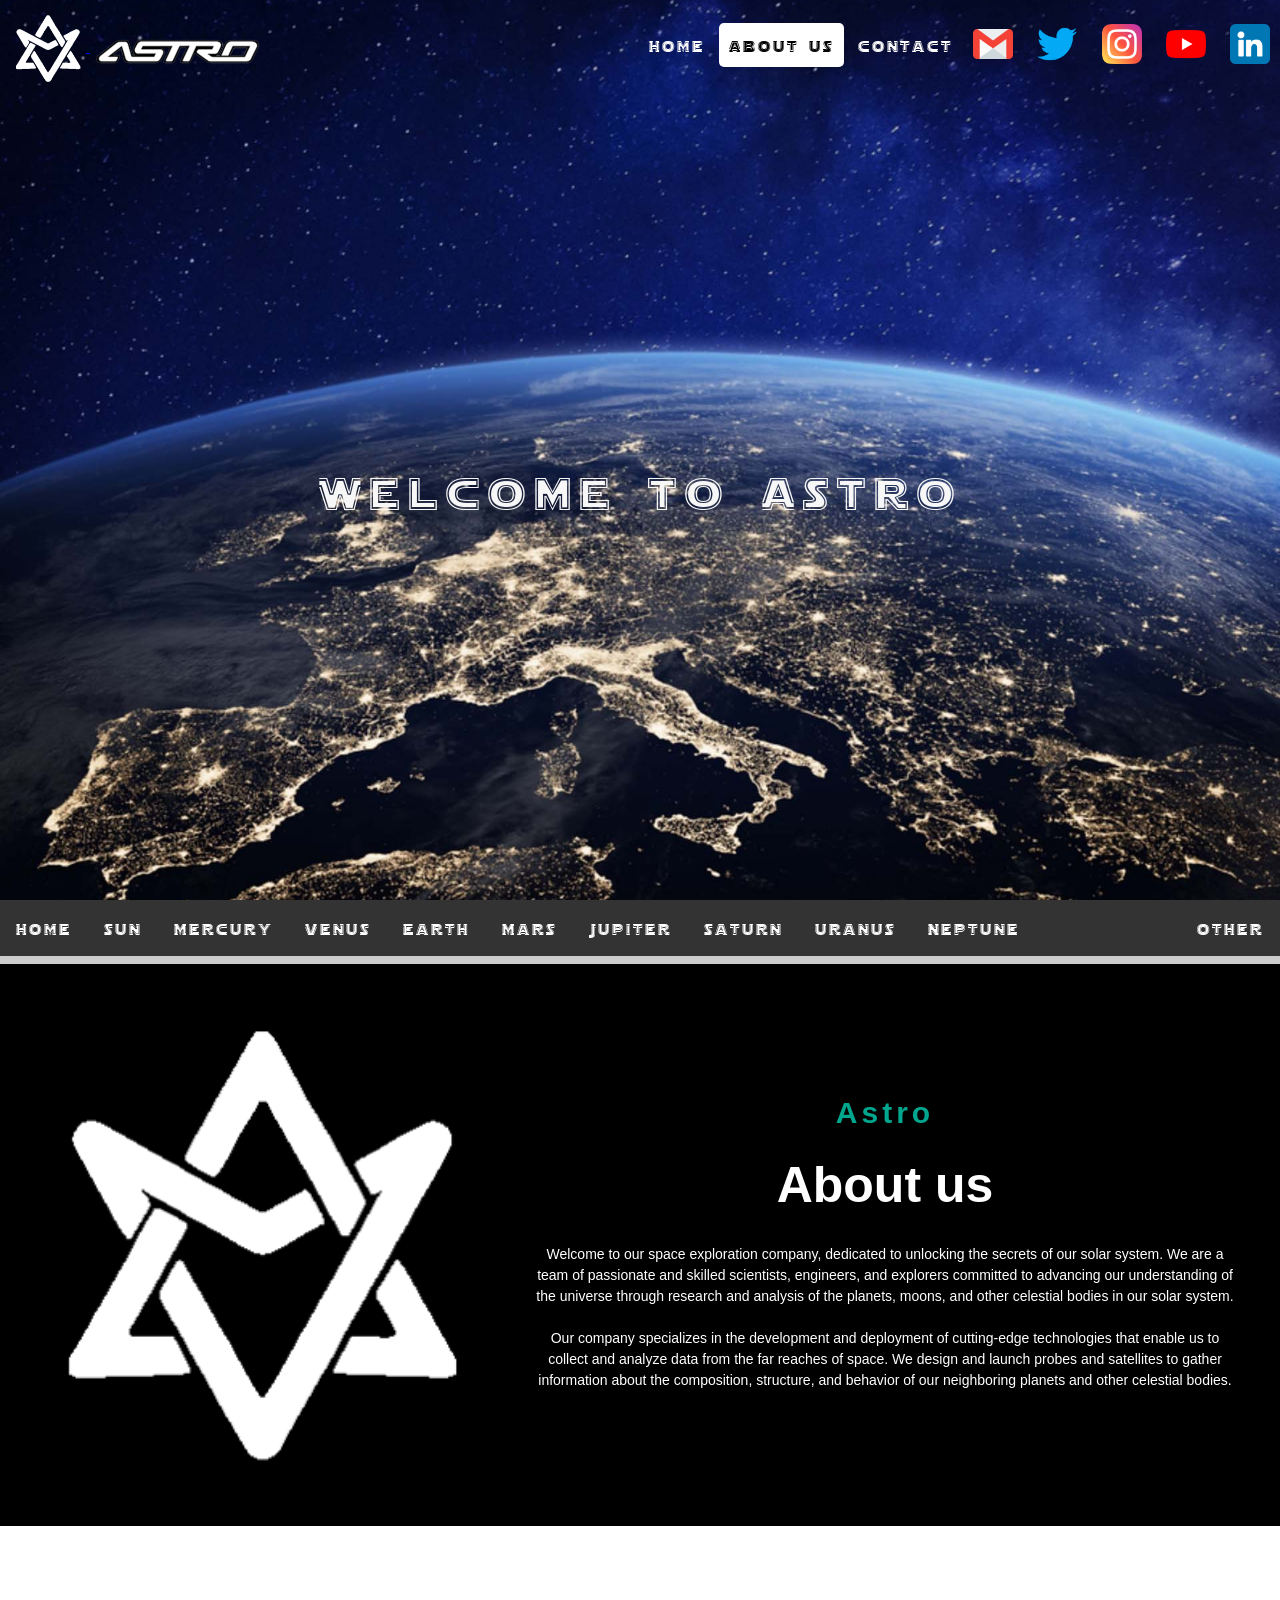
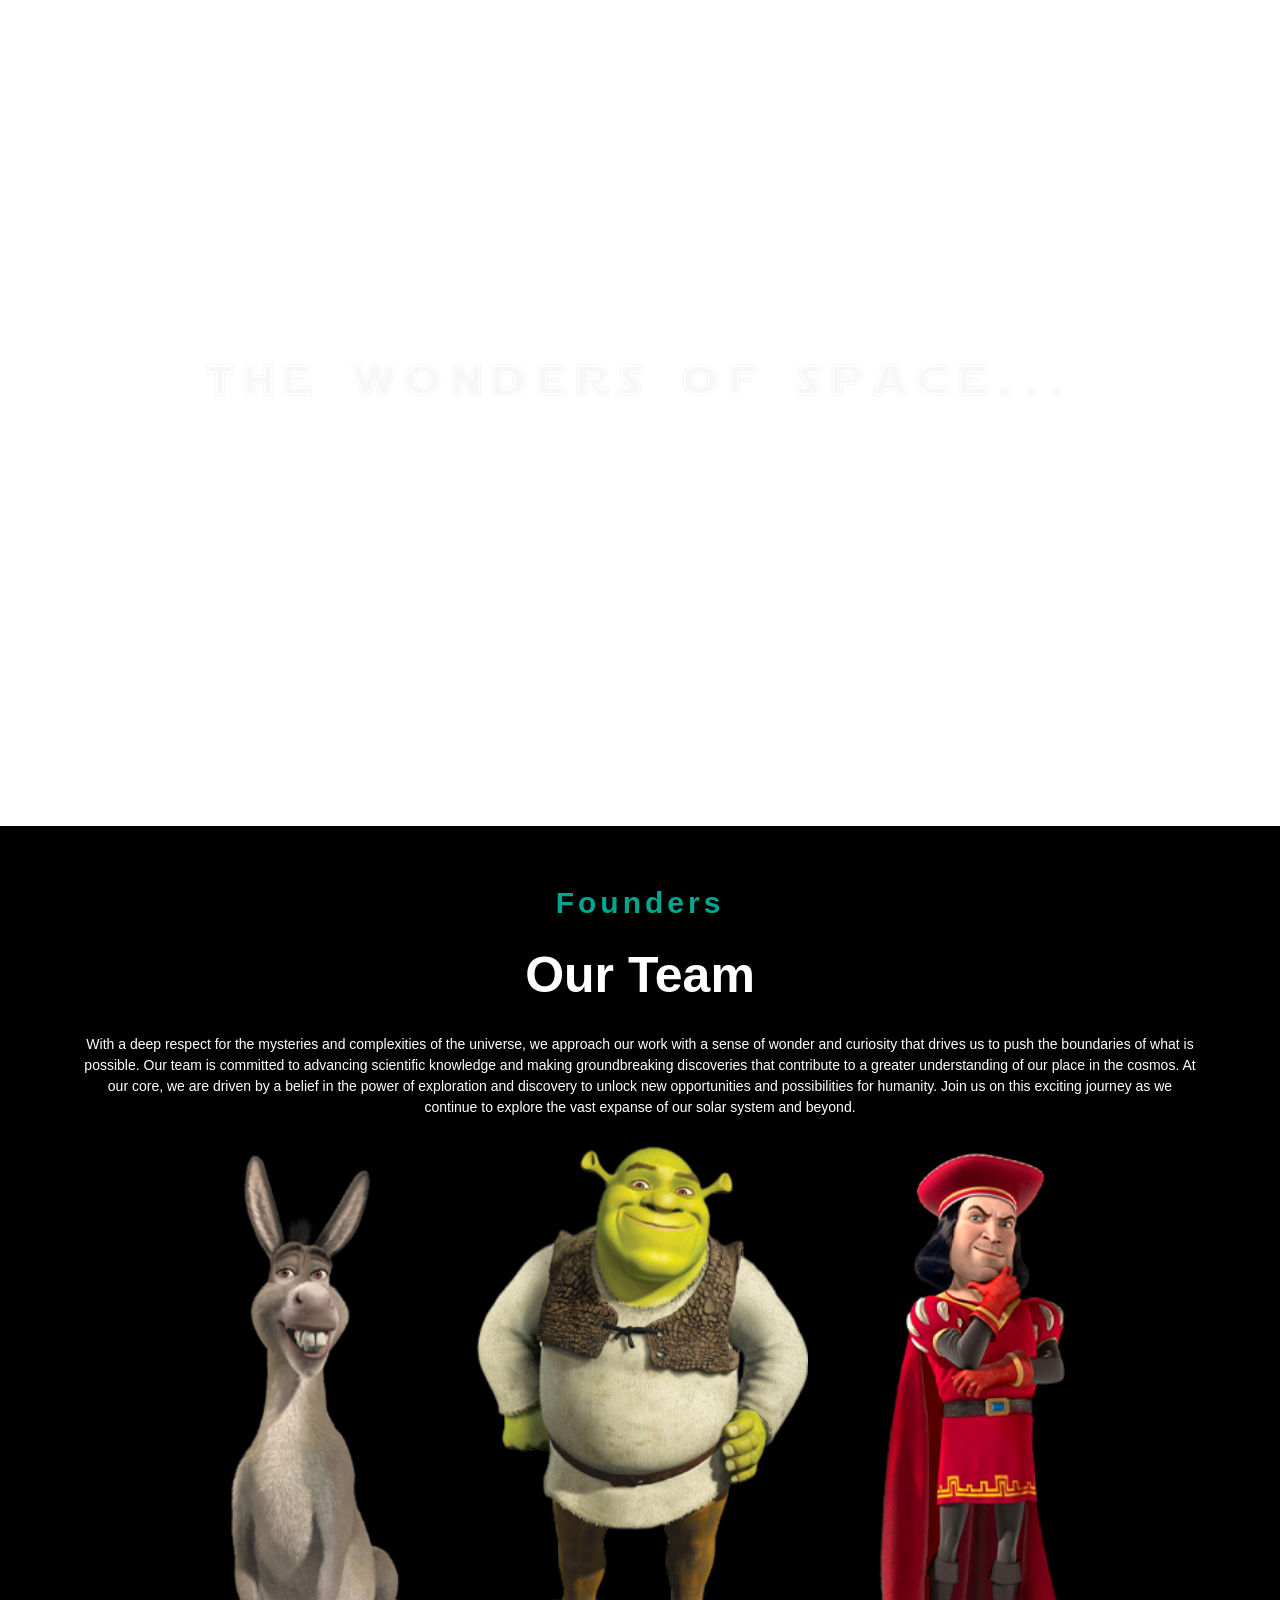
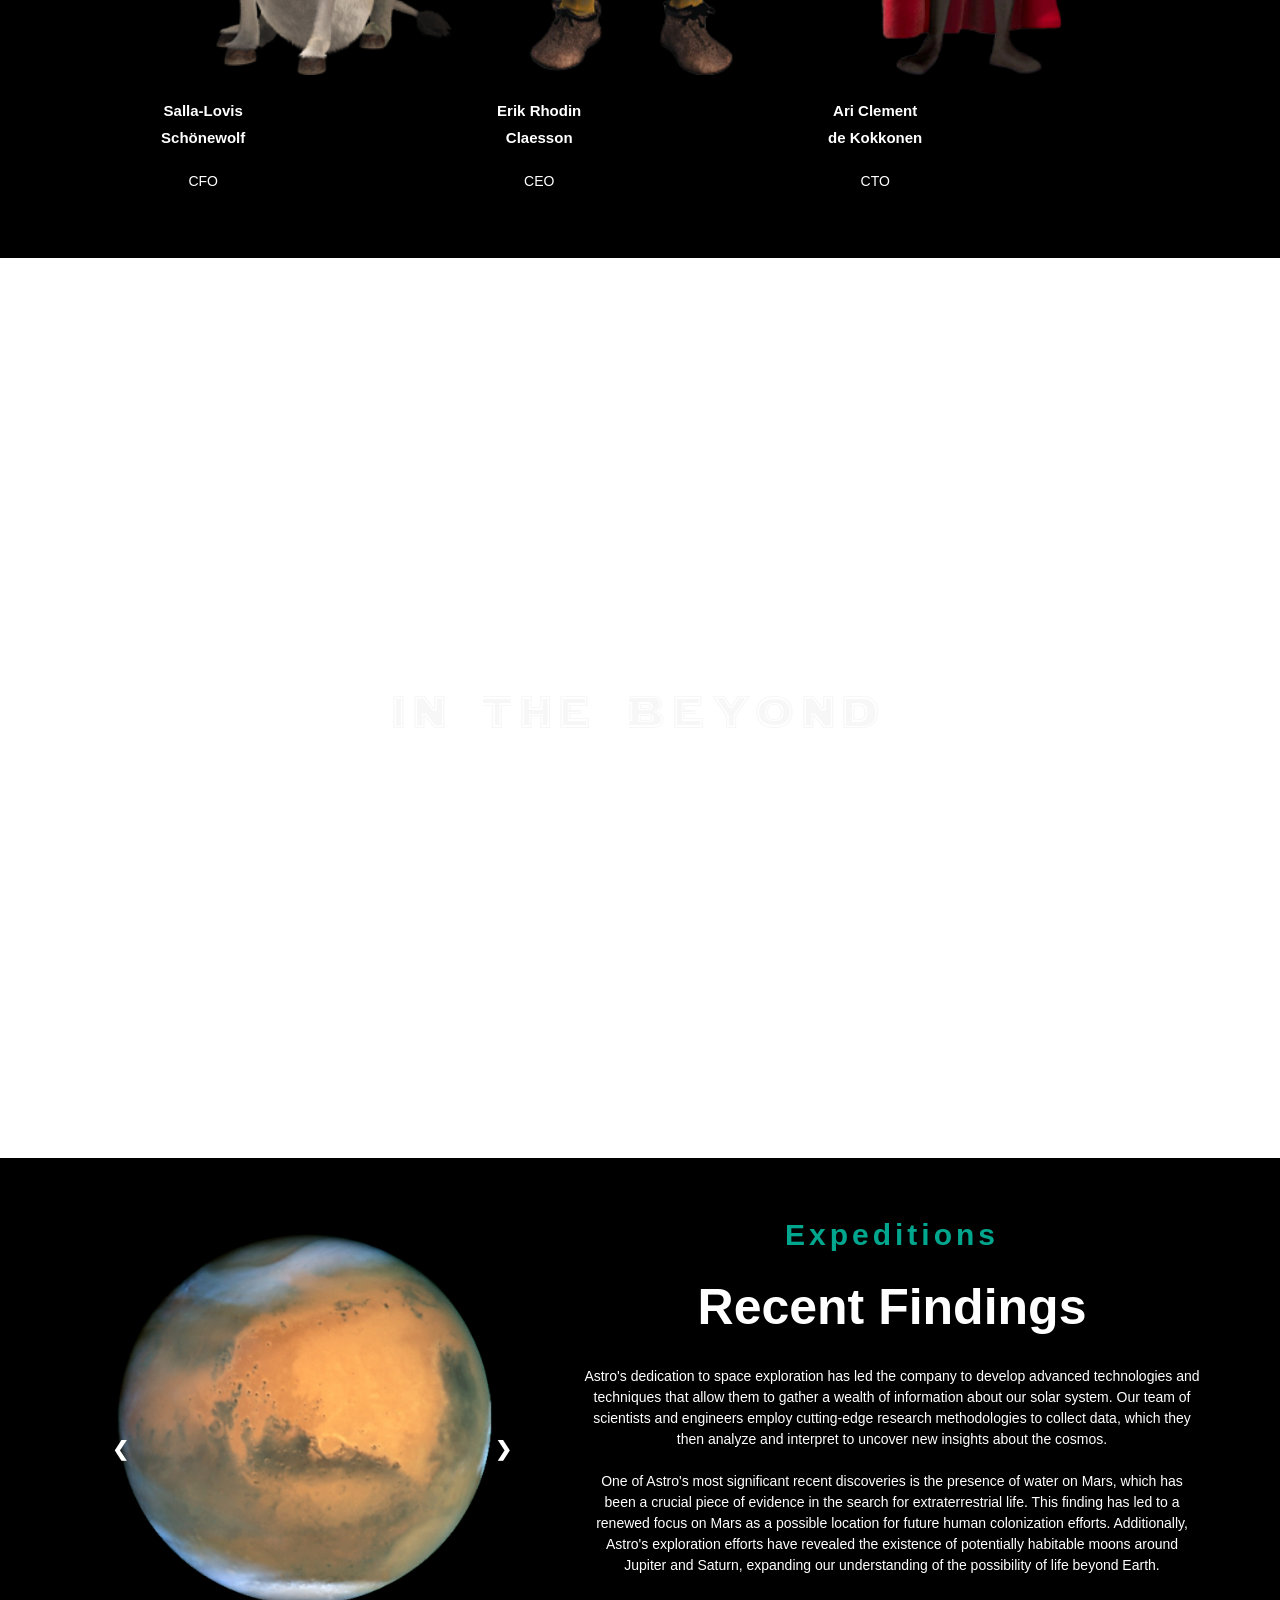
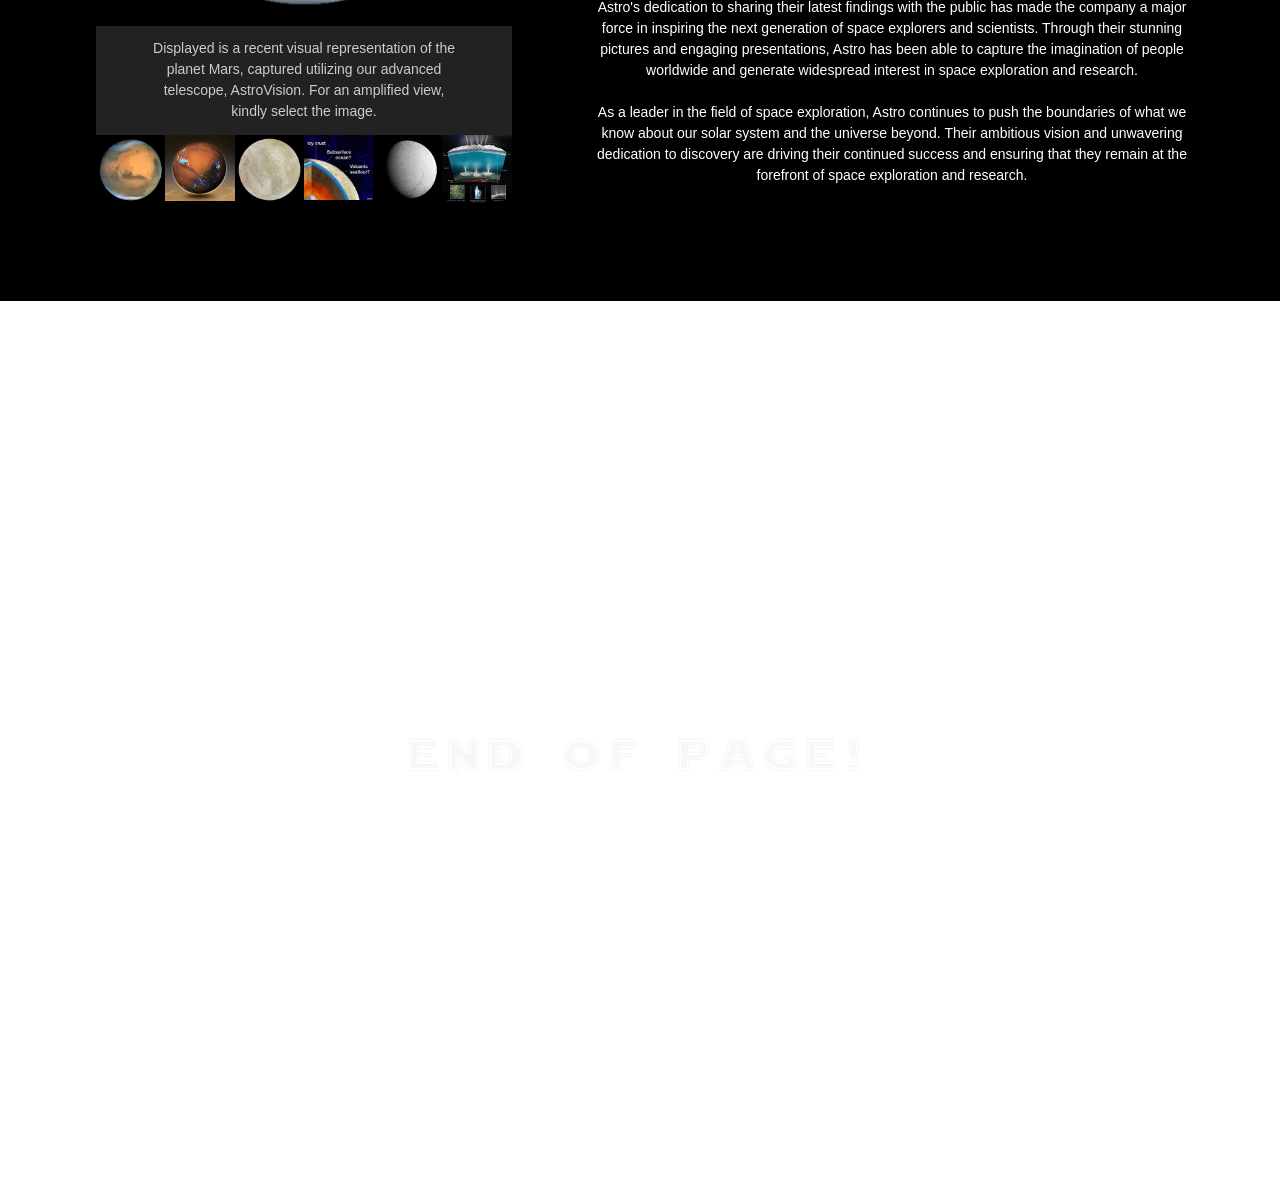
<file: Htmls/AboutUs.html>
<!DOCTYPE html>
<html lang="en">
    <head>
        <!-- Title-->
        <title>Our Solar System</title>
        <!-- This meta tag specifies the character encoding for the HTML document -->
        <meta charset="UTF-8">
        <!-- This meta tag specifies the author of the webpage -->
        <meta name="author" content="Erik Rhodin Claesson">
        <!-- This meta tag provides a brief description of the webpage for search engines -->
        <meta name="description" content="Astro is a pioneering company that specializes in the exploration of the solar system. Their website is a one-stop destination for all things related to space exploration and the wonders of the cosmos. From the latest discoveries about our neighboring planets to cutting-edge research on the origins of the universe, Astro's website offers a wealth of information and resources for space enthusiasts of all levels.">
        <!-- This meta tag provides a list of keywords that describe the content of the webpage -->
        <meta name="keywords" content="Astro, solar system, space exploration, cosmos, neighboring planets, discoveries, cutting-edge research, origins of the universe, space enthusiasts, information, resources, planet data, light pollution, astronomy, science, space technology, space missions, space science, planet exploration, telescopes, space telescopes, space discoveries, extraterrestrial life, space news, space education, space events, rocket science, space missions, NASA, ESA, JAXA, space probes, space travel, space programs, space history, space research, space discoveries, celestial objects, solar system objects, planetary science, space imaging, space simulations, space visualization, space facts, space phenomena, space exploration missions, space colonization, space engineering, space technology advancements, space conferences, space outreach, space apps, space industry">
        <!-- This meta tag sets the viewport to ensure that the webpage is displayed properly on mobile devices -->
        <meta name="viewport" content="width=device-width, initial-scale=1.0">
        <!-- These meta tags are used by social media platforms when the webpage is shared to specify the title, description, image and URL for the shared content -->
        <meta property="og:title" content="Our Solar System">
        <meta property="og:description" content="Astro is a pioneering company that specializes in the exploration of the solar system. Their website is a one-stop destination for all things related to space exploration and the wonders of the cosmos. From the latest discoveries about our neighboring planets to cutting-edge research on the origins of the universe, Astro's website offers a wealth of information and resources for space enthusiasts of all levels.">
        <meta property="og:image" content="https://img.freepik.com/free-vector/solar-system-science-education_1308-89626.jpg?w=2000">
        <meta property="og:url" content="http://astro.com/">
        <!-- Css Links -->
        <link rel="stylesheet" href="../Css/AboutUs.css">
        <link rel="stylesheet" href="../Css/StickyNavigation.css">
        <link rel="stylesheet" href="../Css/ModalAndGallery.css">
        <link rel="stylesheet" href="../Css/CustomScrollBar.css">
        <link rel="stylesheet" href="../Css/TopNavigation.css">
        <link rel="stylesheet" href="../Css/NavbarSmaller.css">
        <link rel="stylesheet" href="../Css/GeneralStyle.css">
        <link rel="stylesheet" href="../Css/ProgressBar.css"> 
        <link rel="stylesheet" href="../Css/ModalCards.css">
        <link rel="stylesheet" href="../Css/BackToTop.css">
        <link rel="stylesheet" href="../Css/FadeInUp.css"> 
        <link rel="stylesheet" href="../Css/Socials.css">
        <!-- Script Links -->
        <script src="https://code.jquery.com/jquery-3.6.0.min.js"></script>
        <!-- Other Links -->
        <link rel="icon" href="../Pictures/solar-system.png">
    </head>
    <body>
        <!-- Back to top button -->
        <button onclick="topFunction()" id="myBtn" title="Go to top">Top</button>
        <!-- First Paralax Scrolling Picture -->
        <div class="bgimg-1">
            <div>
                <!-- Top Header -->
                <div class="header">
                    <div class="social-icons">
                        <a href="mailto:example@gmail.com" target="_blank" class="icon gmail"></a>
                        <a href="https://twitter.com/example" target="_blank" class="icon twitter"></a>
                        <a href="https://instagram.com/example" target="_blank" class="icon instagram"></a>
                        <a href="https://youtube.com/channel/UCdXh9gKzDo6H_2q3oPW6Gzw" target="_blank" class="icon youtube"></a>
                        <a href="https://linkedin.com/in/example" target="_blank" class="icon linkedin"></a>
                    </div>
                    <div class="topnavigation">
                        <a href="Main.html">Home</a>
                        <a href="AboutUs.html" class="active">About us</a>
                        <a href="ContactUs.html">Contact</a>
                    </div>
                    <div class="TopLinks">
                        <!-- Logo Picture --> 
                        <a href="Main.html">
                            <img src="../Pictures/AstroLogo.png" width="75" height="75" alt="Company logo that looks like davids star from the jewish belief" class="Showinstant">
                        </a>
                        <!-- Logo Text -->
                        <a href="AboutUs.html">
                            <img src="../Pictures/TextLogo.png" width="175" height="75" alt="Text beside logo saying Astro" class="Showinstant">
                        </a>
                    </div>
                </div>
                <div class="caption3">
                    <span class="border" style="background-color:transparent;color: #f7f7f7;">Welcome to Astro</span>
                </div>
            </div>
        </div>
        <!-- Sticky Navigation Bar -->
        <nav>
            <div style="list-style: none; margin: 0; padding: 0; display: flex;">
                <!-- Opens Dropdown When Clicked -->
                <div class="dropdown">
                    <button onclick="toggleDropdown(this.id)" id="home" class="dropbtn">Home</button>
                    <div id="home-dropdown" class="dropdown-content">
                        <input type="text" placeholder="Search.." id="home-input" onkeyup="filterDropdown('home')">
                        <a href="#about">About</a>
                    </div>
                </div>
                <!-- Opens Dropdown When Clicked -->
                <div class="dropdown">
                    <button onclick="toggleDropdown(this.id)" id="sun" class="dropbtn">Sun</button>
                    <div id="sun-dropdown" class="dropdown-content">
                        <input type="text" placeholder="Search.." id="sun-input" onkeyup="filterDropdown('sun')">
                        <a href="Sun.html#Home">About</a>
                        <a href="Sun.html#Introduction">Introduction</a>
                        <a href="Sun.html#Size">Size</a>
                        <a href="Sun.html#Location">Location</a>
                        <a href="Sun.html#Atmosphere">Atmosphere</a>
                        <a href="Sun.html#Orbit">Orbit</a>
                        <a href="Sun.html#GravitationalPull">Gravitational Pull</a>
                        <a href="Sun.html#Rotation">Rotation</a>
                        <a href="Sun.html#Composition">Composition</a>
                        <a href="Sun.html#History">History</a>
                        <a href="Sun.html#Newsletter">Newsletter</a>
                    </div>
                </div> 
                <!-- Opens Dropdown When Clicked -->
                <div class="dropdown">
                    <button onclick="toggleDropdown(this.id)" id="mercury" class="dropbtn">Mercury</button>
                    <div id="mercury-dropdown" class="dropdown-content">
                        <input type="text" placeholder="Search.." id="mercury-input" onkeyup="filterDropdown('mercury')">
                        <a href="Mercury.html#Home">About</a>
                        <a href="Mercury.html#Introduction">Introduction</a>
                        <a href="Mercury.html#Size">Size</a>
                        <a href="Mercury.html#Location">Location</a>
                        <a href="Mercury.html#Atmosphere">Atmosphere</a>
                        <a href="Mercury.html#Orbit">Orbit</a>
                        <a href="Mercury.html#GravitationalPull">Gravitational Pull</a>
                        <a href="Mercury.html#Rotation">Rotation</a>
                        <a href="Mercury.html#Composition">Composition</a>
                        <a href="Mercury.html#History">History</a>
                        <a href="Mercury.html#Newsletter">Newsletter</a>
                    </div>
                </div>
                <!-- Opens Dropdown When Clicked -->
                <div class="dropdown">
                    <button onclick="toggleDropdown(this.id)" id="venus" class="dropbtn">Venus</button>
                    <div id="venus-dropdown" class="dropdown-content">
                        <input type="text" placeholder="Search.." id="venus-input" onkeyup="filterDropdown('venus')">
                        <a href="Venus.html#Home">About</a>
                        <a href="Venus.html#Introduction">Introduction</a>
                        <a href="Venus.html#Size">Size</a>
                        <a href="Venus.html#Location">Location</a>
                        <a href="Venus.html#Atmosphere">Atmosphere</a>
                        <a href="Venus.html#Orbit">Orbit</a>
                        <a href="Venus.html#GravitationalPull">Gravitational Pull</a>
                        <a href="Venus.html#Rotation">Rotation</a>
                        <a href="Venus.html#Composition">Composition</a>
                        <a href="Venus.html#History">History</a>
                        <a href="Venus.html#Newsletter">Newsletter</a>
                    </div>
                </div>
                <!-- Opens Dropdown When Clicked -->
                <div class="dropdown">
                    <button onclick="toggleDropdown(this.id)" id="earth" class="dropbtn">Earth</button>
                    <div id="earth-dropdown" class="dropdown-content">
                        <input type="text" placeholder="Search.." id="earth-input" onkeyup="filterDropdown('earth')">
                        <a href="Earth.html#Home">About</a>
                        <a href="Earth.html#Introduction">Introduction</a>
                        <a href="Earth.html#Size">Size</a>
                        <a href="Earth.html#Location">Location</a>
                        <a href="Earth.html#Atmosphere">Atmosphere</a>
                        <a href="Earth.html#Orbit">Orbit</a>
                        <a href="Earth.html#GravitationalPull">Gravitational Pull</a>
                        <a href="Earth.html#Rotation">Rotation</a>
                        <a href="Earth.html#Composition">Composition</a>
                        <a href="Earth.html#History">History</a>
                        <a href="Earth.html#Newsletter">Newsletter</a>
                    </div>
                </div>
                <!-- Opens Dropdown When Clicked -->
                <div class="dropdown">
                    <button onclick="toggleDropdown(this.id)" id="mars" class="dropbtn">Mars</button>
                    <div id="mars-dropdown" class="dropdown-content">
                        <input type="text" placeholder="Search.." id="mars-input" onkeyup="filterDropdown('mars')">
                        <a href="Mars.html#Home">About</a>
                        <a href="Mars.html#Introduction">Introduction</a>
                        <a href="Mars.html#Size">Size</a>
                        <a href="Mars.html#Location">Location</a>
                        <a href="Mars.html#Atmosphere">Atmosphere</a>
                        <a href="Mars.html#Orbit">Orbit</a>
                        <a href="Mars.html#GravitationalPull">Gravitational Pull</a>
                        <a href="Mars.html#Rotation">Rotation</a>
                        <a href="Mars.html#Composition">Composition</a>
                        <a href="Mars.html#History">History</a>
                        <a href="Mars.html#Newsletter">Newsletter</a>
                    </div>
                </div>
                <!-- Opens Dropdown When Clicked -->
                <div class="dropdown">
                    <button onclick="toggleDropdown(this.id)" id="jupiter" class="dropbtn">Jupiter</button>
                    <div id="jupiter-dropdown" class="dropdown-content">
                        <input type="text" placeholder="Search.." id="jupiter-input" onkeyup="filterDropdown('jupiter')">
                        <a href="Jupiter.html#Home">About</a>
                        <a href="Jupiter.html#Introduction">Introduction</a>
                        <a href="Jupiter.html#Size">Size</a>
                        <a href="Jupiter.html#Location">Location</a>
                        <a href="Jupiter.html#Atmosphere">Atmosphere</a>
                        <a href="Jupiter.html#Orbit">Orbit</a>
                        <a href="Jupiter.html#GravitationalPull">Gravitational Pull</a>
                        <a href="Jupiter.html#Rotation">Rotation</a>
                        <a href="Jupiter.html#Composition">Composition</a>
                        <a href="Jupiter.html#History">History</a>
                        <a href="Jupiter.html#Newsletter">Newsletter</a>
                    </div>
                </div>
                <!-- Opens Dropdown When Clicked -->
                <div class="dropdown">
                    <button onclick="toggleDropdown(this.id)" id="saturn" class="dropbtn">Saturn</button>
                    <div id="saturn-dropdown" class="dropdown-content">
                        <input type="text" placeholder="Search.." id="saturn-input" onkeyup="filterDropdown('saturn')">
                        <a href="Saturn.html#Home">About</a>
                        <a href="Saturn.html#Introduction">Introduction</a>
                        <a href="Saturn.html#Size">Size</a>
                        <a href="Saturn.html#Location">Location</a>
                        <a href="Saturn.html#Atmosphere">Atmosphere</a>
                        <a href="Saturn.html#Orbit">Orbit</a>
                        <a href="Saturn.html#GravitationalPull">Gravitational Pull</a>
                        <a href="Saturn.html#Rotation">Rotation</a>
                        <a href="Saturn.html#Composition">Composition</a>
                        <a href="Saturn.html#History">History</a>
                        <a href="Saturn.html#Newsletter">Newsletter</a>
                    </div>
                </div>
                <!-- Opens Dropdown When Clicked -->
                <div class="dropdown">
                    <button onclick="toggleDropdown(this.id)" id="uranus" class="dropbtn">Uranus</button>
                    <div id="uranus-dropdown" class="dropdown-content">
                        <input type="text" placeholder="Search.." id="uranus-input" onkeyup="filterDropdown('uranus')">
                        <a href="Uranus.html#Home">About</a>
                        <a href="Uranus.html#Introduction">Introduction</a>
                        <a href="Uranus.html#Size">Size</a>
                        <a href="Uranus.html#Location">Location</a>
                        <a href="Uranus.html#Atmosphere">Atmosphere</a>
                        <a href="Uranus.html#Orbit">Orbit</a>
                        <a href="Uranus.html#GravitationalPull">Gravitational Pull</a>
                        <a href="Uranus.html#Rotation">Rotation</a>
                        <a href="Uranus.html#Composition">Composition</a>
                        <a href="Uranus.html#History">History</a>
                        <a href="Uranus.html#Newsletter">Newsletter</a>
                    </div>
                </div>
                <!-- Opens Dropdown When Clicked -->
                <div class="dropdown">
                    <button onclick="toggleDropdown(this.id)" id="neptune" class="dropbtn">Neptune</button>
                    <div id="neptune-dropdown" class="dropdown-content">
                        <input type="text" placeholder="Search.." id="neptune-input" onkeyup="filterDropdown('neptune')">
                        <a href="Neptune.html#Home">About</a>
                        <a href="Neptune.html#Introduction">Introduction</a>
                        <a href="Neptune.html#Size">Size</a>
                        <a href="Neptune.html#Location">Location</a>
                        <a href="Neptune.html#Atmosphere">Atmosphere</a>
                        <a href="Neptune.html#Orbit">Orbit</a>
                        <a href="Neptune.html#GravitationalPull">Gravitational Pull</a>
                        <a href="Neptune.html#Rotation">Rotation</a>
                        <a href="Neptune.html#Composition">Composition</a>
                        <a href="Neptune.html#History">History</a>
                        <a href="Neptune.html#Newsletter">Newsletter</a>
                    </div>
                </div>
                <!-- Opens Dropdown When Clicked (Placed On The Right Side) -->
                <div class="dropdown split">
                    <button onclick="toggleDropdown(this.id)" id="other" class="dropbtn">other</button>
                    <div id="other-dropdown" class="dropdown-content">
                        <input type="text" placeholder="Search.." id="other-input" onkeyup="filterDropdown('other')">
                        <a href="AboutUs.html">About</a>
                        <a href="ContactUs.html">Contact</a>
                    </div>
                </div>
            </div>
            <!-- Progressbar Stuck To Navigation Bar -->
            <div class="progress-container">
                <div class="progress-bar" id="myBar"></div>
            </div>  
        </nav>
        <!-- Seperate Navigation For Devices Bellow 1200px -->
        <div id="myNav-for-mobile" class="overlay-for-mobile">
            <a href="javascript:void(0)" class="closebtn-for-mobile" onclick="closeNav()">&times;</a>
            <div class="overlay-content-for-mobile">
              <a href="Main.html">Home</a>
              <a href="Sun.html">Sun</a>
              <a href="Mercury.html">Mercury</a>
              <a href="Venus.html">Venus</a>
              <a href="Earth.html">Earth</a>
              <a href="Mars.html">Mars</a>
              <a href="Jupiter.html">Jupiter</a>
              <a href="Saturn.html">Saturn</a>
              <a href="Uranus.html">Uranus</a>
              <a href="Neptune.html">Neptune</a>
              <a href="AboutUs.html">About us</a>
              <a href="ContactUs.html">Contact</a>
            </div>
        </div>
        <!-- Seperate Navigation For Devices Bellow 1200px Button -->
        <div id="navbut">
            <span onclick="openNav()">open Navigation</span>
        </div>
        <!-- Splitter Block -->
        <div style="color: white; background-color:black;text-align:center;text-align: justify;">
            <div class="containerur">
                <div class="left">
                    <img src="../Pictures/AstroLogo.png" alt="Astros Company Logo that looks like the star of david from the jewish belief" style="width:100%;width:450px;">
                </div>
                <div class="right">
                    <h5 style="text-align: center;">Astro</h5>
                    <h2 style="text-align: center;">About us</h2>
                    <p style="text-align: center; color: white;">
                        Welcome to our space exploration company, dedicated to unlocking the secrets of our solar system. We are a team of passionate and skilled scientists, engineers, and explorers committed to advancing our understanding of the universe through research and analysis of the planets, moons, and other celestial bodies in our solar system. 
                        <br><br> 
                        Our company specializes in the development and deployment of cutting-edge technologies that enable us to collect and analyze data from the far reaches of space. We design and launch probes and satellites to gather information about the composition, structure, and behavior of our neighboring planets and other celestial bodies.
                    </p>
                </div>
            </div>
        </div>
        <!-- Second Paralax Scrolling Picture -->
        <div class="bgimg-2">
            <div class="caption1">
                <span class="border" style="background-color:transparent;color: #f7f7f7;">the wonders of space...</span>
            </div>
        </div>
        <!-- Splitter Block -->
        <div style="position:relative;">
            <div class="middleall">
                <section class="profilemodal hidden" id="modal1">
                    <div style="display: flex;">
                        <button class="btn-close">⨉</button>
                        <div class="card-container">
                            <span class="pro">CFO</span>
                            <img class="round" src="../Pictures/TeamMembers/Donkey_Face_(Salla).png" alt="Small profile picture of Salla, picture showing a donkey face from the movie shrek" width="128" height="128">
                            <h3 style="color: white;">Salla-Lovis Schönewolf</h3>
                            <h6>Salami</h6>
                            <p>Je baise ta mère</p>
                            <div class="skills">
                                <h6>Skills</h6>
                                <ul>
                                    <li>Talking</li>
                                    <li>Problemsolving</li>
                                    <li>Cuddling</li>
                                    <li>Sleeping</li>
                                    <li>Space Game</li>
                                    <li>Vegetarian</li>
                                    <li>Your Mom</li>
                                </ul>
                            </div>
                        </div>
                        <div class="card-container1">
                            <div class="additional">
                                <div class="more-info">
                                    <h1>Salla-Lovis Schönewolf</h1>
                                    <div class="coords">
                                        <span>Joined: 22 February 2019</span>
                                    </div>
                                    <div class="coords">
                                        <span>Fontvieille, France</span>
                                    </div>
                                    <div class="coords">
                                        <h3 style="margin-bottom: 0; color: white; letter-spacing: 4px;">Interests & Hobbies</h3>
                                        <p style="margin-top: 0;">
                                            I have a range of interests and hobbies that keep me engaged and curious about the world. As a dog mom, Dogs are one of my greatest passions, and I find it fascinating to study their behavior.
                                            <br><br>
                                            Math and art are two other interests of mine. I enjoy working with complex numbers and graph theory, and I find the creative process of art to be both therapeutic and stimulating. Whether it's painting, drawing, or sculpting,
                                        </p>
                                    </div>
                                    <div class="stats">
                                        <div>
                                            <div class="title">Milfs</div>
                                            <div class="value">4</div>
                                        </div>
                                        <div>
                                            <div class="title">Age</div>
                                            <div class="value">26</div>
                                        </div>
                                        <div>
                                            <div class="title">Years In Business</div>
                                            <div class="value">4</div>
                                        </div>
                                        <div>
                                            <div class="title">Club Mate</div>
                                            <div class="value">420</div>
                                        </div>
                                    </div>
                                </div>
                            </div>
                            <div class="general">
                                <h1 style="margin-bottom:0;">Salla-Lovis Schönewolf</h1>
                                <h3 style="color: white; letter-spacing: 4px;">Education & Training</h3>
                                <p style="margin-top: 0;">
                                    Graduated Middle school, achieved my International Baccaleureat diploma and studied maths and science. 
                                </p>
                                <h3 style="color: white; letter-spacing: 4px;">Skills & Expertise</h3>
                                <p style="margin-top: 0;">
                                    I understand the importance of effective communication. I have honed my skills in expressing ideas, building relationships, and negotiating effectively, whether it's through emails, phone calls, or in-person meetings. I also love a good challenge and am always up for finding creative solutions to complex problems. 
                                </p>
                                <span class="more">Move the mouse over the card for more info</span>
                            </div>
                        </div>
                    </div>
                </section>
                <section class="profilemodal hidden" id="modal2">
                    <div style="display: flex;">
                        <button class="btn-close">⨉</button>
                        <div class="card-container">
                            <span class="pro">CEO</span>
                            <img class="round" src="../Pictures/TeamMembers/Shrek_Face_(Erik).png" alt="Small profile picture of Erik, picture of shrek from the movie shrek" width="128" height="128">
                            <h3 style="color: white;">Erik Rhodin<br>Claesson</h3>
                            <h6>Swedish Fish</h6>
                            <p>Ton chat ç'est Macron</p>
                            <div class="skills">
                                <h6>Skills</h6>
                                <ul>
                                    <li>HTML</li>
                                    <li>CSS</li>
                                    <li>Javascript</li>
                                    <li>Python</li>
                                    <li>C++</li>
                                    <li>C#</li>
                                    <li>Math</li>
                                    <li>Physics</li>
                                    <li>Multitasking</li>
                                    <li>Music</li>
                                </ul>
                            </div>
                        </div>
                        <div class="card-container1">
                            <div class="additional">
                                <div class="more-info">
                                    <h1>Erik Rhodin Claesson</h1>
                                    <div class="coords">
                                        <span>Joined: 6th July 2016</span>
                                    </div>
                                    <div class="coords">
                                        <span>Fontvieille, France</span>
                                    </div>
                                    <div class="coords">
                                        <h3 style="margin-bottom: 0; color: white; letter-spacing: 4px;">Interests & Hobbies</h3>
                                        <p style="margin-top: 0;">
                                            I am passionate about creating websites and applications using HTML, CSS, JavaScript, Python, C++, and C#. Solving complex mathematical and physical problems drives my curiosity.
                                            <br><br>
                                            I love multitasking, juggling between my interests, and discovering new things. When I need to unwind, I turn to music, which relaxes and inspires me to create my own.
                                        </p>
                                    </div>
                                    <div class="stats">
                                        <div>
                                            <div class="title">Awards</div>
                                            <div class="value">3</div>
                                        </div>
                                        <div>
                                            <div class="title">Age</div>
                                            <div class="value">27</div>
                                        </div>
                                        <div>
                                            <div class="title">Years In Business</div>
                                            <div class="value">6</div>
                                        </div>
                                        <div>
                                            <div class="title">Emergy Drinks</div>
                                            <div class="value infinity">∞</div>
                                        </div>
                                    </div>
                                </div>
                            </div>
                            <div class="general">
                                <h1 style="margin-bottom:0;">Erik Rhodin Claesson</h1>
                                <h3 style="color: white; letter-spacing: 4px;">Education & Training</h3>
                                <p style="margin-top: 0;">
                                    As CEO of Astro, education was vital in shaping his leadership. Earned a degree in Aerospace Engineering from MIT, followed by an MBA from Stanford. But it was his passion for space that drove him to gain further expertise, attending Space Studies Program at ISU. But it was his love for space that made him a true visionary.
                                </p>
                                <h3 style="color: white; letter-spacing: 4px;">Skills & Expertise</h3>
                                <p style="margin-top: 0;">
                                    Astro's CEO, is well-versed in the technical aspects of space exploration. Erik's unique blend of technical and business expertise makes her the ideal leader for Astro as they continue to push the boundaries of space exploration.
                                </p>
                                <span class="more">Move the mouse over the card for more info</span>
                            </div>
                        </div>
                    </div>
                </section>
                <section class="profilemodal hidden" id="modal3">
                    <div style="display: flex;">
                        <button class="btn-close">⨉</button>
                        <div class="card-container">
                            <span class="pro">CTO</span>
                            <img class="round" src="../Pictures/TeamMembers/Farquaad_Face_(Ari).png" alt="Small profile picture of Ari, picture showing farquaad from shrek" width="128" height="128">
                            <h3 style="color: white;">Ari Clement de Kokkonen</h3>
                            <h6>French Baguette</h6>
                            <p>I understand eigenvectors<br>better than relationships.</p>
                            <div class="skills">
                                <h6>Skills</h6>
                                <ul>
                                    <li>Depression</li>
                                    <li>Sea of Thieves bilge/flex</li>
                                    <li>French</li>
                                    <li>Speaks with a French accent</li>
                                    <li>Hates Cheshire Grin</li>
                                    <li>Baguette</li>
                                    <li>Good at German</li>
                                    <li>Overthinking</li>
                                    <li>Nerd</li>
                                </ul>
                            </div>
                        </div>
                        <div class="card-container1">
                            <div class="additional">
                                <div class="more-info">
                                    <h1>Ari Clément de Kokkonen</h1>
                                    <div class="coords">
                                        <span>Joined: 31/02/1895</span>
                                    </div>
                                    <div class="coords">
                                        <span>France, Paris</span>
                                    </div>
                                    <div class="coords">
                                        <h3 style="margin-bottom: 0; color: white; letter-spacing: 4px;">Interests & Hobbies</h3>
                                        <p style="margin-top: 0;">
                                            I have a passion for gaming, and one of my favorite games is Sea of Thieves. I find the game to be incredibly immersive, with its rich storyline, detailed graphics, and engaging gameplay. One thing I adore is SOT's hit reg... Furthermore, I enjoy playing with friends and exploring the vast world of Sea of Thieves, where there is always something new to discover.
                                            <br><br>
                                            In addition to gaming, I have a strong interest in IT. As a self-proclaimed nerd, I find the world of technology to be endlessly fascinating. I enjoy learning about the latest advancements in software and hardware, and I am always up for a challenge when it comes to troubleshooting tech issues.
                                        </p>
                                    </div>
                                    <div class="stats">
                                        <div>
                                            <div class="title">LBH won</div>
                                            <div class="value">0</div>
                                        </div>
                                        <div>
                                            <div class="title">Age</div>
                                            <div class="value">17</div>
                                        </div>
                                        <div>
                                            <div class="title">Years In Business</div>
                                            <div class="value">128</div>
                                        </div>
                                        <div>
                                            <div class="title">Baguette</div>
                                            <div class="value">69</div>
                                        </div>
                                    </div>
                                </div>
                            </div>
                            <div class="general">
                                <h1 style="margin-bottom:0;">Ari Clément de Kokkonen</h1>
                                <h3 style="color: white; letter-spacing: 4px;">Education & Training</h3>
                                <p style="margin-top: 0;">
                                    Graduated middle school like a champ, achieved my International Baccaleureat diploma and studied IT and mathematics. Bachelor's degree in dumbfoolness as well as a PHD in Boarded Medical Doctor
                                </p>
                                <h3 style="color: white; letter-spacing: 4px;">Skills & Expertise</h3>
                                <p style="margin-top: 0;">
                                    I enjoy playing Sea of Thieves. I find the game to be a great way to unwind and escape from the stresses of everyday life. Through my experience with depression, I have learned coping mechanisms and strategies that allow me to effectively manage my symptoms and maintain my overall well-being.

                                    I am also a bit of a nerd, and I tend to overthink things, which has helped me excel academically. I am proud to say that I have achieved many 6s in Etienne's classes and am currently pursuing the IB™ program. Despite my successes, I do have a particular dislike for the Cheshire Grin, which tends to creep me out.
                                    <br>  
                                </p>
                                <span class="more">Move the mouse over the card for more info</span>
                            </div>
                        </div>
                    </div>
                </section>
            </div>
            <div class="overlay hidden"></div>
            <div style="color:white;background-color:black;text-align:center;padding:50px 80px;text-align: justify; text-align: center;">
                <h5 style="text-align: center;">Founders</h5>
                <h2 style="text-align: center;">Our Team</h2>
                <p>
                    With a deep respect for the mysteries and complexities of the universe, we approach our work with a sense of wonder and curiosity that drives us to push the boundaries of what is possible. Our team is committed to advancing scientific knowledge and making groundbreaking discoveries that contribute to a greater understanding of our place in the cosmos. At our core, we are driven by a belief in the power of exploration and discovery to unlock new opportunities and possibilities for humanity. Join us on this exciting journey as we continue to explore the vast expanse of our solar system and beyond. 
                </p>
                <div class="TopMemCard" style="display: flex;">
                    <div class="card">
                        <img src="../Pictures/TeamMembers/Donkey_(Salla).png" alt="Picture showing the donkey from the movie Shrek as Salla" style="width:100%"  class="btn btn-open" data-modal="modal1">
                        <div class="container">
                            <h4>
                                <b>Salla-Lovis Schönewolf</b>
                            </h4>
                            <p>CFO</p>
                        </div>
                    </div>
                    <div class="card">
                        <img src="../Pictures/TeamMembers/Shrek_(Erik).png" alt="Picture showing Shrek from the movie Shrek as Erik" style="width: 100%;" class="btn btn-open" data-modal="modal2">
                        <div class="container">
                            <h4>
                                <b>Erik Rhodin Claesson</b>
                            </h4>
                            <p>CEO</p>
                        </div>
                    </div>
                    <div class="card">
                        <img src="../Pictures/TeamMembers/Farquaad_(Ari).png" alt="Picture showing Farquaad from the movie Shrek as Ari" style="width:100%"  class="btn btn-open" data-modal="modal3">
                        <div class="container">
                            <h4>
                                <b>Ari Clement de Kokkonen</b>
                            </h4>
                            <p>CTO</p>
                        </div>
                    </div>
                </div>
            </div>
        </div>
        <!-- Third Paralax Scrolling Picture -->
        <div class="bgimg-3">
            <div class="caption1">
                <span class="border" style="background-color:transparent;color: #f7f7f7;">in The Beyond</span>
            </div>
        </div>
        <!-- Splitter Block -->
        <div style="position:relative;">
            <div style="color: white;background-color:black;text-align:center;padding:50px 80px;text-align: justify;">
                <div class="flexingforgallery">
                    <div class="container">
                        <div class="mySlides">
                            <div class="numbertext">1 / 6</div>
                            <img class="myImages" src="../Pictures/AboutUs/Gallery/MarsPlanet.jpg" alt="Picture of the planet mars">
                        </div>
                        <div class="mySlides">
                            <div class="numbertext">2 / 6</div>
                            <img class="myImages" src="../Pictures/AboutUs/Gallery/WaterOnMars.jpg" alt="Picture of a water map on mars">
                        </div>
                        <div class="mySlides">
                            <div class="numbertext">3 / 6</div>
                            <img class="myImages" src="../Pictures/AboutUs/Gallery/EuropaMoon.jpg" alt="Picture of the moon Europa">
                        </div>
                        <div class="mySlides">
                            <div class="numbertext">4 / 6</div>
                            <img class="myImages" src="../Pictures/AboutUs/Gallery/EuropaUnderground.jpg" alt="Picture of how the inner part of Europa moon looks">
                        </div>
                        <div class="mySlides">
                            <div class="numbertext">5 / 6</div>
                            <img class="myImages" src="../Pictures/AboutUs/Gallery/EnceladusMoon.jpg" alt="Picture showing the moon Enceladus">
                        </div>
                        <div class="mySlides">
                            <div class="numbertext">6 / 6</div>
                            <img class="myImages" src="../Pictures/AboutUs/Gallery/EnceladusUnderground.jpg" alt="Picture showing how Enceladus looks underground">
                        </div>
                        <div id="myModal" class="modal">
                            <span class="close">&times;</span>
                            <img class="modal-content" id="img01" src="../Pictures/AstroLogo.png" alt="Holds Modal">
                            <div id="caption1"></div>
                        </div>
                        <a class="prev" onclick="plusSlides(-1)">❮</a>
                        <a class="next" onclick="plusSlides(1)">❯</a>
                        <div class="caption-container">
                            <p id="caption"></p>
                        </div>
                        <div class="row">
                            <div class="column">
                                <img class="demo cursor" src="../Pictures/AboutUs/Gallery/MarsPlanet.jpg" style="width:100%" onclick="currentSlide(1)" alt="Displayed is a recent visual representation of the planet Mars, captured utilizing our advanced telescope, AstroVision. For an amplified view, kindly select the image.">
                            </div>
                            <div class="column">
                                <img class="demo cursor" src="../Pictures/AboutUs/Gallery/WaterOnMars.jpg" style="width:100%" onclick="currentSlide(2)" alt="Mars is rich in minerals that formed in water, and in some cases still hold water. Here is a water map of Mars">
                            </div>
                            <div class="column">
                                <img class="demo cursor" src="../Pictures/AboutUs/Gallery/EuropaMoon.jpg" style="width:100%" onclick="currentSlide(3)" alt="Jupiter's moon, Europa is slightly smaller than Earth's moon. It has a subsurface ocean of liquid water and a rocky mantle. Its icy surface has cracks and ridges.">
                            </div>
                            <div class="column">
                                <img class="demo cursor" src="../Pictures/AboutUs/Gallery/EuropaUnderground.jpg" style="width:100%" onclick="currentSlide(4)" alt="On Jupiter's moon Europa, a saltwater ocean exists deep beneath a thick ice shell. The moon is potentially habitable">
                            </div>
                            <div class="column">
                                <img class="demo cursor" src="../Pictures/AboutUs/Gallery/EnceladusMoon.jpg" style="width:100%" onclick="currentSlide(5)" alt="Enceladus is a moon of Saturn with a subsurface ocean and active geysers that spew water into space. Its icy surface has fractures and craters, making it a target for astrobiology studies.">
                            </div>
                            <div class="column">
                                <img class="demo cursor" src="../Pictures/AboutUs/Gallery/EnceladusUnderground.jpg" style="width:100%" onclick="currentSlide(6)" alt="Enceladus harbors an ocean beneath its ice crust that erupts spectacular plumes from fissures at the south pole.">
                            </div>
                        </div>
                    </div>
                    <div class="sidetext">
                        <h5 style="text-align: center;">Expeditions</h5>
                        <h2 style="text-align: center;">Recent Findings</h2>
                        <p style="text-align: center; color: white;">
                            Astro's dedication to space exploration has led the company to develop advanced technologies and techniques that allow them to gather a wealth of information about our solar system. Our team of scientists and engineers employ cutting-edge research methodologies to collect data, which they then analyze and interpret to uncover new insights about the cosmos.
                            <br><br>    
                            One of Astro's most significant recent discoveries is the presence of water on Mars, which has been a crucial piece of evidence in the search for extraterrestrial life. This finding has led to a renewed focus on Mars as a possible location for future human colonization efforts. Additionally, Astro's exploration efforts have revealed the existence of potentially habitable moons around Jupiter and Saturn, expanding our understanding of the possibility of life beyond Earth.
                            <br><br>  
                            Astro's dedication to sharing their latest findings with the public has made the company a major force in inspiring the next generation of space explorers and scientists. Through their stunning pictures and engaging presentations, Astro has been able to capture the imagination of people worldwide and generate widespread interest in space exploration and research.
                            <br><br>
                            As a leader in the field of space exploration, Astro continues to push the boundaries of what we know about our solar system and the universe beyond. Their ambitious vision and unwavering dedication to discovery are driving their continued success and ensuring that they remain at the forefront of space exploration and research.
                        </p>
                    </div>
                </div>
            </div>
        </div>
        <!-- Fourth Paralax Scrolling Picture -->
        <div class="bgimg-4">
            <div class="caption1">
                <span class="border" style="background-color:transparent;color: #f7f7f7;">End of page!</span>
            </div>
        </div>
        <!-- Scripts -->
        <script src="../Javascript/Gallery.js"></script>
        <script src="../Javascript/Modal.js"></script>
        <script src="../Javascript/BackToTop&ProgressBar.Js"></script>
        <script src="../Javascript/ModalCards.js"></script>
        <script src="../Javascript/StickyNavigation.js"></script>
        <script src="../Javascript/SmallNav.js"></script>
        <script src="../Javascript/FadeInUp.js"></script>
    </body>
</html>
</file>
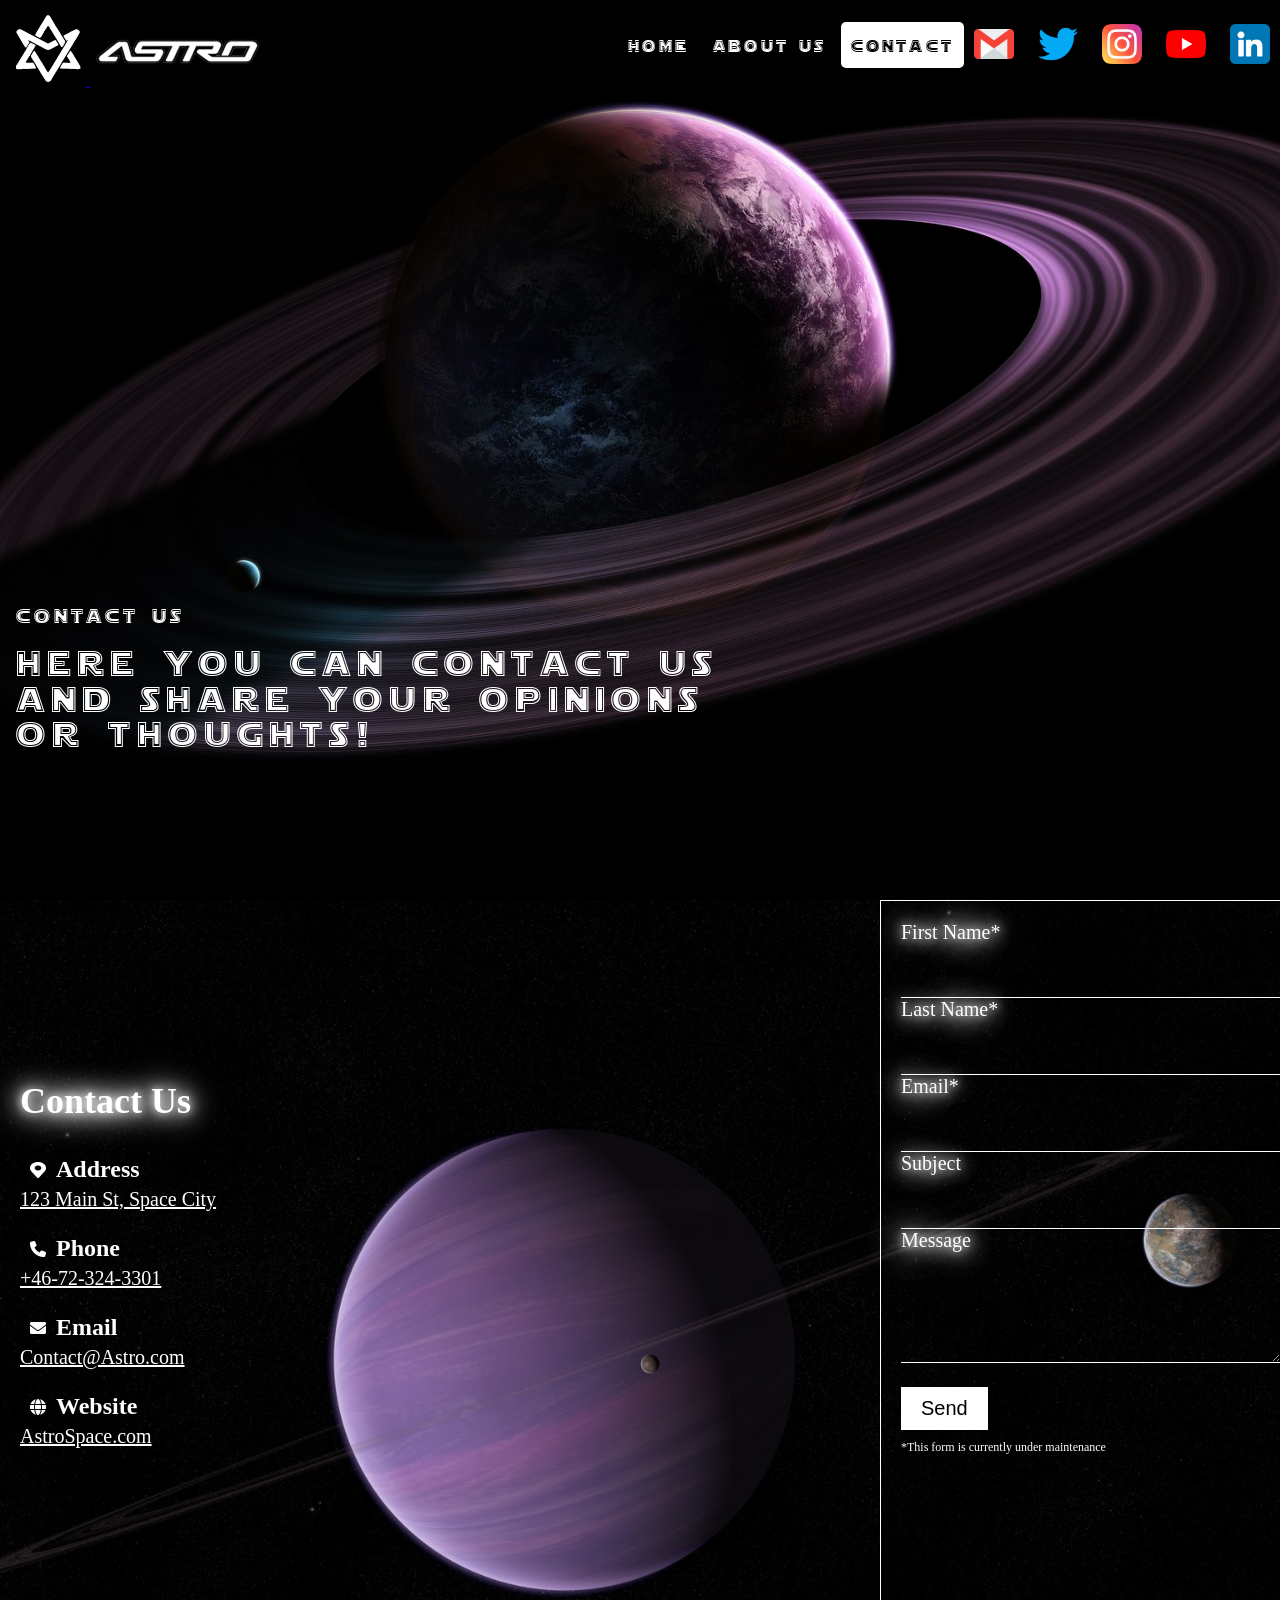
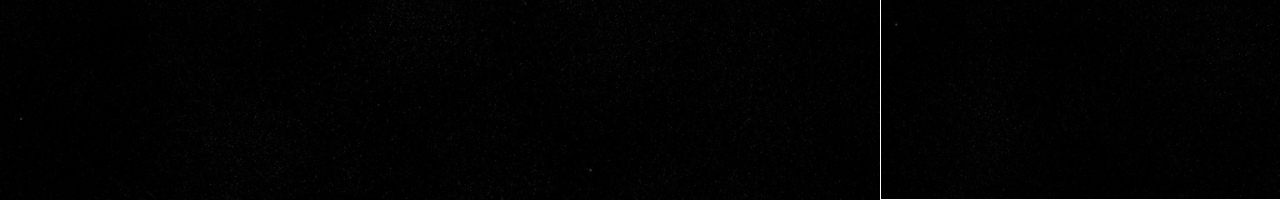
<file: Htmls/ContactUs.html>
<!DOCTYPE html>
<html lang="en">
    <head>
        <!-- Title-->
        <title>Our Solar System</title>
        <!-- This meta tag specifies the character encoding for the HTML document -->
        <meta charset="UTF-8">
        <!-- This meta tag specifies the author of the webpage -->
        <meta name="author" content="Erik Rhodin Claesson">
        <!-- This meta tag provides a brief description of the webpage for search engines -->
        <meta name="description" content="Astro is a pioneering company that specializes in the exploration of the solar system. Their website is a one-stop destination for all things related to space exploration and the wonders of the cosmos. From the latest discoveries about our neighboring planets to cutting-edge research on the origins of the universe, Astro's website offers a wealth of information and resources for space enthusiasts of all levels.">
        <!-- This meta tag provides a list of keywords that describe the content of the webpage -->
        <meta name="keywords" content="Astro, solar system, space exploration, cosmos, neighboring planets, discoveries, cutting-edge research, origins of the universe, space enthusiasts, information, resources, planet data, light pollution, astronomy, science, space technology, space missions, space science, planet exploration, telescopes, space telescopes, space discoveries, extraterrestrial life, space news, space education, space events, rocket science, space missions, NASA, ESA, JAXA, space probes, space travel, space programs, space history, space research, space discoveries, celestial objects, solar system objects, planetary science, space imaging, space simulations, space visualization, space facts, space phenomena, space exploration missions, space colonization, space engineering, space technology advancements, space conferences, space outreach, space apps, space industry">
        <!-- This meta tag sets the viewport to ensure that the webpage is displayed properly on mobile devices -->
        <meta name="viewport" content="width=device-width, initial-scale=1.0">
        <!-- These meta tags are used by social media platforms when the webpage is shared to specify the title, description, image and URL for the shared content -->
        <meta property="og:title" content="Our Solar System">
        <meta property="og:description" content="Astro is a pioneering company that specializes in the exploration of the solar system. Their website is a one-stop destination for all things related to space exploration and the wonders of the cosmos. From the latest discoveries about our neighboring planets to cutting-edge research on the origins of the universe, Astro's website offers a wealth of information and resources for space enthusiasts of all levels.">
        <meta property="og:image" content="https://img.freepik.com/free-vector/solar-system-science-education_1308-89626.jpg?w=2000">
        <meta property="og:url" content="http://astro.com/">
        <!-- Css Links -->
        <link rel="stylesheet" href="../Css/StickyNavigation.css">
        <link rel="stylesheet" href="../Css/CustomScrollBar.css">
        <link rel="stylesheet" href="../Css/NavbarSmaller.css">
        <link rel="stylesheet" href="../Css/TopNavigation.css">
        <link rel="stylesheet" href="../Css/GeneralStyle.css"> 
        <link rel="stylesheet" href="../Css/ProgressBar.css"> 
        <link rel="stylesheet" href="../Css/BackToTop.css"> 
        <link rel="stylesheet" href="../Css/ContactUs.Css">
        <link rel="stylesheet" href="../Css/SwitchGif.css"> 
        <link rel="stylesheet" href="../Css/TimeLine.css">
        <link rel="stylesheet" href="../Css/FadeInUp.css"> 
        <link rel="stylesheet" href="../Css/Socials.css"> 
        <!-- Script Links -->
        <script src="https://code.jquery.com/jquery-3.6.0.min.js"></script>
        <!-- Other Links -->
        <link rel="icon" href="../Pictures/solar-system.png">
    </head>
    <body>
        <button onclick="topFunction()" id="myBtn" title="Go to top">Top</button>
        <!-- Top Header -->
        <div class="header1" style="position: relative;
        height: 100%;
        background-image: url(../Pictures/purple3.jpg);
        background-size: cover;
        background-position: bottom;">
            <div class="textbox">
                <div class="overtext">
                    <p class="Showinstant">contact us</p>
                </div>
                <h1 class="Showinstant" style="width: 60%;">here you can contact us and share your opinions or thoughts!</h1>
            </div>
            <div class="social-icons">
                <a href="mailto:example@gmail.com" target="_blank" class="icon gmail"></a>
                <a href="https://twitter.com/example" target="_blank" class="icon twitter"></a>
                <a href="https://instagram.com/example" target="_blank" class="icon instagram"></a>
                <a href="https://youtube.com/channel/UCdXh9gKzDo6H_2q3oPW6Gzw" target="_blank" class="icon youtube"></a>
                <a href="https://linkedin.com/in/example" target="_blank" class="icon linkedin"></a>
            </div>
            <div class="topnavigation">
                <a href="Main.html">Home</a>
                <a href="AboutUs.html">About us</a>
                <a href="ContactUs.html" class="active">Contact</a>
            </div>
            <div class="TopLinks">
                <!-- Logo Picture --> 
                <a href="Main.html">
                    <img src="../Pictures/AstroLogo.png" width="75" height="75" alt="Company logo that looks like davids star from the jewish belief" class="Showinstant">
                </a>
                <!-- Logo Text -->
                <a href="AboutUs.html">
                    <img src="../Pictures/TextLogo.png" width="175" height="75" alt="Text beside logo saying Astro" class="Showinstant">
                </a>
            </div>
        </div>
        <div class="ContactPage">
            <!-- Contact info -->
            <div class="contact-info">
                <h2>Contact Us</h2>
                <div class="info-item">
                    <div class="IconAndHeader">
                        <img src="../Pictures/map-marker-alt-solid.png" alt="Small picture of a map marker">
                        <h3>Address</h3>
                    </div>
                    <a href="https://www.google.com/maps/place/Mauna+Kea+Observatory/@19.821309,-155.4710738,17z/data=!4m6!3m5!1s0x7953bd52f3802b4b:0x5ad240604178fb33!8m2!3d19.8206176!4d-155.4680912!16s%2Fg%2F11kfbzg_54" target="_blank">123 Main St, Space City</a>
                </div>
                <div class="info-item">
                    <div class="IconAndHeader">
                        <img src="../Pictures/phone-solid.png" alt="Small picture of a phone">
                        <h3>Phone</h3>
                    </div>
                    <a href="tel:+1-555-555-5555">+46-72-324-3301</a>
                </div>
                <div class="info-item">
                    <div class="IconAndHeader">
                        <img src="../Pictures/envelope-solid.png" alt="Small picture of an enveleope">
                        <h3>Email</h3>
                    </div>
                    <a href="mailto:Contact@Astro.com">Contact@Astro.com</a>
                </div>
                <div class="info-item">
                    <div class="IconAndHeader">
                        <img src="../Pictures/globe-solid.png" alt="Small picture of a globe">
                        <h3>Website</h3>
                    </div>
                    <a href="http://spacex.com" target="_blank">AstroSpace.com</a>
                </div>
            </div>
            <!-- Contact form -->
            <div class="contact-form">
                <form id="contact-form" method="post">
                    <div class="form-group">
                        <label for="first-name">First Name*</label>
                        <input type="text" id="first-name" name="first-name" required>
                    </div>
                    <div class="form-group">
                        <label for="last-name">Last Name*</label>
                        <input type="text" id="last-name" name="last-name" required>
                    </div>
                    <div class="form-group">
                        <label for="email">Email*</label>
                        <input type="email" id="email" name="email" required>
                    </div>
                    <div class="form-group">
                        <label for="subject">Subject</label>
                        <input type="text" id="subject" name="subject">
                    </div>
                    <div class="form-group">
                        <label for="message">Message</label>
                        <textarea id="message" name="message"></textarea>
                    </div>
                    <div class="form-group">
                        <button type="submit" id="submit-btn">Send</button>
                        <p class="maintenance-text">*This form is currently under maintenance</p>
                    </div>
                </form>
            </div>
        </div>
        <!-- Scripts -->
        <script src="../Javascript/FormScript.js"></script>
        <script src="../Javascript/FadeInUp.js"></script>
    </body>
</html>
</file>
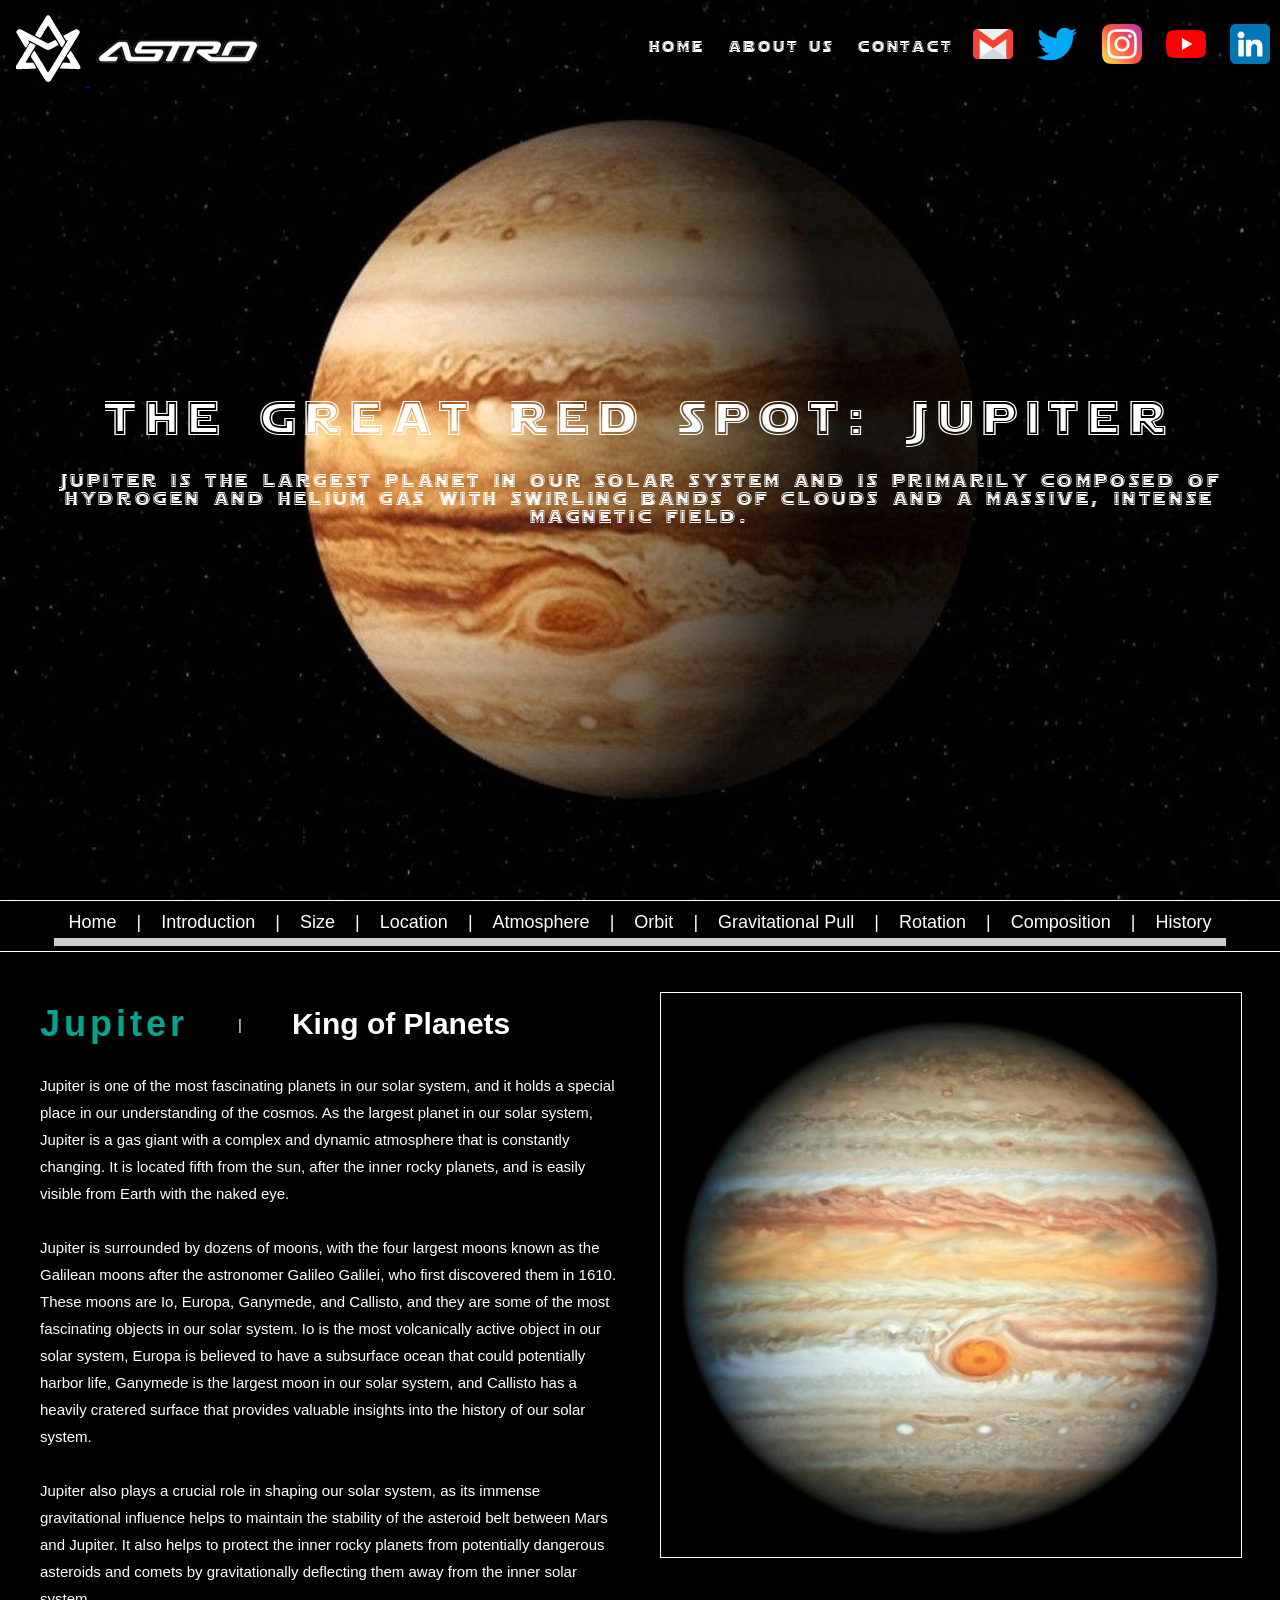
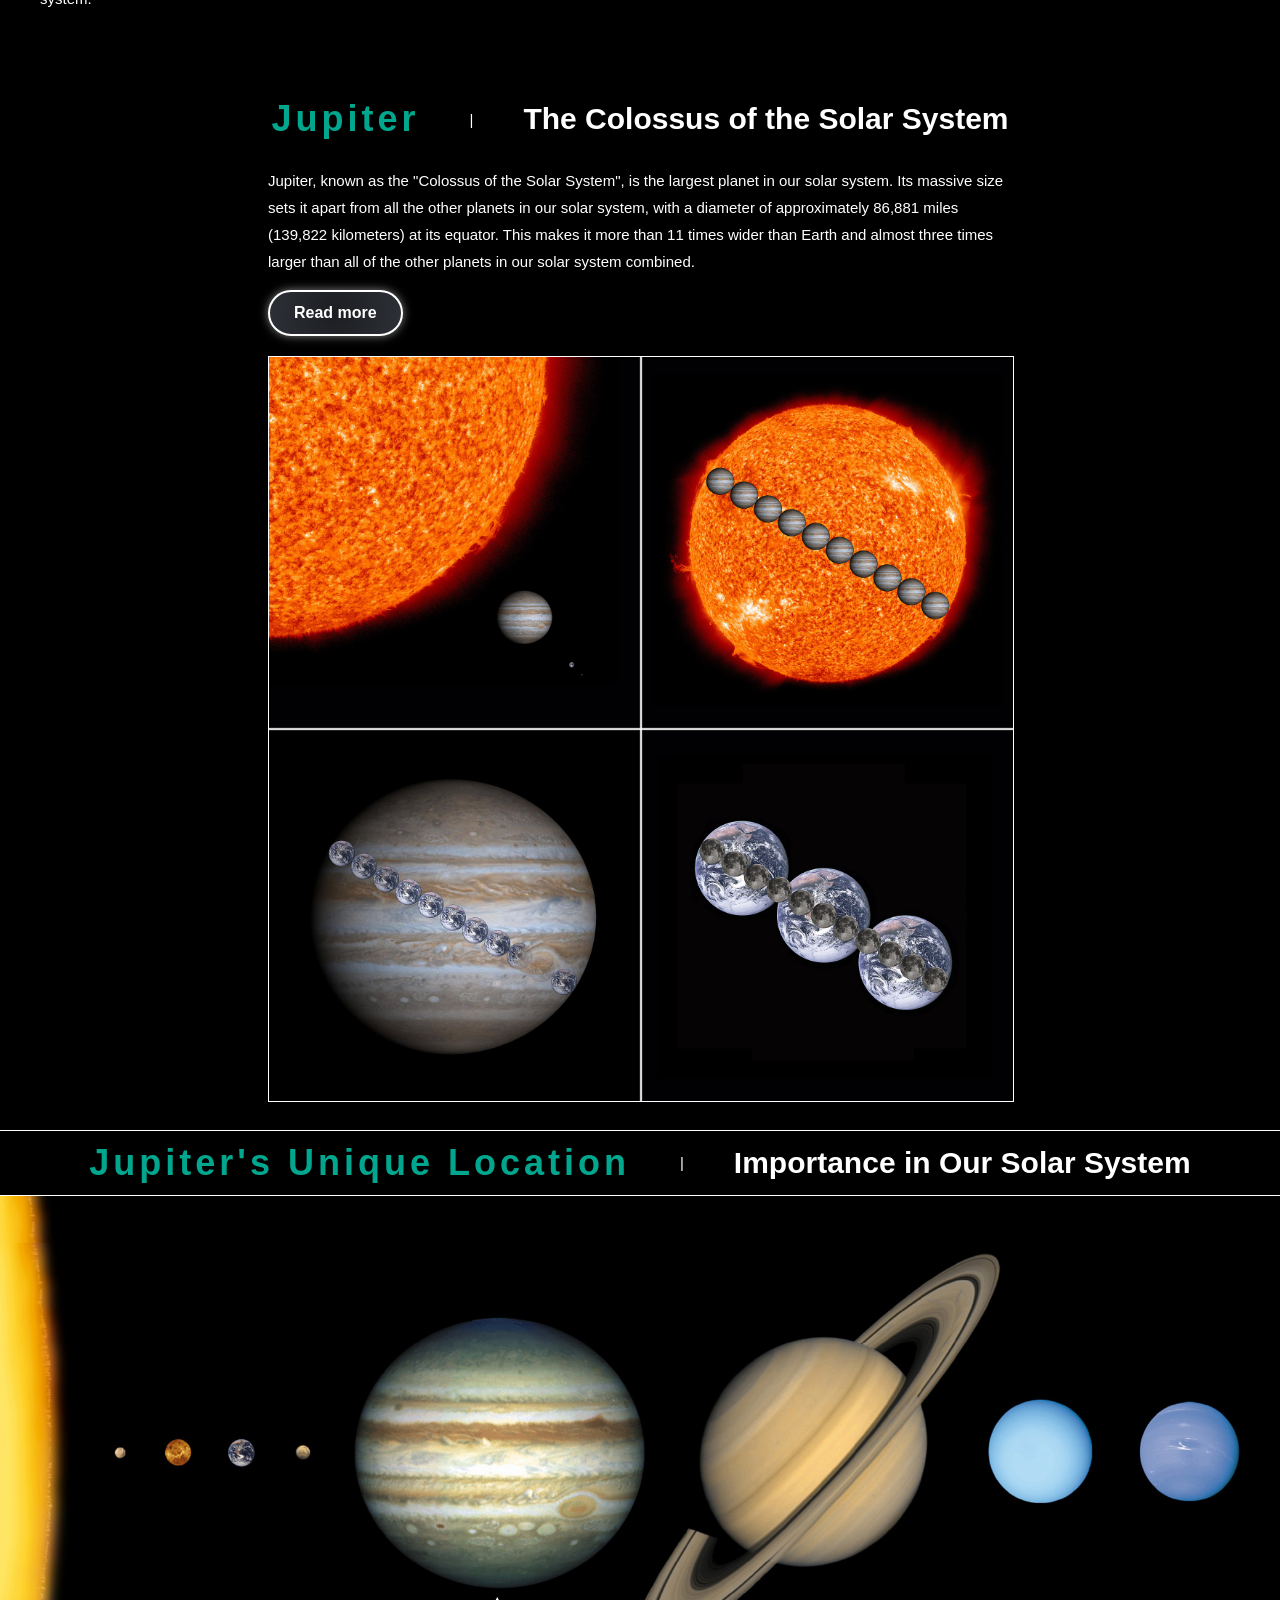
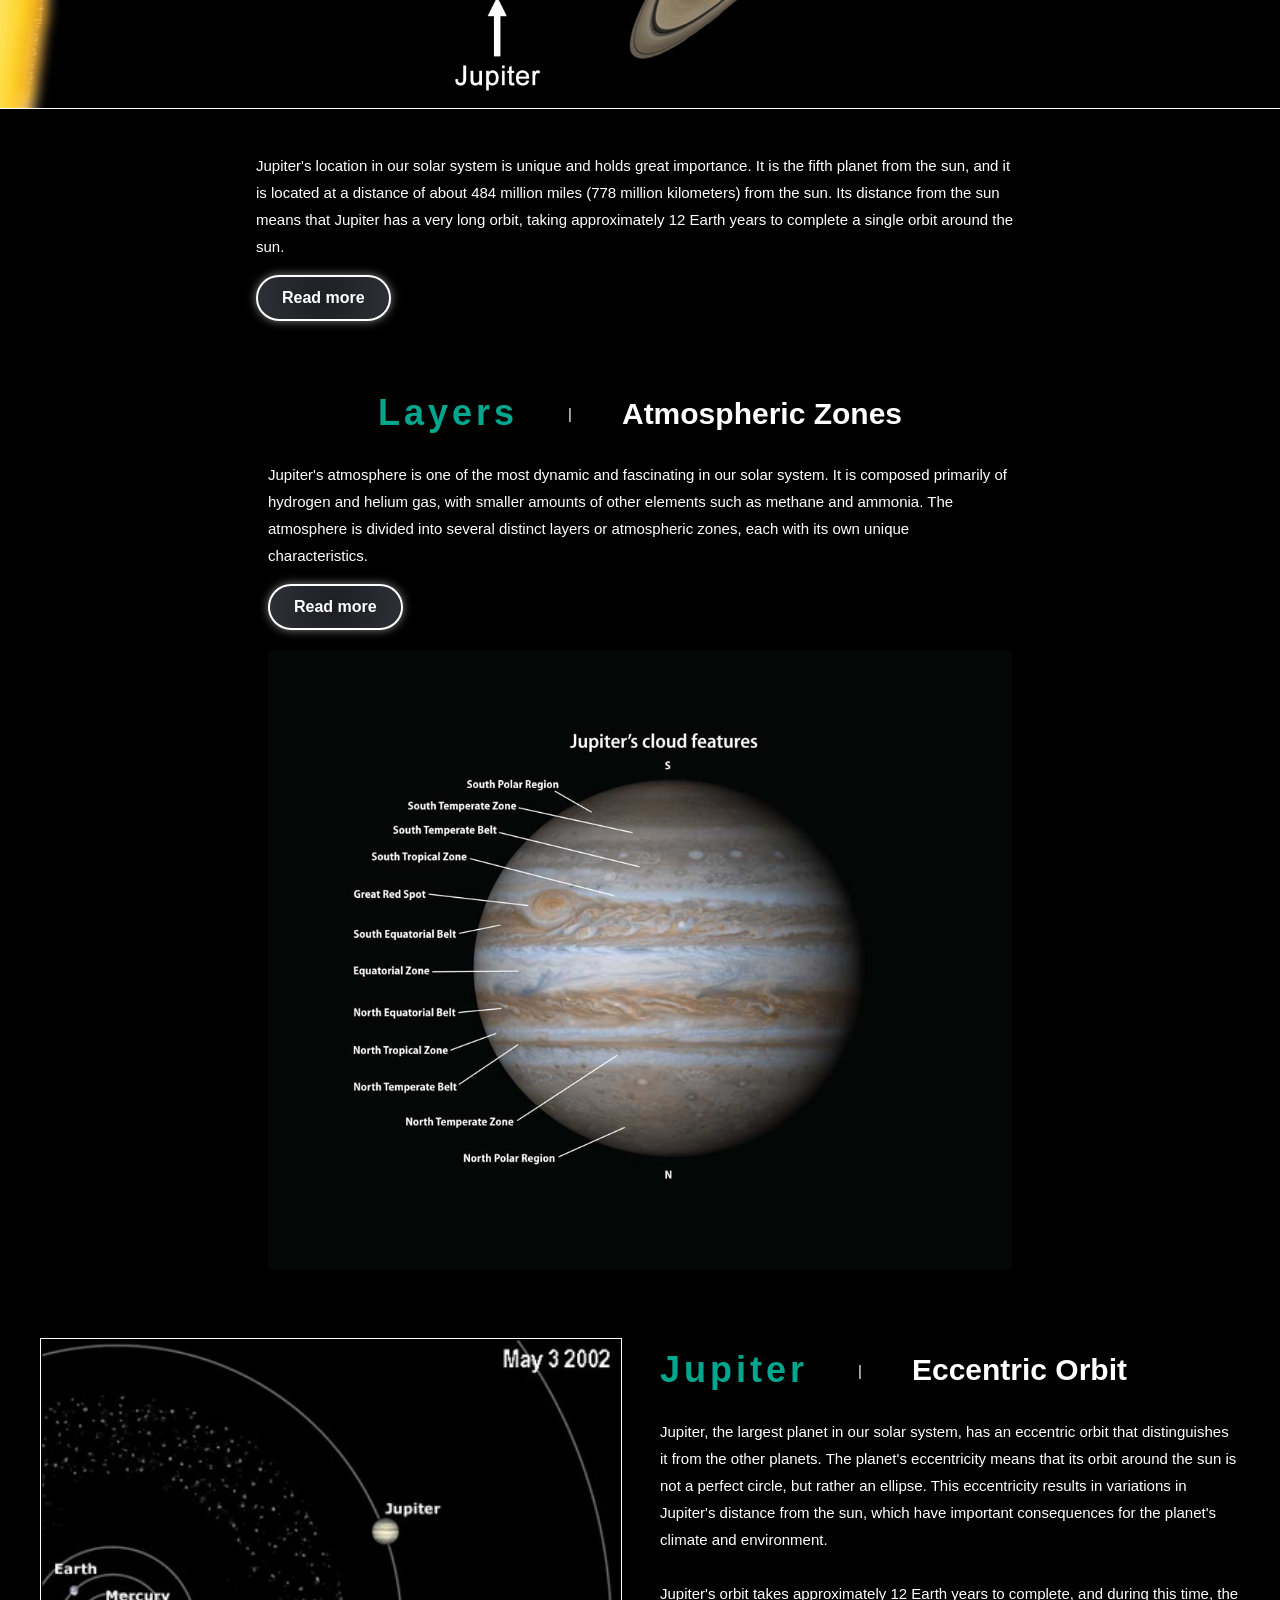
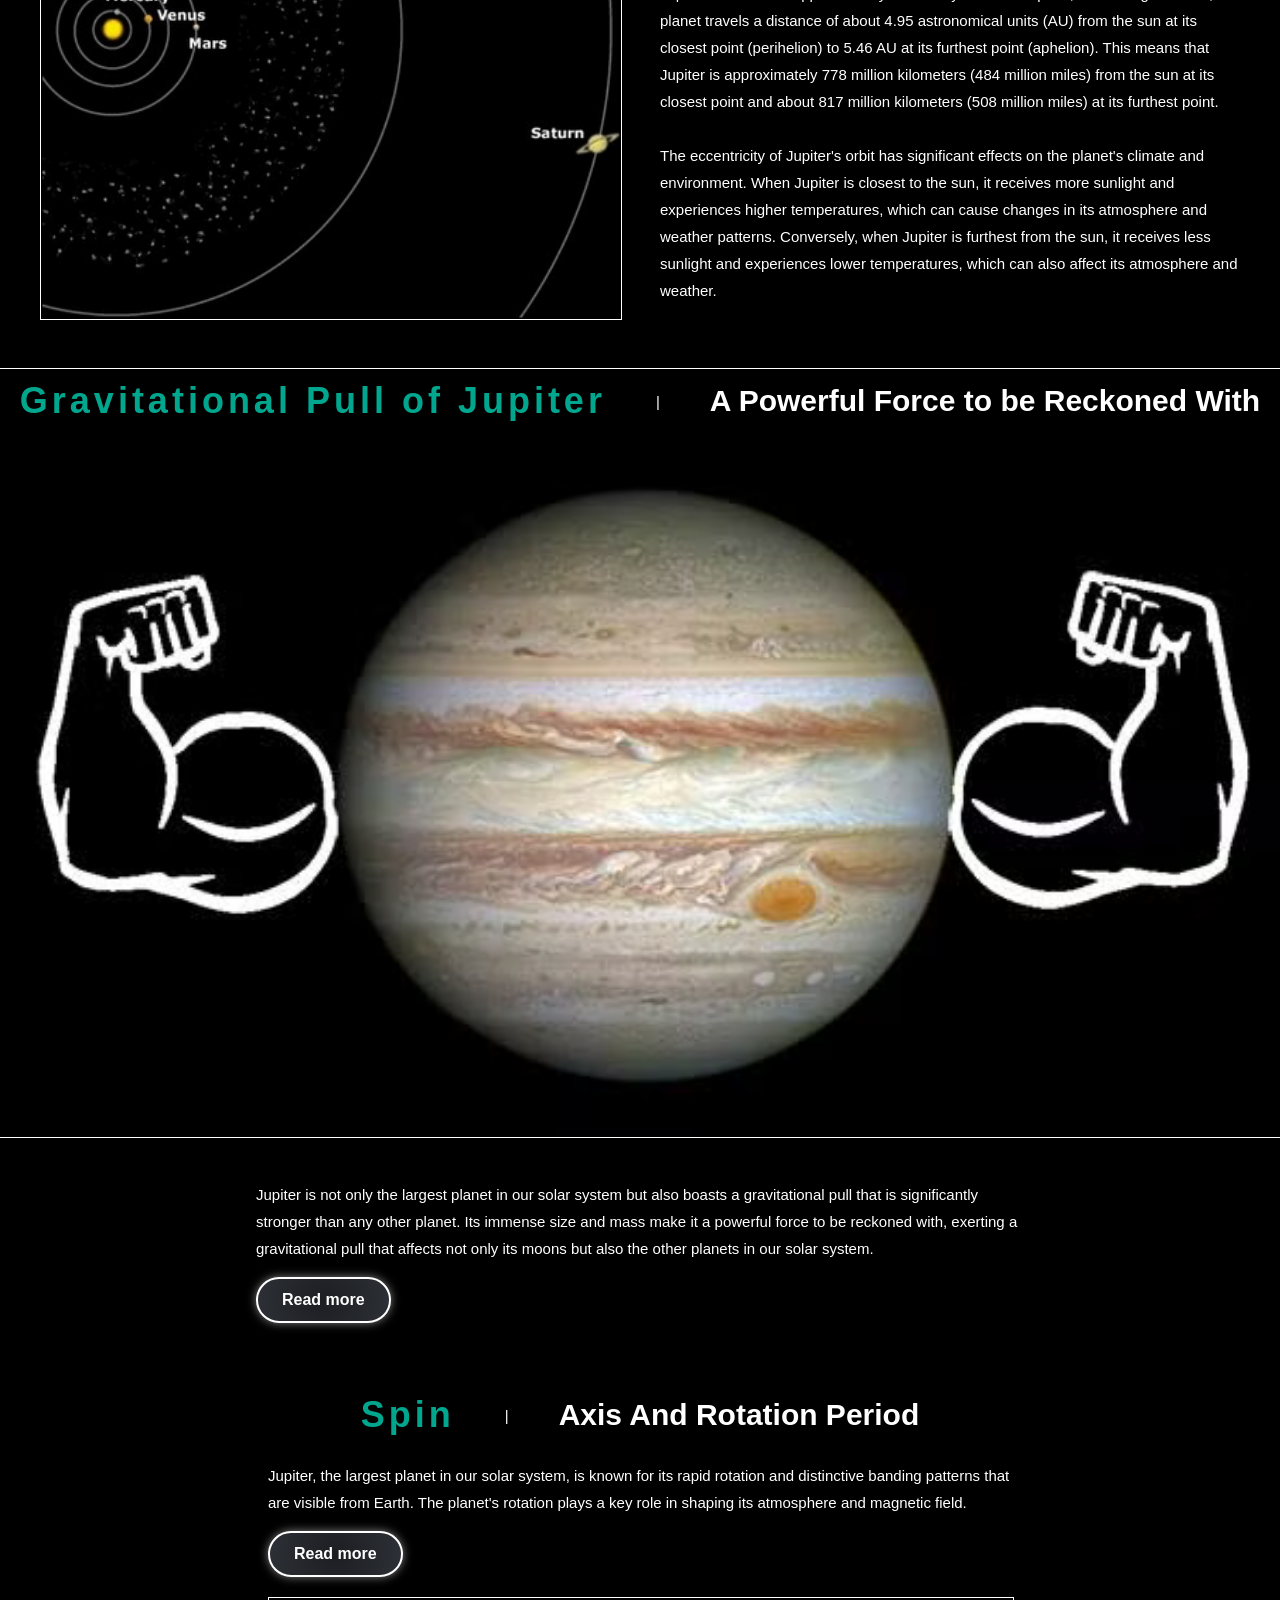
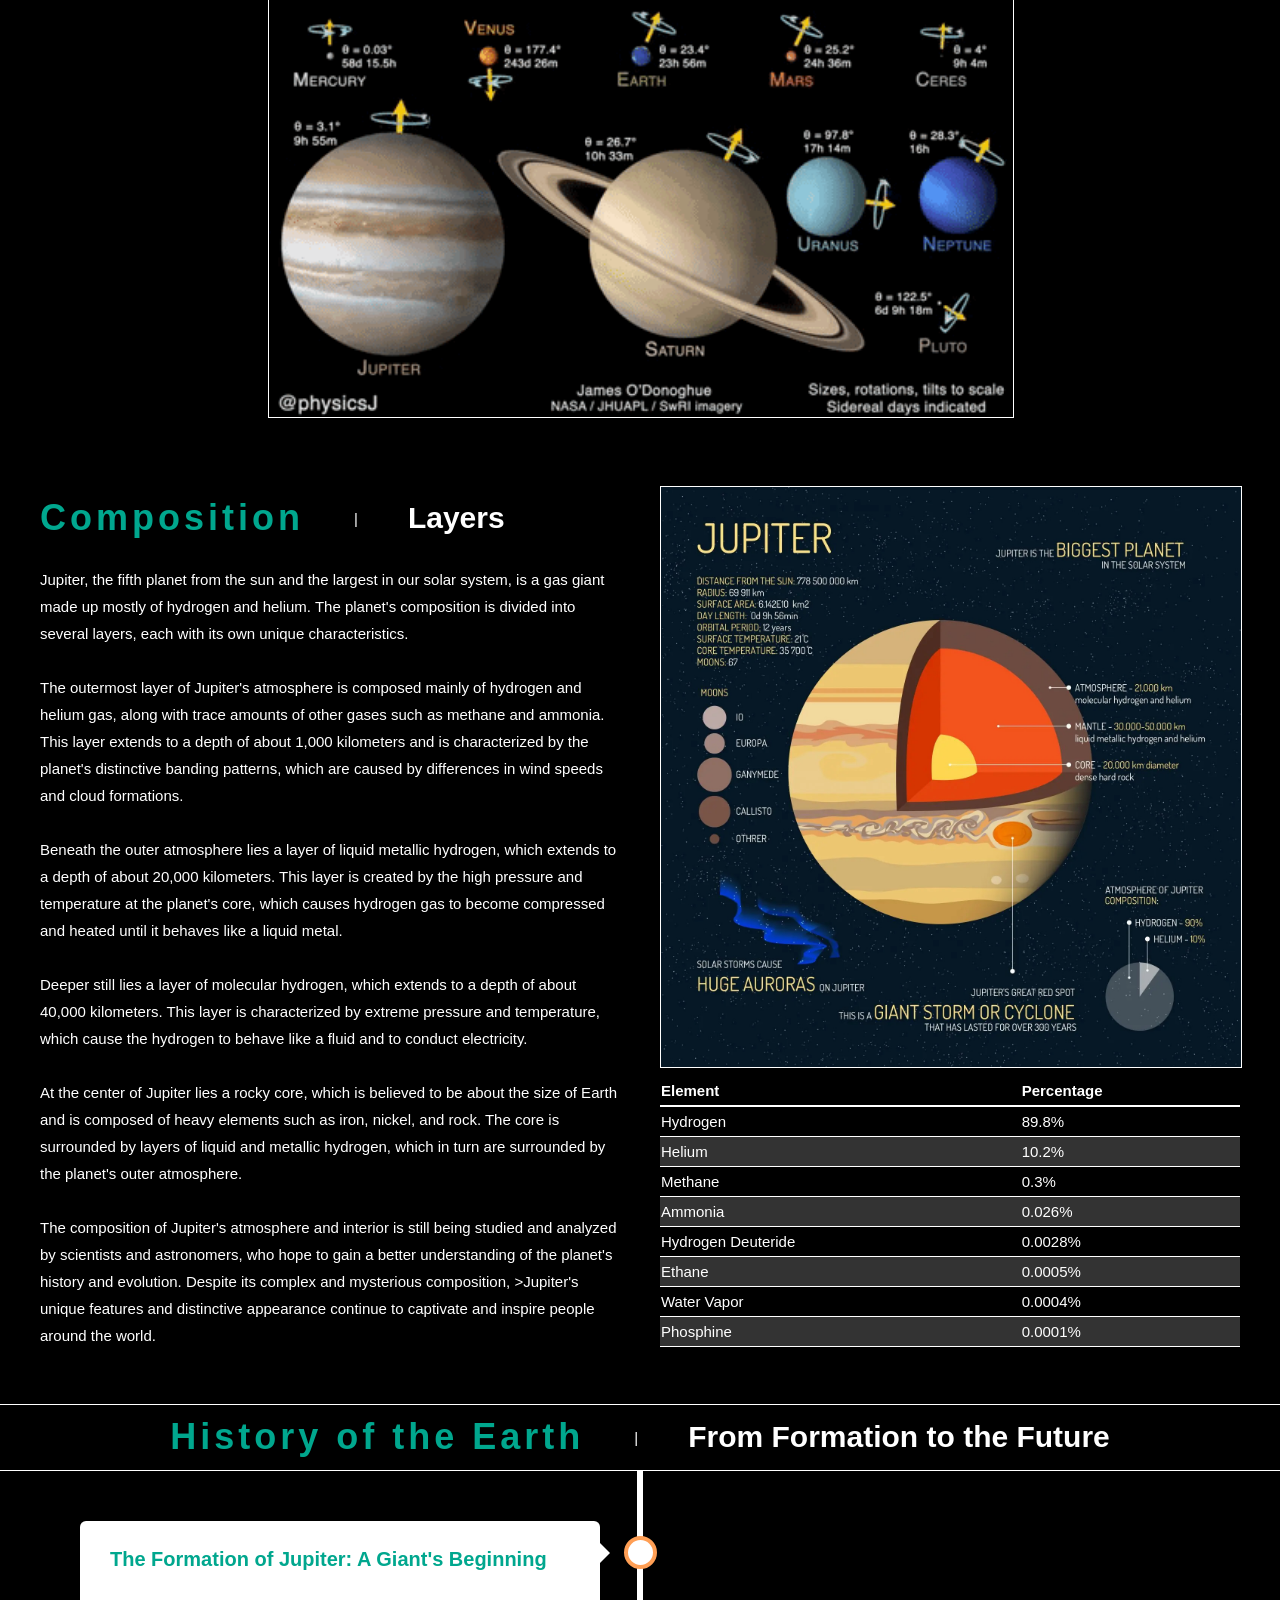
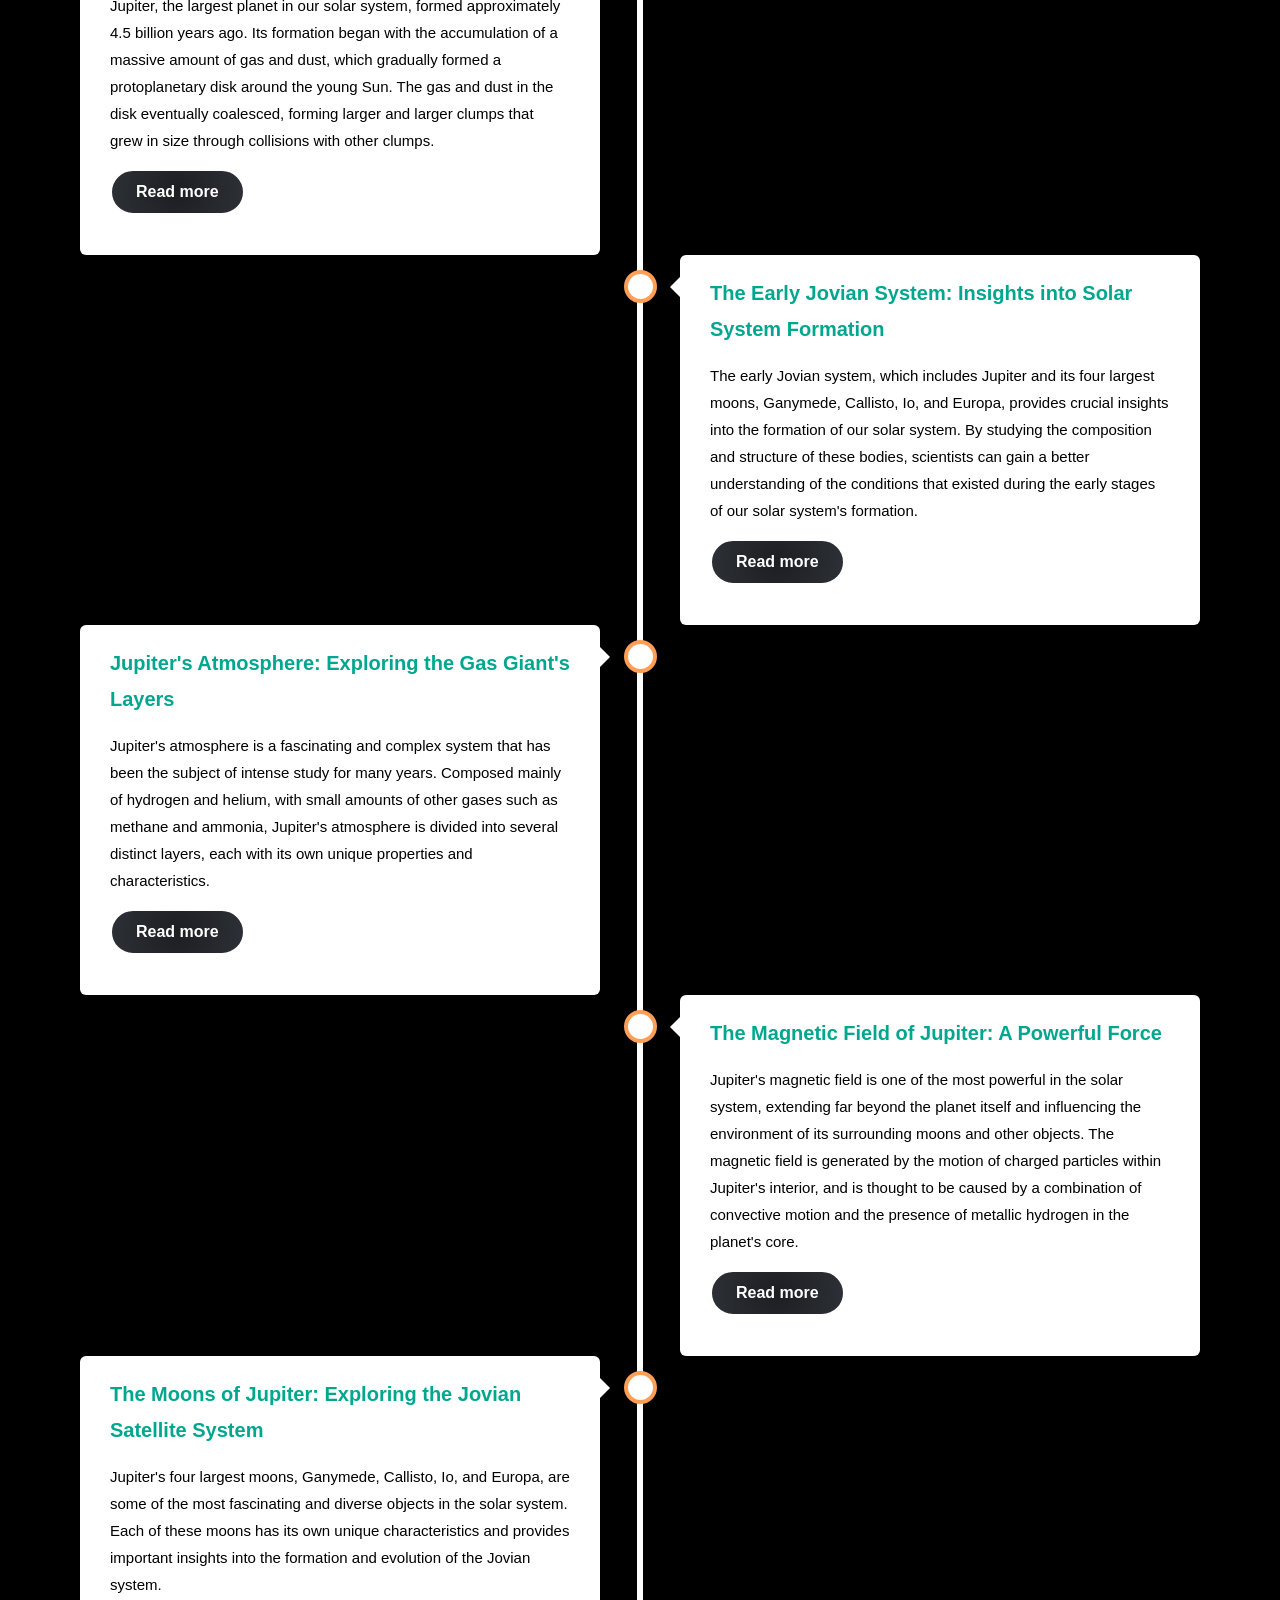
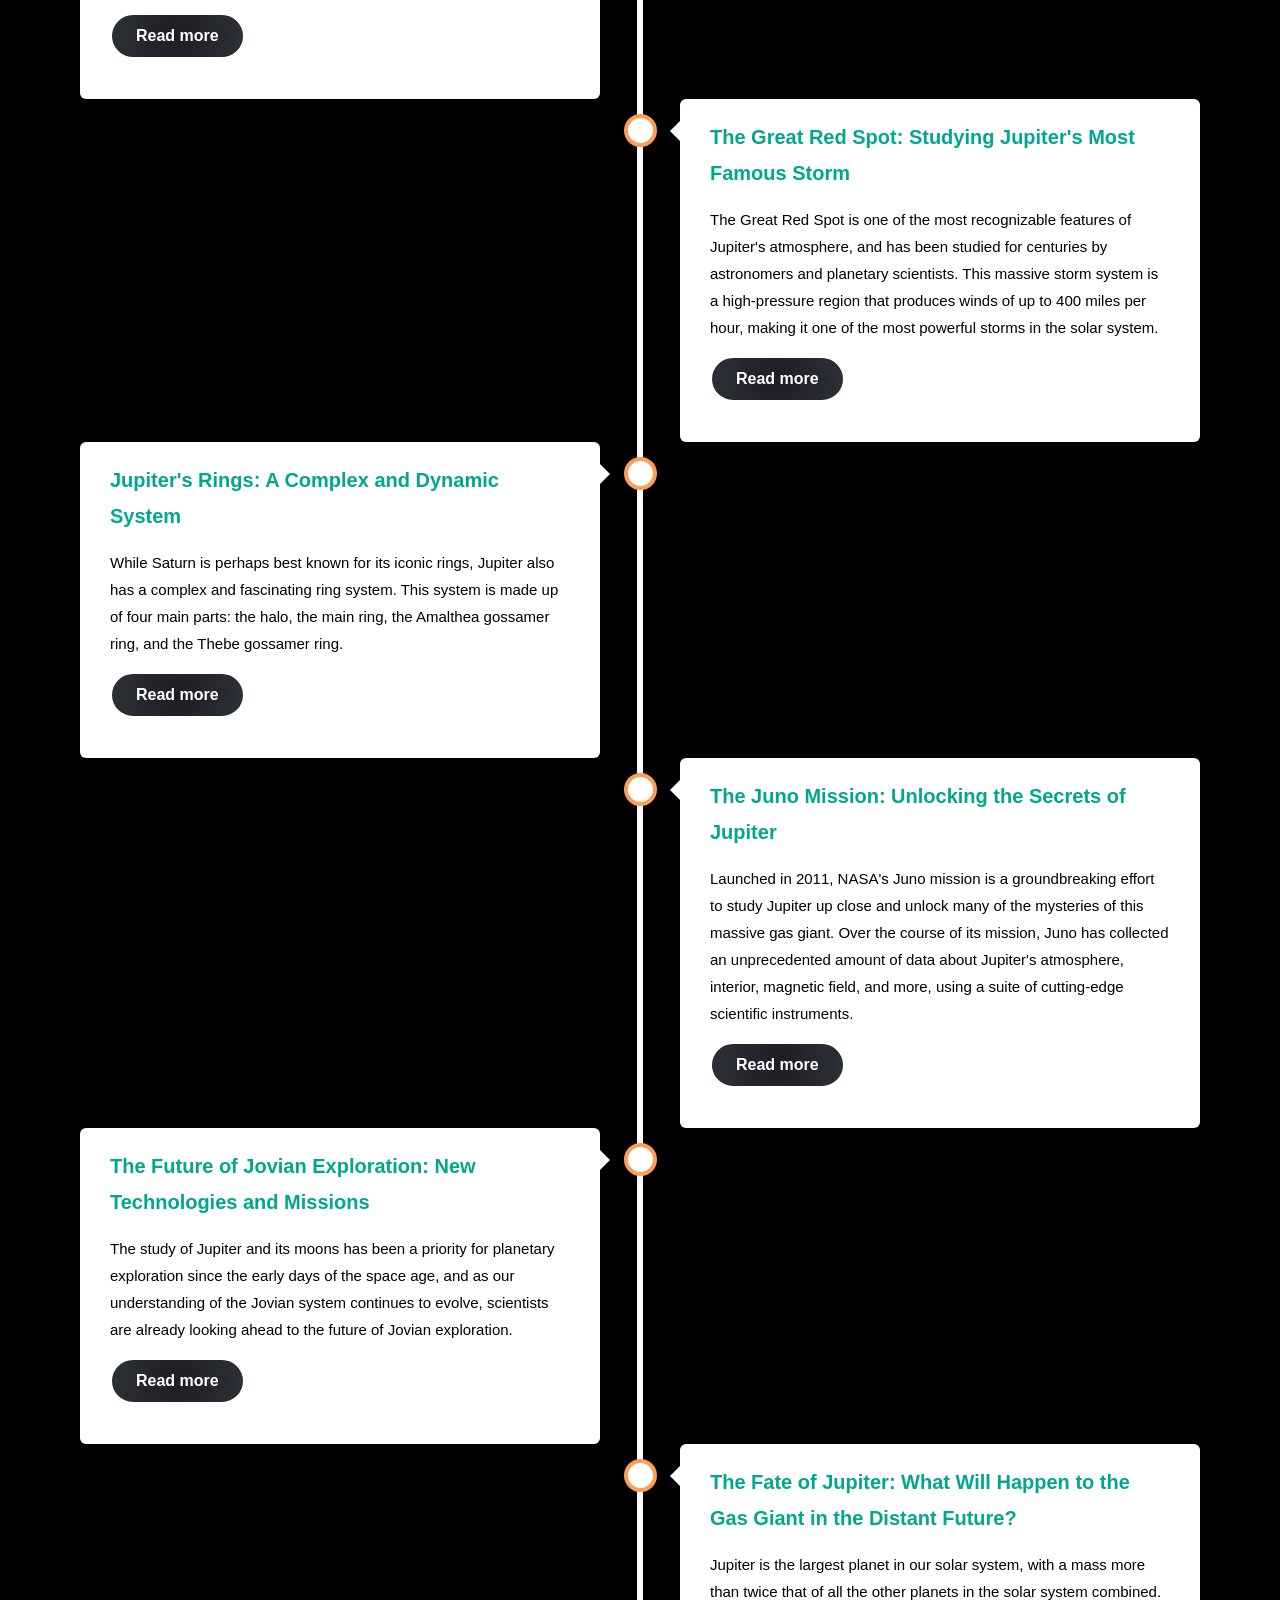
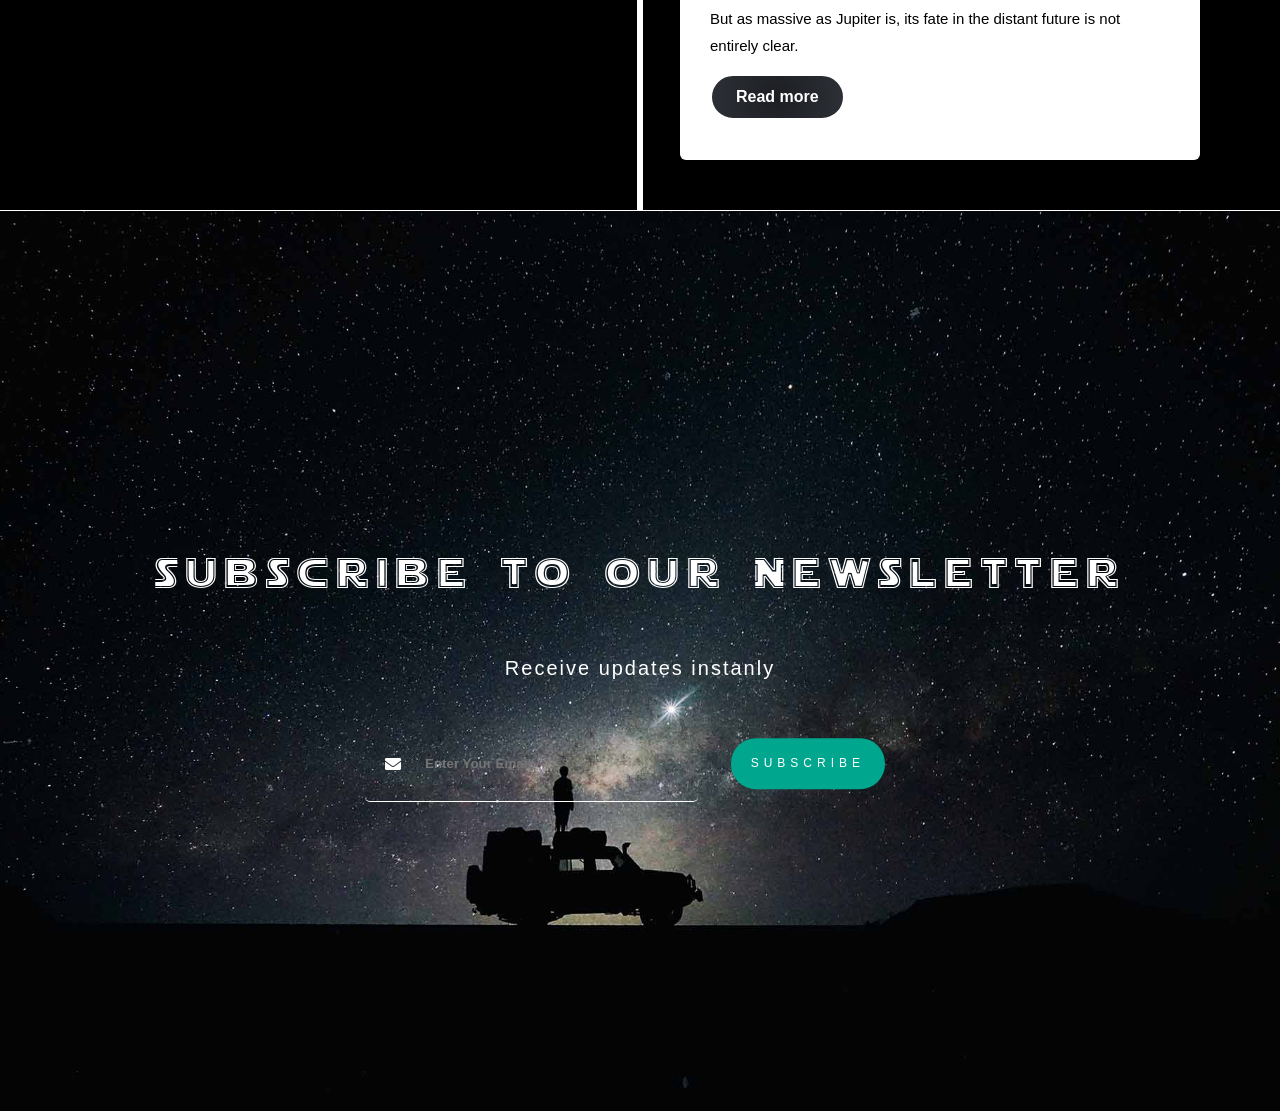
<file: Htmls/Jupiter.html>
<!DOCTYPE html>
<html lang="en">
    <head>
        <!-- Title-->
        <title>Our Solar System</title>
        <!-- This meta tag specifies the character encoding for the HTML document -->
        <meta charset="UTF-8">
        <!-- This meta tag specifies the author of the webpage -->
        <meta name="author" content="Erik Rhodin Claesson">
        <!-- This meta tag provides a brief description of the webpage for search engines -->
        <meta name="description" content="Astro is a pioneering company that specializes in the exploration of the solar system. Their website is a one-stop destination for all things related to space exploration and the wonders of the cosmos. From the latest discoveries about our neighboring planets to cutting-edge research on the origins of the universe, Astro's website offers a wealth of information and resources for space enthusiasts of all levels.">
        <!-- This meta tag provides a list of keywords that describe the content of the webpage -->
        <meta name="keywords" content="Astro, solar system, space exploration, cosmos, neighboring planets, discoveries, cutting-edge research, origins of the universe, space enthusiasts, information, resources, planet data, light pollution, astronomy, science, space technology, space missions, space science, planet exploration, telescopes, space telescopes, space discoveries, extraterrestrial life, space news, space education, space events, rocket science, space missions, NASA, ESA, JAXA, space probes, space travel, space programs, space history, space research, space discoveries, celestial objects, solar system objects, planetary science, space imaging, space simulations, space visualization, space facts, space phenomena, space exploration missions, space colonization, space engineering, space technology advancements, space conferences, space outreach, space apps, space industry">
        <!-- This meta tag sets the viewport to ensure that the webpage is displayed properly on mobile devices -->
        <meta name="viewport" content="width=device-width, initial-scale=1.0">
        <!-- These meta tags are used by social media platforms when the webpage is shared to specify the title, description, image and URL for the shared content -->
        <meta property="og:title" content="Our Solar System">
        <meta property="og:description" content="Astro is a pioneering company that specializes in the exploration of the solar system. Their website is a one-stop destination for all things related to space exploration and the wonders of the cosmos. From the latest discoveries about our neighboring planets to cutting-edge research on the origins of the universe, Astro's website offers a wealth of information and resources for space enthusiasts of all levels.">
        <meta property="og:image" content="https://img.freepik.com/free-vector/solar-system-science-education_1308-89626.jpg?w=2000">
        <meta property="og:url" content="http://astro.com/">
        <!-- Css Links -->
        <link rel="stylesheet" href="../Css/StickyNavigation.css">
        <link rel="stylesheet" href="../Css/CustomScrollBar.css">
        <link rel="stylesheet" href="../Css/TopNavigation.css">
        <link rel="stylesheet" href="../Css/NavbarSmaller.css">
        <link rel="stylesheet" href="../Css/GeneralStyle.css"> 
        <link rel="stylesheet" href="../Css/ProgressBar.css"> 
        <link rel="stylesheet" href="../Css/Newsletter.css"> 
        <link rel="stylesheet" href="../Css/BackToTop.css"> 
        <link rel="stylesheet" href="../Css/FactsPage.css"> 
        <link rel="stylesheet" href="../Css/TimeLine.css">
        <link rel="stylesheet" href="../Css/Readmore.css"> 
        <link rel="stylesheet" href="../Css/FadeInUp.css"> 
        <link rel="stylesheet" href="../Css/Socials.css"> 
        <!-- Script Links -->
        <script src="https://code.jquery.com/jquery-3.6.0.min.js"></script>
        <!-- Other Links -->
        <link rel="icon" href="../Pictures/solar-system.png">
        <style>
            .header {
                background-image: url("../Pictures/Jupiter/jupiterbg.jpg");
            }
        </style>
    </head>
    <body>
        <button onclick="topFunction()" id="myBtn" title="Go to top">Top</button>
        <!-- Top Header -->
        <div class="header" id="Home">
            <div class="textbox">
                <h1 class="Showinstant">The Great Red Spot: Jupiter</h1>
                <div class="overtext">
                    <p class="Showinstant">Jupiter is the largest planet in our solar system and is primarily composed of hydrogen and helium gas with swirling bands of clouds and a massive, intense magnetic field.</p>
                </div>
            </div>
            <div class="social-icons">
                <a href="mailto:example@gmail.com" target="_blank" class="icon gmail"></a>
                <a href="https://twitter.com/example" target="_blank" class="icon twitter"></a>
                <a href="https://instagram.com/example" target="_blank" class="icon instagram"></a>
                <a href="https://youtube.com/channel/UCdXh9gKzDo6H_2q3oPW6Gzw" target="_blank" class="icon youtube"></a>
                <a href="https://linkedin.com/in/example" target="_blank" class="icon linkedin"></a>
            </div>
            <div class="topnavigation">
                <a href="Main.html">Home</a>
                <a href="AboutUs.html">About us</a>
                <a href="ContactUs.html">Contact</a>
            </div>
            <div class="TopLinks">
                <!-- Logo Picture --> 
                <a href="Main.html">
                    <img src="../Pictures/AstroLogo.png" width="75" height="75" alt="Company logo that looks like davids star from the jewish belief" class="Showinstant">
                </a>
                
                <!-- Logo Text -->
                <a href="AboutUs.html">
                    <img src="../Pictures/TextLogo.png" width="175" height="75" alt="Text beside logo saying Astro" class="Showinstant">
                </a>
            </div>
        </div>
        <nav>
            <div class="nav-container">
                <a class="nav-link" href="#Home">Home</a>
                <span class="SpacerLine">|</span>
                <a class="nav-link" href="#Introduction">Introduction</a>
                <span class="SpacerLine">|</span>
                <a class="nav-link" href="#Size">Size</a>
                <span class="SpacerLine">|</span>
                <a class="nav-link" href="#Location">Location</a>
                <span class="SpacerLine">|</span>
                <a class="nav-link" href="#Atmosphere">Atmosphere</a>
                <span class="SpacerLine">|</span>
                <a class="nav-link" href="#Orbit">Orbit</a>
                <span class="SpacerLine">|</span>
                <a class="nav-link" href="#GravitationalPull">Gravitational Pull</a>
                <span class="SpacerLine">|</span>
                <a class="nav-link" href="#Rotation">Rotation</a>
                <span class="SpacerLine">|</span>
                <a class="nav-link" href="#Composition">Composition</a>
                <span class="SpacerLine">|</span>
                <a class="nav-link" href="#History">History</a>
                <div class="progress-container">
                    <div class="progress-bar" id="myBar"></div>
                </div>  
            </div>
          </nav> 
          <div id="myNav-for-mobile" class="overlay-for-mobile">
            <a href="javascript:void(0)" class="closebtn-for-mobile" onclick="closeNav()">&times;</a>
            <div class="overlay-content-for-mobile">
                <a class="nav-link" href="#Home">Home</a>
                <span class="SpacerLine">|</span>
                <a class="nav-link" href="#Introduction">Introduction</a>
                <span class="SpacerLine">|</span>
                <a class="nav-link" href="#Size">Size</a>
                <span class="SpacerLine">|</span>
                <a class="nav-link" href="#Location">Location</a>
                <span class="SpacerLine">|</span>
                <a class="nav-link" href="#Atmosphere">Atmosphere</a>
                <span class="SpacerLine">|</span>
                <a class="nav-link" href="#Orbit">Orbit</a>
                <span class="SpacerLine">|</span>
                <a class="nav-link" href="#GravitationalPull">Gravitational Pull</a>
                <span class="SpacerLine">|</span>
                <a class="nav-link" href="#Rotation">Rotation</a>
                <span class="SpacerLine">|</span>
                <a class="nav-link" href="#Composition">Composition</a>
                <span class="SpacerLine">|</span>
                <a class="nav-link" href="#History">History</a>
            </div>
        </div>
        <div id="navbut">
            <span onclick="openNav()">open Navigation</span>
        </div>
        <div class="FirstContainer" id="Introduction">
            <div class="FirstBoxLeft">
                <div class="FirstBoxHeaders">
                    <h5>Jupiter</h5>
                    <span class="SpacerLine" style="padding-left: 50px; padding-right: 50px;">|</span>
                    <h2>King of Planets</h2>
                </div>
                <p>Jupiter is one of the most fascinating planets in our solar system, and it holds a special place in our understanding of the cosmos. As the largest planet in our solar system, Jupiter is a gas giant with a complex and dynamic atmosphere that is constantly changing. It is located fifth from the sun, after the inner rocky planets, and is easily visible from Earth with the naked eye.
                <br><br>
                Jupiter is surrounded by dozens of moons, with the four largest moons known as the Galilean moons after the astronomer Galileo Galilei, who first discovered them in 1610. These moons are Io, Europa, Ganymede, and Callisto, and they are some of the most fascinating objects in our solar system. Io is the most volcanically active object in our solar system, Europa is believed to have a subsurface ocean that could potentially harbor life, Ganymede is the largest moon in our solar system, and Callisto has a heavily cratered surface that provides valuable insights into the history of our solar system.
                <br><br>
                Jupiter also plays a crucial role in shaping our solar system, as its immense gravitational influence helps to maintain the stability of the asteroid belt between Mars and Jupiter. It also helps to protect the inner rocky planets from potentially dangerous asteroids and comets by gravitationally deflecting them away from the inner solar system.</p>
            </div>
            <div class="FirstBoxRight">
                <img src="../Pictures/Jupiter/Jupiter.jpg" alt="Picture of jupiter" >
            </div>
        </div>        
        <div class="SecondContainer" id="Size">
            <div class="SecondBox">
                <div class="SecondBoxHeaders">
                    <h5>Jupiter</h5>
                    <span class="SpacerLine" style="padding-left: 50px; padding-right: 50px;">|</span>
                    <h2>The Colossus of the Solar System</h2>
                </div>
                <p>
                    Jupiter, known as the "Colossus of the Solar System", is the largest planet in our solar system. Its massive size sets it apart from all the other planets in our solar system, with a diameter of approximately 86,881 miles (139,822 kilometers) at its equator. This makes it more than 11 times wider than Earth and almost three times larger than all of the other planets in our solar system combined.
                    <span class="dots"></span><span class="more"><br><br>
                    Jupiter is so large that it is classified as a gas giant planet, which means that its composition is primarily made up of gas and does not have a solid surface. Its immense size is due to its high mass, which is about 318 times that of Earth. The planet's mass is so significant that it actually affects the orbits of other planets in the solar system, particularly the inner rocky planets such as Earth.
                    <br><br>
                    Despite its colossal size, Jupiter's density is relatively low. This is because the planet is mostly made up of gas, which is less dense than solid materials. As a result, if you were to place Jupiter in a giant bathtub filled with water, the planet would actually float.
                    <br><br>
                    One of Jupiter's most prominent features is the Great Red Spot, a massive storm that has been raging on the planet's surface for over 350 years. The Great Red Spot is so large that it could easily swallow Earth whole, measuring approximately 10,000 miles (16,000 kilometers) in diameter.
                    <br><br>
                    Jupiter's size has been a subject of fascination and study for astronomers for centuries, and it continues to intrigue scientists to this day. Its immense size and composition offer valuable insights into the formation and evolution of our solar system, and it serves as a reminder of the vastness and complexity of the universe we inhabit.
                </span></p>
                <button onclick="readMoreFunction(this)" class="read-more" style=" margin-bottom: 20px;">Read more</button>
            </div>
            <div class="SecondBox">
                <img src="../Pictures/Jupiter/size.jpg" alt="Picture showing how many moons fit in jupiter and how many moons that is compared to earth and how many jupiters fit in the diameter of the sun" style="border: 1px solid white;">
            </div>
        </div>
        <div class="ThirdContainer" id="Location">
            <div class="ThirdBoxHeaders" style="border-bottom: 1px solid white;">
                <h5>Jupiter's Unique Location</h5>
                <span class="SpacerLine" style="padding-left: 50px; padding-right: 50px;">|</span>
                <h2>Importance in Our Solar System</h2>
            </div>
            <div class="ThirdBottomBox">
                <img src="../Pictures/Jupiter/location.jpg" alt="Picture showing that jupiter is the fifth planet from the sun and is the biggest">
            </div>
            <div class="ThirdTopBox">
                <p>
                    Jupiter's location in our solar system is unique and holds great importance. It is the fifth planet from the sun, and it is located at a distance of about 484 million miles (778 million kilometers) from the sun. Its distance from the sun means that Jupiter has a very long orbit, taking approximately 12 Earth years to complete a single orbit around the sun.
                    <span class="dots"></span><span class="more"><br><br>
                    Jupiter's location is significant for many reasons. One of the most important is its gravitational influence on the rest of the solar system. Because of its immense size, Jupiter exerts a significant gravitational pull on the other planets in the solar system, particularly the inner planets such as Earth. This gravitational pull helps to maintain the stability of the solar system by keeping the orbits of the planets in check and preventing them from colliding with each other.
                    <br><br>
                    Jupiter's location is also important in terms of its impact on the formation and evolution of the solar system. Scientists believe that Jupiter played a crucial role in the formation of the solar system by capturing and absorbing large amounts of gas and dust during its early formation. This process helped to clear the space around Jupiter and allowed the other planets to form.
                    <br><br>
                    Another important aspect of Jupiter's location is its relationship with its many moons. Jupiter has at least 79 known moons, making it the planet with the most moons in our solar system. The location of these moons is critical to our understanding of the formation and evolution of the solar system, as well as their potential for harboring life.
                    <br><br>
                    Jupiter's location in our solar system is unique and holds great importance for our understanding of the universe we inhabit. Its massive size, gravitational influence, and relationship with its moons all contribute to our understanding of the formation and evolution of our solar system, and it continues to be a subject of fascination and study for astronomers and scientists around the world.
                </span></p>
                <button onclick="readMoreFunction(this)" class="read-more" style=" margin-bottom: 20px;">Read more</button>
            </div>
        </div>
        <div class="SecondContainer" id="Atmosphere">
            <div class="SecondBox">
                <div class="SecondBoxHeaders">
                    <h5>Layers</h5>
                    <span class="SpacerLine" style="padding-left: 50px; padding-right: 50px;">|</span>
                    <h2>Atmospheric Zones</h2>
                </div>
                <p>
                    Jupiter's atmosphere is one of the most dynamic and fascinating in our solar system. It is composed primarily of hydrogen and helium gas, with smaller amounts of other elements such as methane and ammonia. The atmosphere is divided into several distinct layers or atmospheric zones, each with its own unique characteristics.
                    <span class="dots"></span><span class="more"><br><br>
                    The outermost layer of Jupiter's atmosphere is known as the thermosphere. This layer extends from the top of the stratosphere to the planet's outer edge and is characterized by extremely high temperatures. The thermosphere is heated by the sun's radiation and can reach temperatures of up to 1,700 degrees Celsius (3,092 degrees Fahrenheit).
                    <br><br>
                    Beneath the thermosphere is the stratosphere, which extends down to an altitude of about 50 kilometers. This layer is characterized by cooler temperatures and is where most of the planet's clouds are located. The clouds in the stratosphere are made up of ammonia, methane, and water vapor and are responsible for the planet's distinctive banded appearance.
                    <br><br>
                    Below the stratosphere is the troposphere, which is the layer closest to the planet's surface. This layer is characterized by lower temperatures and high winds, with wind speeds of up to 600 kilometers per hour (370 miles per hour). The troposphere is where most of Jupiter's weather occurs, including its massive and long-lasting storms, such as the Great Red Spot.
                    <br><br>
                    Jupiter's atmosphere also contains a number of unique features, such as its belts and zones, which are bands of different colored clouds that circle the planet. These bands are caused by differences in wind speed and direction at different latitudes, and they give Jupiter its distinctive appearance.
                    <br><br>
                    Overall, Jupiter's atmosphere is a complex and dynamic system that continues to fascinate scientists and researchers around the world. Its layered structure and unique features offer valuable insights into the formation and evolution of our solar system, and it remains an important area of study for scientists in the years to come.
                </span></p>
                <button onclick="readMoreFunction(this)" class="read-more" style=" margin-bottom: 20px;">Read more</button>
            </div>
            <div class="SecondBox">
                <img src="../Pictures/Jupiter/atmos.jpg" alt="Picture showing the different zones of the planet jupiter" >
            </div>
        </div>     
        <div class="FirstContainer" id="Orbit">
            <div class="FirstBoxLeft">
                <img src="../Pictures/Jupiter/orbit.jpg" alt="Picture showing how far away jupiter is from the other planets and whats in between them and how it orbits">
            </div>
            <div class="FirstBoxRight">
                <div class="FirstBoxHeaders">
                    <h5>Jupiter</h5>
                    <span class="SpacerLine" style="padding-left: 50px; padding-right: 50px;">|</span>
                    <h2>Eccentric Orbit</h2>
                </div>
                <p>
                    Jupiter, the largest planet in our solar system, has an eccentric orbit that distinguishes it from the other planets. The planet's eccentricity means that its orbit around the sun is not a perfect circle, but rather an ellipse. This eccentricity results in variations in Jupiter's distance from the sun, which have important consequences for the planet's climate and environment.
                    <br><br>
                    Jupiter's orbit takes approximately 12 Earth years to complete, and during this time, the planet travels a distance of about 4.95 astronomical units (AU) from the sun at its closest point (perihelion) to 5.46 AU at its furthest point (aphelion). This means that Jupiter is approximately 778 million kilometers (484 million miles) from the sun at its closest point and about 817 million kilometers (508 million miles) at its furthest point.
                    <br><br>
                    The eccentricity of Jupiter's orbit has significant effects on the planet's climate and environment. When Jupiter is closest to the sun, it receives more sunlight and experiences higher temperatures, which can cause changes in its atmosphere and weather patterns. Conversely, when Jupiter is furthest from the sun, it receives less sunlight and experiences lower temperatures, which can also affect its atmosphere and weather.
                </p>
            </div>
        </div>
        <div class="ThirdContainer" id="GravitationalPull">
            <div class="ThirdBoxHeaders">
                <h5>Gravitational Pull of Jupiter</h5>
                <span class="SpacerLine" style="padding-left: 50px; padding-right: 50px;">|</span>
                <h2>A Powerful Force to be Reckoned With</h2>
            </div>
            <div class="ThirdBottomBox">
                <img src="../Pictures/Jupiter/gravity.png" alt="Picture of jupiter with strong arms showing its strong gravitational pull">
            </div>
            <div class="ThirdTopBox">
                <p>
                    Jupiter is not only the largest planet in our solar system but also boasts a gravitational pull that is significantly stronger than any other planet. Its immense size and mass make it a powerful force to be reckoned with, exerting a gravitational pull that affects not only its moons but also the other planets in our solar system.
                    <span class="dots"></span><span class="more"><br><br>
                    Jupiter's gravitational force is approximately 2.5 times stronger than that of Earth. This means that if you were to stand on Jupiter's surface, you would weigh approximately two and a half times what you weigh on Earth. Jupiter's immense gravitational pull is due to its massive size and mass, which are more than twice that of all the other planets in our solar system combined.
                    <br><br>
                    The gravitational pull of Jupiter also affects its moons, which orbit the planet in a way that is unique and dynamic. Some of Jupiter's moons, such as Io and Europa, experience tidal heating due to the gravitational forces exerted by the planet. This results in volcanic activity on Io and the potential for liquid water on Europa, making these moons prime targets for exploration and study.
                    <br><br>
                    Jupiter's gravitational pull also has effects on the other planets in our solar system. Its gravity affects the orbit of other planets and asteroids, and even helps to protect the inner planets from incoming comets and asteroids. Jupiter's powerful gravitational pull acts as a giant vacuum cleaner, sweeping up potentially dangerous space debris before it can reach the inner planets.
                    <br><br>
                    In conclusion, the gravitational pull of Jupiter is a powerful force that has significant effects on its moons and the other planets in our solar system. Its immense size and mass make it a key player in the dynamics of our solar system, and its unique features and behaviors continue to fascinate scientists and astronomers alike.
                </span></p>
                <button onclick="readMoreFunction(this)" class="read-more" style=" margin-bottom: 20px;">Read more</button>
            </div>
        </div>
        <div class="SecondContainer" id="Rotation">
            <div class="SecondBox">
                <div class="SecondBoxHeaders">
                    <h5>Spin</h5>
                    <span class="SpacerLine" style="padding-left: 50px; padding-right: 50px;">|</span>
                    <h2>Axis And Rotation Period</h2>
                </div>
                <p>
                    Jupiter, the largest planet in our solar system, is known for its rapid rotation and distinctive banding patterns that are visible from Earth. The planet's rotation plays a key role in shaping its atmosphere and magnetic field.
                    <span class="dots"></span><span class="more"><br><br>
                    Jupiter's axis of rotation is tilted at an angle of 3.13 degrees relative to its orbit around the sun. This tilt is much less pronounced than Earth's, which is tilted at an angle of 23.5 degrees. Jupiter's relatively low axial tilt means that it experiences very little seasonal variation in its weather patterns.
                    <br><br>
                    The rotation period of Jupiter is just under 10 hours, making it the fastest rotating planet in our solar system. This rapid rotation causes the equator of the planet to bulge outward, creating a flattened shape known as an oblate spheroid. The high speed of Jupiter's rotation also creates strong winds that circle the planet, with the fastest winds reaching speeds of up to 620 kilometers per hour.
                    <br><br>
                    Jupiter's rapid rotation plays a crucial role in shaping its atmosphere. The planet's strong winds and jet streams are responsible for the distinct banding patterns visible in the planet's cloud tops. These bands are created by the movement of gas and clouds at different latitudes, driven by the planet's rotation.
                    <br><br>
                    Jupiter's rotation also contributes to the planet's strong magnetic field. The rotation of the planet creates a dynamo effect that generates electric currents in the interior of the planet. These currents create a magnetic field that is about 20,000 times stronger than Earth's magnetic field.
                    <br><br>
                    In summary, Jupiter's rapid rotation and low axial tilt have important consequences for the planet's atmosphere and magnetic field. The fast rotation creates strong winds and jet streams that shape the planet's cloud patterns, while also generating the planet's powerful magnetic field. Jupiter's unique rotation and distinctive features continue to fascinate scientists and astronomers alike.
                </span></p>
                <button onclick="readMoreFunction(this)" class="read-more" style=" margin-bottom: 20px;">Read more</button>
            </div>
            <div class="SecondBox">
                <img src="../Pictures/Jupiter/rotation.gif" alt="A gif video showing the very short rotation of jupiter whre one day is 9h 55min" style="border: 1px solid white;">
            </div>
        </div>
        <div class="FirstContainer" id="Composition">
            <div class="FirstBoxLeft">
                <div class="FirstBoxHeaders">
                    <h5>Composition</h5>
                    <span class="SpacerLine" style="padding-left: 50px; padding-right: 50px;">|</span>
                    <h2>Layers</h2>
                </div>
                <p>Jupiter, the fifth planet from the sun and the largest in our solar system, is a gas giant made up mostly of hydrogen and helium. The planet's composition is divided into several layers, each with its own unique characteristics.
                <br><br>
                The outermost layer of Jupiter's atmosphere is composed mainly of hydrogen and helium gas, along with trace amounts of other gases such as methane and ammonia. This layer extends to a depth of about 1,000 kilometers and is characterized by the planet's distinctive banding patterns, which are caused by differences in wind speeds and cloud formations.
                <br><br>
                Beneath the outer atmosphere lies a layer of liquid metallic hydrogen, which extends to a depth of about 20,000 kilometers. This layer is created by the high pressure and temperature at the planet's core, which causes hydrogen gas to become compressed and heated until it behaves like a liquid metal.
                <br><br>
                Deeper still lies a layer of molecular hydrogen, which extends to a depth of about 40,000 kilometers. This layer is characterized by extreme pressure and temperature, which cause the hydrogen to behave like a fluid and to conduct electricity.
                <br><br>
                At the center of Jupiter lies a rocky core, which is believed to be about the size of Earth and is composed of heavy elements such as iron, nickel, and rock. The core is surrounded by layers of liquid and metallic hydrogen, which in turn are surrounded by the planet's outer atmosphere.
                <br><br>
                The composition of Jupiter's atmosphere and interior is still being studied and analyzed by scientists and astronomers, who hope to gain a better understanding of the planet's history and evolution. Despite its complex and mysterious composition, >Jupiter's unique features and distinctive appearance continue to captivate and inspire people around the world.</p>
            </div>
            <div class="FirstBoxRight">
                <img src="../Pictures/Jupiter/Composition.jpg" alt="Picture of jupiters composition" >
                <table>
                    <thead>
                        <tr>
                            <th>Element</th>
                            <th>Percentage</th>
                        </tr>
                    </thead>
                    <tbody>
                        <tr>
                            <td>Hydrogen</td>
                            <td>89.8%</td>
                        </tr>
                        <tr>
                            <td>Helium</td>
                            <td>10.2%</td>
                        </tr>
                        <tr>
                            <td>Methane</td>
                            <td>0.3%</td>
                        </tr>
                        <tr>
                            <td>Ammonia</td>
                            <td>0.026%</td>
                        </tr>
                        <tr>
                            <td>Hydrogen Deuteride</td>
                            <td>0.0028%</td>
                        </tr>
                        <tr>
                            <td>Ethane</td>
                            <td>0.0005%</td>
                        </tr>
                        <tr>
                            <td>Water Vapor</td>
                            <td>0.0004%</td>
                        </tr>
                        <tr>
                            <td>Phosphine</td>
                            <td>0.0001%</td>
                        </tr>
                    </tbody>
                </table>                
            </div>
        </div>     
        <div class="ThirdBoxHeaders" id="History">
            <h5>History of the Earth</h5>
            <span class="SpacerLine" style="padding-left: 50px; padding-right: 50px;">|</span>
            <h2>From Formation to the Future</h2>
        </div>
        <div class="Timeline-Box">
            <div class="timeline-timeline">
                <div class="container-timeline left-timeline">
                    <div class="content-timeline">
                    <h4>The Formation of Jupiter: A Giant's Beginning
                    </h4>
                    <p>
                        Jupiter, the largest planet in our solar system, formed approximately 4.5 billion years ago. Its formation began with the accumulation of a massive amount of gas and dust, which gradually formed a protoplanetary disk around the young Sun. The gas and dust in the disk eventually coalesced, forming larger and larger clumps that grew in size through collisions with other clumps.
                        <span class="dots"></span><span class="more"><br><br>
                        As Jupiter continued to grow, it began to exert a strong gravitational pull on the surrounding material, causing more and more gas and dust to be drawn towards it. Eventually, Jupiter's gravitational force became so strong that it was able to begin capturing the gas and dust directly from the disk, rapidly increasing its mass and size.
                        <br><br>
                        Over time, Jupiter continued to grow larger and larger, eventually becoming the massive gas giant that we know today. Its formation was a critical component in shaping the architecture of our solar system, as its enormous size and gravity helped to shape the orbits of the other planets and objects in the outer solar system.
                        </span>
                    </p>
                    <button onclick="readMoreFunction(this)" class="read-more">Read more</button>
                </div>
                </div>
                <div class="container-timeline right-timeline">
                    <div class="content-timeline">
                        <h4>The Early Jovian System: Insights into Solar System Formation
                        </h4>
                        <p>
                            The early Jovian system, which includes Jupiter and its four largest moons, Ganymede, Callisto, Io, and Europa, provides crucial insights into the formation of our solar system. By studying the composition and structure of these bodies, scientists can gain a better understanding of the conditions that existed during the early stages of our solar system's formation.
                            <span class="dots"></span><span class="more"><br><br>
                            One of the most striking features of the Jovian system is the diversity of its moons. Ganymede and Callisto, for example, are thought to have formed from a mixture of ice and rock, while Io is a volcanic world covered in sulfur and other volatile compounds. Europa, meanwhile, is believed to have a subsurface ocean that could potentially harbor life.
                            <br><br>
                            By studying the geological features and chemical compositions of these bodies, scientists can gain insights into the processes that shaped our solar system. For example, the presence of water on Europa suggests that liquid water was present in the early solar system, potentially providing a hospitable environment for the formation of life.
                            <br><br>
                            Overall, the Jovian system provides a fascinating window into the early history of our solar system, and continues to be a target of intense scientific study and exploration.
                            </span>
                        </p>
                        <button onclick="readMoreFunction(this)" id="myReadmoreBtn" class="read-more">Read more</button>
                    </div>
                </div>
                <div class="container-timeline left-timeline">
                    <div class="content-timeline">
                        <h4>Jupiter's Atmosphere: Exploring the Gas Giant's Layers
                        </h4>
                        <p>
                            Jupiter's atmosphere is a fascinating and complex system that has been the subject of intense study for many years. Composed mainly of hydrogen and helium, with small amounts of other gases such as methane and ammonia, Jupiter's atmosphere is divided into several distinct layers, each with its own unique properties and characteristics.
                            <span class="dots"></span><span class="more"><br><br>
                            The outermost layer of Jupiter's atmosphere is the equatorial zone, which is characterized by a series of alternating light and dark bands. These bands are created by powerful jet streams that flow in opposite directions, producing a complex system of vortices and eddies.
                            <br><br>
                            Beneath the equatorial zone lies the more turbulent mid-latitudes, where powerful storms and other weather phenomena can be observed. The most famous of these is the Great Red Spot, a massive storm system that has been raging for centuries and is larger than the entire planet Earth.
                            <br><br>
                            Deeper still lies the more stable polar regions, where temperatures are cooler and atmospheric conditions are more predictable. Here, scientists have observed fascinating phenomena such as polar auroras and the formation of powerful lightning storms.
                            <br><br>
                            By studying Jupiter's atmosphere in detail, scientists can gain insights into the dynamics of planetary atmospheres and the ways in which they interact with their surrounding environments. This knowledge is critical for understanding the formation and evolution of planets, both within our own solar system and beyond.
                            </span>
                        </p>
                        <button onclick="readMoreFunction(this)" class="read-more">Read more</button>
                    </div>
                </div>
                <div class="container-timeline right-timeline">
                    <div class="content-timeline">
                        <h4>The Magnetic Field of Jupiter: A Powerful Force
                        </h4>
                        <p>
                            Jupiter's magnetic field is one of the most powerful in the solar system, extending far beyond the planet itself and influencing the environment of its surrounding moons and other objects. The magnetic field is generated by the motion of charged particles within Jupiter's interior, and is thought to be caused by a combination of convective motion and the presence of metallic hydrogen in the planet's core.
                            <span class="dots"></span><span class="more"><br><br>
                            The magnetic field of Jupiter has many important effects on its surrounding environment. It helps to protect the planet from the solar wind, a stream of charged particles emitted by the Sun, by deflecting much of the incoming particles away from the planet. This protection is especially important for the Jovian moons, which would otherwise be bombarded by the solar wind and other sources of radiation.
                            <br><br>
                            Jupiter's magnetic field also produces some spectacular phenomena, such as intense auroras at the planet's poles. These auroras are caused by the interaction of charged particles from Jupiter's magnetosphere with the planet's upper atmosphere, and can be many times brighter than the auroras seen on Earth.
                            <br><br>
                            Overall, Jupiter's magnetic field is a powerful force that has a significant impact on the environment of the Jovian system. Studying this magnetic field is critical for understanding the dynamics of planetary magnetospheres and the ways in which they influence the evolution of planets and their surrounding environments.
                            </span>
                        </p>
                        <button onclick="readMoreFunction(this)" class="read-more">Read more</button>
                    </div>
                </div>
                <div class="container-timeline left-timeline">
                    <div class="content-timeline">
                        <h4>The Moons of Jupiter: Exploring the Jovian Satellite System
                        </h4>
                        <p>
                            Jupiter's four largest moons, Ganymede, Callisto, Io, and Europa, are some of the most fascinating and diverse objects in the solar system. Each of these moons has its own unique characteristics and provides important insights into the formation and evolution of the Jovian system.
                            <span class="dots"></span><span class="more"><br><br>
                            Ganymede is the largest moon in the solar system and is believed to have a subsurface ocean of liquid water, making it a prime target for astrobiological studies. Callisto, on the other hand, is a heavily cratered moon that provides clues about the early history of the solar system.
                            <br><br>
                            Io is the most volcanically active object in the solar system, with hundreds of active volcanoes spewing sulfur and other compounds into the moon's tenuous atmosphere. The intense tidal forces exerted by Jupiter and its other moons are responsible for driving these volcanic eruptions.
                            <br><br>
                            Europa is another moon that has received a lot of attention from scientists due to its subsurface ocean, which may harbor life. Recent missions to Europa have revealed the presence of geysers that may be venting water vapor from the moon's interior, providing tantalizing clues about the potential habitability of this icy moon.
                            <br><br>
                            Overall, the moons of Jupiter offer a wealth of scientific opportunities for exploring the Jovian system and learning more about the formation and evolution of our solar system. With ongoing missions such as NASA's Europa Clipper, there is still much to be learned about these fascinating objects and the secrets they hold.
                            </span>
                        </p>
                        <button onclick="readMoreFunction(this)" class="read-more">Read more</button>
                    </div>
                </div>
                <div class="container-timeline right-timeline">
                    <div class="content-timeline">
                        <h4>The Great Red Spot: Studying Jupiter's Most Famous Storm
                        </h4>
                        <p>
                            The Great Red Spot is one of the most recognizable features of Jupiter's atmosphere, and has been studied for centuries by astronomers and planetary scientists. This massive storm system is a high-pressure region that produces winds of up to 400 miles per hour, making it one of the most powerful storms in the solar system.
                            <span class="dots"></span><span class="more"><br><br>
                            Despite being well-known for many years, much is still not fully understood about the Great Red Spot. For example, scientists are still unsure about how the storm maintains its intensity and what drives its characteristic oval shape. Recent observations and simulations have suggested that the storm may be sustained by a complex interaction between the upper and lower layers of Jupiter's atmosphere, with heat and energy being transported from deep within the planet to the outermost layers.
                            <br><br>
                            Studying the Great Red Spot is not just a matter of scientific curiosity; it also has important implications for understanding planetary atmospheres more broadly. By studying the dynamics of the storm and its interactions with other features of Jupiter's atmosphere, scientists can gain insights into the ways in which planetary atmospheres interact with their surrounding environments, and how these interactions may affect the evolution and habitability of planets.
                            <br><br>
                            With ongoing observations from Earth-based telescopes and spacecraft such as NASA's Juno mission, there is still much to be learned about this fascinating storm and the many secrets it holds.
                            </span>
                        </p>
                        <button onclick="readMoreFunction(this)" class="read-more">Read more</button>
                    </div>
                </div>
                <div class="container-timeline left-timeline">
                    <div class="content-timeline">
                        <h4>Jupiter's Rings: A Complex and Dynamic System
                        </h4>
                        <p>
                            While Saturn is perhaps best known for its iconic rings, Jupiter also has a complex and fascinating ring system. This system is made up of four main parts: the halo, the main ring, the Amalthea gossamer ring, and the Thebe gossamer ring.
                            <span class="dots"></span><span class="more"><br><br>
                            The main ring is the most well-known part of Jupiter's ring system, and is made up of small, dark particles that are thought to be the remnants of asteroids or comets that collided with the planet's moons. The Amalthea and Thebe gossamer rings, on the other hand, are made up of tiny dust particles that are thought to be generated by the moons Amalthea and Thebe as they orbit the planet.
                            <br><br>
                            Jupiter's ring system is not just an interesting object to study in its own right; it also has important implications for understanding the formation and evolution of the Jovian system as a whole. By studying the composition and dynamics of the rings, scientists can learn more about the conditions that prevailed during the formation of Jupiter and its moons, and how these conditions may have shaped the evolution of the Jovian system over time.
                            <br><br>
                            Despite being relatively poorly understood compared to other planetary ring systems, ongoing observations from ground-based telescopes and spacecraft such as NASA's Juno mission are shedding new light on this complex and dynamic system. With continued research, we can hope to unlock many of the mysteries of Jupiter's ring system and gain a deeper understanding of the workings of our solar system.                                
                            </span>
                        </p>
                        <button onclick="readMoreFunction(this)" class="read-more">Read more</button>
                    </div>
                </div>
                <div class="container-timeline right-timeline">
                    <div class="content-timeline">
                        <h4>The Juno Mission: Unlocking the Secrets of Jupiter
                        </h4>
                        <p>
                            Launched in 2011, NASA's Juno mission is a groundbreaking effort to study Jupiter up close and unlock many of the mysteries of this massive gas giant. Over the course of its mission, Juno has collected an unprecedented amount of data about Jupiter's atmosphere, interior, magnetic field, and more, using a suite of cutting-edge scientific instruments.
                            <span class="dots"></span><span class="more"><br><br>
                            One of the key goals of the Juno mission is to shed new light on the formation and evolution of Jupiter, as well as the larger processes that govern the workings of our solar system. By studying the composition, structure, and dynamics of Jupiter's atmosphere and interior, scientists hope to gain insights into the conditions that prevailed during the early stages of the solar system's formation, and how these conditions gave rise to the Jovian system.
                            <br><br>
                            Another major focus of the Juno mission is to study Jupiter's powerful magnetic field, which is thought to be generated by electric currents deep within the planet's interior. By mapping the variations in the magnetic field and studying its interactions with Jupiter's atmosphere, scientists hope to learn more about the processes that drive the planet's magnetic field, as well as how these processes may affect the formation and evolution of Jupiter's moons.
                            <br><br>
                            Overall, the Juno mission represents an unprecedented opportunity to unlock many of the secrets of Jupiter and gain a deeper understanding of the workings of our solar system. With ongoing observations and analysis of the mission's data, we can expect to learn many new and exciting things about this massive gas giant and the complex system that surrounds it.
                            </span>
                        </p>
                        <button onclick="readMoreFunction(this)" class="read-more">Read more</button>
                    </div>
                </div>
                <div class="container-timeline left-timeline">
                    <div class="content-timeline">
                        <h4>The Future of Jovian Exploration: New Technologies and Missions
                        </h4>
                        <p>
                            The study of Jupiter and its moons has been a priority for planetary exploration since the early days of the space age, and as our understanding of the Jovian system continues to evolve, scientists are already looking ahead to the future of Jovian exploration.
                            <span class="dots"></span><span class="more"><br><br>
                            One promising avenue for future exploration of Jupiter is the development of new, more advanced technologies that will enable us to study the planet and its moons in greater detail. For example, the development of more advanced imaging and spectroscopic techniques could help us better understand the composition and dynamics of Jupiter's atmosphere, while new propulsion systems and spacecraft designs could allow us to explore more of the planet's moons and delve deeper into the Jovian system.
                            <br><br>
                            Another exciting development on the horizon is the planning and development of new missions to explore Jupiter and its moons. NASA's Europa Clipper mission, for example, is set to launch in the mid-2020s and will focus on studying the ice-covered moon Europa, which is thought to have a subsurface ocean that may harbor life. Other proposed missions include the JUpiter ICy moons Explorer (JUICE) mission, which is set to launch in 2022 and will focus on studying the moons Ganymede, Callisto, and Europa, and the Europa Lander mission, which aims to send a lander to the surface of Europa to search for signs of life.
                            <br><br>
                            Overall, the future of Jovian exploration is looking bright, with new technologies and missions on the horizon that promise to unlock many of the secrets of this fascinating and complex system. As we continue to explore Jupiter and its moons, we can expect to gain a deeper understanding of the formation and evolution of our solar system, and perhaps even discover new insights into the origins of life in the universe.
                            </span>
                        </p>
                        <button onclick="readMoreFunction(this)" class="read-more">Read more</button>
                    </div>
                </div>
                <div class="container-timeline right-timeline">
                    <div class="content-timeline">
                        <h4>The Fate of Jupiter: What Will Happen to the Gas Giant in the Distant Future?</h4>
                        <p>
                            Jupiter is the largest planet in our solar system, with a mass more than twice that of all the other planets in the solar system combined. But as massive as Jupiter is, its fate in the distant future is not entirely clear.
                            <span class="dots"></span><span class="more"><br><br>
                            One possibility is that Jupiter will simply continue on its current course, orbiting the sun for billions of years to come. However, over time, the gravitational interactions between Jupiter and the other planets in the solar system could cause its orbit to shift or become destabilized, leading to a possible collision with another planet or even ejection from the solar system altogether.
                            <br><br>
                            Another possibility is that Jupiter's fate could be determined by its own internal processes. As Jupiter continues to cool over time, the helium in its interior could begin to crystallize, leading to changes in the planet's internal dynamics and potential impacts on its atmosphere and magnetic field. Over time, these changes could ultimately lead to the demise of the gas giant.
                            <br><br>
                            In the very distant future, another possibility is that Jupiter could even evolve into a new type of object altogether. For example, it's been suggested that Jupiter could eventually become a brown dwarf, a type of failed star that didn't have enough mass to initiate nuclear fusion in its core.
                            <br><br>
                            Of course, all of these possibilities are highly speculative, and much remains unknown about the long-term fate of Jupiter. But one thing is certain: as we continue to study this massive gas giant and learn more about its dynamics and evolution, we will gain new insights into the workings of our solar system and the wider universe beyond.
                            </span>
                        </p>
                        <button onclick="readMoreFunction(this)" class="read-more">Read more</button>
                    </div>
                </div>
            </div>
        </div> 
        <div class="wrapper" id="Newsletter">
            <h1>Subscribe to our Newsletter</h1>
            <p>Receive updates instanly</p>
            <div class="newsletter">
                <input type="text" class="input" placeholder="Enter Your Email">
                <img src="../Pictures/envelope-solid.png" class="fas fa-envelope Showinstant" alt="Picture of an envelope">
                <div class="btn">Subscribe</div>
            </div>
        </div>	
        <script src="../Javascript/SmallNav.js"></script>
        <script src="../Javascript/FadeInUp.js"></script>
        <script src="../Javascript/StickyNavigation.js"></script>
        <script src="../Javascript/BackToTop&ProgressBar.Js"></script>
        <script src="../Javascript/ReadMore.js"></script>
    </body>
</html>
</file>
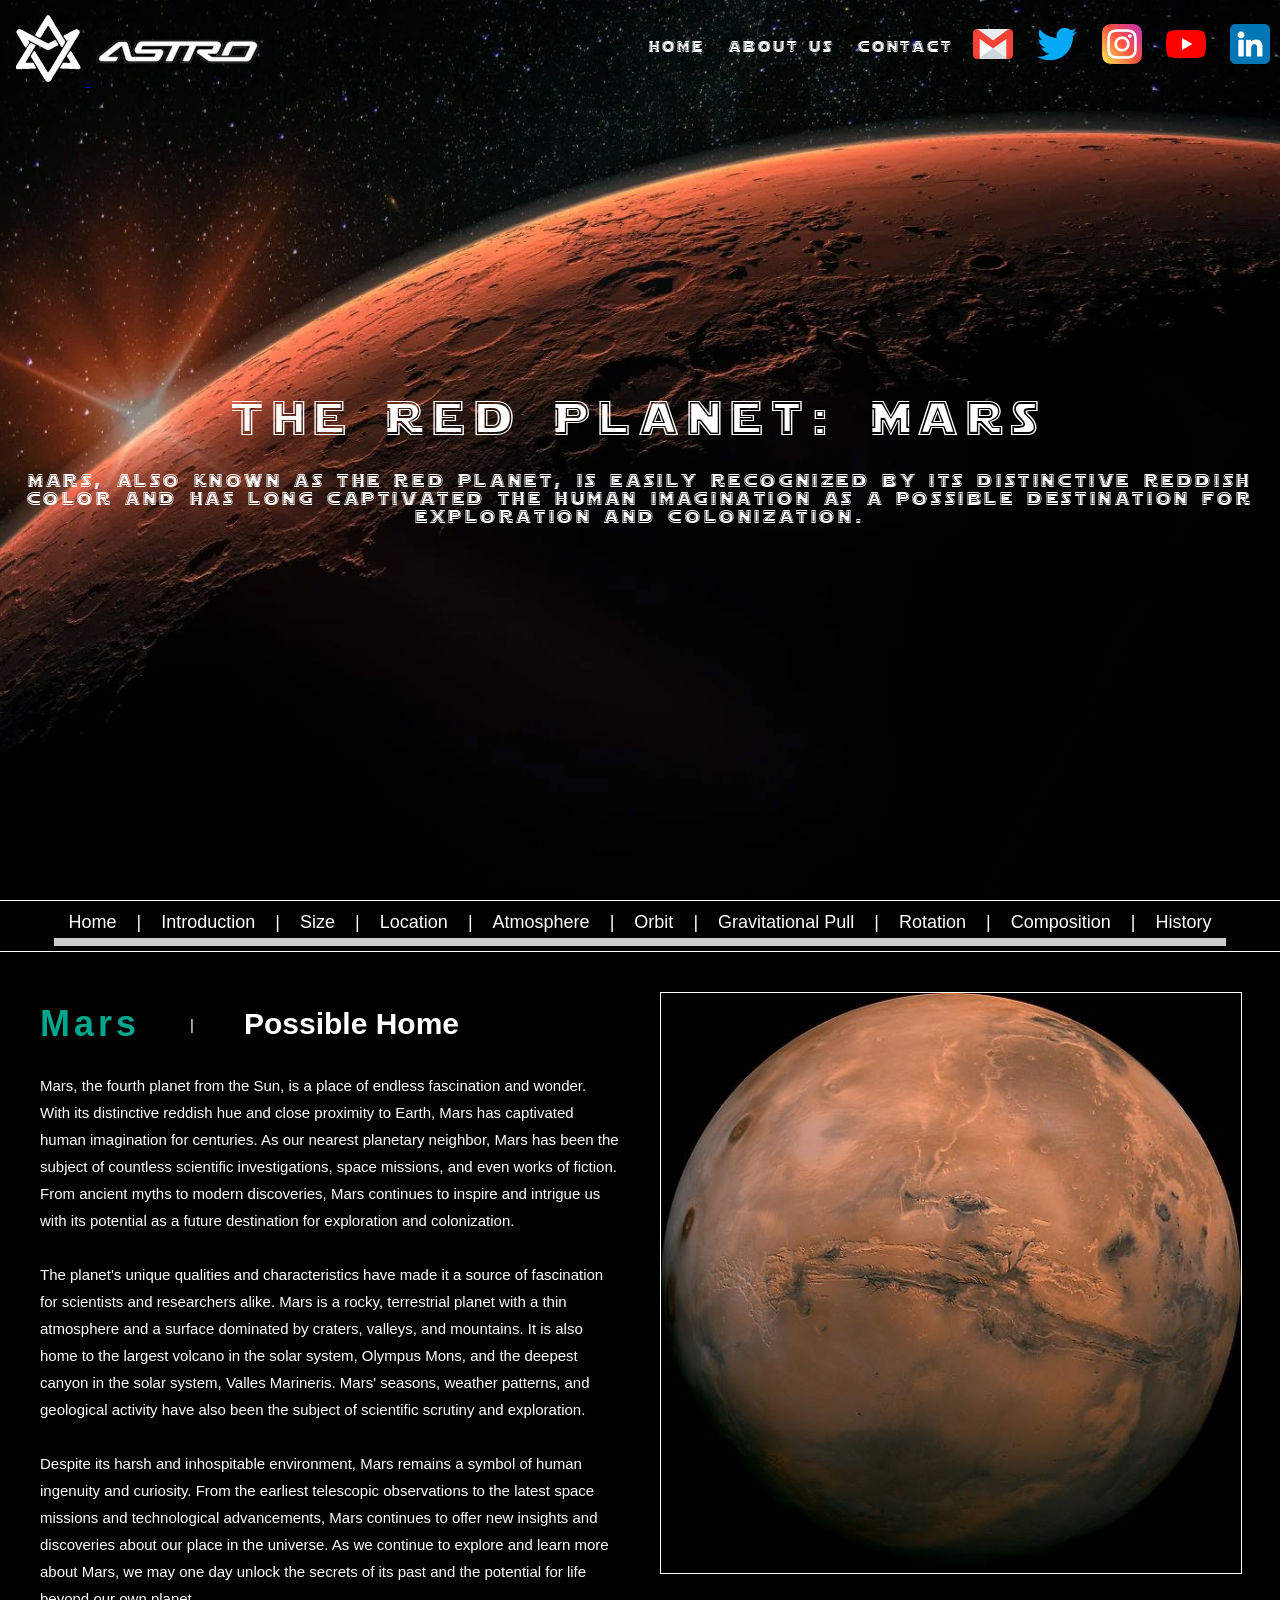
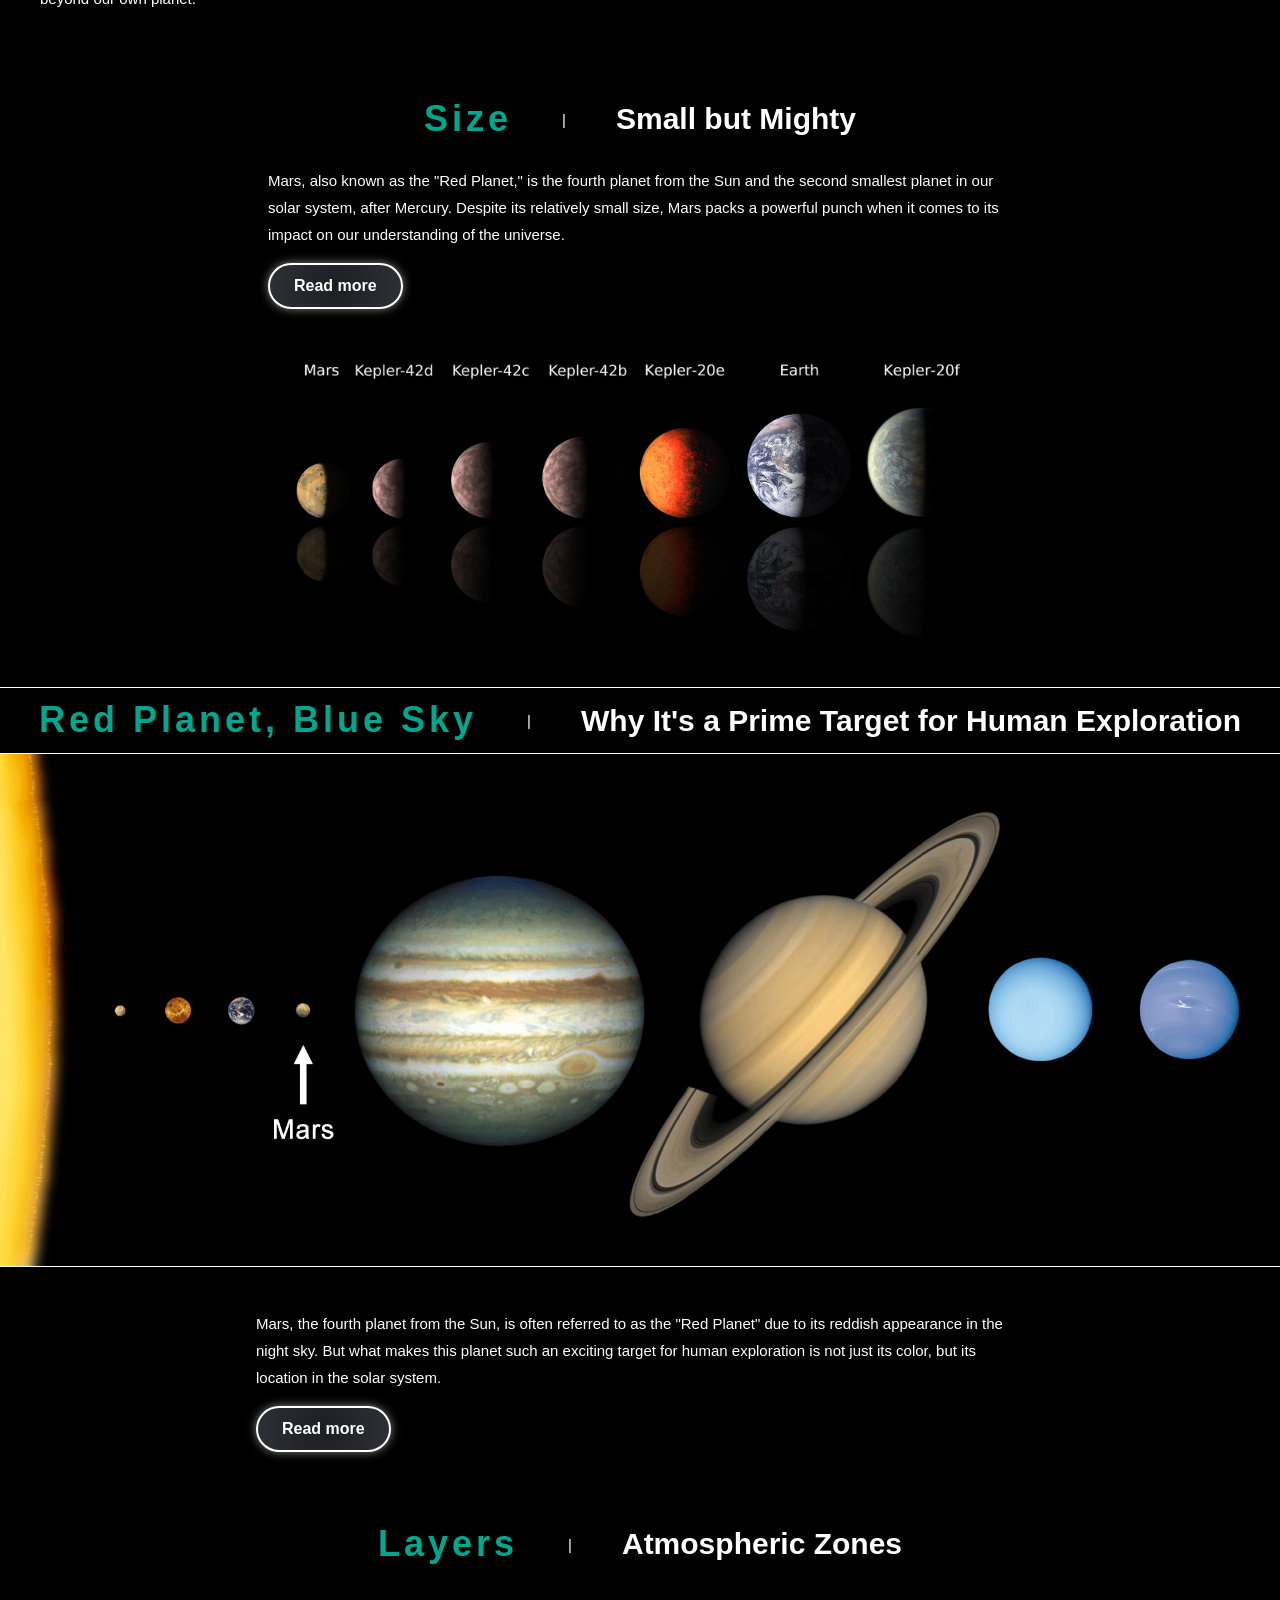
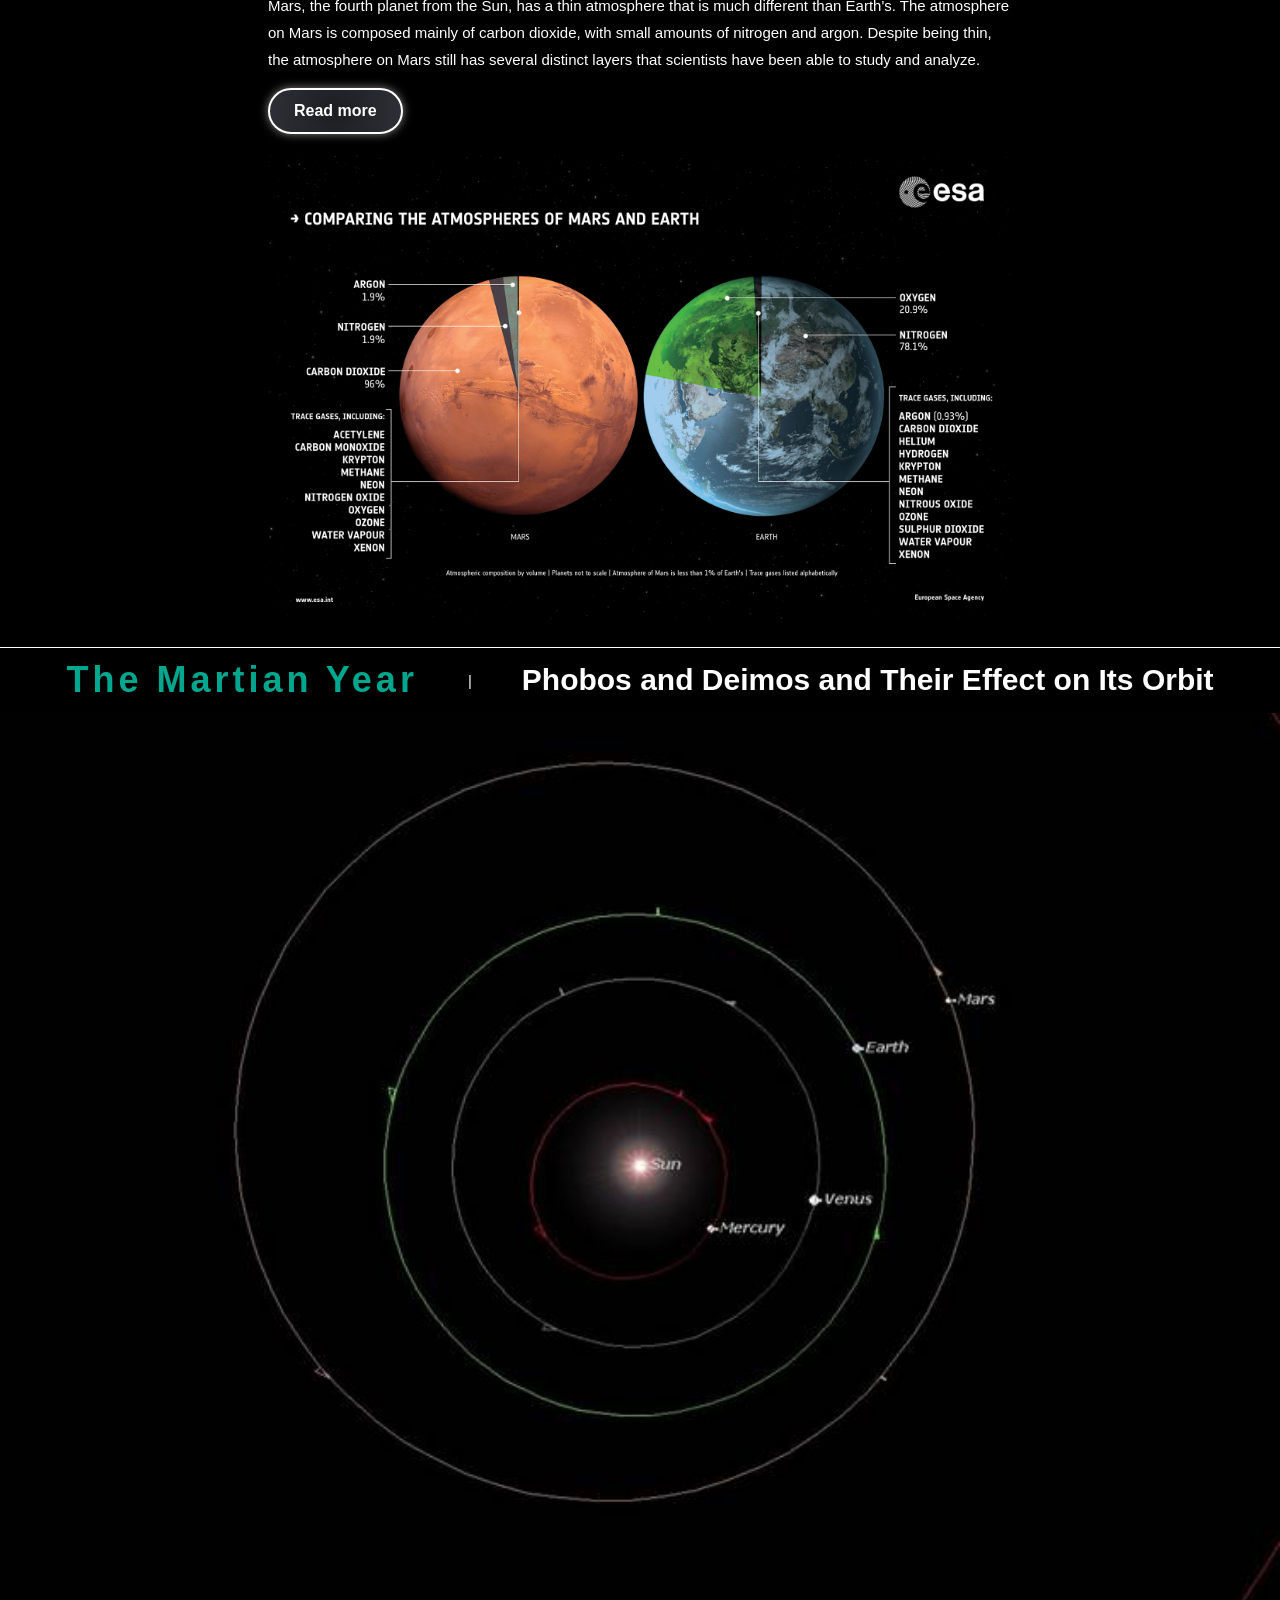
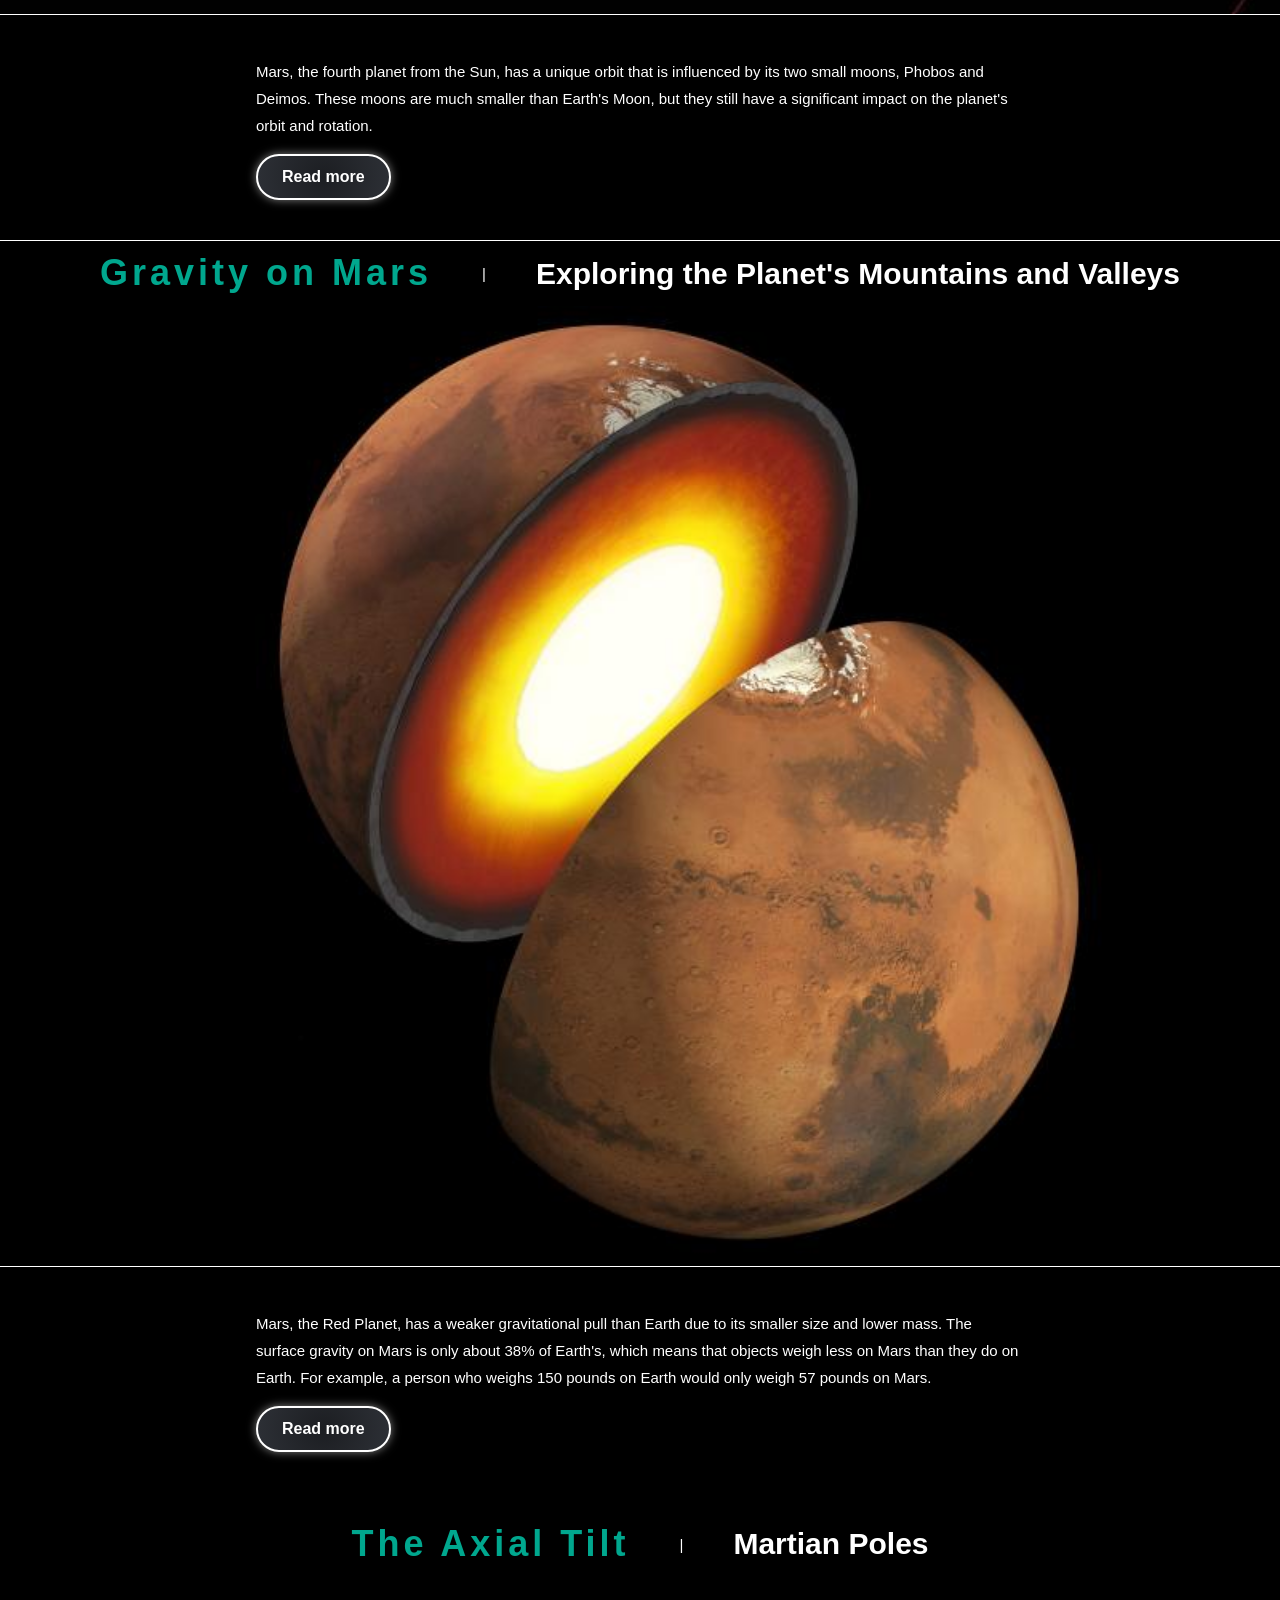
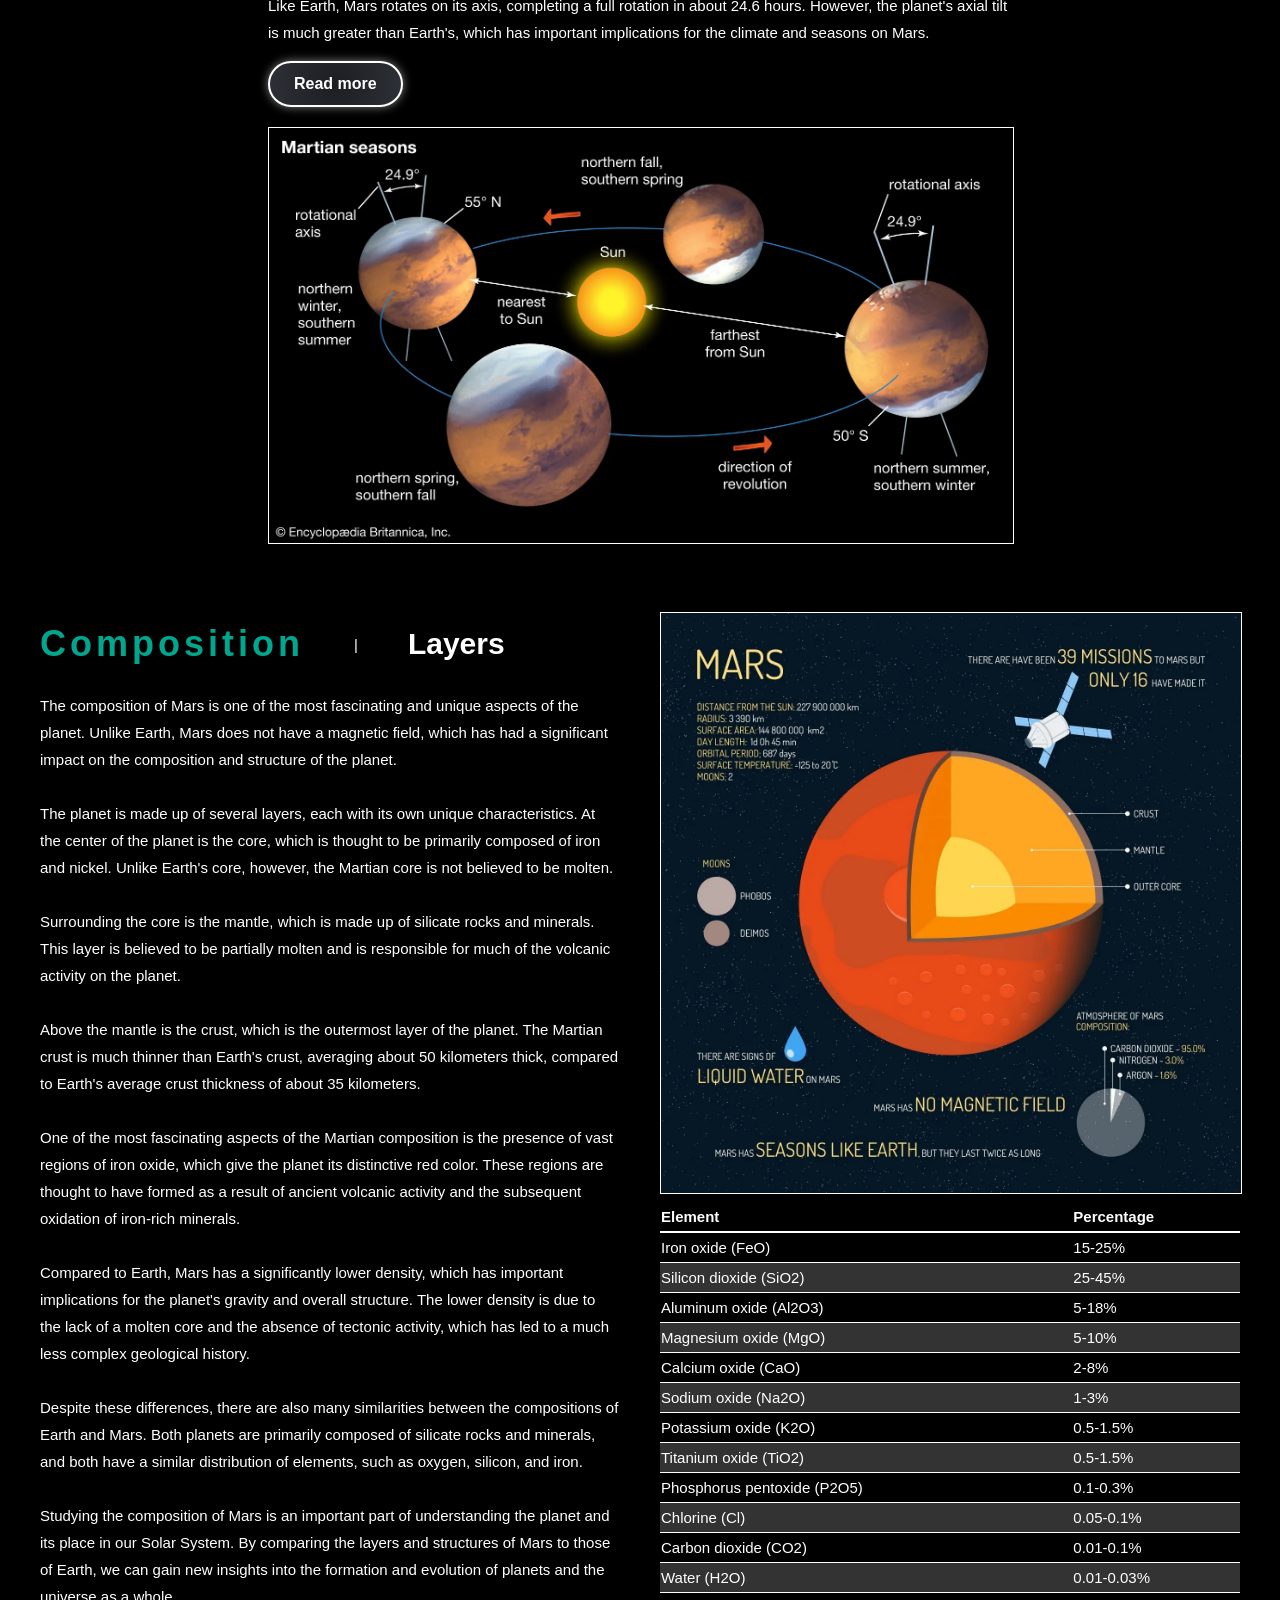
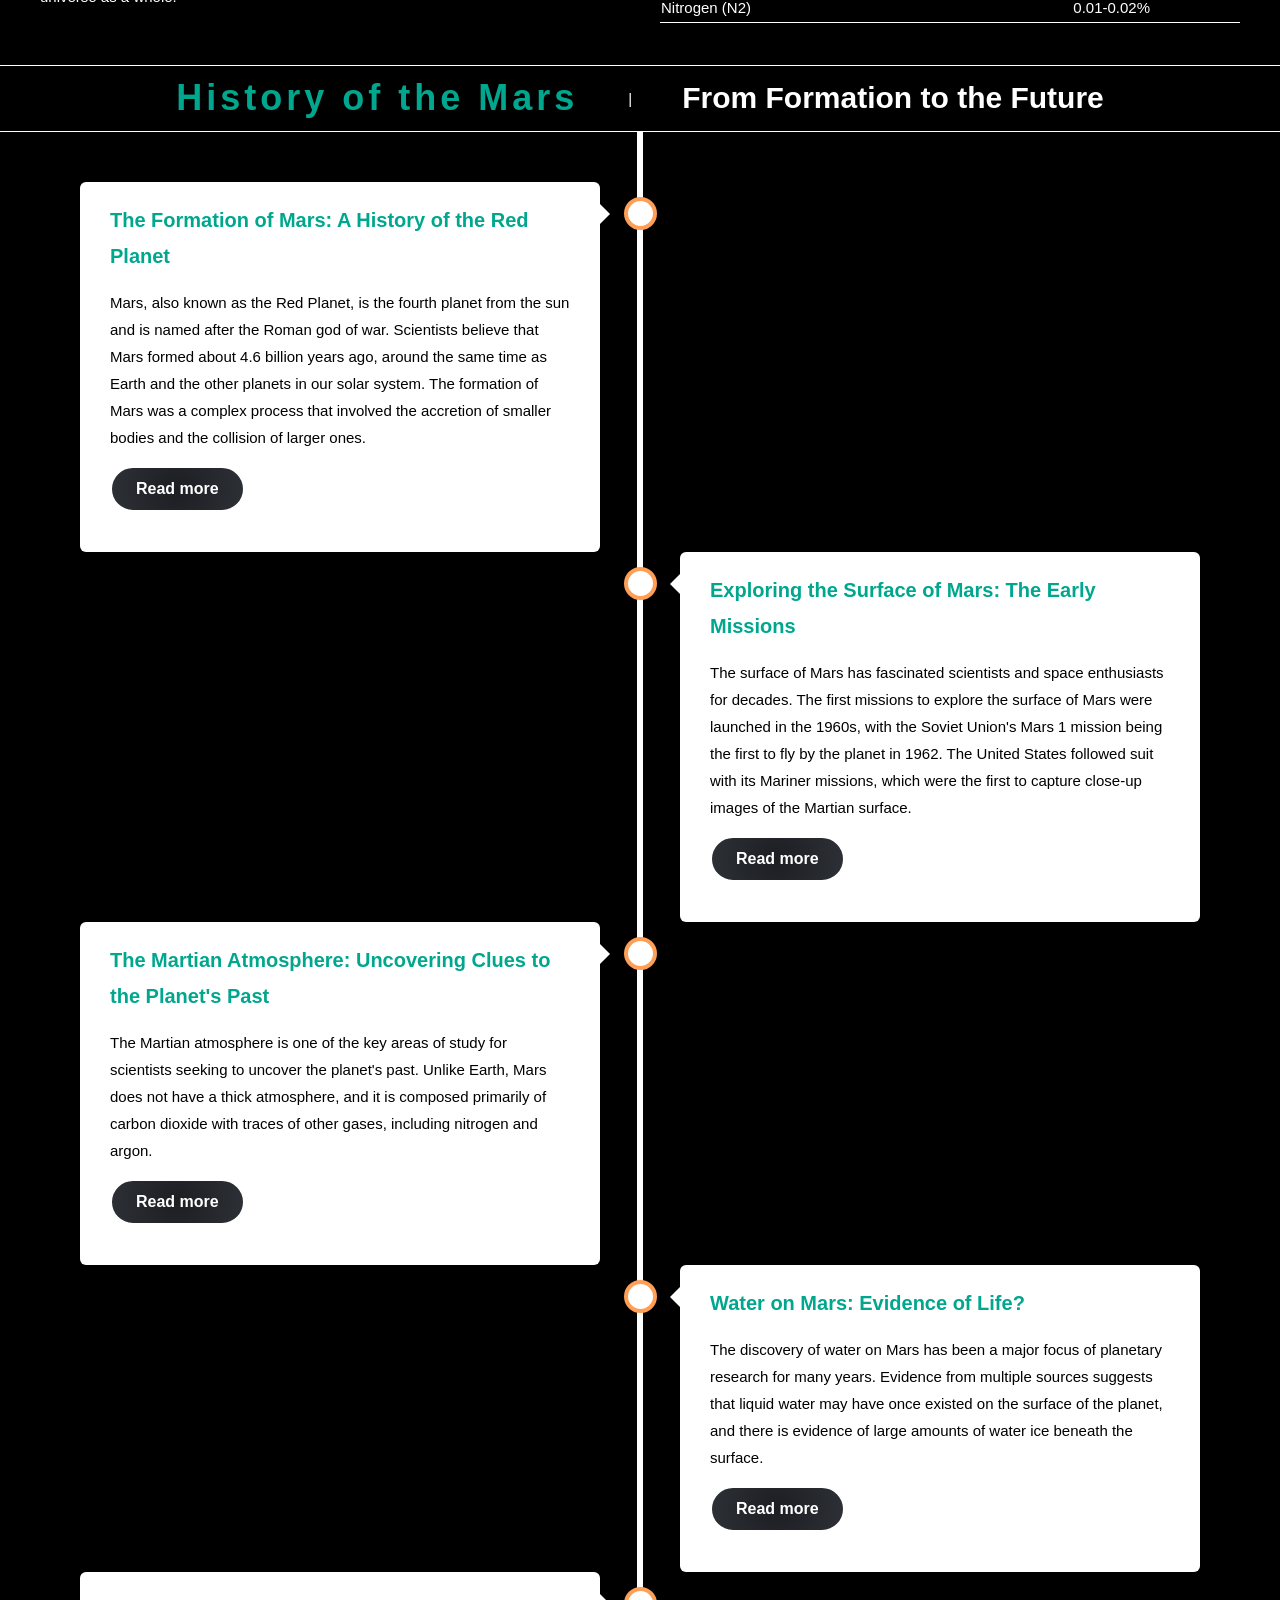
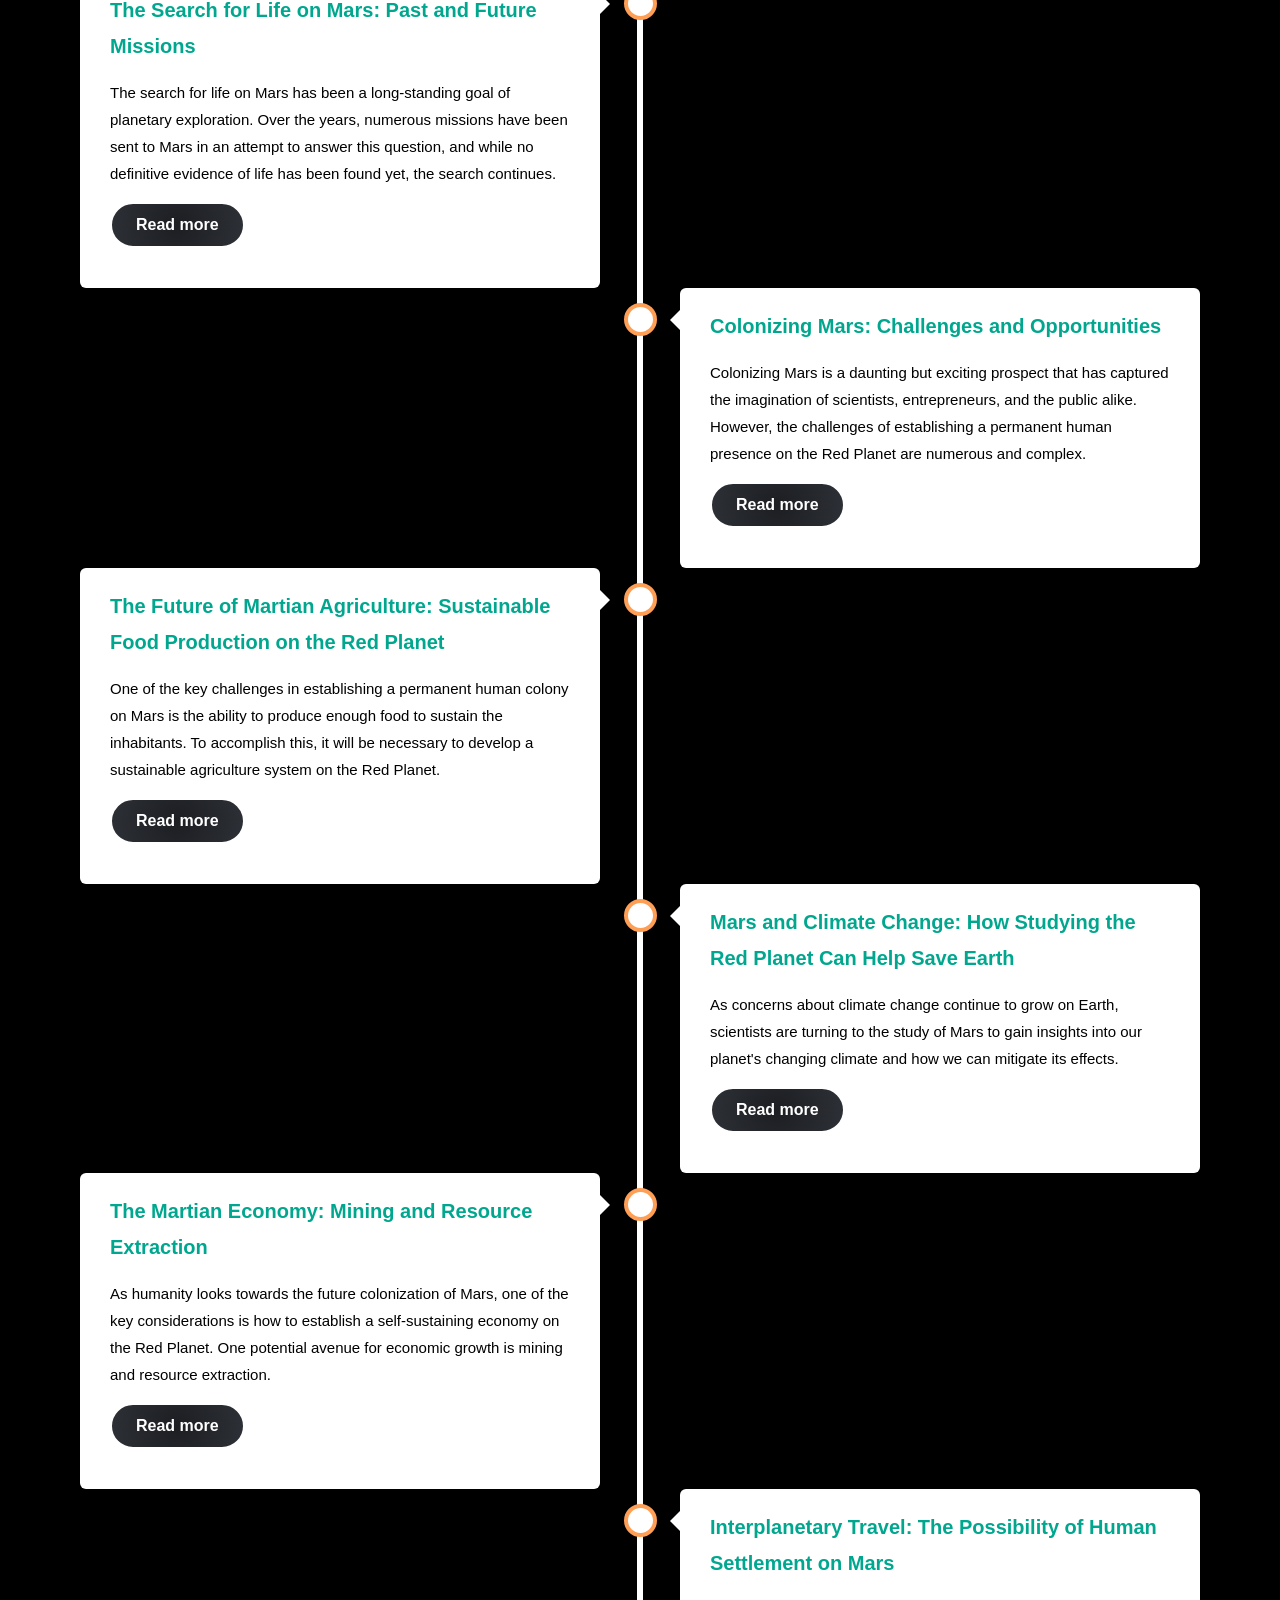
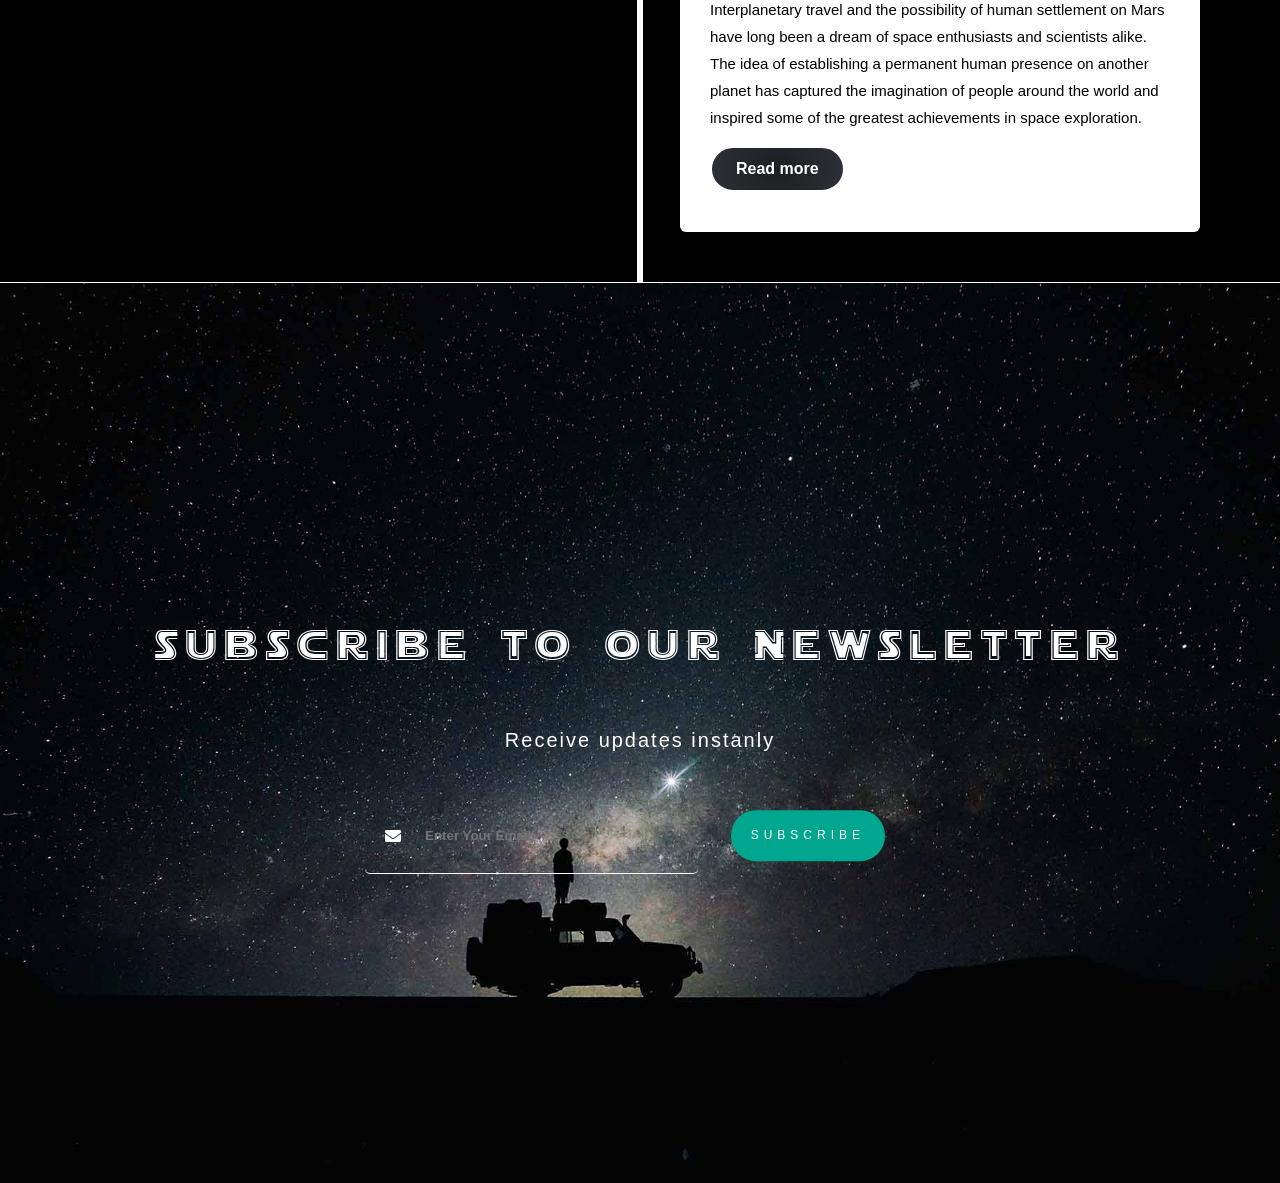
<file: Htmls/Mars.html>
<!DOCTYPE html>
<html lang="en">
    <head>
        <!-- Title-->
        <title>Our Solar System</title>
        <!-- Meta -->
        <meta charset="UTF-8">
        <meta name="author" content="Erik Rhodin Claesson">
        <meta name="description" content="Page about our solar system">
        <meta name="keywords" content="solar system, planets, orbit">
        <meta name="viewport" content="width=device-width, initial-scale=1.0">
        <!-- Css Links -->
        <link rel="stylesheet" href="../Css/StickyNavigation.css">
        <link rel="stylesheet" href="../Css/CustomScrollBar.css">
        <link rel="stylesheet" href="../Css/TopNavigation.css">
        <link rel="stylesheet" href="../Css/NavbarSmaller.css">
        <link rel="stylesheet" href="../Css/GeneralStyle.css"> 
        <link rel="stylesheet" href="../Css/ProgressBar.css"> 
        <link rel="stylesheet" href="../Css/Newsletter.css"> 
        <link rel="stylesheet" href="../Css/BackToTop.css"> 
        <link rel="stylesheet" href="../Css/FactsPage.css"> 
        <link rel="stylesheet" href="../Css/TimeLine.css">
        <link rel="stylesheet" href="../Css/Readmore.css"> 
        <link rel="stylesheet" href="../Css/FadeInUp.css"> 
        <link rel="stylesheet" href="../Css/Socials.css"> 
        <!-- Script Links -->
        <script src="https://code.jquery.com/jquery-3.6.0.min.js"></script>
        <!-- Other Links -->
        <link rel="icon" href="../Pictures/solar-system.png">
        <style>
            .header {
                background-image: url("../Pictures/Mars/marsbg.jpg");
            }
        </style>
    </head>
    <body>
        <button onclick="topFunction()" id="myBtn" title="Go to top">Top</button>
        <!-- Top Header -->
        <div class="header" id="Home">
            <div class="textbox">
                <h1 class="Showinstant">The Red Planet: Mars</h1>
                <div class="overtext">
                <p class="Showinstant">Mars, also known as the Red Planet, is easily recognized by its distinctive reddish color and has long captivated the human imagination as a possible destination for exploration and colonization.</p>
                </div>
            </div>
            <div class="social-icons">
                <a href="mailto:example@gmail.com" target="_blank" class="icon gmail"></a>
                <a href="https://twitter.com/example" target="_blank" class="icon twitter"></a>
                <a href="https://instagram.com/example" target="_blank" class="icon instagram"></a>
                <a href="https://youtube.com/channel/UCdXh9gKzDo6H_2q3oPW6Gzw" target="_blank" class="icon youtube"></a>
                <a href="https://linkedin.com/in/example" target="_blank" class="icon linkedin"></a>
            </div>
            <div class="topnavigation">
                <a href="Main.html">Home</a>
                <a href="AboutUs.html">About us</a>
                <a href="ContactUs.html">Contact</a>
            </div>
            <div class="TopLinks">
                <!-- Logo Picture --> 
                <a href="Main.html">
                    <img src="../Pictures/AstroLogo.png" width="75" height="75" alt="Company logo that looks like davids star from the jewish belief" class="Showinstant">
                </a>
                
                <!-- Logo Text -->
                <a href="AboutUs.html">
                    <img src="../Pictures/TextLogo.png" width="175" height="75" alt="Text beside logo saying Astro" class="Showinstant">
                </a>
            </div>
        </div>
        <nav>
            <div class="nav-container">
                <a class="nav-link" href="#Home">Home</a>
                <span class="SpacerLine">|</span>
                <a class="nav-link" href="#Introduction">Introduction</a>
                <span class="SpacerLine">|</span>
                <a class="nav-link" href="#Size">Size</a>
                <span class="SpacerLine">|</span>
                <a class="nav-link" href="#Location">Location</a>
                <span class="SpacerLine">|</span>
                <a class="nav-link" href="#Atmosphere">Atmosphere</a>
                <span class="SpacerLine">|</span>
                <a class="nav-link" href="#Orbit">Orbit</a>
                <span class="SpacerLine">|</span>
                <a class="nav-link" href="#GravitationalPull">Gravitational Pull</a>
                <span class="SpacerLine">|</span>
                <a class="nav-link" href="#Rotation">Rotation</a>
                <span class="SpacerLine">|</span>
                <a class="nav-link" href="#Composition">Composition</a>
                <span class="SpacerLine">|</span>
                <a class="nav-link" href="#History">History</a>
                <div class="progress-container">
                    <div class="progress-bar" id="myBar"></div>
                </div>  
            </div>
          </nav> 
          <div id="myNav-for-mobile" class="overlay-for-mobile">
            <a href="javascript:void(0)" class="closebtn-for-mobile" onclick="closeNav()">&times;</a>
            <div class="overlay-content-for-mobile">
                <a class="nav-link" href="#Home">Home</a>
                <span class="SpacerLine">|</span>
                <a class="nav-link" href="#Introduction">Introduction</a>
                <span class="SpacerLine">|</span>
                <a class="nav-link" href="#Size">Size</a>
                <span class="SpacerLine">|</span>
                <a class="nav-link" href="#Location">Location</a>
                <span class="SpacerLine">|</span>
                <a class="nav-link" href="#Atmosphere">Atmosphere</a>
                <span class="SpacerLine">|</span>
                <a class="nav-link" href="#Orbit">Orbit</a>
                <span class="SpacerLine">|</span>
                <a class="nav-link" href="#GravitationalPull">Gravitational Pull</a>
                <span class="SpacerLine">|</span>
                <a class="nav-link" href="#Rotation">Rotation</a>
                <span class="SpacerLine">|</span>
                <a class="nav-link" href="#Composition">Composition</a>
                <span class="SpacerLine">|</span>
                <a class="nav-link" href="#History">History</a>
            </div>
        </div>
        <div id="navbut">
            <span onclick="openNav()">open Navigation</span>
        </div>
        <div class="FirstContainer" id="Introduction">
            <div class="FirstBoxLeft">
                <div class="FirstBoxHeaders">
                    <h5>Mars</h5>
                    <span class="SpacerLine" style="padding-left: 50px; padding-right: 50px;">|</span>
                    <h2>Possible Home</h2>
                </div>
                <p>Mars, the fourth planet from the Sun, is a place of endless fascination and wonder. With its distinctive reddish hue and close proximity to Earth, Mars has captivated human imagination for centuries. As our nearest planetary neighbor, Mars has been the subject of countless scientific investigations, space missions, and even works of fiction. From ancient myths to modern discoveries, Mars continues to inspire and intrigue us with its potential as a future destination for exploration and colonization.
                <br><br>
                The planet's unique qualities and characteristics have made it a source of fascination for scientists and researchers alike. Mars is a rocky, terrestrial planet with a thin atmosphere and a surface dominated by craters, valleys, and mountains. It is also home to the largest volcano in the solar system, Olympus Mons, and the deepest canyon in the solar system, Valles Marineris. Mars' seasons, weather patterns, and geological activity have also been the subject of scientific scrutiny and exploration.
                <br><br>
                Despite its harsh and inhospitable environment, Mars remains a symbol of human ingenuity and curiosity. From the earliest telescopic observations to the latest space missions and technological advancements, Mars continues to offer new insights and discoveries about our place in the universe. As we continue to explore and learn more about Mars, we may one day unlock the secrets of its past and the potential for life beyond our own planet.</p>
            </div>
            <div class="FirstBoxRight">
                <img src="../Pictures/Mars/mars.jpg" alt="Picture of planet mars" >
            </div>
        </div>        
        <div class="SecondContainer" id="Size">
            <div class="SecondBox">
                <div class="SecondBoxHeaders">
                    <h5>Size</h5>
                    <span class="SpacerLine" style="padding-left: 50px; padding-right: 50px;">|</span>
                    <h2>Small but Mighty</h2>
                </div>
                <p>
                    Mars, also known as the "Red Planet," is the fourth planet from the Sun and the second smallest planet in our solar system, after Mercury. Despite its relatively small size, Mars packs a powerful punch when it comes to its impact on our understanding of the universe.
                    <span class="dots"></span><span class="more"><br><br>
                    Mars has a diameter of approximately 6,779 kilometers, which is about half the size of Earth. It has a volume of 1.63 x 10^11 cubic kilometers, which is less than 15% of Earth's volume. Its mass is also significantly less than Earth's, with a value of 6.39 x 10^23 kilograms, or just over 10% of Earth's mass.
                    <br><br>
                    Despite its small size, Mars has several unique features that make it stand out among the other planets in our solar system. For example, Mars has the largest volcano in the solar system, Olympus Mons, which stands at a height of 21 kilometers and has a base diameter of over 600 kilometers. Mars also has the deepest canyon in the solar system, Valles Marineris, which stretches over 4,000 kilometers in length and up to 7 kilometers in depth.
                    <br><br>
                    Additionally, Mars has a number of other interesting geological features, such as a huge dust storm that can engulf the entire planet, and a unique magnetic field that is much weaker than Earth's. The planet's relatively thin atmosphere is composed mainly of carbon dioxide, with small amounts of nitrogen and argon. This atmosphere is responsible for the planet's iconic red color, which is caused by iron oxide, or rust, on the surface.
                    <br><br>
                    Despite its small size, Mars has captured the imagination of scientists and the general public alike. It has been the subject of numerous missions, both manned and unmanned, from various space agencies around the world. These missions have provided us with a wealth of information about the planet's geology, atmosphere, and potential habitability, and have contributed to our understanding of the early history of the solar system.
                    <br><br>
                    In conclusion, while Mars may be small in comparison to other planets, it is mighty in terms of its impact on our understanding of the universe. Its unique features and potential for habitability make it an exciting target for further exploration and study.
                </span></p>
                <button onclick="readMoreFunction(this)" class="read-more" style=" margin-bottom: 20px;">Read more</button>
            </div>
            <div class="SecondBox">
                <img src="../Pictures/Mars/size.jpg" alt="Picture showing the size of mars compared to exoplanets and earth">
            </div>
        </div>
        <div class="ThirdContainer" id="Location">
            <div class="ThirdBoxHeaders" style="border-bottom: 1px solid white;">
                <h5>Red Planet, Blue Sky</h5>
                <span class="SpacerLine" style="padding-left: 50px; padding-right: 50px;">|</span>
                <h2>Why It's a Prime Target for Human Exploration</h2>
            </div>
            <div class="ThirdBottomBox">
                <img src="../Pictures/Mars/location.jpg" alt="picture showing the location of planet mars, 4th planet from the sun">
            </div>
            <div class="ThirdTopBox">
                <p>
                    Mars, the fourth planet from the Sun, is often referred to as the "Red Planet" due to its reddish appearance in the night sky. But what makes this planet such an exciting target for human exploration is not just its color, but its location in the solar system.
                    <span class="dots"></span><span class="more"><br><br>
                    Mars is located approximately 140 million miles from the Sun, which is about 1.5 times the distance between Earth and the Sun. Because of this, the temperature on Mars is much colder than on Earth, with an average surface temperature of -63 degrees Celsius (-81 degrees Fahrenheit). However, Mars' distance from the Sun also means that it receives only about half the amount of sunlight as Earth does.
                    <br><br>
                    Despite its distance from the Sun, Mars still has a number of advantages as a target for human exploration. For one, it has a day/night cycle that is similar to Earth's, with a day length of 24 hours and 39 minutes. This means that humans could adapt relatively easily to the Martian day/night cycle, which is important for maintaining a healthy sleep schedule and productivity.
                    <br><br>
                    Additionally, Mars has a thin atmosphere, which is composed mainly of carbon dioxide, with small amounts of nitrogen and argon. This atmosphere is thick enough to protect the planet's surface from cosmic radiation, but not so thick that it would pose a problem for human exploration. The thin atmosphere also means that Mars has a blue sky, similar to Earth's, which would make for a visually stunning environment for human explorers.
                    <br><br>
                    Another advantage of Mars' location is its proximity to Earth. While Mars is still a long way from Earth, it is much closer than other potential targets for human exploration, such as the gas giants Jupiter and Saturn. This means that it would be easier and less expensive to send missions to Mars, as the travel time would be shorter and the spacecraft would require less fuel.
                    <br><br>
                    Overall, Mars' location in the solar system, with its similar day/night cycle, thin atmosphere, and proximity to Earth, make it an attractive target for human exploration. While the journey to Mars would still be challenging and dangerous, the potential rewards of establishing a human presence on another planet are too great to ignore. With continued advances in technology and space exploration, it may not be long before we see the first human footsteps on the Red Planet.
                </span></p>
                <button onclick="readMoreFunction(this)" class="read-more" style=" margin-bottom: 20px;">Read more</button>
            </div>
        </div>
        <div class="SecondContainer" id="Atmosphere">
            <div class="SecondBox">
                <div class="SecondBoxHeaders">
                    <h5>Layers</h5>
                    <span class="SpacerLine" style="padding-left: 50px; padding-right: 50px;">|</span>
                    <h2>Atmospheric Zones</h2>
                </div>
                <p>Mars, the fourth planet from the Sun, has a thin atmosphere that is much different than Earth's. The atmosphere on Mars is composed mainly of carbon dioxide, with small amounts of nitrogen and argon. Despite being thin, the atmosphere on Mars still has several distinct layers that scientists have been able to study and analyze.
                <span class="dots"></span><span class="more"><br><br>
                The first layer of the Martian atmosphere is the exosphere, which extends from the planet's surface up to about 10,000 km. This layer is very thin, and its gases are so sparse that they rarely interact with each other. The exosphere is also where the planet's magnetic field interacts with the solar wind, creating auroras in the Martian sky.
                <br><br>
                The second layer is the thermosphere, which extends from the exosphere up to about 200 km above the surface. This layer is characterized by very high temperatures, as it absorbs the energy from the Sun's ultraviolet radiation. Despite these high temperatures, the thermosphere would not feel hot to a human standing on the surface of Mars, as the thin atmosphere would not transfer heat very effectively.
                <br><br>
                The third layer is the mesosphere, which extends from the thermosphere down to about 80 km above the surface. This layer is characterized by much cooler temperatures, and it is where the majority of meteors burn up as they enter the Martian atmosphere. The mesosphere is also where scientists have observed strange, twisting clouds that are thought to be made of carbon dioxide or water ice.
                <br><br>
                The fourth and final layer is the stratosphere, which extends from the mesosphere down to the surface of the planet. This layer is characterized by very low temperatures and is where the majority of the Martian atmosphere's dust is located. The stratosphere is also where scientists have detected trace amounts of methane gas, which has led to speculation about the possibility of life on Mars.
                <br><br>
                Overall, the layers of the Martian atmosphere offer a unique and intriguing environment for scientists to study. While the thin atmosphere poses challenges for human exploration, it also allows for stunning views of the planet's surface and its distinctive blue sky. As our understanding of Mars and its atmosphere continues to grow, we may gain even greater insight into the mysteries of this fascinating planet.
                </span></p>
                <button onclick="readMoreFunction(this)" class="read-more" style=" margin-bottom: 20px;">Read more</button>
            </div>
            <div class="SecondBox">
                <img src="../Pictures/Mars/Comparing_the_atmospheres_of_Mars_and_Earth.jpg" alt="picture showing what the atmosphere of mars is composed of compared to earth showing the elements and their procentages" >
            </div>
        </div>     
        <div class="ThirdContainer" id="Orbit">
            <div class="ThirdBoxHeaders">
                <h5>The Martian Year</h5>
                <span class="SpacerLine" style="padding-left: 50px; padding-right: 50px;">|</span>
                <h2>Phobos and Deimos and Their Effect on Its Orbit</h2>
            </div>
            <div class="ThirdBottomBox">
                <img src="../Pictures/Mars/orbit.jpg" alt="Picture showing the orbit of mercury, venus, earth and mars">
            </div>
            <div class="ThirdTopBox">
                <p>
                    Mars, the fourth planet from the Sun, has a unique orbit that is influenced by its two small moons, Phobos and Deimos. These moons are much smaller than Earth's Moon, but they still have a significant impact on the planet's orbit and rotation.
                    <span class="dots"></span><span class="more"><br><br>
                    Mars has an elliptical orbit, which means that it follows a path that is not a perfect circle. The distance between Mars and the Sun varies throughout its orbit, with its closest approach known as perihelion and its furthest point called aphelion. Mars takes about 687 Earth days to complete one orbit around the Sun, which is known as a Martian year.
                    <br><br>
                    The gravitational pull of Phobos and Deimos affects Mars' orbit in several ways. Phobos, the larger of the two moons, orbits very close to Mars and has an irregular shape. As it orbits, it creates a bulge in the Martian surface that causes small but measurable variations in the planet's rotation. Deimos, on the other hand, is much smaller and farther from Mars, and its effect on the planet's orbit is much weaker.
                    <br><br>
                    The orbits of Phobos and Deimos also have interesting properties. Phobos, for example, is gradually getting closer to Mars and is predicted to eventually collide with the planet in about 50 million years. Deimos, on the other hand, is gradually moving away from Mars and will eventually leave the planet's gravitational influence.
                    <br><br>
                    Despite their small size, Phobos and Deimos are fascinating objects that have a significant impact on the Martian system. Their influence on the planet's orbit and rotation is a reminder of the complex interactions that can occur in our Solar System. As we continue to study Mars and its moons, we may gain even greater insights into the mysteries of our planetary neighborhood.
                </span></p>
                <button onclick="readMoreFunction(this)" class="read-more" style=" margin-bottom: 20px;">Read more</button>
            </div>
        </div>
        <div class="ThirdContainer" id="GravitationalPull">
            <div class="ThirdBoxHeaders">
                <h5>Gravity on Mars</h5>
                <span class="SpacerLine" style="padding-left: 50px; padding-right: 50px;">|</span>
                <h2>Exploring the Planet's Mountains and Valleys</h2>
            </div>
            <div class="ThirdBottomBox">
                <img src="../Pictures/Mars/gravity.jpg" alt="Picture showing mars cut in half">
            </div>
            <div class="ThirdTopBox">
                <p>
                    Mars, the Red Planet, has a weaker gravitational pull than Earth due to its smaller size and lower mass. The surface gravity on Mars is only about 38% of Earth's, which means that objects weigh less on Mars than they do on Earth. For example, a person who weighs 150 pounds on Earth would only weigh 57 pounds on Mars.
                    <span class="dots"></span><span class="more"><br><br>
                    The weaker gravity on Mars has interesting implications for exploration and colonization. It means that humans would be able to carry more weight and move more easily on the Martian surface. However, it also means that the planet has a thinner atmosphere, which makes it more difficult to breathe and protect against radiation.
                    <br><br>
                    Mars' two small moons, Phobos and Deimos, also have interesting properties when it comes to gravity. Phobos, the larger of the two, is just 14 miles in diameter and has a very low density, which means that it has a weak gravitational pull. In fact, if you were standing on the surface of Phobos, you could jump high enough to escape its gravity and float away into space.
                    <br><br>
                    Deimos, on the other hand, is even smaller and has an even weaker gravitational pull. Its gravity is so weak that it is believed to be a captured asteroid that was pulled into orbit around Mars.
                    <br><br>
                    Despite their small size and weak gravitational pull, both Phobos and Deimos have had an impact on the Martian surface. Phobos, for example, has caused a series of long, narrow grooves on the planet's surface known as "grooves." These grooves are believed to be caused by tidal forces from Phobos as it orbits Mars. Deimos, on the other hand, has had a less noticeable impact on the planet.
                    <br><br>
                    Exploring the mountains and valleys of Mars is an exciting challenge for scientists and researchers. Understanding the planet's unique gravity and the effects of its two small moons, Phobos and Deimos, is an important part of this work. As we continue to study the Red Planet, we may gain even greater insights into the mysteries of our Solar System and the universe beyond.
                </span></p>
                <button onclick="readMoreFunction(this)" class="read-more" style=" margin-bottom: 20px;">Read more</button>
            </div>
        </div>
        <div class="SecondContainer" id="Rotation">
            <div class="SecondBox">
                <div class="SecondBoxHeaders">
                    <h5>The Axial Tilt</h5>
                    <span class="SpacerLine" style="padding-left: 50px; padding-right: 50px;">|</span>
                    <h2>Martian Poles</h2>
                </div>
                <p>
                    Like Earth, Mars rotates on its axis, completing a full rotation in about 24.6 hours. However, the planet's axial tilt is much greater than Earth's, which has important implications for the climate and seasons on Mars.
                    <span class="dots"></span><span class="more"><br><br>
                    The axial tilt of Mars is approximately 25 degrees, compared to Earth's tilt of about 23.5 degrees. This means that Mars experiences more extreme seasonal variations than Earth. During the Martian summer, the southern hemisphere is tilted towards the sun, while during the Martian winter, the northern hemisphere is tilted towards the sun.
                    <br><br>
                    The axial tilt of Mars also has a significant impact on the planet's poles. Like Earth, Mars has both north and south poles, but they are not the same. The Martian north pole is a flat, icy region that is covered in a layer of carbon dioxide during the winter months. The southern pole, on the other hand, is a large, permanent ice cap that is made up of water and carbon dioxide ice.
                    <br><br>
                    One interesting phenomenon that occurs at the Martian poles is known as the "polar hood." During the winter months, as the poles are tilted away from the sun, the atmosphere above the poles cools and condenses into clouds. These clouds then form a large hood that covers the polar regions, making them difficult to see from space.
                    <br><br>
                    The axial tilt of Mars also has implications for potential future human missions to the planet. The extreme seasonal variations and the polar regions present unique challenges for exploration and colonization. However, they also offer opportunities for scientific research and discovery.
                    <br><br>
                    Understanding the rotation and axial tilt of Mars is an important part of studying the planet and its unique characteristics. As we continue to explore and learn more about the Red Planet, we may uncover even more secrets about our Solar System and the universe beyond.
                </span></p>
                <button onclick="readMoreFunction(this)" class="read-more" style=" margin-bottom: 20px;">Read more</button>
            </div>
            <div class="SecondBox">
                <img src="../Pictures/Mars/marsorbit.png" alt="Picture showing off how the seasons change on planet mars depending on where the planet is around the sun and its tilt on its own axis" style="border: 1px solid white;">
            </div>
        </div>
        <div class="FirstContainer" id="Composition">
            <div class="FirstBoxLeft">
                <div class="FirstBoxHeaders">
                    <h5>Composition</h5>
                    <span class="SpacerLine" style="padding-left: 50px; padding-right: 50px;">|</span>
                    <h2>Layers</h2>
                </div>
                <p>The composition of Mars is one of the most fascinating and unique aspects of the planet. Unlike Earth, Mars does not have a magnetic field, which has had a significant impact on the composition and structure of the planet.
                <br><br>
                The planet is made up of several layers, each with its own unique characteristics. At the center of the planet is the core, which is thought to be primarily composed of iron and nickel. Unlike Earth's core, however, the Martian core is not believed to be molten.
                <br><br>
                Surrounding the core is the mantle, which is made up of silicate rocks and minerals. This layer is believed to be partially molten and is responsible for much of the volcanic activity on the planet.
                <br><br>
                Above the mantle is the crust, which is the outermost layer of the planet. The Martian crust is much thinner than Earth's crust, averaging about 50 kilometers thick, compared to Earth's average crust thickness of about 35 kilometers.
                <br><br>
                One of the most fascinating aspects of the Martian composition is the presence of vast regions of iron oxide, which give the planet its distinctive red color. These regions are thought to have formed as a result of ancient volcanic activity and the subsequent oxidation of iron-rich minerals.
                <br><br>
                Compared to Earth, Mars has a significantly lower density, which has important implications for the planet's gravity and overall structure. The lower density is due to the lack of a molten core and the absence of tectonic activity, which has led to a much less complex geological history.
                <br><br>
                Despite these differences, there are also many similarities between the compositions of Earth and Mars. Both planets are primarily composed of silicate rocks and minerals, and both have a similar distribution of elements, such as oxygen, silicon, and iron.
                <br><br>
                Studying the composition of Mars is an important part of understanding the planet and its place in our Solar System. By comparing the layers and structures of Mars to those of Earth, we can gain new insights into the formation and evolution of planets and the universe as a whole.</p>
            </div>
            <div class="FirstBoxRight">
                <img src="../Pictures/Mars/comp.jpg" alt="Picture showing the composition of the planet" >
                <table>
                    <thead>
                        <tr>
                            <th>Element</th>
                            <th>Percentage</th>
                        </tr>
                    </thead>
                    <tbody>
                        <tr>
                            <td>Iron oxide (FeO)</td>
                            <td>15-25%</td>
                        </tr>
                        <tr>
                            <td>Silicon dioxide (SiO2)</td>
                            <td>25-45%</td>
                        </tr>
                        <tr>
                            <td>Aluminum oxide (Al2O3)</td>
                            <td>5-18%</td>
                        </tr>
                        <tr>
                            <td>Magnesium oxide (MgO)</td>
                            <td>5-10%</td>
                        </tr>
                        <tr>
                            <td>Calcium oxide (CaO)</td>
                            <td>2-8%</td>
                        </tr>
                        <tr>
                            <td>Sodium oxide (Na2O)</td>
                            <td>1-3%</td>
                        </tr>
                        <tr>
                            <td>Potassium oxide (K2O)</td>
                            <td>0.5-1.5%</td>
                        </tr>
                        <tr>
                            <td>Titanium oxide (TiO2)</td>
                            <td>0.5-1.5%</td>
                        </tr>
                        <tr>
                            <td>Phosphorus pentoxide (P2O5)</td>
                            <td>0.1-0.3%</td>
                        </tr>
                        <tr>
                            <td>Chlorine (Cl)</td>
                            <td>0.05-0.1%</td>
                        </tr>
                        <tr>
                            <td>Carbon dioxide (CO2)</td>
                            <td>0.01-0.1%</td>
                        </tr>
                        <tr>
                            <td>Water (H2O)</td>
                            <td>0.01-0.03%</td>
                        </tr>
                        <tr>
                            <td>Nitrogen (N2)</td>
                            <td>0.01-0.02%</td>
                        </tr>
                    </tbody>
                </table>
            </div>
        </div>     
        <div class="ThirdBoxHeaders" id="History">
            <h5>History of the Mars</h5>
            <span class="SpacerLine" style="padding-left: 50px; padding-right: 50px;">|</span>
            <h2>From Formation to the Future</h2>
        </div>
        <div class="Timeline-Box">
            <div class="timeline-timeline">
                <div class="container-timeline left-timeline">
                    <div class="content-timeline">
                    <h4>The Formation of Mars: A History of the Red Planet</h4>
                    <p>
                        Mars, also known as the Red Planet, is the fourth planet from the sun and is named after the Roman god of war. Scientists believe that Mars formed about 4.6 billion years ago, around the same time as Earth and the other planets in our solar system. The formation of Mars was a complex process that involved the accretion of smaller bodies and the collision of larger ones.
                        <span class="dots"></span><span class="more"><br><br>
                        One popular theory about the formation of Mars is that it was created when a protoplanet collided with a Mars-sized body called Theia. This collision caused a massive explosion that ejected a significant amount of debris into space. Over time, this debris coalesced to form the planet we know today as Mars.
                        <br><br>
                        Another theory suggests that Mars formed in a similar way to Earth, through the accretion of smaller objects that gradually grew larger. However, Mars did not grow as large as Earth because it did not have as much material to work with.
                        <br><br>
                        Scientists continue to study Mars and its formation in order to gain a better understanding of the early solar system and how planets form. The study of Mars is also important because it can help us to understand the potential for life on other planets and the possibility of human exploration and settlement beyond Earth.
                        </span>
                    </p>
                    <button onclick="readMoreFunction(this)" class="read-more">Read more</button>
                </div>
                </div>
                <div class="container-timeline right-timeline">
                    <div class="content-timeline">
                        <h4>Exploring the Surface of Mars: The Early Missions</h4>
                        <p>
                            The surface of Mars has fascinated scientists and space enthusiasts for decades. The first missions to explore the surface of Mars were launched in the 1960s, with the Soviet Union's Mars 1 mission being the first to fly by the planet in 1962. The United States followed suit with its Mariner missions, which were the first to capture close-up images of the Martian surface.
                            <span class="dots"></span><span class="more"><br><br>
                            In 1971, the Soviet Union's Mars 3 mission became the first to land on Mars, although its rover malfunctioned after just 20 seconds. NASA's Viking 1 and 2 missions, launched in 1975, were the first to successfully land on the Martian surface and conduct experiments to study the planet's geology and climate.
                            <br><br>
                            Since then, there have been numerous missions to explore Mars, including NASA's Mars Pathfinder, Mars Exploration Rovers (Spirit and Opportunity), Phoenix lander, and the Mars Science Laboratory (Curiosity). These missions have provided valuable information about the planet's geology, atmosphere, and potential for life.
                            <br><br>
                            Early missions to explore the surface of Mars faced many challenges, including the harsh environment, communication difficulties, and technological limitations. However, these missions paved the way for future exploration and inspired new technologies that have enabled us to continue to learn more about this fascinating planet.
                            </span>
                        </p>
                        <button onclick="readMoreFunction(this)" id="myReadmoreBtn" class="read-more">Read more</button>
                    </div>
                </div>
                <div class="container-timeline left-timeline">
                    <div class="content-timeline">
                        <h4>The Martian Atmosphere: Uncovering Clues to the Planet's Past</h4>
                        <p>
                            The Martian atmosphere is one of the key areas of study for scientists seeking to uncover the planet's past. Unlike Earth, Mars does not have a thick atmosphere, and it is composed primarily of carbon dioxide with traces of other gases, including nitrogen and argon.
                            <span class="dots"></span><span class="more"><br><br>
                            Scientists believe that the Martian atmosphere was once much denser and contained a significant amount of water. Evidence from the planet's surface suggests that liquid water once flowed on Mars, which could only have occurred if the planet had a much thicker atmosphere than it does now.
                            <br><br>
                            By studying the composition and behavior of the Martian atmosphere, scientists can gain valuable insights into the planet's past. For example, the presence of methane in the atmosphere could be an indication of biological activity, as methane is a byproduct of many types of life. Studying the behavior of the atmosphere can also provide clues about the planet's past climate and geological activity.
                            <br><br>
                            In addition to its scientific value, the Martian atmosphere is also of great interest to those planning future missions to the planet. The thin atmosphere and lack of a strong magnetic field present challenges for human exploration and settlement, and scientists and engineers must work together to develop technologies that can overcome these obstacles.
                            <br><br>
                            Overall, the study of the Martian atmosphere is critical to our understanding of the planet's history, potential for life, and the challenges that must be overcome for future exploration and settlement.
                            </span>
                        </p>
                        <button onclick="readMoreFunction(this)" class="read-more">Read more</button>
                    </div>
                </div>
                <div class="container-timeline right-timeline">
                    <div class="content-timeline">
                        <h4>Water on Mars: Evidence of Life?</h4>
                        <p>
                            The discovery of water on Mars has been a major focus of planetary research for many years. Evidence from multiple sources suggests that liquid water may have once existed on the surface of the planet, and there is evidence of large amounts of water ice beneath the surface.
                            <span class="dots"></span><span class="more"><br><br>
                            The presence of water is critical for the search for life on Mars, as all known forms of life require water to survive. While no direct evidence of life has been found on Mars, the discovery of water has raised the possibility that microbial life could exist beneath the planet's surface.
                            <br><br>
                            One of the most compelling pieces of evidence for the presence of water on Mars is the discovery of gullies and other features that appear to have been formed by flowing water. In addition, the Phoenix lander and the Mars Science Laboratory (Curiosity) have both found evidence of water ice beneath the surface of the planet.
                            <br><br>
                            While the discovery of water on Mars does not guarantee the existence of life, it is an important step in the search for extraterrestrial life. Future missions to Mars, such as the Mars 2020 rover and the ExoMars mission, will continue to study the planet's geology and search for signs of life.
                            <br><br>
                            Overall, the discovery of water on Mars has opened up new possibilities for exploration and discovery on the planet, and it has reignited interest in the search for life beyond Earth.
                            </span>
                        </p>
                        <button onclick="readMoreFunction(this)" class="read-more">Read more</button>
                    </div>
                </div>
                <div class="container-timeline left-timeline">
                    <div class="content-timeline">
                        <h4>The Search for Life on Mars: Past and Future Missions</h4>
                        <p>
                            The search for life on Mars has been a long-standing goal of planetary exploration. Over the years, numerous missions have been sent to Mars in an attempt to answer this question, and while no definitive evidence of life has been found yet, the search continues.
                            <span class="dots"></span><span class="more"><br><br>
                            One of the most exciting missions in the search for life on Mars was NASA's Viking program, which consisted of two landers that were sent to Mars in the 1970s. The landers carried out experiments to search for signs of life, but the results were inconclusive.
                            <br><br>
                            More recently, NASA's Mars Science Laboratory (Curiosity) has been exploring the Gale Crater region of Mars since 2012. The rover has been searching for signs of habitable conditions, such as the presence of organic compounds or evidence of past water activity.
                            <br><br>
                            In 2020, NASA's Mars 2020 mission landed the Perseverance rover on the planet's surface, which will also search for signs of ancient microbial life. The rover will collect and store samples of Martian rocks and soil for a future mission to bring back to Earth for further analysis.
                            <br><br>
                            The European Space Agency's ExoMars mission is also scheduled for launch in 2022, and it will include a rover that will search for signs of life and drill beneath the Martian surface to look for traces of organic matter.
                            <br><br>
                            The search for life on Mars is a complex and challenging endeavor, but it has the potential to transform our understanding of the universe and our place within it. As technology continues to advance and new missions are planned, we may one day discover that we are not alone in the universe.
                            </span>
                        </p>
                        <button onclick="readMoreFunction(this)" class="read-more">Read more</button>
                    </div>
                </div>
                <div class="container-timeline right-timeline">
                    <div class="content-timeline">
                        <h4>Colonizing Mars: Challenges and Opportunities</h4>
                        <p>
                            Colonizing Mars is a daunting but exciting prospect that has captured the imagination of scientists, entrepreneurs, and the public alike. However, the challenges of establishing a permanent human presence on the Red Planet are numerous and complex.
                            <span class="dots"></span><span class="more"><br><br>
                            One of the main challenges of colonizing Mars is the harsh environment. The planet's thin atmosphere provides little protection from solar radiation, which can cause health problems for humans. The lack of a magnetic field also means that the planet's surface is bombarded by cosmic rays, which could damage equipment and harm colonists.
                            <br><br>
                            Another challenge is the lack of resources on Mars. Water, food, and oxygen will all need to be produced locally to sustain a human colony, and the planet's harsh climate and thin atmosphere make this a difficult task. However, recent discoveries of water ice on the planet have provided hope that this challenge can be overcome.
                            <br><br>
                            Additionally, the journey to Mars is long and dangerous, with potential risks to human health and safety. The cost of launching and maintaining a human colony on Mars is also a significant hurdle that will need to be overcome.
                            <br><br>
                            Despite these challenges, there are many potential opportunities that could arise from colonizing Mars. A permanent human presence on Mars could lead to new scientific discoveries, the development of new technologies, and the creation of a new economy that could benefit both Earth and Mars.
                            <br><br>
                            Furthermore, colonizing Mars could be seen as a way to ensure the long-term survival of the human species by establishing a second home on another planet. This would provide a backup plan in case of a catastrophic event on Earth, such as a large asteroid impact or a nuclear war.
                            <br><br>
                            In conclusion, while colonizing Mars presents many challenges, the potential opportunities for scientific discovery, technological development, and the survival of the human species make it an exciting prospect that is worth pursuing.
                            </span>
                        </p>
                        <button onclick="readMoreFunction(this)" class="read-more">Read more</button>
                    </div>
                </div>
                <div class="container-timeline left-timeline">
                    <div class="content-timeline">
                        <h4>The Future of Martian Agriculture: Sustainable Food Production on the Red Planet</h4>
                        <p>
                            One of the key challenges in establishing a permanent human colony on Mars is the ability to produce enough food to sustain the inhabitants. To accomplish this, it will be necessary to develop a sustainable agriculture system on the Red Planet.
                            <span class="dots"></span><span class="more"><br><br>
                            Martian agriculture presents several unique challenges that must be addressed. The planet's thin atmosphere and lack of magnetic field make it difficult to protect plants from harmful radiation. The extreme temperature fluctuations and dust storms on the planet also pose challenges for plant growth and survival.
                            <br><br>
                            To overcome these challenges, several strategies have been proposed for sustainable food production on Mars. One approach is to use hydroponic or aeroponic systems, which allow plants to grow in nutrient-rich solutions or air without soil. This approach reduces the need for heavy and bulky soil and allows for greater control over the growing environment.
                            <br><br>
                            Another approach is to use greenhouses, which can provide a more controlled environment for plants to grow. These structures can also help protect plants from the harsh Martian environment and reduce water and energy usage.
                            <br><br>
                            To further enhance the sustainability of Martian agriculture, it will be necessary to develop closed-loop systems, where waste products from the colony are recycled and used to fertilize and nourish the plants. This will help minimize the need for external inputs and reduce waste.
                            <br><br>
                            In addition to producing food, Martian agriculture could also have other benefits. For example, plants can help generate oxygen and purify the air, which could improve the habitability of the colony. Plants can also provide psychological benefits for the colonists, such as improving mood and reducing stress.
                            <br><br>
                            In conclusion, the future of Martian agriculture holds great promise for sustainable food production on the Red Planet. With the development of innovative farming techniques and closed-loop systems, it may be possible to establish a self-sufficient human colony on Mars that can sustain itself for the long term.
                            </span>
                        </p>
                        <button onclick="readMoreFunction(this)" class="read-more">Read more</button>
                    </div>
                </div>
                <div class="container-timeline right-timeline">
                    <div class="content-timeline">
                        <h4>Mars and Climate Change: How Studying the Red Planet Can Help Save Earth</h4>
                        <p>
                            As concerns about climate change continue to grow on Earth, scientists are turning to the study of Mars to gain insights into our planet's changing climate and how we can mitigate its effects.
                            <span class="dots"></span><span class="more"><br><br>
                            Mars is an ideal target for studying climate change because it has a similar history to Earth, but with fewer complex processes and variables. By studying the Red Planet's climate history and how it has changed over time, scientists can gain a better understanding of the underlying mechanisms that drive climate change.
                            <br><br>
                            For example, the study of Mars has helped scientists understand how the sun's energy output can influence planetary climates. Mars has a much thinner atmosphere than Earth, which means that its climate is more sensitive to changes in solar radiation. By studying Mars, scientists can better understand the potential effects of variations in solar output on Earth's climate.
                            <br><br>
                            Mars is also a valuable testing ground for new technologies and strategies for mitigating climate change. For example, the development of sustainable agriculture systems on Mars could be adapted for use on Earth, helping to reduce the environmental impact of agriculture and increase food security.
                            <br><br>
                            Furthermore, Mars exploration missions could provide opportunities for technological innovation that could have applications on Earth. For example, the development of new energy technologies for powering spacecraft and habitats on Mars could be adapted for use in renewable energy production on Earth.
                            <br><br>
                            In addition, Mars exploration could inspire a new generation of scientists and engineers to tackle the challenges of climate change on Earth. The exploration of Mars can spark curiosity and inspire people to seek solutions to the problems we face on our own planet.
                            <br><br>
                            In conclusion, studying Mars and its climate can provide valuable insights and technologies that could help us address climate change on Earth. By learning from the Red Planet, we can develop new strategies for sustainable agriculture, renewable energy, and technological innovation that could help us mitigate the effects of climate change and create a more sustainable future.                                
                            </span>
                        </p>
                        <button onclick="readMoreFunction(this)" class="read-more">Read more</button>
                    </div>
                </div>
                <div class="container-timeline left-timeline">
                    <div class="content-timeline">
                        <h4>The Martian Economy: Mining and Resource Extraction</h4>
                        <p>
                            As humanity looks towards the future colonization of Mars, one of the key considerations is how to establish a self-sustaining economy on the Red Planet. One potential avenue for economic growth is mining and resource extraction.
                            <span class="dots"></span><span class="more"><br><br>
                            The Martian surface contains a wide variety of minerals and resources that could be valuable for future human settlements. These resources include metals such as iron, nickel, and cobalt, as well as rare earth elements and other minerals. These resources could be used for a variety of purposes, from construction to manufacturing to energy production.
                            <br><br>
                            In order to extract these resources, it will be necessary to develop advanced mining and extraction technologies specifically tailored for the Martian environment. Mining on Mars will be challenging due to the planet's low gravity and lack of atmospheric pressure, which can affect drilling and excavation techniques. It will also be necessary to develop methods for processing and refining the extracted materials.
                            <br><br>
                            The development of a Martian mining industry could have several potential benefits. It could provide a source of income and economic growth for the Martian colony, as well as a potential export market for valuable resources. It could also reduce the cost and complexity of transporting resources from Earth to Mars, making the colony more self-sufficient.
                            <br><br>
                            However, there are also potential risks and challenges associated with mining on Mars. These include environmental concerns such as the disruption of the Martian landscape and the release of dust and other particles into the atmosphere. There are also ethical considerations, such as ensuring that mining activities do not infringe upon any potential indigenous life forms that may exist on the planet.
                            <br><br>
                            In conclusion, the development of a Martian mining and resource extraction industry could provide significant economic benefits for future Martian colonies. However, it will be necessary to carefully consider the potential risks and challenges associated with such activities and develop appropriate technologies and policies to mitigate these concerns.
                            </span>
                        </p>
                        <button onclick="readMoreFunction(this)" class="read-more">Read more</button>
                    </div>
                </div>
                <div class="container-timeline right-timeline">
                    <div class="content-timeline">
                        <h4>Interplanetary Travel: The Possibility of Human Settlement on Mars</h4>
                        <p>
                            Interplanetary travel and the possibility of human settlement on Mars have long been a dream of space enthusiasts and scientists alike. The idea of establishing a permanent human presence on another planet has captured the imagination of people around the world and inspired some of the greatest achievements in space exploration.
                            <span class="dots"></span><span class="more"><br><br>
                            The challenges of interplanetary travel and Martian colonization are immense. The journey to Mars takes months and requires overcoming numerous technological hurdles, including developing the necessary propulsion systems and life support technologies for the long journey. Once on the planet, colonists will need to establish a self-sustaining habitat that can provide for all their needs, from food and water to energy and communication.
                            <br><br>
                            Despite these challenges, there are several reasons why human settlement on Mars is a worthwhile pursuit. First and foremost, it could serve as a "backup plan" for humanity in the event of a global catastrophe on Earth. Establishing a self-sustaining colony on Mars would provide a safety net in case of a catastrophic event that makes Earth uninhabitable.
                            <br><br>
                            In addition, the exploration and colonization of Mars could lead to significant scientific and technological advancements. Studying the planet's geology, climate, and potential for life could provide important insights into the history of our solar system and the origins of life on Earth. Developing the necessary technologies for Martian colonization could also have spin-off benefits for a range of terrestrial applications, from environmental monitoring to sustainable agriculture.
                            <br><br>
                            Finally, the idea of exploring and colonizing Mars captures the human spirit of exploration and discovery. It challenges us to push the limits of what is possible and inspires us to seek out new frontiers and expand our horizons.
                            <br><br>
                            In conclusion, the possibility of human settlement on Mars is a daunting challenge, but one that holds immense potential benefits for humanity. Through the development of new technologies, scientific advancements, and the human spirit of exploration, we may one day be able to establish a permanent human presence on the Red Planet.
                            </span>
                        </p>
                        <button onclick="readMoreFunction(this)" class="read-more">Read more</button>
                    </div>
                </div>
            </div>
        </div> 
        <div class="wrapper" id="Newsletter">
            <h1>Subscribe to our Newsletter</h1>
            <p>Receive updates instanly</p>
            <div class="newsletter">
                <input type="text" class="input" placeholder="Enter Your Email">
                <img src="../Pictures/envelope-solid.png" class="fas fa-envelope Showinstant" alt="Picture of an envelope">
                <div class="btn">Subscribe</div>
            </div>
        </div>	
        <script src="../Javascript/SmallNav.js"></script>
        <script src="../Javascript/FadeInUp.js"></script>
        <script src="../Javascript/StickyNavigation.js"></script>
        <script src="../Javascript/BackToTop&ProgressBar.Js"></script>
        <script src="../Javascript/ReadMore.js"></script>
    </body>
</html>
</file>
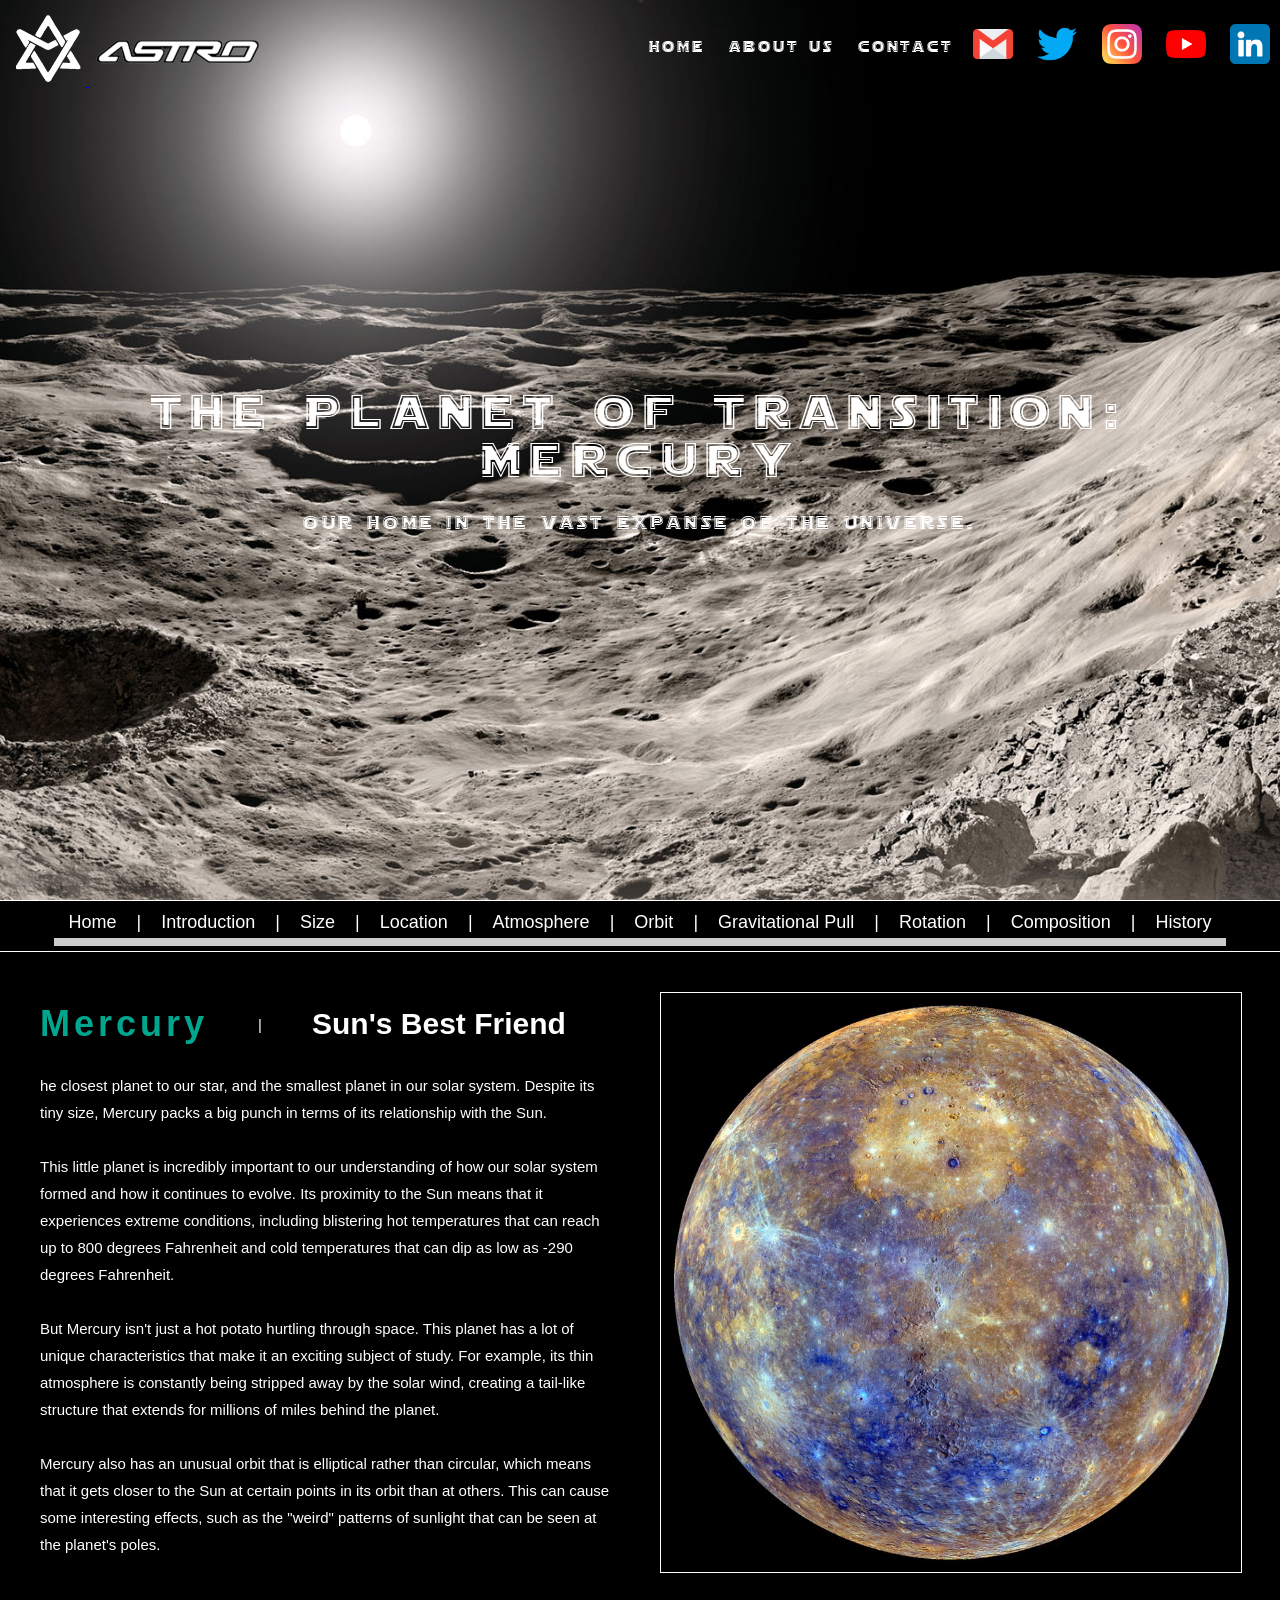
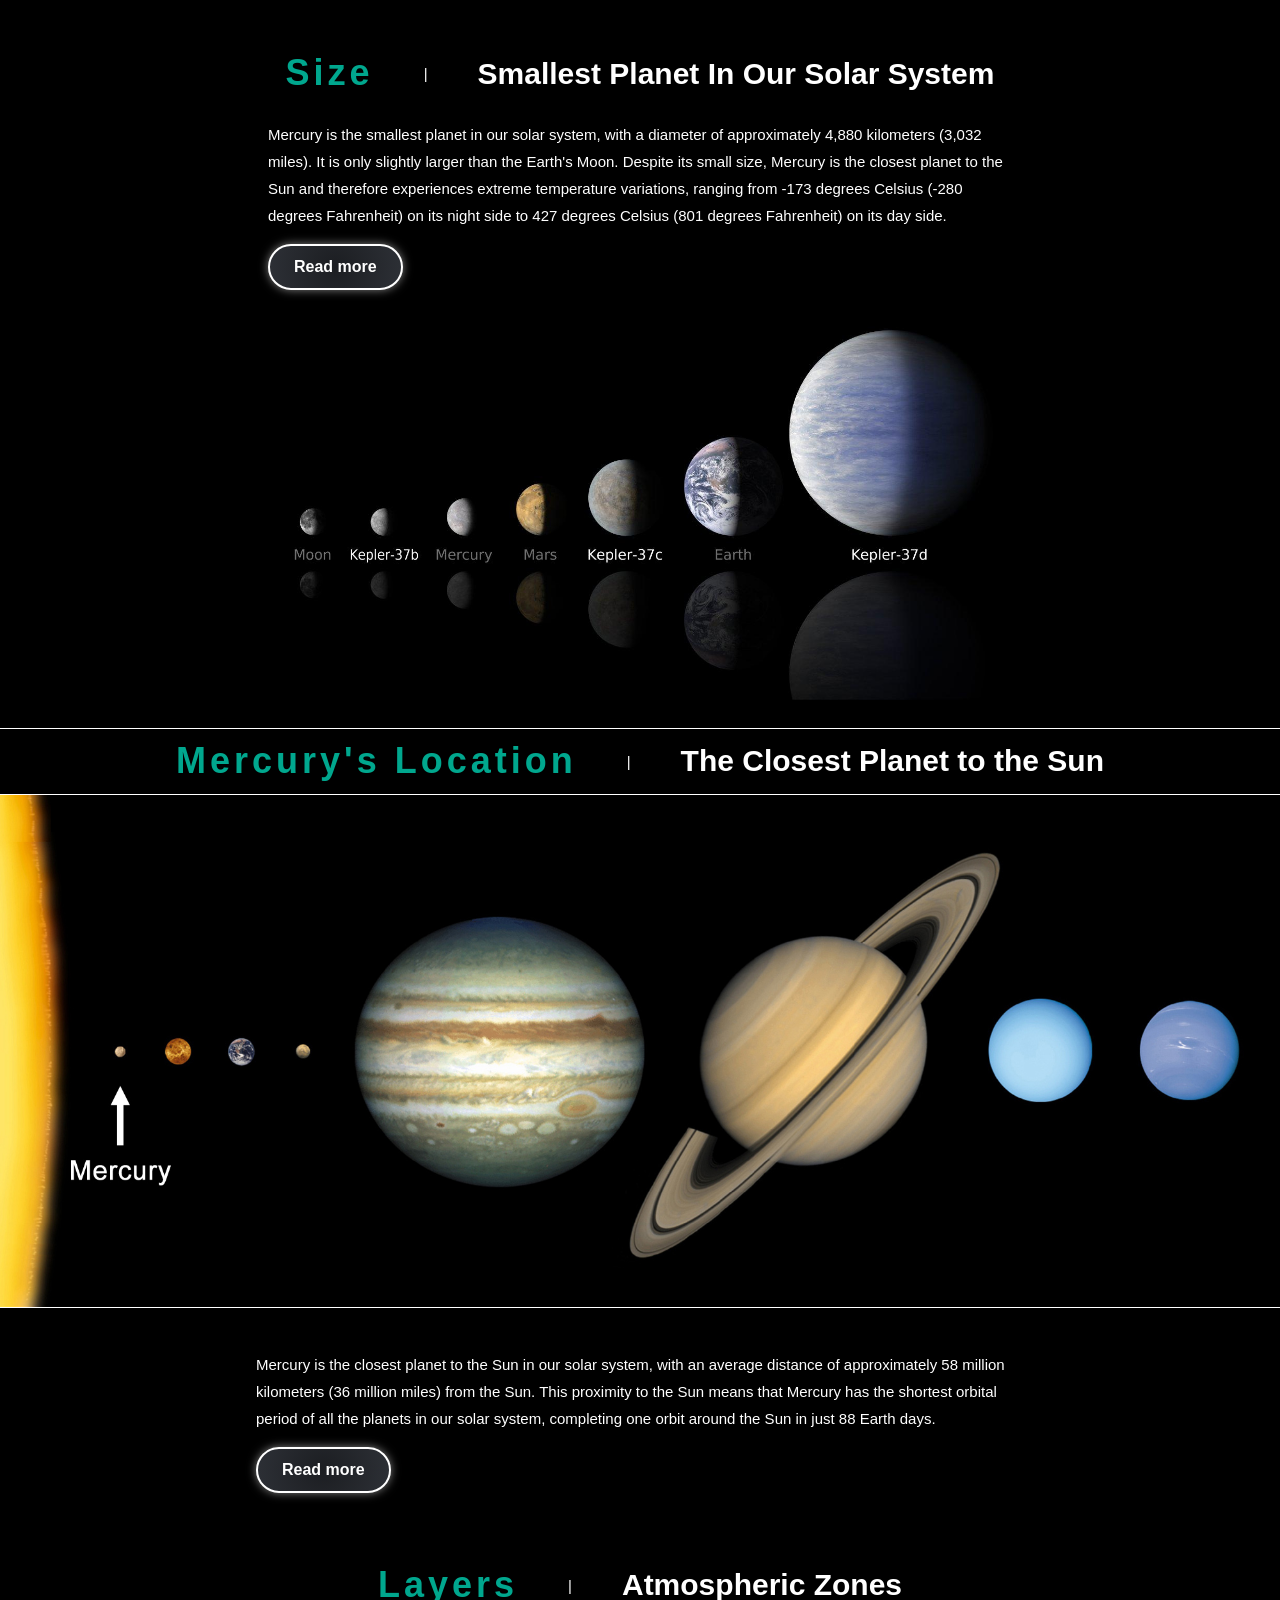
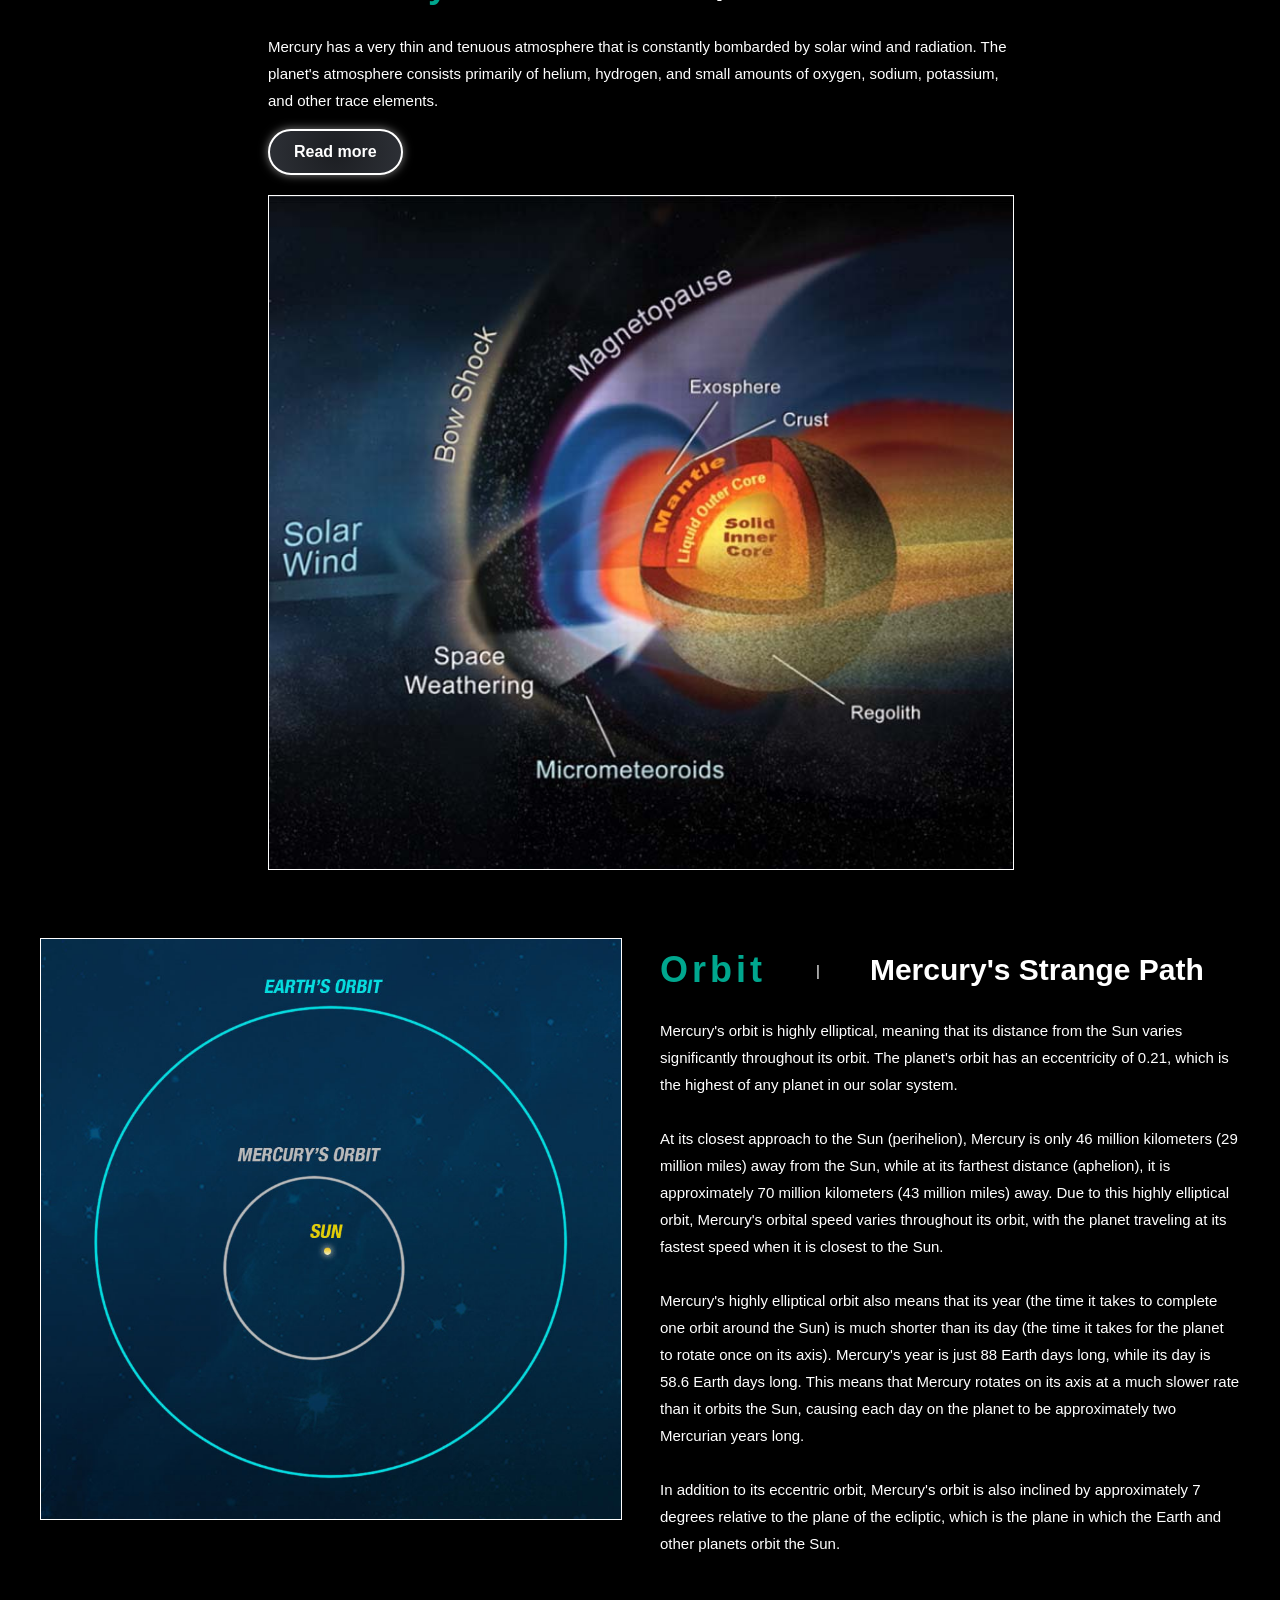
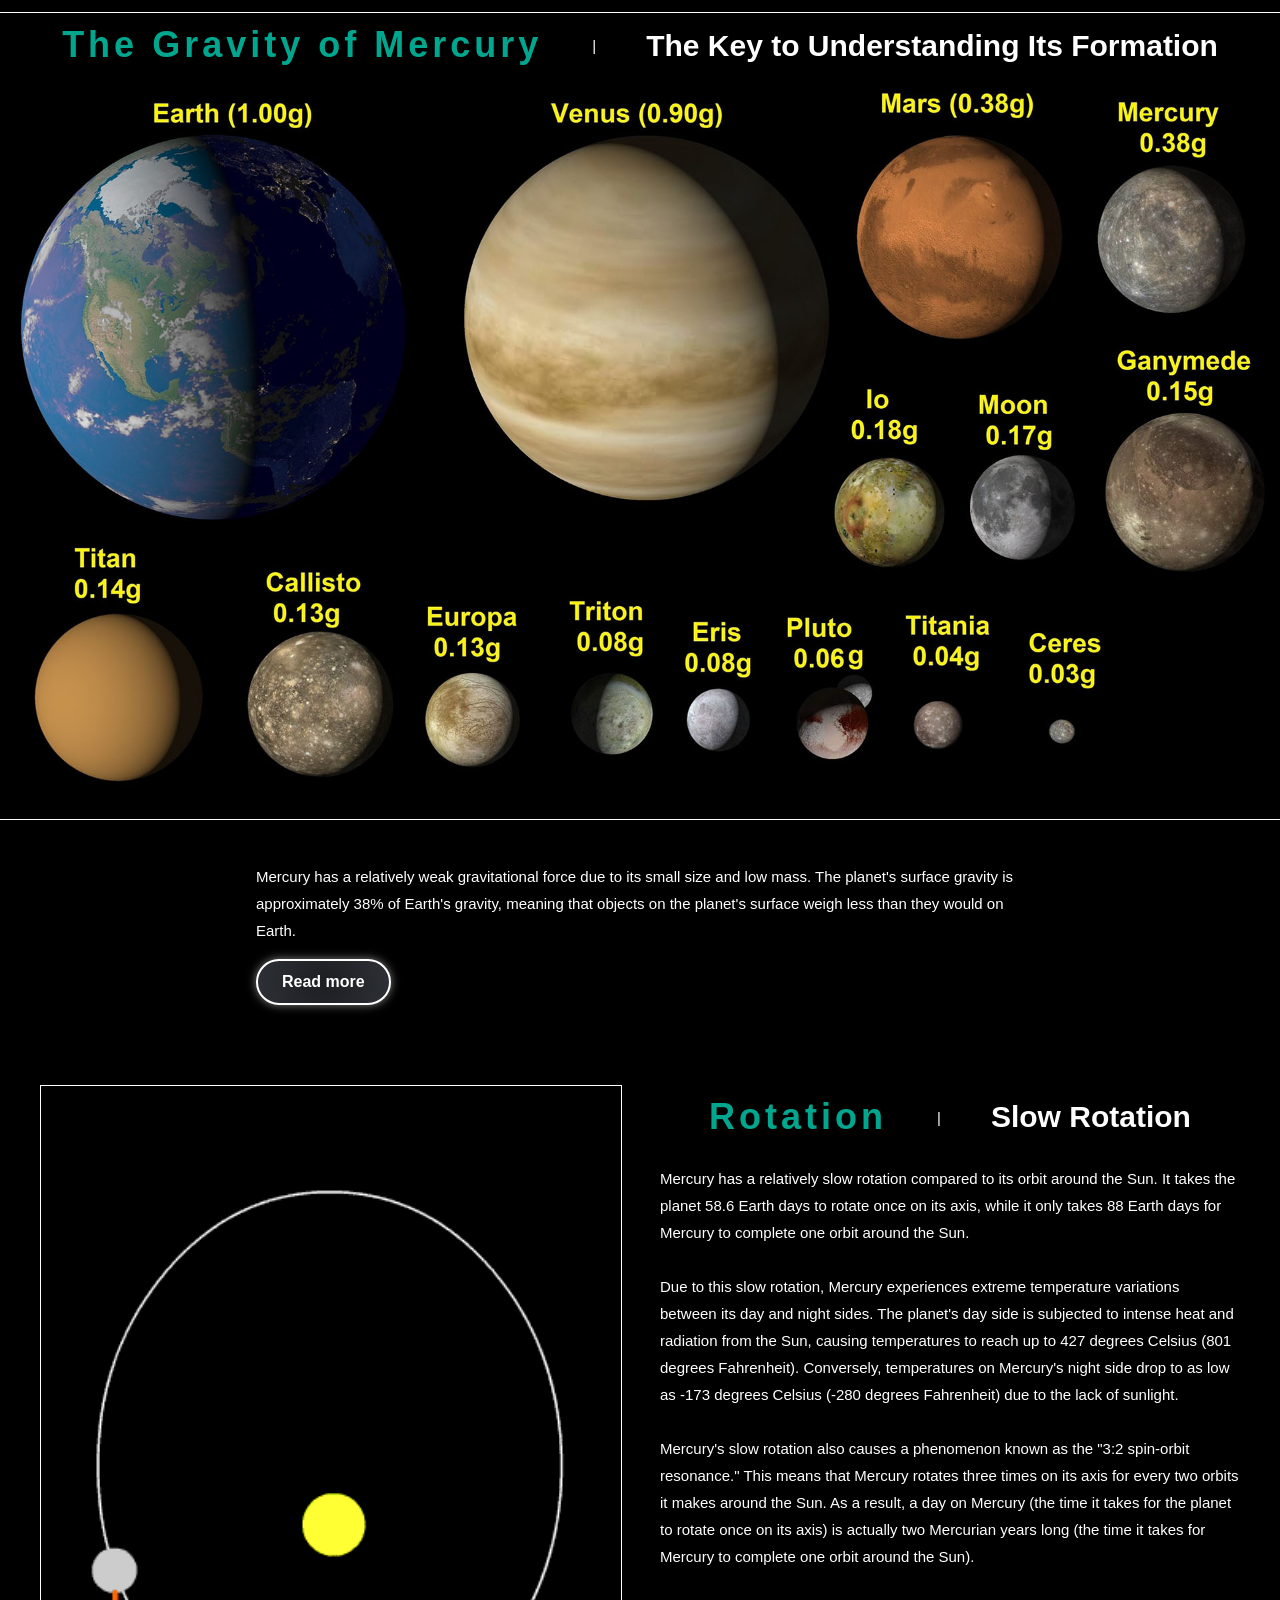
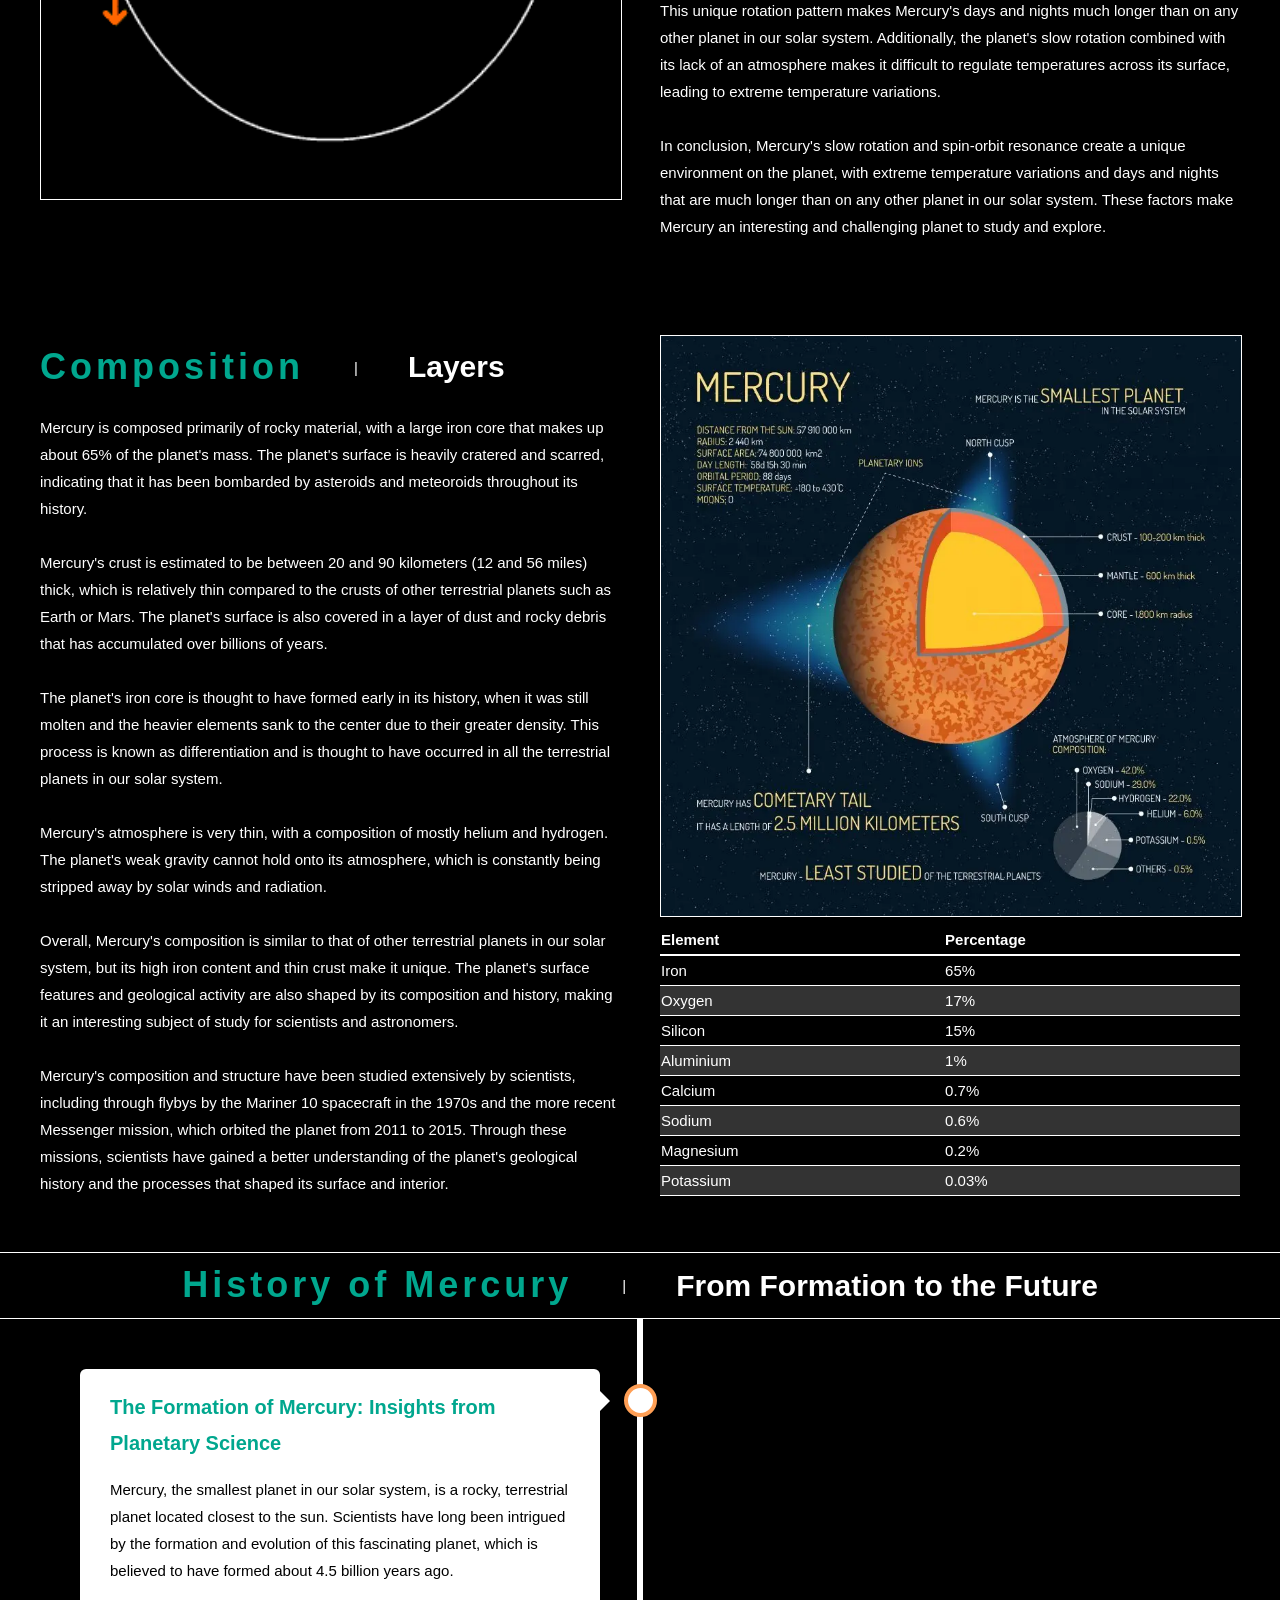
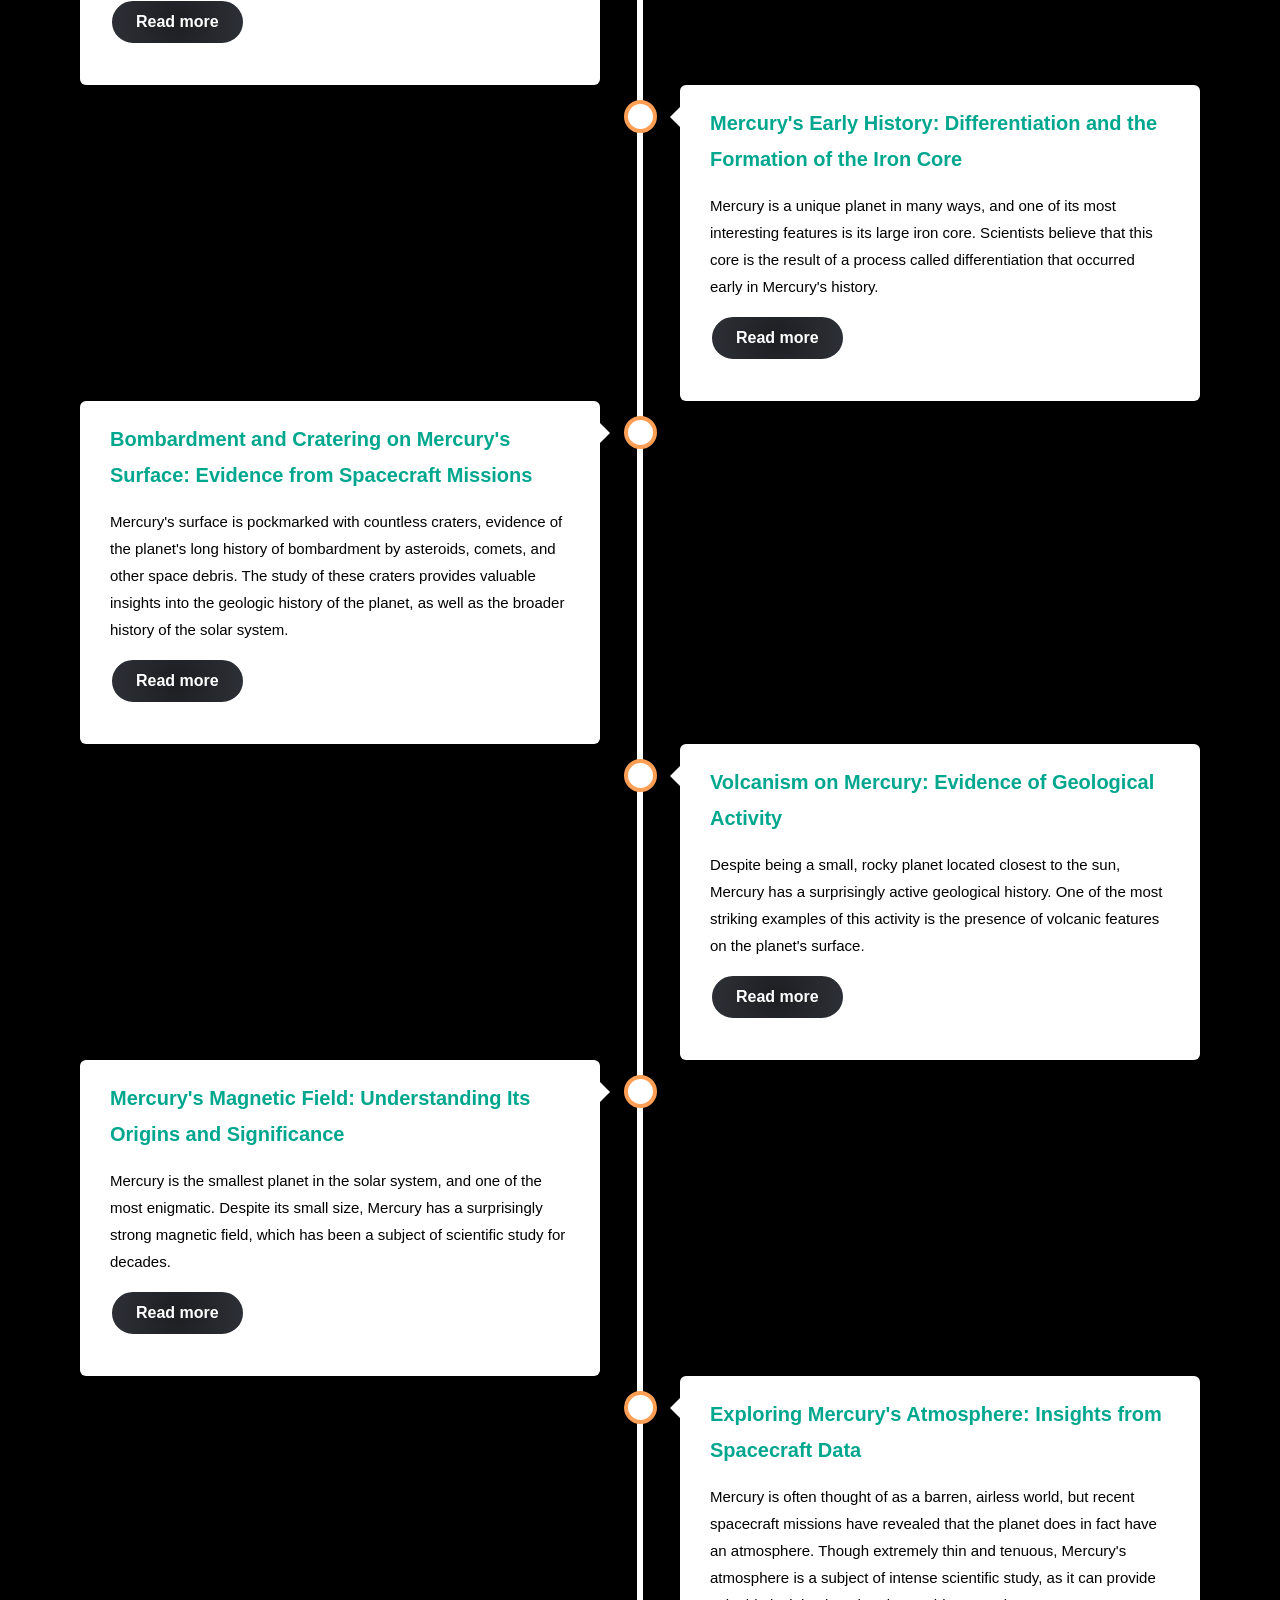
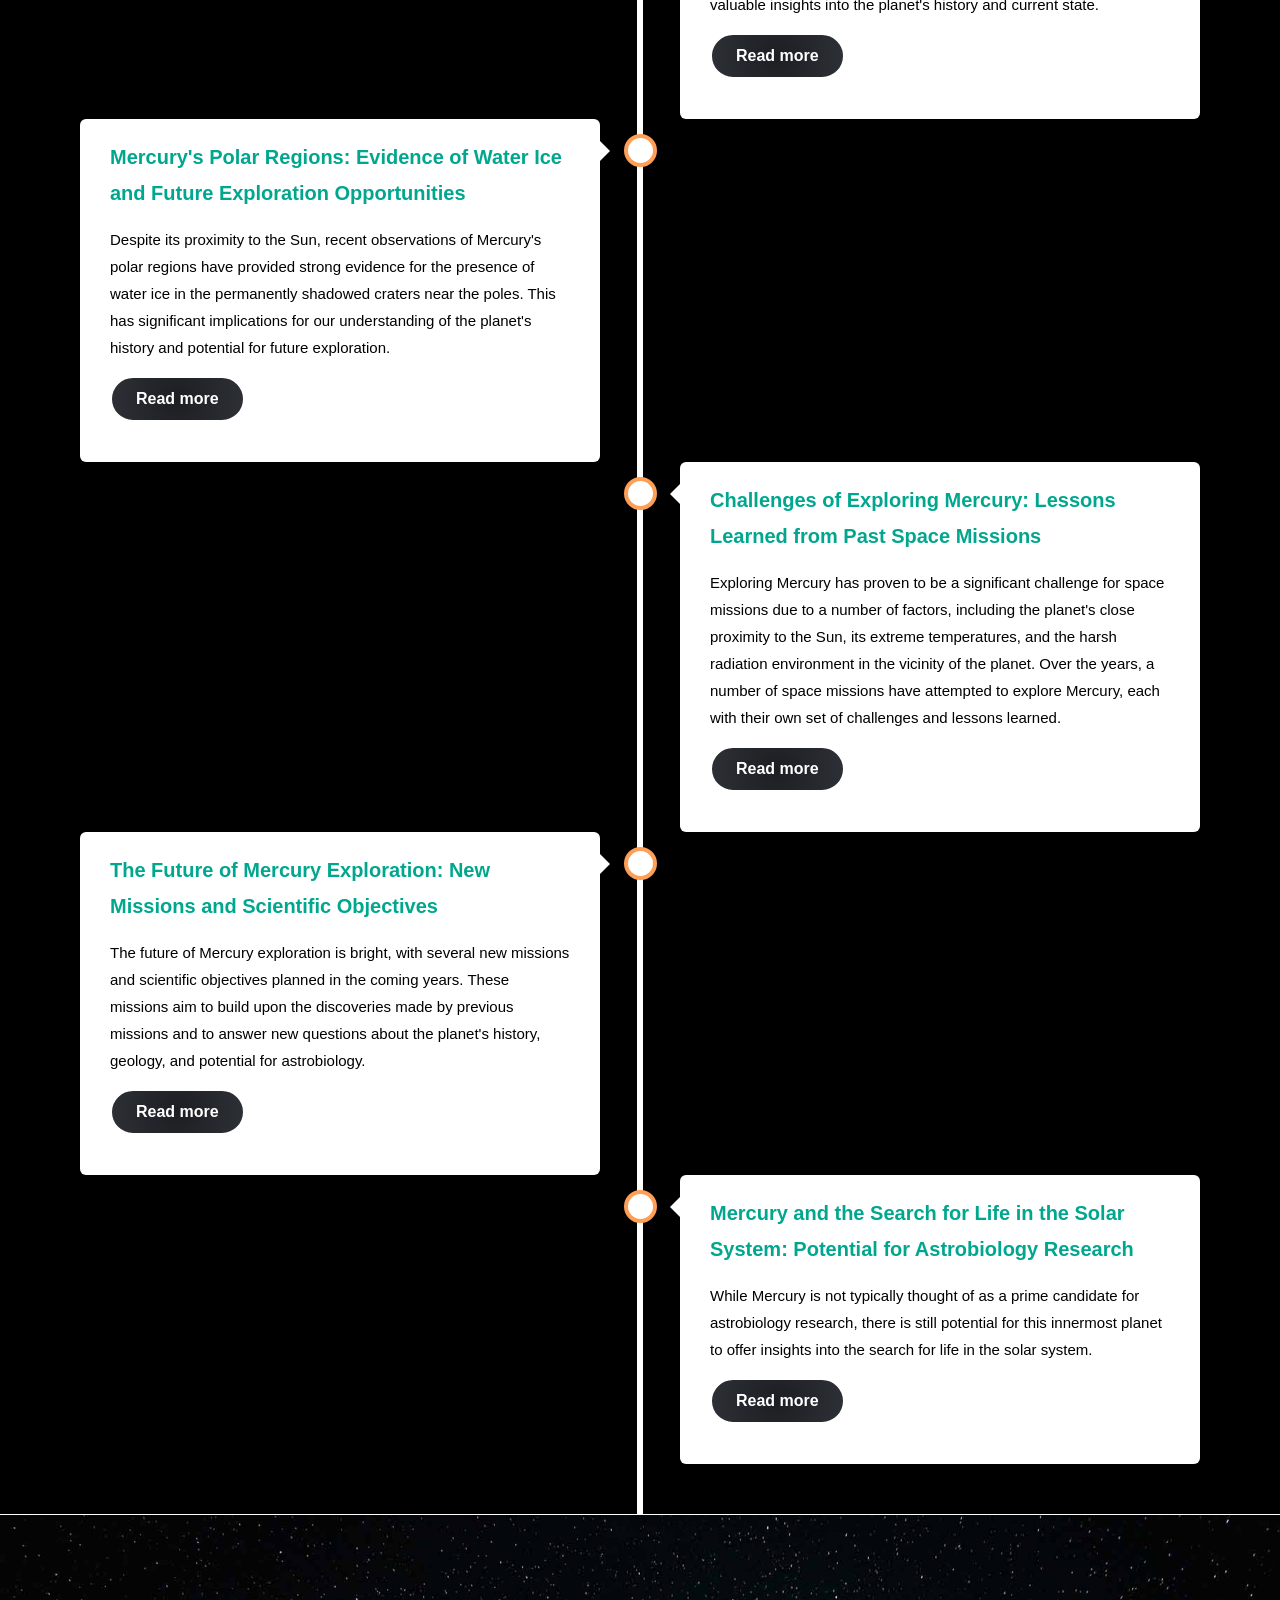
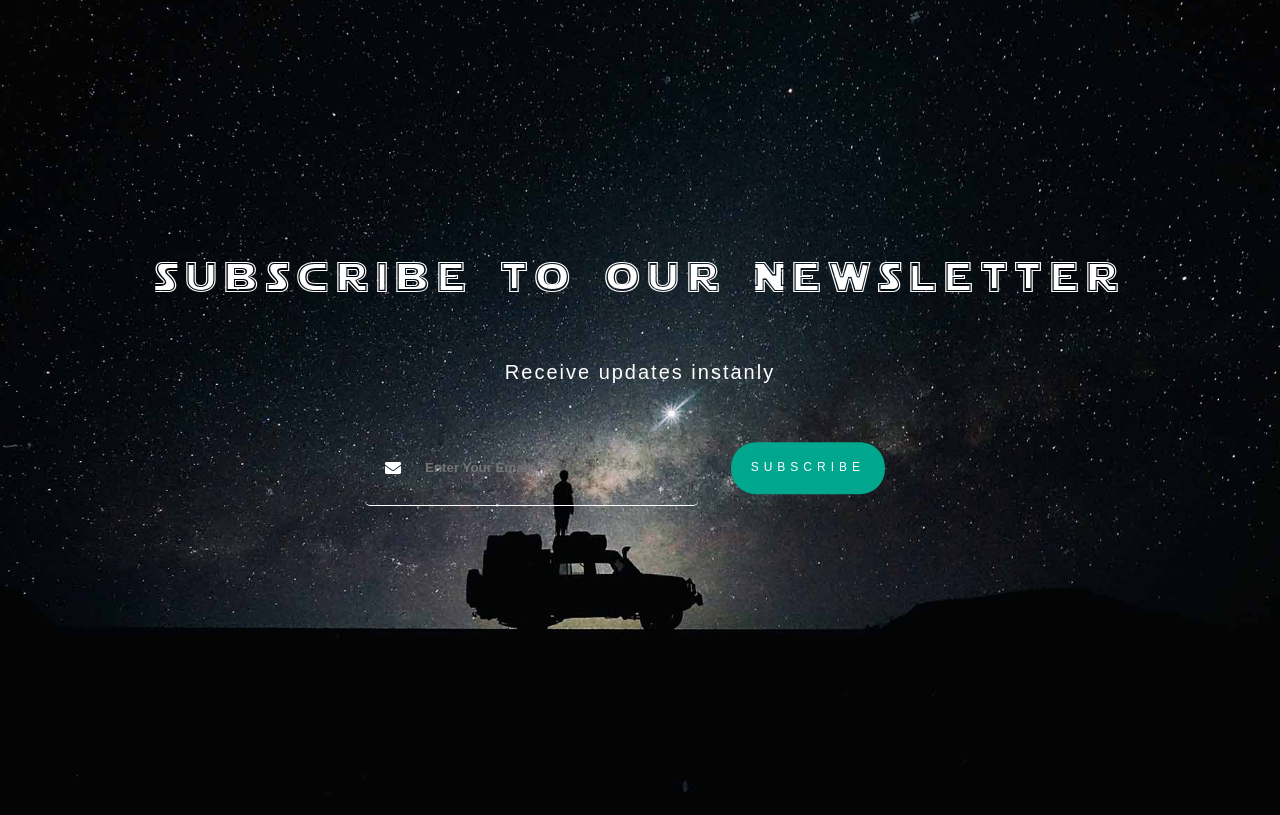
<file: Htmls/Mercury.html>
<!DOCTYPE html>
<html lang="en">
    <head>
        <!-- Title-->
        <title>Our Solar System</title>
        <!-- This meta tag specifies the character encoding for the HTML document -->
        <meta charset="UTF-8">
        <!-- This meta tag specifies the author of the webpage -->
        <meta name="author" content="Erik Rhodin Claesson">
        <!-- This meta tag provides a brief description of the webpage for search engines -->
        <meta name="description" content="Astro is a pioneering company that specializes in the exploration of the solar system. Their website is a one-stop destination for all things related to space exploration and the wonders of the cosmos. From the latest discoveries about our neighboring planets to cutting-edge research on the origins of the universe, Astro's website offers a wealth of information and resources for space enthusiasts of all levels.">
        <!-- This meta tag provides a list of keywords that describe the content of the webpage -->
        <meta name="keywords" content="Astro, solar system, space exploration, cosmos, neighboring planets, discoveries, cutting-edge research, origins of the universe, space enthusiasts, information, resources, planet data, light pollution, astronomy, science, space technology, space missions, space science, planet exploration, telescopes, space telescopes, space discoveries, extraterrestrial life, space news, space education, space events, rocket science, space missions, NASA, ESA, JAXA, space probes, space travel, space programs, space history, space research, space discoveries, celestial objects, solar system objects, planetary science, space imaging, space simulations, space visualization, space facts, space phenomena, space exploration missions, space colonization, space engineering, space technology advancements, space conferences, space outreach, space apps, space industry">
        <!-- This meta tag sets the viewport to ensure that the webpage is displayed properly on mobile devices -->
        <meta name="viewport" content="width=device-width, initial-scale=1.0">
        <!-- These meta tags are used by social media platforms when the webpage is shared to specify the title, description, image and URL for the shared content -->
        <meta property="og:title" content="Our Solar System">
        <meta property="og:description" content="Astro is a pioneering company that specializes in the exploration of the solar system. Their website is a one-stop destination for all things related to space exploration and the wonders of the cosmos. From the latest discoveries about our neighboring planets to cutting-edge research on the origins of the universe, Astro's website offers a wealth of information and resources for space enthusiasts of all levels.">
        <meta property="og:image" content="https://img.freepik.com/free-vector/solar-system-science-education_1308-89626.jpg?w=2000">
        <meta property="og:url" content="http://astro.com/">
        <!-- Css Links -->
        <link rel="stylesheet" href="../Css/StickyNavigation.css">
        <link rel="stylesheet" href="../Css/CustomScrollBar.css">
        <link rel="stylesheet" href="../Css/TopNavigation.css">
        <link rel="stylesheet" href="../Css/NavbarSmaller.css">
        <link rel="stylesheet" href="../Css/GeneralStyle.css"> 
        <link rel="stylesheet" href="../Css/ProgressBar.css"> 
        <link rel="stylesheet" href="../Css/Newsletter.css"> 
        <link rel="stylesheet" href="../Css/BackToTop.css"> 
        <link rel="stylesheet" href="../Css/FactsPage.css"> 
        <link rel="stylesheet" href="../Css/TimeLine.css">
        <link rel="stylesheet" href="../Css/Readmore.css">
        <link rel="stylesheet" href="../Css/FadeInUp.css">  
        <link rel="stylesheet" href="../Css/Socials.css"> 
        <!-- Script Links -->
        <script src="https://code.jquery.com/jquery-3.6.0.min.js"></script>
        <!-- Other Links -->
        <link rel="icon" href="../Pictures/solar-system.png">
        <style>
            .header {
                background-image: url("../Pictures/Mercury/mercurybg.jpg");
            }
        </style>
    </head>
    <body>
        <button onclick="topFunction()" id="myBtn" title="Go to top">Top</button>
        <!-- Top Header -->
        <div class="header" id="Home">
            <div class="textbox">
                <h1 class="Showinstant">The Planet of Transition: Mercury</h1>
                <div class="overtext">
                    <p class="Showinstant">our home in the vast expanse of the universe.</p>
                </div>
            </div>
            <div class="social-icons">
                <a href="mailto:example@gmail.com" target="_blank" class="icon gmail"></a>
                <a href="https://twitter.com/example" target="_blank" class="icon twitter"></a>
                <a href="https://instagram.com/example" target="_blank" class="icon instagram"></a>
                <a href="https://youtube.com/channel/UCdXh9gKzDo6H_2q3oPW6Gzw" target="_blank" class="icon youtube"></a>
                <a href="https://linkedin.com/in/example" target="_blank" class="icon linkedin"></a>
            </div>
            <div class="topnavigation">
                <a href="Main.html">Home</a>
                <a href="AboutUs.html">About us</a>
                <a href="ContactUs.html">Contact</a>
            </div>
            <div class="TopLinks">
                <!-- Logo Picture --> 
                <a href="Main.html">
                    <img src="../Pictures/AstroLogo.png" width="75" height="75" alt="Company logo that looks like davids star from the jewish belief" class="Showinstant">
                </a>
                
                <!-- Logo Text -->
                <a href="AboutUs.html">
                    <img src="../Pictures/TextLogo.png" width="175" height="75" alt="Text beside logo saying Astro" class="Showinstant">
                </a>
            </div>
        </div>
        <nav>
            <div class="nav-container">
                <a class="nav-link" href="#Home">Home</a>
                <span class="SpacerLine">|</span>
                <a class="nav-link" href="#Introduction">Introduction</a>
                <span class="SpacerLine">|</span>
                <a class="nav-link" href="#Size">Size</a>
                <span class="SpacerLine">|</span>
                <a class="nav-link" href="#Location">Location</a>
                <span class="SpacerLine">|</span>
                <a class="nav-link" href="#Atmosphere">Atmosphere</a>
                <span class="SpacerLine">|</span>
                <a class="nav-link" href="#Orbit">Orbit</a>
                <span class="SpacerLine">|</span>
                <a class="nav-link" href="#GravitationalPull">Gravitational Pull</a>
                <span class="SpacerLine">|</span>
                <a class="nav-link" href="#Rotation">Rotation</a>
                <span class="SpacerLine">|</span>
                <a class="nav-link" href="#Composition">Composition</a>
                <span class="SpacerLine">|</span>
                <a class="nav-link" href="#History">History</a>
                <div class="progress-container">
                    <div class="progress-bar" id="myBar"></div>
                </div>  
            </div>
          </nav> 
          <div id="myNav-for-mobile" class="overlay-for-mobile">
            <a href="javascript:void(0)" class="closebtn-for-mobile" onclick="closeNav()">&times;</a>
            <div class="overlay-content-for-mobile">
                <a class="nav-link" href="#Home">Home</a>
                <span class="SpacerLine">|</span>
                <a class="nav-link" href="#Introduction">Introduction</a>
                <span class="SpacerLine">|</span>
                <a class="nav-link" href="#Size">Size</a>
                <span class="SpacerLine">|</span>
                <a class="nav-link" href="#Location">Location</a>
                <span class="SpacerLine">|</span>
                <a class="nav-link" href="#Atmosphere">Atmosphere</a>
                <span class="SpacerLine">|</span>
                <a class="nav-link" href="#Orbit">Orbit</a>
                <span class="SpacerLine">|</span>
                <a class="nav-link" href="#GravitationalPull">Gravitational Pull</a>
                <span class="SpacerLine">|</span>
                <a class="nav-link" href="#Rotation">Rotation</a>
                <span class="SpacerLine">|</span>
                <a class="nav-link" href="#Composition">Composition</a>
                <span class="SpacerLine">|</span>
                <a class="nav-link" href="#History">History</a>
            </div>
        </div>
        <div id="navbut">
            <span onclick="openNav()">open Navigation</span>
        </div>
        <div class="FirstContainer" id="Introduction">
            <div class="FirstBoxLeft">
                <div class="FirstBoxHeaders">
                    <h5>Mercury</h5>
                    <span class="SpacerLine" style="padding-left: 50px; padding-right: 50px;">|</span>
                    <h2>Sun's Best Friend</h2>
                </div>
                <p>he closest planet to our star, and the smallest planet in our solar system. Despite its tiny size, Mercury packs a big punch in terms of its relationship with the Sun.
                <br><br>
                This little planet is incredibly important to our understanding of how our solar system formed and how it continues to evolve. Its proximity to the Sun means that it experiences extreme conditions, including blistering hot temperatures that can reach up to 800 degrees Fahrenheit and cold temperatures that can dip as low as -290 degrees Fahrenheit.
                <br><br>
                But Mercury isn't just a hot potato hurtling through space. This planet has a lot of unique characteristics that make it an exciting subject of study. For example, its thin atmosphere is constantly being stripped away by the solar wind, creating a tail-like structure that extends for millions of miles behind the planet.
                <br><br>
                Mercury also has an unusual orbit that is elliptical rather than circular, which means that it gets closer to the Sun at certain points in its orbit than at others. This can cause some interesting effects, such as the "weird" patterns of sunlight that can be seen at the planet's poles.
               </p>
            </div>
            <div class="FirstBoxRight">
                <img src="../Pictures/Mercury/mercury.jpg" alt="Picture of planet mercury" >
            </div>
        </div>        
        <div class="SecondContainer" id="Size">
            <div class="SecondBox">
                <div class="SecondBoxHeaders">
                    <h5>Size</h5>
                    <span class="SpacerLine" style="padding-left: 50px; padding-right: 50px;">|</span>
                    <h2>Smallest Planet In Our Solar System</h2>
                </div>
                <p>
                    Mercury is the smallest planet in our solar system, with a diameter of approximately 4,880 kilometers (3,032 miles). It is only slightly larger than the Earth's Moon. Despite its small size, Mercury is the closest planet to the Sun and therefore experiences extreme temperature variations, ranging from -173 degrees Celsius (-280 degrees Fahrenheit) on its night side to 427 degrees Celsius (801 degrees Fahrenheit) on its day side.
                    <span class="dots"></span><span class="more"><br><br>
                    Mercury's small size and high density suggest that it has a large metallic core relative to its mantle and crust. Scientists believe that the core makes up about 60% of Mercury's total mass. Due to its small size, Mercury has a lower gravitational pull compared to Earth, making it challenging for spacecraft to orbit and land on its surface.
                    <br><br>
                    Despite its small size, Mercury has a complex geological history, with evidence of past volcanic activity, tectonic activity, and impact craters. The planet's surface is heavily cratered, indicating that it has experienced a high level of meteorite impacts throughout its history. Mercury's surface also shows evidence of ancient lava flows, indicating that volcanic activity occurred in the past. The planet's tectonic activity has created numerous cliffs and scarps, with some reaching heights of over a kilometer.
                    <br><br>
                    Overall, Mercury's small size has played a significant role in shaping its geology and atmosphere, and its proximity to the Sun has made it a fascinating object of study for scientists.
                </span></p>
                <button onclick="readMoreFunction(this)" class="read-more" style=" margin-bottom: 20px;">Read more</button>
            </div>
            <div class="SecondBox">
                <img src="../Pictures/Mercury/size.jpg" alt="Size of mercury compared to exoplanets, the moon, mars and earth">
            </div>
        </div>
        <div class="ThirdContainer" id="Location">
            <div class="ThirdBoxHeaders" style="border-bottom: 1px solid white;">
                <h5>Mercury's Location</h5>
                <span class="SpacerLine" style="padding-left: 50px; padding-right: 50px;">|</span>
                <h2>The Closest Planet to the Sun</h2>
            </div>
            <div class="ThirdBottomBox">
                <img src="../Pictures/Mercury/location.jpg" alt="Picture showing that mercury is the closest planet to the sun">
            </div>
            <div class="ThirdTopBox">
                <p>
                    Mercury is the closest planet to the Sun in our solar system, with an average distance of approximately 58 million kilometers (36 million miles) from the Sun. This proximity to the Sun means that Mercury has the shortest orbital period of all the planets in our solar system, completing one orbit around the Sun in just 88 Earth days.
                    <span class="dots"></span><span class="more"><br><br>
                    Despite its proximity to the Sun, Mercury's location is not fixed in the sky. Like all planets, Mercury's position in the sky changes over time due to its orbital motion around the Sun. This motion, combined with Earth's own orbital motion, creates a cycle of superior conjunctions (when Mercury is on the opposite side of the Sun from Earth) and inferior conjunctions (when Mercury is between the Sun and Earth).
                    <br><br>
                    Mercury's orbital path is also highly elliptical, with its closest approach to the Sun (perihelion) at a distance of only 46 million kilometers (29 million miles) and its farthest distance (aphelion) at a distance of 70 million kilometers (43 million miles). This highly elliptical orbit causes significant temperature variations on Mercury's surface, with the planet experiencing extreme heat on its day side and extreme cold on its night side.
                    <br><br>
                    In conclusion, Mercury's location as the closest planet to the Sun and its highly elliptical orbit have significant implications for its climate, geology, and overall characteristics as a planet.
                </span></p>
                <button onclick="readMoreFunction(this)" class="read-more" style=" margin-bottom: 20px;">Read more</button>
            </div>
        </div>
        <div class="SecondContainer" id="Atmosphere">
            <div class="SecondBox">
                <div class="SecondBoxHeaders">
                    <h5>Layers</h5>
                    <span class="SpacerLine" style="padding-left: 50px; padding-right: 50px;">|</span>
                    <h2>Atmospheric Zones</h2>
                </div>
                <p>Mercury has a very thin and tenuous atmosphere that is constantly bombarded by solar wind and radiation. The planet's atmosphere consists primarily of helium, hydrogen, and small amounts of oxygen, sodium, potassium, and other trace elements.
                <span class="dots"></span><span class="more"><br><br>
                Due to its close proximity to the Sun, Mercury's atmosphere is constantly being stripped away by solar radiation and solar winds. These processes cause the planet's atmosphere to be continuously replenished by the release of gases from its surface, as well as by the occasional impacts of comets and meteoroids.
                <br><br>
                Mercury's thin atmosphere means that the planet has no significant weather patterns or clouds. However, the planet's surface experiences significant temperature variations due to its proximity to the Sun, with temperatures on its day side reaching up to 427 degrees Celsius (801 degrees Fahrenheit) and temperatures on its night side dropping to -173 degrees Celsius (-280 degrees Fahrenheit).
                <br><br>
                In summary, Mercury's atmosphere is extremely thin and is constantly being stripped away by solar radiation and winds. The planet's lack of significant weather patterns or clouds, combined with its extreme temperature variations, make it a challenging environment for exploration and study.
                </span></p>
            <button onclick="readMoreFunction(this)" class="read-more" style=" margin-bottom: 20px;">Read more</button>
            </div>
            <div class="SecondBox">
                <img src="../Pictures/Mercury/dont.jpg" alt="Picture showing partly mercurys atmosphere but also how the magnetopause acts against solar winds" style="border: 1px solid white;">
            </div>
        </div>     
        <div class="FirstContainer" id="Orbit">
            <div class="FirstBoxLeft">
                <img src="../Pictures/Mercury/orbit.jpg" alt="Showing mercurys orbit around the sun compared to earth">
            </div>
            <div class="FirstBoxRight">
                <div class="FirstBoxHeaders">
                    <h5>Orbit</h5>
                    <span class="SpacerLine" style="padding-left: 50px; padding-right: 50px;">|</span>
                    <h2>Mercury's Strange Path</h2>
                </div>
                <p>
                    Mercury's orbit is highly elliptical, meaning that its distance from the Sun varies significantly throughout its orbit. The planet's orbit has an eccentricity of 0.21, which is the highest of any planet in our solar system.
                    <br><br>
                    At its closest approach to the Sun (perihelion), Mercury is only 46 million kilometers (29 million miles) away from the Sun, while at its farthest distance (aphelion), it is approximately 70 million kilometers (43 million miles) away. Due to this highly elliptical orbit, Mercury's orbital speed varies throughout its orbit, with the planet traveling at its fastest speed when it is closest to the Sun.
                    <br><br>
                    Mercury's highly elliptical orbit also means that its year (the time it takes to complete one orbit around the Sun) is much shorter than its day (the time it takes for the planet to rotate once on its axis). Mercury's year is just 88 Earth days long, while its day is 58.6 Earth days long. This means that Mercury rotates on its axis at a much slower rate than it orbits the Sun, causing each day on the planet to be approximately two Mercurian years long.
                    <br><br>
                    In addition to its eccentric orbit, Mercury's orbit is also inclined by approximately 7 degrees relative to the plane of the ecliptic, which is the plane in which the Earth and other planets orbit the Sun. 
                </p>
            </div>
        </div>
        <div class="ThirdContainer" id="GravitationalPull">
            <div class="ThirdBoxHeaders">
                <h5>The Gravity of Mercury</h5>
                <span class="SpacerLine" style="padding-left: 50px; padding-right: 50px;">|</span>
                <h2>The Key to Understanding Its Formation</h2>
            </div>
            <div class="ThirdBottomBox">
                <img src="../Pictures/Mercury/gravity.jpg" alt="Showing how much 1g on earth would weigh on mercury, 0.38g">
            </div>
            <div class="ThirdTopBox">
                <p>
                    Mercury has a relatively weak gravitational force due to its small size and low mass. The planet's surface gravity is approximately 38% of Earth's gravity, meaning that objects on the planet's surface weigh less than they would on Earth.
                    <span class="dots"></span><span class="more"><br><br>
                    Mercury's weak gravitational force also affects its atmosphere, which is constantly being stripped away by solar radiation and winds. The planet's low mass and gravity cannot hold onto its atmosphere, causing it to be continuously replenished by the release of gases from its surface.
                    <br><br>
                    Despite its weak gravitational force, Mercury's gravity is still strong enough to affect the orbits of other objects in its vicinity. For example, Mercury's gravity can perturb the orbits of comets and asteroids that pass by the planet, potentially causing them to collide with Mercury or other planets in our solar system.
                    <br><br>
                    Mercury's gravitational force also plays a role in the planet's geological activity, which includes features such as scarps, ridges, and craters. The planet's weak gravity causes the crust to contract as it cools, creating cliffs and ridges on its surface. The impacts of meteoroids and asteroids also cause craters to form on Mercury's surface, which are preserved due to the lack of weathering and erosion on the planet.
                    <br><br>
                    In summary, while Mercury's weak gravitational force limits the size of its atmosphere and affects its geological activity, it is still strong enough to affect the orbits of other objects in its vicinity. The planet's unique characteristics make it an interesting subject of study for astronomers and planetary scientists.
                </span></p>
                <button onclick="readMoreFunction(this)" class="read-more" style=" margin-bottom: 20px;">Read more</button>
            </div>
        </div>
        <div class="FirstContainer" id="Rotation">
            <div class="FirstBoxLeft">
                <img src="../Pictures/Mercury/rotation.gif" alt="A gif video showing the rotation of mercury around its axis" style="border: 1px solid white;">
            </div>
            <div class="FirstBoxRight">
                <div class="SecondBoxHeaders">
                    <h5>Rotation</h5>
                    <span class="SpacerLine" style="padding-left: 50px; padding-right: 50px;">|</span>
                    <h2>Slow Rotation</h2>
                </div>
                <p>
                    Mercury has a relatively slow rotation compared to its orbit around the Sun. It takes the planet 58.6 Earth days to rotate once on its axis, while it only takes 88 Earth days for Mercury to complete one orbit around the Sun.
                    <br><br>
                    Due to this slow rotation, Mercury experiences extreme temperature variations between its day and night sides. The planet's day side is subjected to intense heat and radiation from the Sun, causing temperatures to reach up to 427 degrees Celsius (801 degrees Fahrenheit). Conversely, temperatures on Mercury's night side drop to as low as -173 degrees Celsius (-280 degrees Fahrenheit) due to the lack of sunlight.
                    <br><br>
                    Mercury's slow rotation also causes a phenomenon known as the "3:2 spin-orbit resonance." This means that Mercury rotates three times on its axis for every two orbits it makes around the Sun. As a result, a day on Mercury (the time it takes for the planet to rotate once on its axis) is actually two Mercurian years long (the time it takes for Mercury to complete one orbit around the Sun).
                    <br><br>
                    This unique rotation pattern makes Mercury's days and nights much longer than on any other planet in our solar system. Additionally, the planet's slow rotation combined with its lack of an atmosphere makes it difficult to regulate temperatures across its surface, leading to extreme temperature variations.
                    <br><br>
                    In conclusion, Mercury's slow rotation and spin-orbit resonance create a unique environment on the planet, with extreme temperature variations and days and nights that are much longer than on any other planet in our solar system. These factors make Mercury an interesting and challenging planet to study and explore.
                </p>
            </div>
        </div>
        <div class="FirstContainer" id="Composition">
            <div class="FirstBoxLeft">
                <div class="FirstBoxHeaders">
                    <h5>Composition</h5>
                    <span class="SpacerLine" style="padding-left: 50px; padding-right: 50px;">|</span>
                    <h2>Layers</h2>
                </div>
                <p>Mercury is composed primarily of rocky material, with a large iron core that makes up about 65% of the planet's mass. The planet's surface is heavily cratered and scarred, indicating that it has been bombarded by asteroids and meteoroids throughout its history.
                <br><br>
                Mercury's crust is estimated to be between 20 and 90 kilometers (12 and 56 miles) thick, which is relatively thin compared to the crusts of other terrestrial planets such as Earth or Mars. The planet's surface is also covered in a layer of dust and rocky debris that has accumulated over billions of years.
                <br><br>
                The planet's iron core is thought to have formed early in its history, when it was still molten and the heavier elements sank to the center due to their greater density. This process is known as differentiation and is thought to have occurred in all the terrestrial planets in our solar system.
                <br><br>
                Mercury's atmosphere is very thin, with a composition of mostly helium and hydrogen. The planet's weak gravity cannot hold onto its atmosphere, which is constantly being stripped away by solar winds and radiation.
                <br><br>
                Overall, Mercury's composition is similar to that of other terrestrial planets in our solar system, but its high iron content and thin crust make it unique. The planet's surface features and geological activity are also shaped by its composition and history, making it an interesting subject of study for scientists and astronomers.
                <br><br>
                Mercury's composition and structure have been studied extensively by scientists, including through flybys by the Mariner 10 spacecraft in the 1970s and the more recent Messenger mission, which orbited the planet from 2011 to 2015. Through these missions, scientists have gained a better understanding of the planet's geological history and the processes that shaped its surface and interior.</p>
            </div>
            <div class="FirstBoxRight">
                <img src="../Pictures/Mercury/compo.webp" alt="Picture showing the composition of the planet mercury" >
                <table>
                    <thead>
                        <tr>
                            <th>Element</th>
                            <th>Percentage</th>
                        </tr>
                    </thead>
                    <tbody>
                        <tr>
                            <td>Iron</td>
                            <td>65%</td>
                        </tr>
                        <tr>
                            <td>Oxygen</td>
                            <td>17%</td>
                        </tr>
                        <tr>
                            <td>Silicon</td>
                            <td>15%</td>
                        </tr>
                        <tr>
                            <td>Aluminium</td>
                            <td>1%</td>
                        </tr>
                        <tr>
                            <td>Calcium</td>
                            <td>0.7%</td>
                        </tr>
                        <tr>
                            <td>Sodium</td>
                            <td>0.6%</td>
                        </tr>
                        <tr>
                            <td>Magnesium</td>
                            <td>0.2%</td>
                        </tr>
                        <tr>
                            <td>Potassium</td>
                            <td>0.03%</td>
                        </tr>
                    </tbody>
                </table>
            </div>
        </div>     
        <div class="ThirdBoxHeaders" id="History">
            <h5>History of Mercury</h5>
            <span class="SpacerLine" style="padding-left: 50px; padding-right: 50px;">|</span>
            <h2>From Formation to the Future</h2>
        </div>
        <div class="Timeline-Box">
            <div class="timeline-timeline">
                <div class="container-timeline left-timeline">
                    <div class="content-timeline">
                    <h4>The Formation of Mercury: Insights from Planetary Science</h4>
                    <p>
                        Mercury, the smallest planet in our solar system, is a rocky, terrestrial planet located closest to the sun. Scientists have long been intrigued by the formation and evolution of this fascinating planet, which is believed to have formed about 4.5 billion years ago.
                        <span class="dots"></span><span class="more"><br><br>
                        Insights from planetary science have helped us understand how Mercury formed. The prevailing theory is that Mercury formed from the protoplanetary disk, a swirling cloud of gas and dust that surrounded the young sun. The protoplanetary disk contained all the building blocks that eventually formed the planets in our solar system.
                        <br><br>
                        According to this theory, Mercury formed through a process known as accretion. Dust particles collided and stuck together, gradually forming larger and larger bodies. Over time, these bodies merged to form protoplanets, which then collided and merged to form larger planets. Mercury likely formed through a series of collisions and mergers of smaller bodies, gradually growing in size until it reached its current state.
                        <br><br>
                        However, the formation of Mercury is still a topic of active research and debate. One alternative theory suggests that Mercury formed from the collision of two smaller planets. This would explain Mercury's high density and large iron core, which are unusual for a planet of its size.
                        <br><br>
                        By studying the composition, structure, and dynamics of Mercury, as well as the broader context of the solar system, planetary scientists continue to gain new insights into the formation and evolution of this intriguing planet.
                        </span>
                    </p>
                    <button onclick="readMoreFunction(this)" class="read-more">Read more</button>
                </div>
                </div>
                <div class="container-timeline right-timeline">
                    <div class="content-timeline">
                        <h4>Mercury's Early History: Differentiation and the Formation of the Iron Core</h4>
                        <p>
                            Mercury is a unique planet in many ways, and one of its most interesting features is its large iron core. Scientists believe that this core is the result of a process called differentiation that occurred early in Mercury's history.
                            <span class="dots"></span><span class="more"><br><br>
                            During the early stages of its formation, Mercury was a hot, molten mass of rock and metal. As the planet began to cool, heavier materials like iron sank towards its center, while lighter materials rose to the surface. This process is known as differentiation and is responsible for the layered structure of many of the rocky planets in our solar system.
                            <br><br>
                            On Mercury, differentiation was particularly intense due to the planet's small size and proximity to the sun. As a result, the planet's core makes up a greater proportion of its overall mass than any other planet in our solar system.
                            <br><br>
                            Scientists have used a variety of methods to study Mercury's core, including measurements of the planet's gravity and magnetic fields. These measurements have revealed that the core is not only large, but also has a complex structure.
                            <br><br>
                            Understanding the formation and structure of Mercury's core is important for a number of reasons. For one, it provides clues about the planet's early history and the processes that shaped it. Additionally, the unique properties of Mercury's core make it a valuable target for scientific study, particularly for researchers interested in the study of planetary formation and geophysics.
                            </span>
                        </p>
                        <button onclick="readMoreFunction(this)" id="myReadmoreBtn" class="read-more">Read more</button>
                    </div>
                </div>
                <div class="container-timeline left-timeline">
                    <div class="content-timeline">
                        <h4>Bombardment and Cratering on Mercury's Surface: Evidence from Spacecraft Missions</h4>
                        <p>
                            Mercury's surface is pockmarked with countless craters, evidence of the planet's long history of bombardment by asteroids, comets, and other space debris. The study of these craters provides valuable insights into the geologic history of the planet, as well as the broader history of the solar system.
                            <span class="dots"></span><span class="more"><br><br>
                            Over the past few decades, a number of spacecraft missions have been sent to Mercury to study its surface in detail. These missions have revealed that Mercury's surface is heavily cratered, with some craters measuring hundreds of kilometers in diameter.
                            <br><br>
                            One of the most prominent features of Mercury's surface is its extensive system of interlocking ridges, which are thought to be the result of the planet's contraction as it cooled. These ridges are often found in close proximity to large impact basins, suggesting a link between the planet's tectonic activity and its history of bombardment.
                            <br><br>
                            In addition to providing insights into Mercury's geologic history, the study of impact craters on the planet's surface can also help us understand the broader history of the solar system. By studying the distribution and frequency of craters on different bodies in the solar system, scientists can develop a more detailed picture of the processes that have shaped our corner of the universe over billions of years.
                            <br><br>
                            As our understanding of Mercury's surface continues to evolve, it is likely that we will uncover even more evidence of the planet's complex and fascinating geologic history.
                            </span>
                        </p>
                        <button onclick="readMoreFunction(this)" class="read-more">Read more</button>
                    </div>
                </div>
                <div class="container-timeline right-timeline">
                    <div class="content-timeline">
                        <h4>Volcanism on Mercury: Evidence of Geological Activity</h4>
                        <p>
                            Despite being a small, rocky planet located closest to the sun, Mercury has a surprisingly active geological history. One of the most striking examples of this activity is the presence of volcanic features on the planet's surface.
                            <span class="dots"></span><span class="more"><br><br>
                            The study of volcanic features on Mercury has been made possible by a number of spacecraft missions, including NASA's MESSENGER (MErcury Surface, Space ENvironment, GEochemistry, and Ranging) mission, which orbited the planet from 2011 to 2015.
                            <br><br>
                            One of the most notable volcanic features on Mercury is a large plain known as the Caloris Basin. This basin is thought to be the result of a massive impact event that occurred early in the planet's history, which triggered volcanic activity in the surrounding area. As a result, the Caloris Basin is surrounded by a ring of volcanic deposits, including lava flows and pyroclastic deposits.
                            <br><br>
                            In addition to the Caloris Basin, a number of other volcanic features have been identified on Mercury, including small shield volcanoes and fissure vents. The presence of these features suggests that volcanic activity has occurred on the planet throughout its history, and may still be ongoing today.
                            <br><br>
                            The study of volcanic features on Mercury is important for a number of reasons. For one, it provides valuable insights into the planet's geologic history and the processes that have shaped its surface over billions of years. Additionally, the study of volcanism on Mercury can help us better understand the broader history of the solar system, and the processes that drive geological activity on other planets and moons.
                            </span>
                        </p>
                        <button onclick="readMoreFunction(this)" class="read-more">Read more</button>
                    </div>
                </div>
                <div class="container-timeline left-timeline">
                    <div class="content-timeline">
                        <h4>Mercury's Magnetic Field: Understanding Its Origins and Significance</h4>
                        <p>
                            Mercury is the smallest planet in the solar system, and one of the most enigmatic. Despite its small size, Mercury has a surprisingly strong magnetic field, which has been a subject of scientific study for decades.
                            <span class="dots"></span><span class="more"><br><br>
                            The origins of Mercury's magnetic field are not yet fully understood, but scientists believe it may be related to the planet's core. Unlike other terrestrial planets like Earth, Mercury's core is thought to be composed primarily of iron, which is highly conductive and could generate a strong magnetic field through a process known as dynamo action.
                            <br><br>
                            The study of Mercury's magnetic field is important for a number of reasons. For one, it provides valuable insights into the planet's interior structure and composition, and the processes that have shaped it over billions of years. Additionally, the study of Mercury's magnetic field can help us better understand the broader dynamics of the solar system, including the interactions between the solar wind and the planetary magnetic fields.
                            <br><br>
                            Mercury's magnetic field is also significant from a practical standpoint, as it poses a significant challenge for spacecraft that visit the planet. The strong magnetic field can interfere with instruments and electronics, and can even cause spacecraft to become destabilized in some cases.
                            <br><br>
                            Despite the challenges posed by Mercury's magnetic field, scientists continue to study this enigmatic planet in an effort to better understand its origins, significance, and potential for further scientific exploration.
                            </span>
                        </p>
                        <button onclick="readMoreFunction(this)" class="read-more">Read more</button>
                    </div>
                </div>
                <div class="container-timeline right-timeline">
                    <div class="content-timeline">
                        <h4>Exploring Mercury's Atmosphere: Insights from Spacecraft Data</h4>
                        <p>
                            Mercury is often thought of as a barren, airless world, but recent spacecraft missions have revealed that the planet does in fact have an atmosphere. Though extremely thin and tenuous, Mercury's atmosphere is a subject of intense scientific study, as it can provide valuable insights into the planet's history and current state.
                            <span class="dots"></span><span class="more"><br><br>
                            NASA's MESSENGER mission, which orbited Mercury from 2011 to 2015, provided the most detailed information yet about the planet's atmosphere. The mission's instruments were able to measure the composition and structure of the atmosphere, as well as its interactions with the planet's surface and the solar wind.
                            <br><br>
                            One of the most surprising discoveries made by MESSENGER was the presence of a "tail" of neutral particles trailing behind the planet in its orbit. This tail is thought to be caused by the stripping away of atoms from the planet's atmosphere by the solar wind, which then form a neutral cloud in the planet's wake.
                            <br><br>
                            Other discoveries made by MESSENGER include the presence of sodium and potassium in the atmosphere, as well as evidence of seasonal variations in the composition and density of the atmosphere. These findings provide valuable insights into the processes that have shaped Mercury's atmosphere over time, and the ways in which the planet interacts with its environment.
                            <br><br>
                            The study of Mercury's atmosphere is important not only for understanding this enigmatic planet, but also for advancing our understanding of planetary atmospheres in general. By studying the processes that have shaped Mercury's atmosphere, scientists can gain insights into the broader dynamics of planetary atmospheres throughout the solar system and beyond.
                            </span>
                        </p>
                        <button onclick="readMoreFunction(this)" class="read-more">Read more</button>
                    </div>
                </div>
                <div class="container-timeline left-timeline">
                    <div class="content-timeline">
                        <h4>Mercury's Polar Regions: Evidence of Water Ice and Future Exploration Opportunities</h4>
                        <p>
                            Despite its proximity to the Sun, recent observations of Mercury's polar regions have provided strong evidence for the presence of water ice in the permanently shadowed craters near the poles. This has significant implications for our understanding of the planet's history and potential for future exploration.
                            <span class="dots"></span><span class="more"><br><br>
                            The discovery of water ice on Mercury was made possible by the NASA's MESSENGER mission, which used its neutron spectrometer instrument to detect unusually high concentrations of hydrogen at the planet's poles. These high concentrations were found to be consistent with the presence of water ice, which would be expected to accumulate in the permanently shadowed craters where temperatures are low enough for ice to persist.
                            <br><br>
                            The discovery of water ice on Mercury is significant not only for what it tells us about the planet's history, but also for its potential implications for future exploration. Water is a critical resource for human exploration, and the presence of water ice on Mercury could make the planet a more attractive destination for future missions.
                            <br><br>
                            Furthermore, the permanently shadowed craters near the poles of Mercury are also of scientific interest in their own right, as they are some of the coldest places in the solar system and may provide unique insights into the origins and evolution of the innermost planet.
                            <br><br>
                            While the discovery of water ice on Mercury's polar regions is a major breakthrough, much remains to be learned about the planet and its potential for future exploration. The study of Mercury's polar regions and the implications of their discovery for future missions is an active area of research for planetary scientists and space exploration organizations.
                            </span>
                        </p>
                        <button onclick="readMoreFunction(this)" class="read-more">Read more</button>
                    </div>
                </div>
                <div class="container-timeline right-timeline">
                    <div class="content-timeline">
                        <h4>Challenges of Exploring Mercury: Lessons Learned from Past Space Missions</h4>
                        <p>
                            Exploring Mercury has proven to be a significant challenge for space missions due to a number of factors, including the planet's close proximity to the Sun, its extreme temperatures, and the harsh radiation environment in the vicinity of the planet. Over the years, a number of space missions have attempted to explore Mercury, each with their own set of challenges and lessons learned.
                            <span class="dots"></span><span class="more"><br><br>
                            The first spacecraft to fly by Mercury was NASA's Mariner 10 mission in the mid-1970s. This mission provided the first close-up images of the planet, but was limited in its ability to fully explore the planet due to the fact that it was only able to observe roughly half of the planet's surface.
                            <br><br>
                            NASA's MESSENGER mission, which orbited Mercury from 2011 to 2015, provided a much more detailed look at the planet and made a number of important discoveries, including evidence for the presence of water ice near the planet's poles. However, the mission also faced significant challenges, such as the need to operate in the extreme temperatures near the planet and the difficulties of navigating in the complex gravitational environment of the inner solar system.
                            <br><br>
                            Other proposed missions to explore Mercury, such as the European Space Agency's BepiColombo mission, face their own set of challenges, such as the need to develop new technologies to withstand the intense radiation environment around the planet.
                            <br><br>
                            Despite these challenges, the study of Mercury remains an important area of research for planetary scientists, as it provides insights into the processes that have shaped the inner solar system and the ways in which planets can evolve under extreme conditions. The lessons learned from past space missions to Mercury will continue to inform and guide future efforts to explore this fascinating planet.
                            </span>
                        </p>
                        <button onclick="readMoreFunction(this)" class="read-more">Read more</button>
                    </div>
                </div>
                <div class="container-timeline left-timeline">
                    <div class="content-timeline">
                        <h4>The Future of Mercury Exploration: New Missions and Scientific Objectives</h4>
                        <p>
                            The future of Mercury exploration is bright, with several new missions and scientific objectives planned in the coming years. These missions aim to build upon the discoveries made by previous missions and to answer new questions about the planet's history, geology, and potential for astrobiology.
                            <span class="dots"></span><span class="more"><br><br>
                            One of the most exciting upcoming missions is the European Space Agency's BepiColombo mission, which is scheduled to arrive at Mercury in 2025. This mission consists of two spacecraft, one to orbit the planet and study its surface and magnetic field, and the other to explore its atmosphere and exosphere.
                            <br><br>
                            In addition to BepiColombo, NASA is also planning a new mission to Mercury, tentatively named "Mercury Surface, Space Environment, Geochemistry, and Ranging (M-S^2-GER)", which is currently in the early stages of development. This mission aims to land a spacecraft on the planet's surface and conduct a range of scientific investigations, including studying the planet's surface composition and geology.
                            <br><br>
                            Other proposed missions include a possible sample return mission to Mercury, which would provide scientists with the opportunity to study actual samples of the planet's surface materials, and a possible mission to explore Mercury's unique magnetic field and its interactions with the solar wind.
                            <br><br>
                            These new missions and scientific objectives will help to further our understanding of Mercury and its place in the solar system, and will provide valuable insights into the processes that have shaped the innermost planet.
                            </span>
                        </p>
                        <button onclick="readMoreFunction(this)" class="read-more">Read more</button>
                    </div>
                </div>
                <div class="container-timeline right-timeline">
                    <div class="content-timeline">
                        <h4>Mercury and the Search for Life in the Solar System: Potential for Astrobiology Research</h4>
                        <p>
                            While Mercury is not typically thought of as a prime candidate for astrobiology research, there is still potential for this innermost planet to offer insights into the search for life in the solar system.
                            <span class="dots"></span><span class="more"><br><br>
                            One area of interest is the possibility of water ice at Mercury's poles, which has been observed by NASA's MESSENGER mission. This water ice could potentially serve as a resource for future human exploration, and may also provide clues about the origins and evolution of water in the inner solar system.
                            <br><br>
                            Another area of interest is the potential for organic molecules on the planet's surface. While the extreme temperatures and harsh radiation environment on Mercury's surface make it unlikely that any complex organic molecules would survive, it is possible that simpler organic compounds could exist.
                            <br><br>
                            Furthermore, studying the geological processes that have shaped Mercury's surface can provide insights into the conditions that existed in the early solar system, and the ways in which planets can evolve over time. This understanding can inform our search for other habitable worlds in the universe, and may offer clues about the conditions necessary for life to arise and thrive.
                            <br><br>
                            In addition to direct observations of Mercury, studying the interactions between the planet's magnetic field and the solar wind can provide insights into the ways in which planets protect themselves from the harsh radiation environment of space. Understanding these processes can inform our search for habitable worlds and help to identify the conditions necessary for life to thrive in the solar system and beyond.
                            <br><br>
                            Overall, while Mercury may not be a prime target for astrobiology research, studying this innermost planet can still provide valuable insights into the search for life in the solar system and beyond.
                            </span>
                        </p>
                        <button onclick="readMoreFunction(this)" class="read-more">Read more</button>
                    </div>
                </div>
            </div>
        </div> 
        <div class="wrapper" id="Newsletter">
            <h1>Subscribe to our Newsletter</h1>
            <p>Receive updates instanly</p>
            <div class="newsletter">
                <input type="text" class="input" placeholder="Enter Your Email">
                <img src="../Pictures/envelope-solid.png" class="fas fa-envelope Showinstant" alt="Picture of an envelope">
                <div class="btn">Subscribe</div>
            </div>
        </div>	
        <script src="../Javascript/SmallNav.js"></script>
        <script src="../Javascript/FadeInUp.js"></script>
        <script src="../Javascript/StickyNavigation.js"></script>
        <script src="../Javascript/BackToTop&ProgressBar.Js"></script>
        <script src="../Javascript/ReadMore.js"></script>
    </body>
</html>
</file>
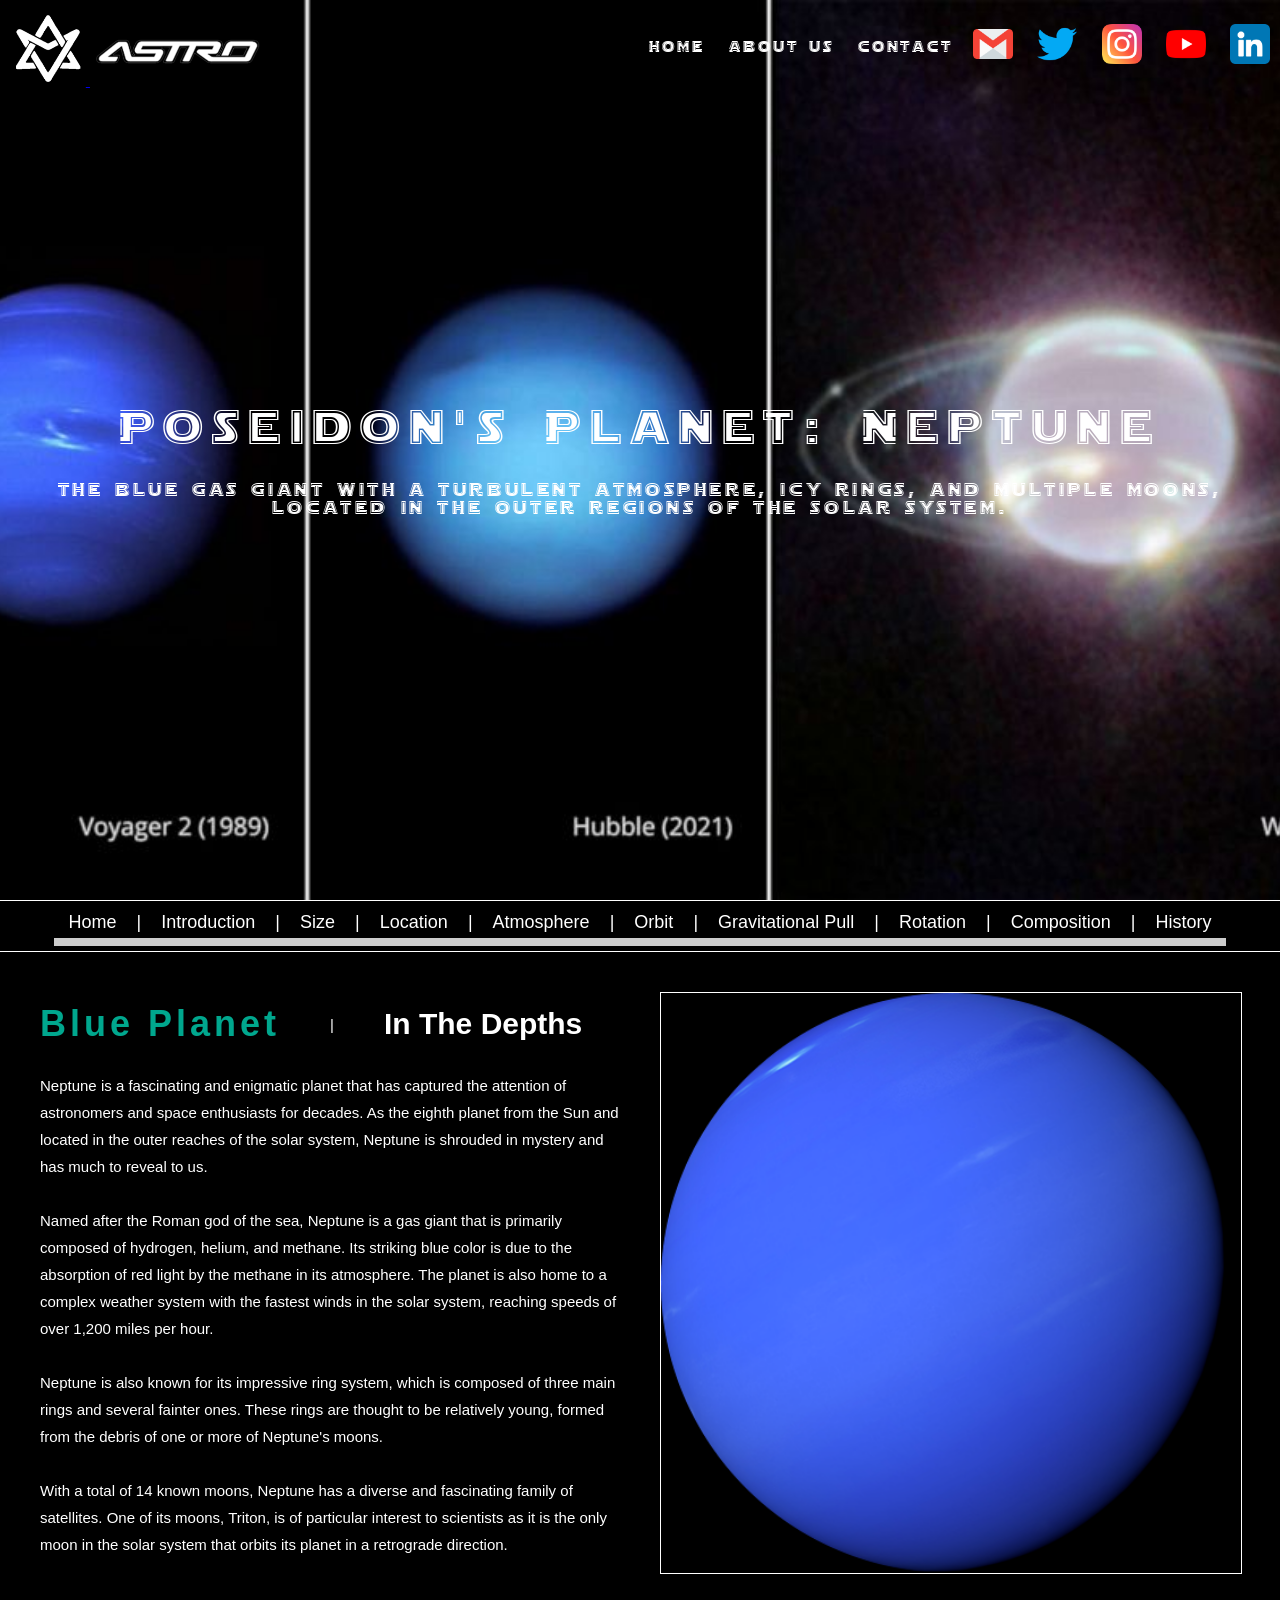
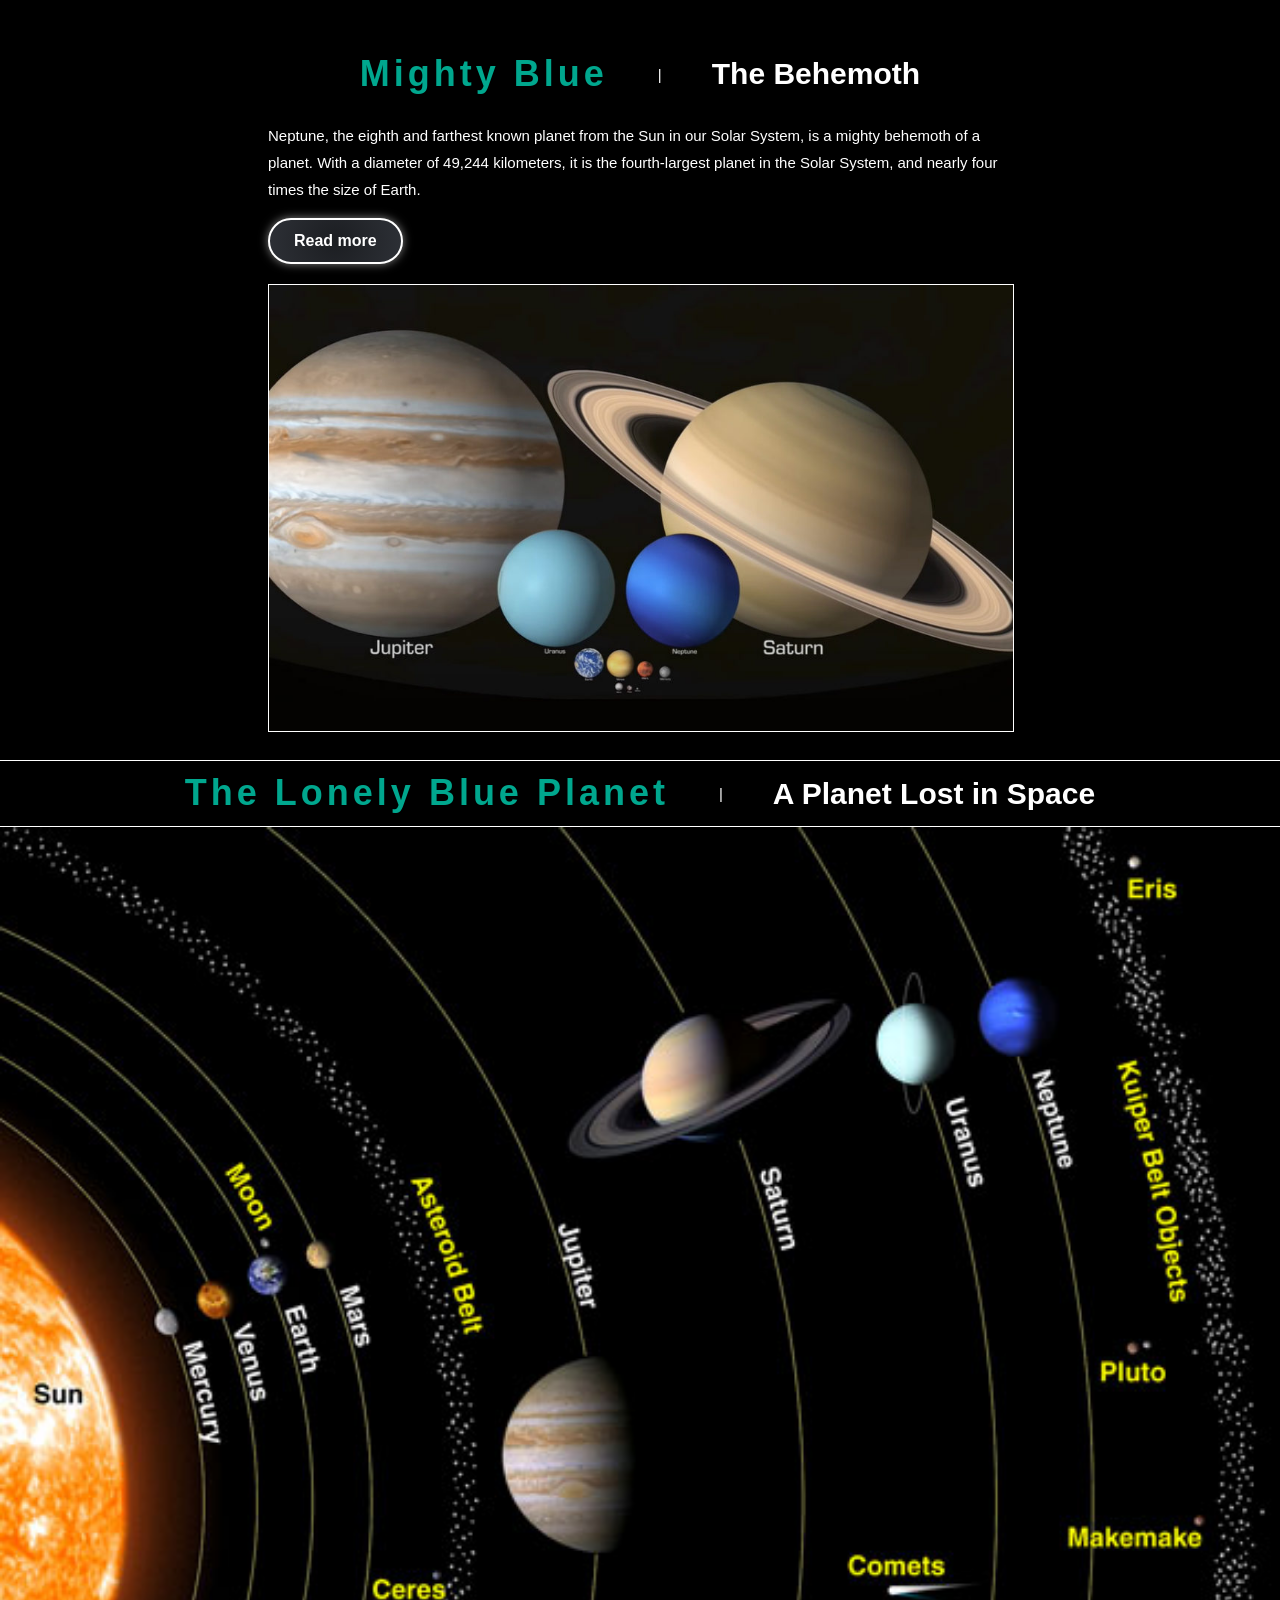
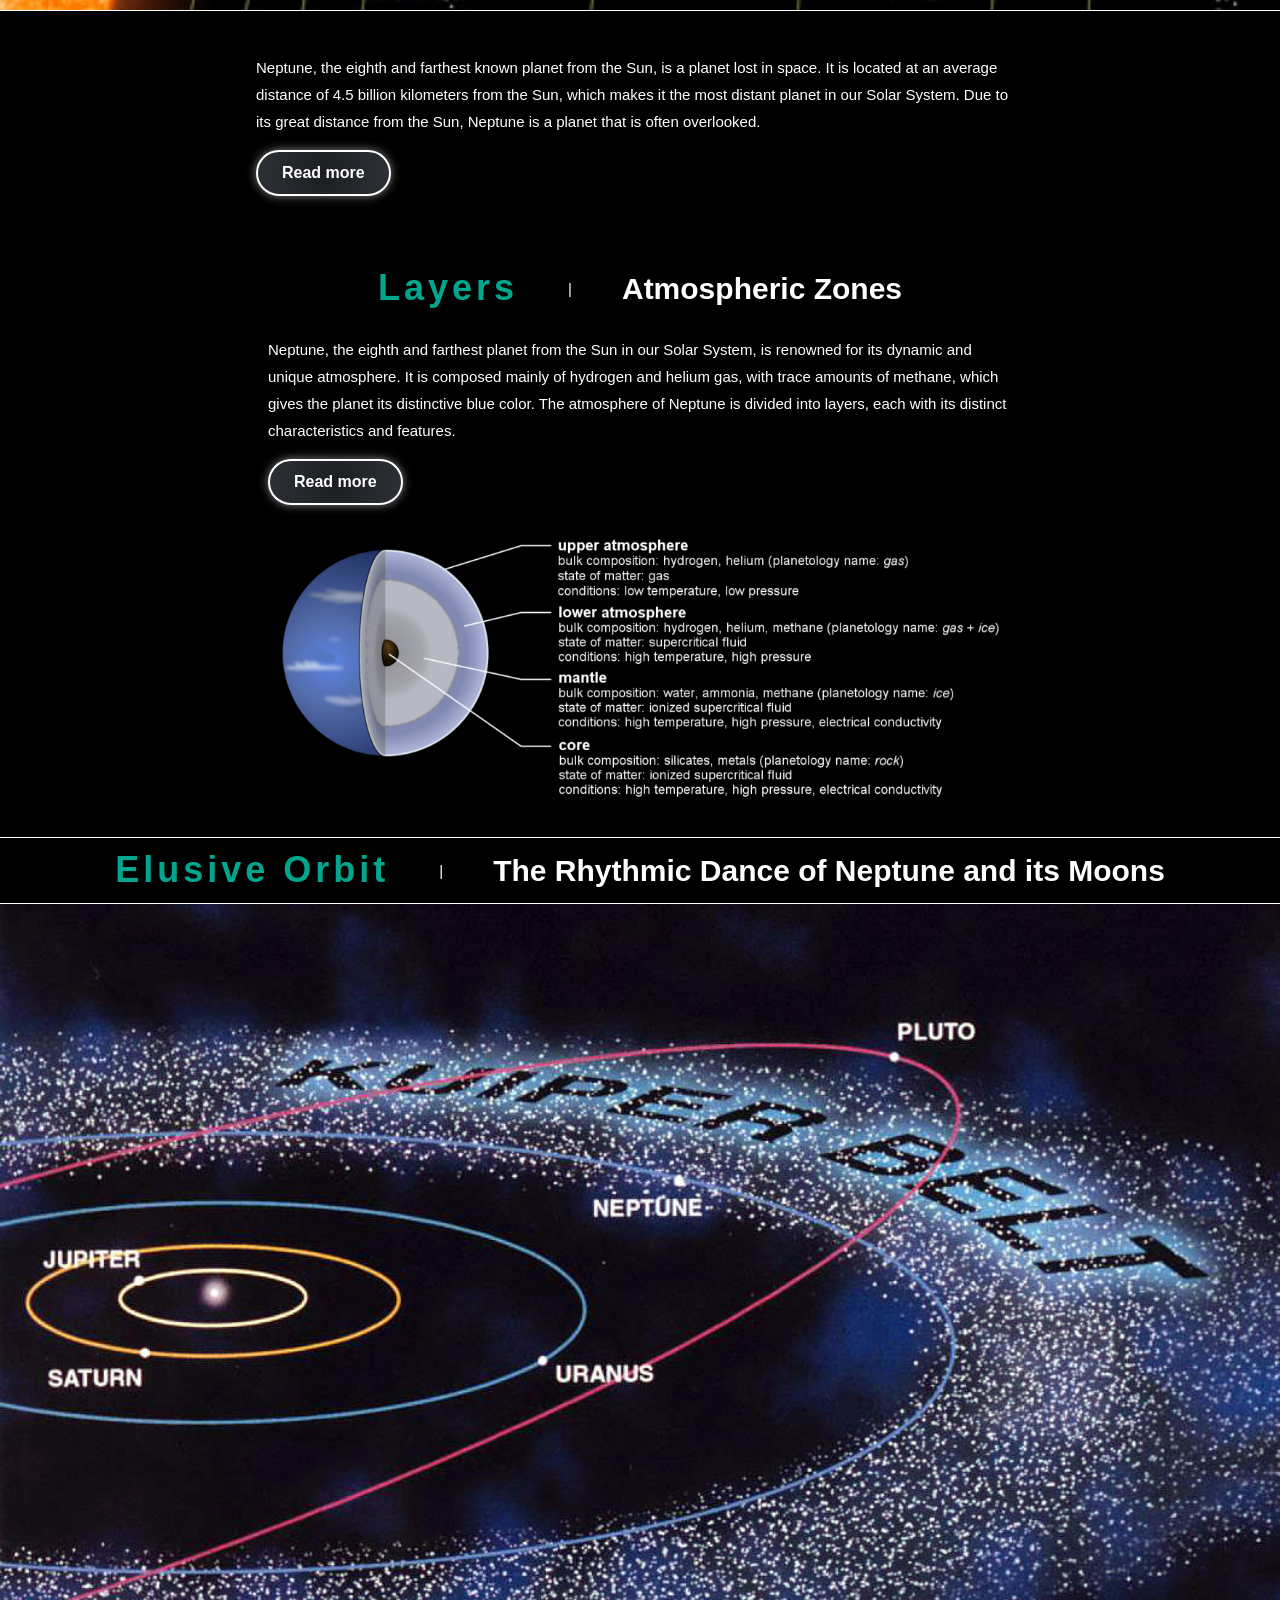
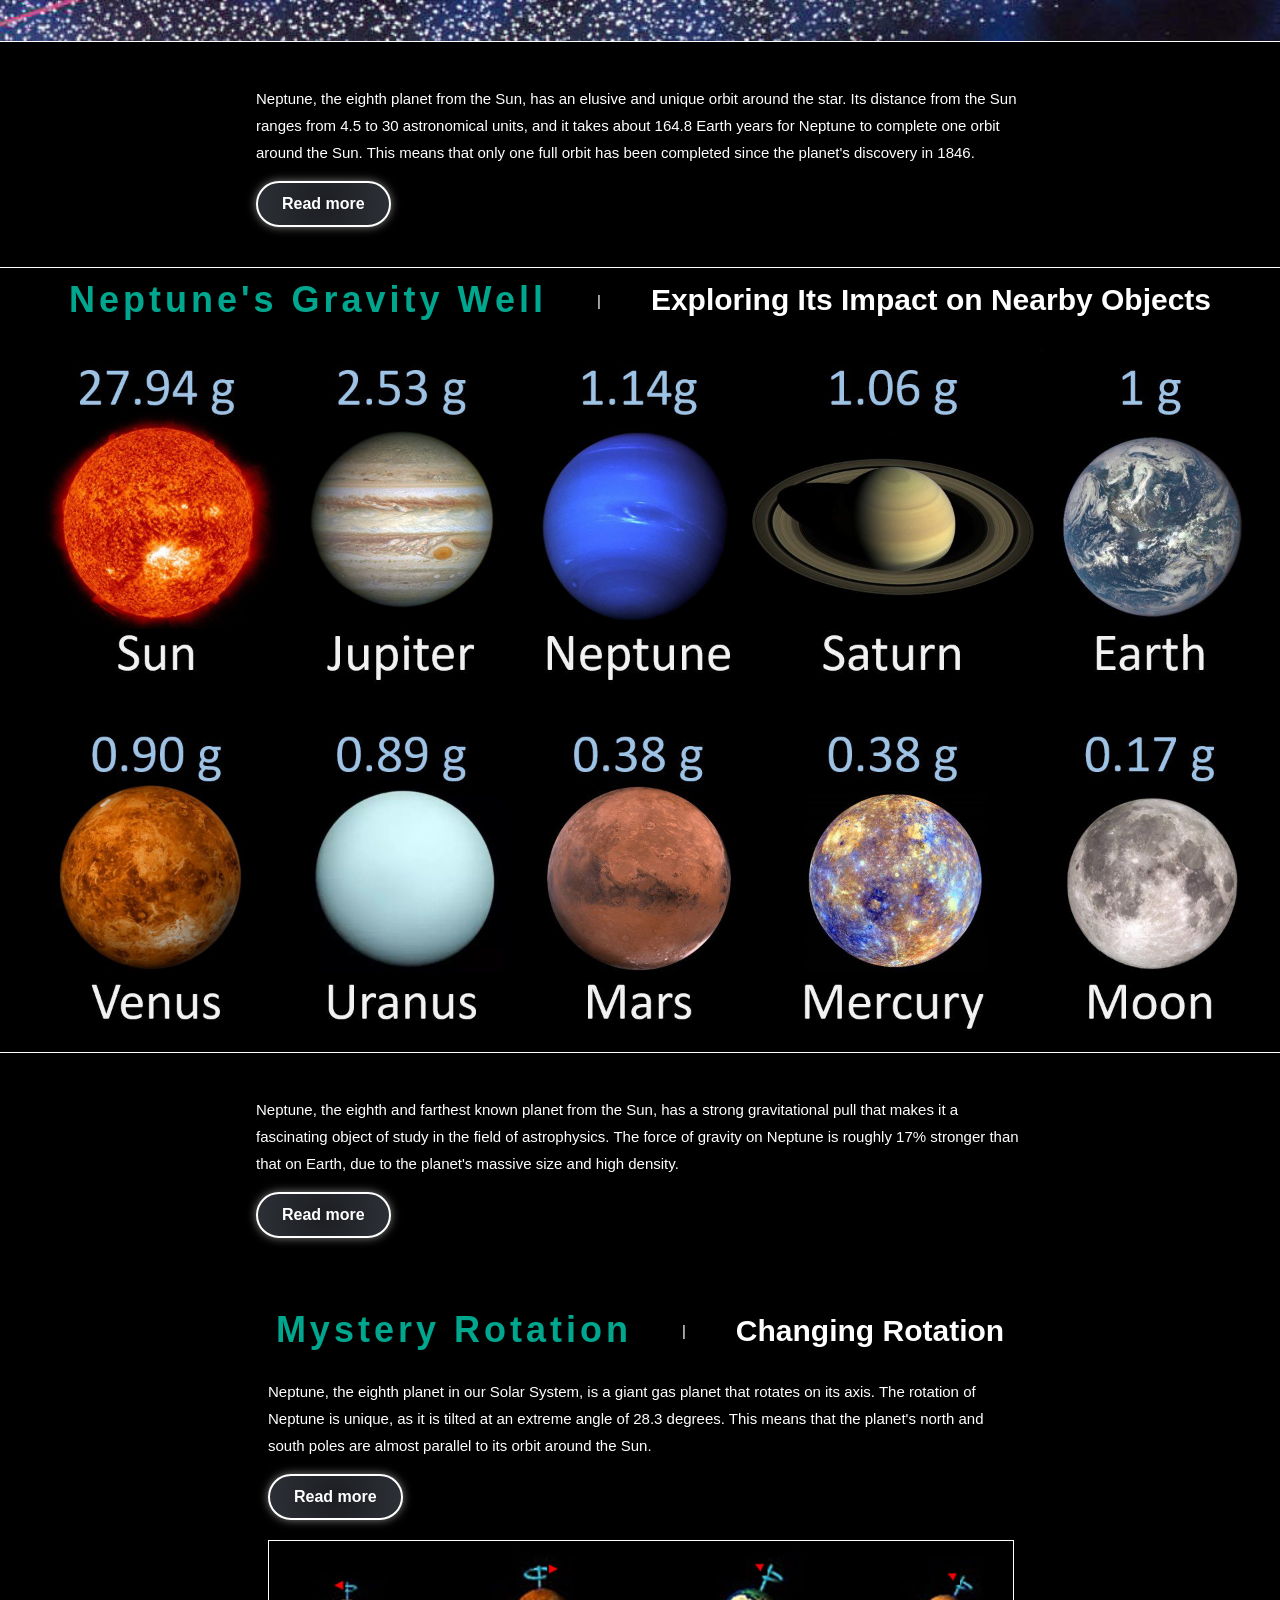
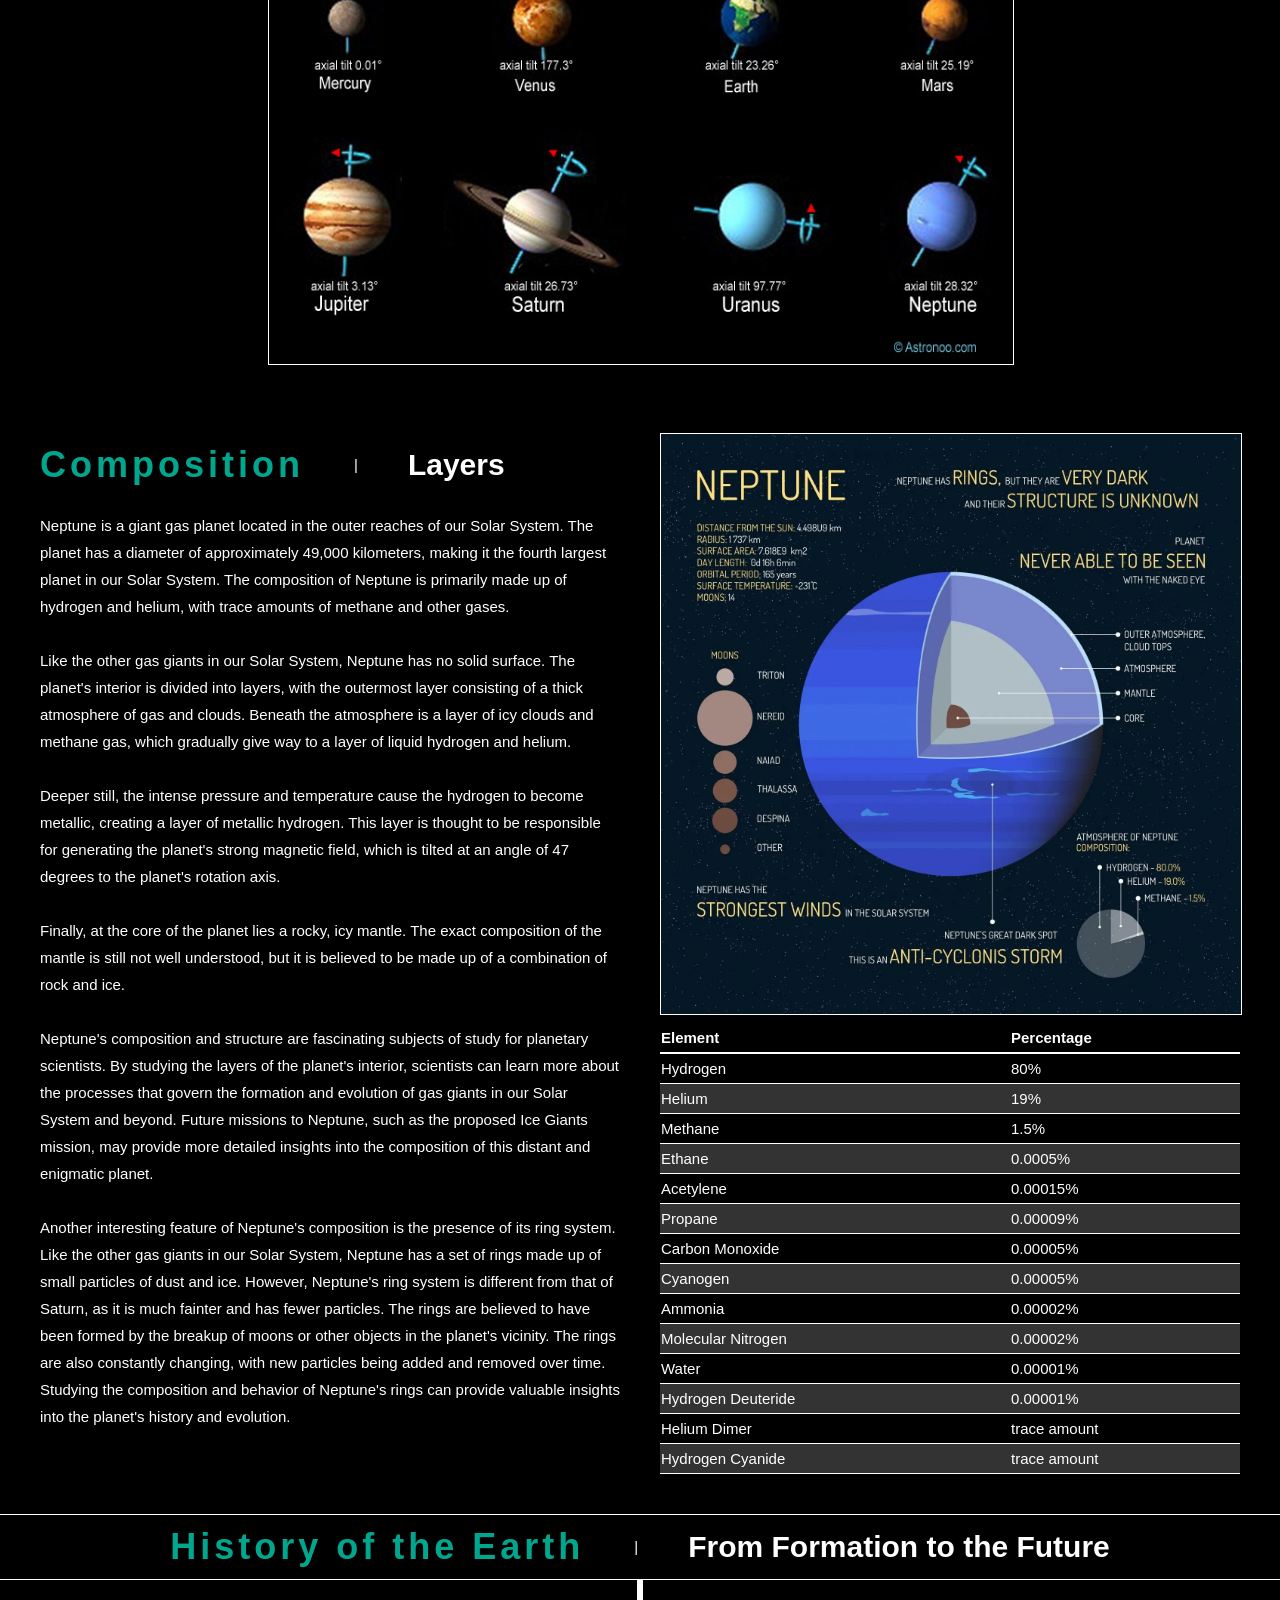
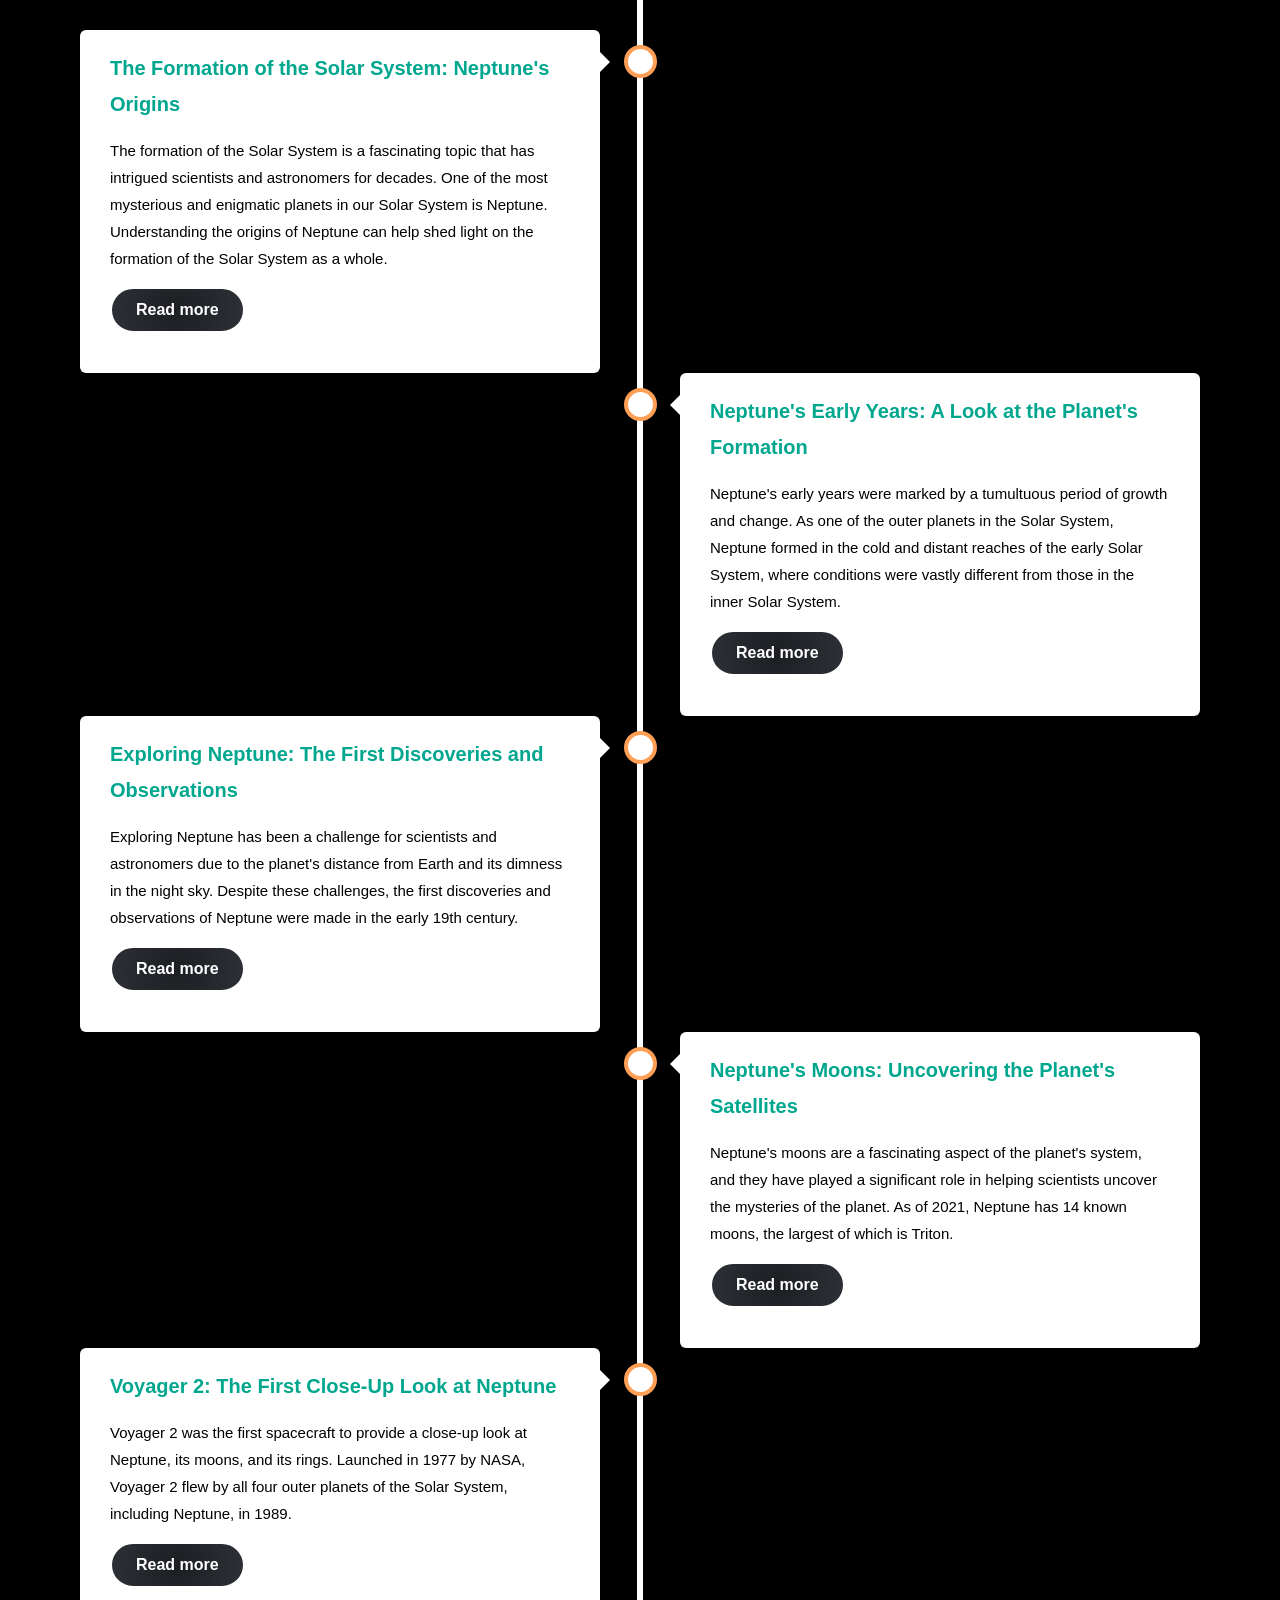
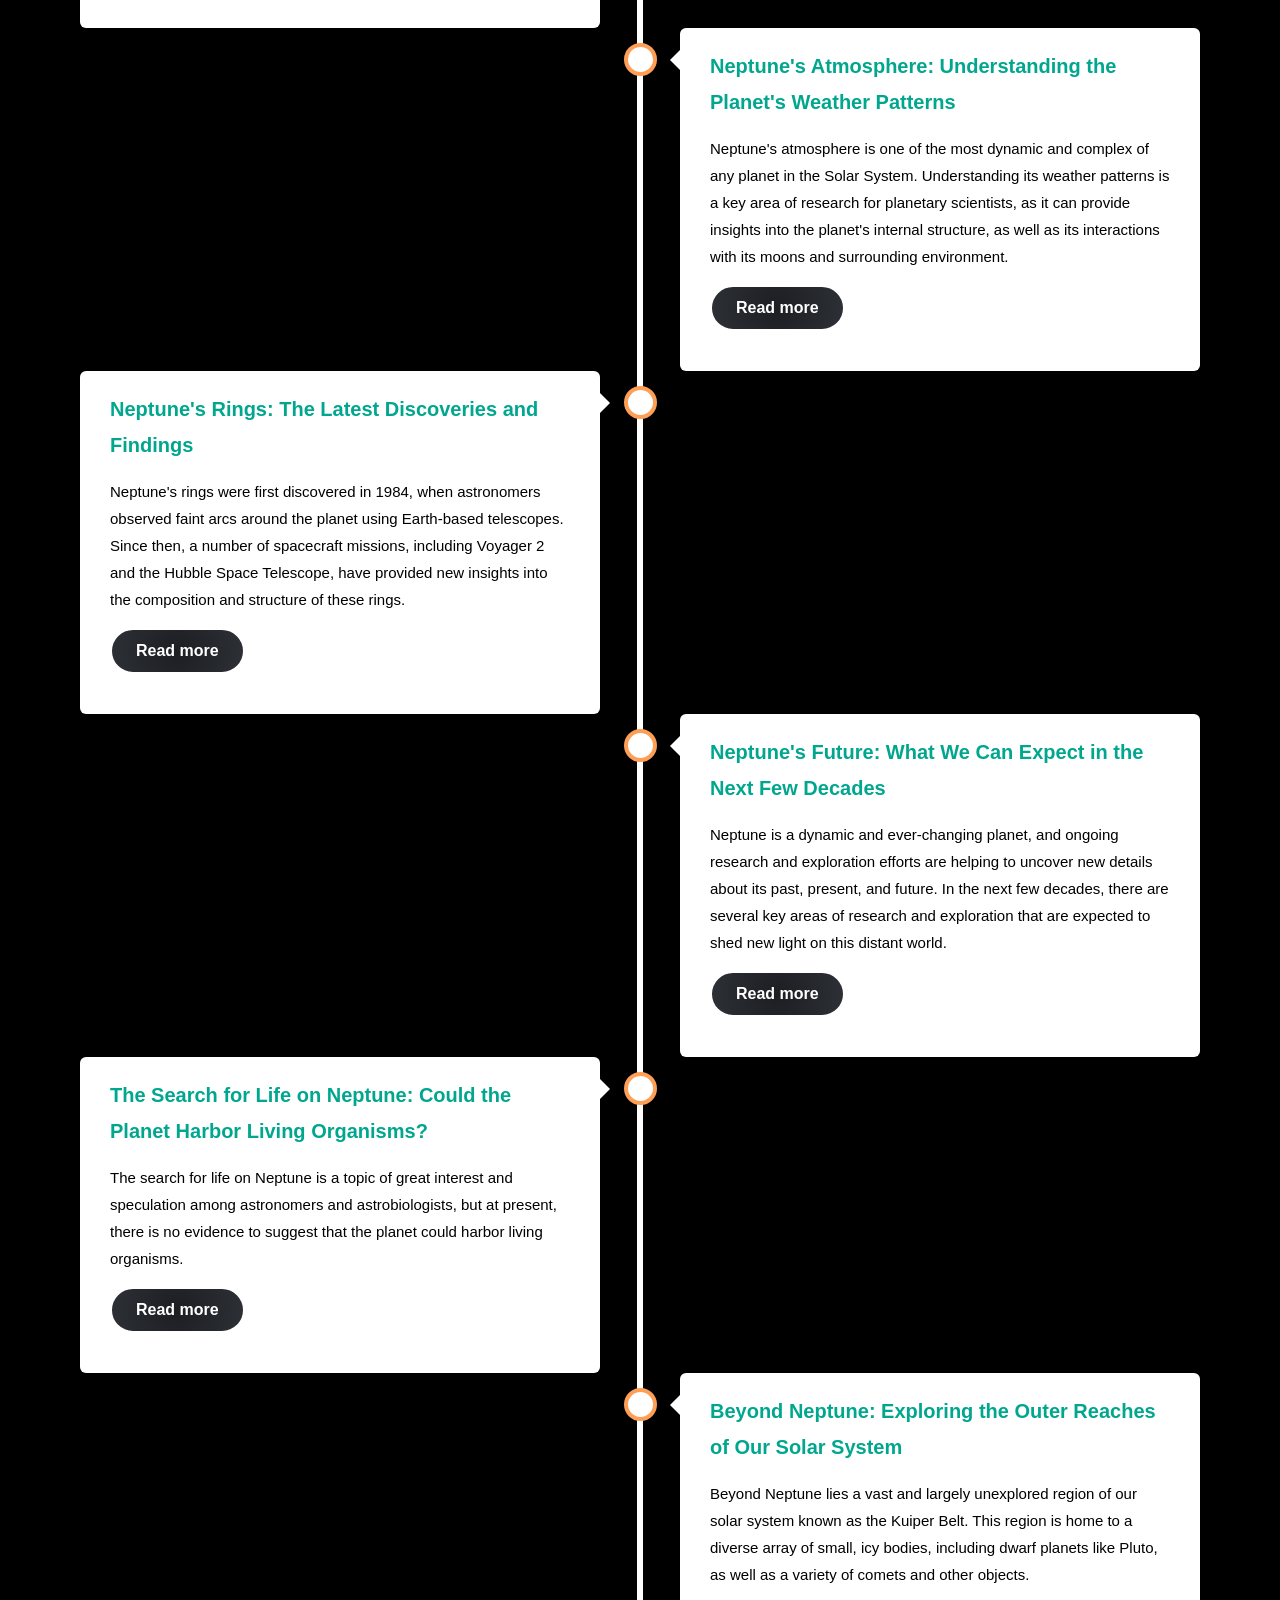
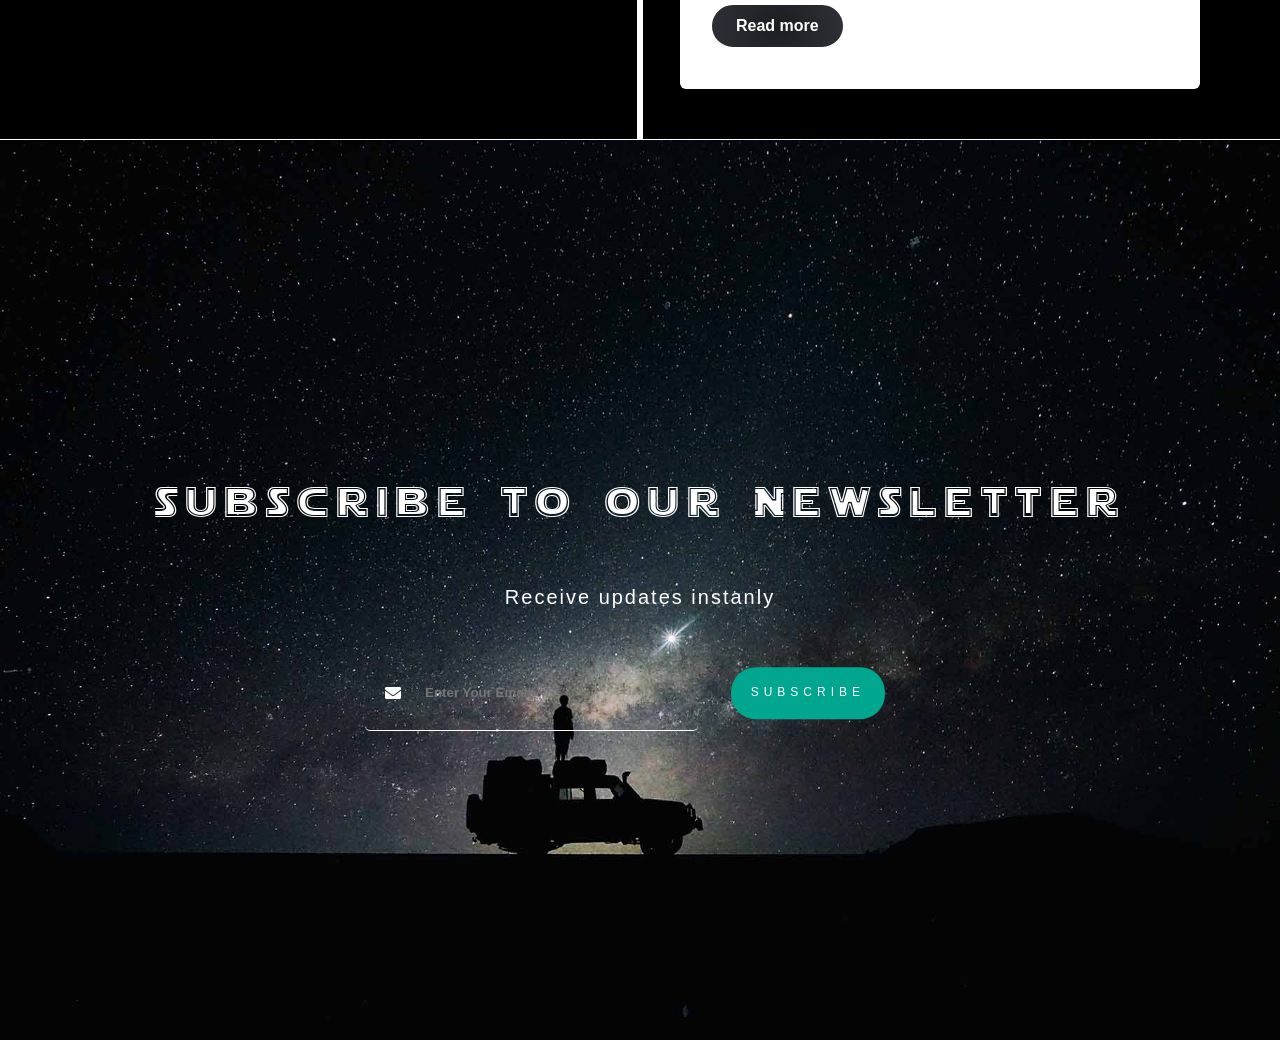
<file: Htmls/Neptune.html>
<!DOCTYPE html>
<html lang="en">
    <head>
        <!-- Title-->
        <title>Our Solar System</title>
        <!-- This meta tag specifies the character encoding for the HTML document -->
        <meta charset="UTF-8">
        <!-- This meta tag specifies the author of the webpage -->
        <meta name="author" content="Erik Rhodin Claesson">
        <!-- This meta tag provides a brief description of the webpage for search engines -->
        <meta name="description" content="Astro is a pioneering company that specializes in the exploration of the solar system. Their website is a one-stop destination for all things related to space exploration and the wonders of the cosmos. From the latest discoveries about our neighboring planets to cutting-edge research on the origins of the universe, Astro's website offers a wealth of information and resources for space enthusiasts of all levels.">
        <!-- This meta tag provides a list of keywords that describe the content of the webpage -->
        <meta name="keywords" content="Astro, solar system, space exploration, cosmos, neighboring planets, discoveries, cutting-edge research, origins of the universe, space enthusiasts, information, resources, planet data, light pollution, astronomy, science, space technology, space missions, space science, planet exploration, telescopes, space telescopes, space discoveries, extraterrestrial life, space news, space education, space events, rocket science, space missions, NASA, ESA, JAXA, space probes, space travel, space programs, space history, space research, space discoveries, celestial objects, solar system objects, planetary science, space imaging, space simulations, space visualization, space facts, space phenomena, space exploration missions, space colonization, space engineering, space technology advancements, space conferences, space outreach, space apps, space industry">
        <!-- This meta tag sets the viewport to ensure that the webpage is displayed properly on mobile devices -->
        <meta name="viewport" content="width=device-width, initial-scale=1.0">
        <!-- These meta tags are used by social media platforms when the webpage is shared to specify the title, description, image and URL for the shared content -->
        <meta property="og:title" content="Our Solar System">
        <meta property="og:description" content="Astro is a pioneering company that specializes in the exploration of the solar system. Their website is a one-stop destination for all things related to space exploration and the wonders of the cosmos. From the latest discoveries about our neighboring planets to cutting-edge research on the origins of the universe, Astro's website offers a wealth of information and resources for space enthusiasts of all levels.">
        <meta property="og:image" content="https://img.freepik.com/free-vector/solar-system-science-education_1308-89626.jpg?w=2000">
        <meta property="og:url" content="http://astro.com/">
        <!-- Css Links -->
        <link rel="stylesheet" href="../Css/StickyNavigation.css">
        <link rel="stylesheet" href="../Css/CustomScrollBar.css">
        <link rel="stylesheet" href="../Css/TopNavigation.css">
        <link rel="stylesheet" href="../Css/NavbarSmaller.css">
        <link rel="stylesheet" href="../Css/GeneralStyle.css"> 
        <link rel="stylesheet" href="../Css/ProgressBar.css"> 
        <link rel="stylesheet" href="../Css/Newsletter.css"> 
        <link rel="stylesheet" href="../Css/BackToTop.css"> 
        <link rel="stylesheet" href="../Css/FactsPage.css"> 
        <link rel="stylesheet" href="../Css/TimeLine.css">
        <link rel="stylesheet" href="../Css/Readmore.css"> 
        <link rel="stylesheet" href="../Css/FadeInUp.css"> 
        <link rel="stylesheet" href="../Css/Socials.css"> 
        <!-- Script Links -->
        <script src="https://code.jquery.com/jquery-3.6.0.min.js"></script>
        <!-- Other Links -->
        <link rel="icon" href="../Pictures/solar-system.png">
        <style>
            .header {
                background-image: url("../Pictures/Neptune/neptunebg.jpg");
            }
        </style>
    </head>
    <body>
        <button onclick="topFunction()" id="myBtn" title="Go to top">Top</button>
        <!-- Top Header -->
        <div class="header" id="Home">
            <div class="textbox">
                <h1 class="Showinstant">Poseidon's Planet: Neptune</h1>
                <div class="overtext">
                    <p class="Showinstant">The blue gas giant with a turbulent atmosphere, icy rings, and multiple moons, located in the outer regions of the solar system.</p>
                </div>
            </div>
            <div class="social-icons">
                <a href="mailto:example@gmail.com" target="_blank" class="icon gmail"></a>
                <a href="https://twitter.com/example" target="_blank" class="icon twitter"></a>
                <a href="https://instagram.com/example" target="_blank" class="icon instagram"></a>
                <a href="https://youtube.com/channel/UCdXh9gKzDo6H_2q3oPW6Gzw" target="_blank" class="icon youtube"></a>
                <a href="https://linkedin.com/in/example" target="_blank" class="icon linkedin"></a>
            </div>
            <div class="topnavigation">
                <a href="Main.html">Home</a>
                <a href="AboutUs.html">About us</a>
                <a href="ContactUs.html">Contact</a>
            </div>
            <div class="TopLinks">
                <!-- Logo Picture --> 
                <a href="Main.html">
                    <img src="../Pictures/AstroLogo.png" width="75" height="75" alt="Company logo that looks like davids star from the jewish belief" class="Showinstant">
                </a>
                
                <!-- Logo Text -->
                <a href="AboutUs.html">
                    <img src="../Pictures/TextLogo.png" width="175" height="75" alt="Text beside logo saying Astro" class="Showinstant">
                </a>
            </div>
        </div>
        <nav>
            <div class="nav-container">
                <a class="nav-link" href="#Home">Home</a>
                <span class="SpacerLine">|</span>
                <a class="nav-link" href="#Introduction">Introduction</a>
                <span class="SpacerLine">|</span>
                <a class="nav-link" href="#Size">Size</a>
                <span class="SpacerLine">|</span>
                <a class="nav-link" href="#Location">Location</a>
                <span class="SpacerLine">|</span>
                <a class="nav-link" href="#Atmosphere">Atmosphere</a>
                <span class="SpacerLine">|</span>
                <a class="nav-link" href="#Orbit">Orbit</a>
                <span class="SpacerLine">|</span>
                <a class="nav-link" href="#GravitationalPull">Gravitational Pull</a>
                <span class="SpacerLine">|</span>
                <a class="nav-link" href="#Rotation">Rotation</a>
                <span class="SpacerLine">|</span>
                <a class="nav-link" href="#Composition">Composition</a>
                <span class="SpacerLine">|</span>
                <a class="nav-link" href="#History">History</a>
                <div class="progress-container">
                    <div class="progress-bar" id="myBar"></div>
                </div>  
            </div>
          </nav> 
          <div id="myNav-for-mobile" class="overlay-for-mobile">
            <a href="javascript:void(0)" class="closebtn-for-mobile" onclick="closeNav()">&times;</a>
            <div class="overlay-content-for-mobile">
                <a class="nav-link" href="#Home">Home</a>
                <span class="SpacerLine">|</span>
                <a class="nav-link" href="#Introduction">Introduction</a>
                <span class="SpacerLine">|</span>
                <a class="nav-link" href="#Size">Size</a>
                <span class="SpacerLine">|</span>
                <a class="nav-link" href="#Location">Location</a>
                <span class="SpacerLine">|</span>
                <a class="nav-link" href="#Atmosphere">Atmosphere</a>
                <span class="SpacerLine">|</span>
                <a class="nav-link" href="#Orbit">Orbit</a>
                <span class="SpacerLine">|</span>
                <a class="nav-link" href="#GravitationalPull">Gravitational Pull</a>
                <span class="SpacerLine">|</span>
                <a class="nav-link" href="#Rotation">Rotation</a>
                <span class="SpacerLine">|</span>
                <a class="nav-link" href="#Composition">Composition</a>
                <span class="SpacerLine">|</span>
                <a class="nav-link" href="#History">History</a>
            </div>
        </div>
        <div id="navbut">
            <span onclick="openNav()">open Navigation</span>
        </div>
        <div class="FirstContainer" id="Introduction">
            <div class="FirstBoxLeft">
                <div class="FirstBoxHeaders">
                    <h5>Blue Planet</h5>
                    <span class="SpacerLine" style="padding-left: 50px; padding-right: 50px;">|</span>
                    <h2>In The Depths</h2>
                </div>
                <p>Neptune is a fascinating and enigmatic planet that has captured the attention of astronomers and space enthusiasts for decades. As the eighth planet from the Sun and located in the outer reaches of the solar system, Neptune is shrouded in mystery and has much to reveal to us.
                <br><br>
                Named after the Roman god of the sea, Neptune is a gas giant that is primarily composed of hydrogen, helium, and methane. Its striking blue color is due to the absorption of red light by the methane in its atmosphere. The planet is also home to a complex weather system with the fastest winds in the solar system, reaching speeds of over 1,200 miles per hour.
                <br><br>
                Neptune is also known for its impressive ring system, which is composed of three main rings and several fainter ones. These rings are thought to be relatively young, formed from the debris of one or more of Neptune's moons.
                <br><br>
                With a total of 14 known moons, Neptune has a diverse and fascinating family of satellites. One of its moons, Triton, is of particular interest to scientists as it is the only moon in the solar system that orbits its planet in a retrograde direction.</p>
            </div>
            <div class="FirstBoxRight">
                <img src="../Pictures/Neptune/neptune.png" alt="A picture of Neptune" >
            </div>
        </div>        
        <div class="SecondContainer" id="Size">
            <div class="SecondBox">
                <div class="SecondBoxHeaders">
                    <h5>Mighty Blue</h5>
                    <span class="SpacerLine" style="padding-left: 50px; padding-right: 50px;">|</span>
                    <h2>The Behemoth</h2>
                </div>
                <p>
                    Neptune, the eighth and farthest known planet from the Sun in our Solar System, is a mighty behemoth of a planet. With a diameter of 49,244 kilometers, it is the fourth-largest planet in the Solar System, and nearly four times the size of Earth.
                    <span class="dots"></span><span class="more"><br><br>
                    Neptune is often referred to as the "Blue Planet" due to its distinct blue color, which is a result of the presence of methane in its atmosphere. Despite its enormous size, Neptune is less massive than Uranus, the seventh planet from the Sun, due to its lower density.
                    <br><br>
                    Neptune's size is not only impressive, but it also plays a crucial role in the dynamics of our Solar System. Its massive gravitational force, which is seventeen times stronger than Earth's, has a significant impact on the orbits of other planets, particularly Uranus.
                    <br><br>
                    Neptune has a total of fourteen known moons, the largest of which is Triton. Triton is a unique moon, as it orbits Neptune in the opposite direction of the planet's rotation. This unusual orbit is believed to be a result of Triton's capture by Neptune's gravity.
                    <br><br>
                    Despite its distance from the Sun, Neptune has a similar composition to the gas giants Jupiter and Saturn. It is primarily composed of hydrogen, helium, and methane, with trace amounts of other gases such as ammonia and water vapor.
                    <br><br>
                    In conclusion, Neptune is a mighty behemoth of a planet, and its size is a significant factor in the dynamics of our Solar System. Its vast size and gravitational pull have a profound impact on the orbits of other planets and their moons. As we continue to explore and study this magnificent planet, we are sure to uncover more fascinating facts about this distant blue giant.
                </span></p>
                <button onclick="readMoreFunction(this)" class="read-more" style=" margin-bottom: 20px;">Read more</button>
            </div>
            <div class="SecondBox">
                <img src="../Pictures/Neptune/size.jpg" alt="A picture of neptune compared o the other planets in our solar system" style="border: 1px solid;">
            </div>
        </div>
        <div class="ThirdContainer" id="Location">
            <div class="ThirdBoxHeaders" style="border-bottom: 1px solid white">
                <h5>The Lonely Blue Planet</h5>
                <span class="SpacerLine" style="padding-left: 50px; padding-right: 50px;">|</span>
                <h2>A Planet Lost in Space</h2>
            </div>
            <div class="ThirdBottomBox">
                <img src="../Pictures/Neptune/location.jpg" alt="A picture showing how neptune is the furthest away from us and right before the kuiper belt">
            </div>
            <div class="ThirdTopBox">
                <p>
                    Neptune, the eighth and farthest known planet from the Sun, is a planet lost in space. It is located at an average distance of 4.5 billion kilometers from the Sun, which makes it the most distant planet in our Solar System. Due to its great distance from the Sun, Neptune is a planet that is often overlooked.
                    <span class="dots"></span><span class="more"><br><br>
                    Neptune's location is significant because it has an impact on the planet's climate and environment. Being so far from the Sun, Neptune receives only a small fraction of the solar energy that Earth receives, which means that its surface temperatures are extremely cold, averaging around -200°C.
                    <br><br>
                    Despite its distance from the Sun, Neptune has a unique and dynamic atmosphere. It has the fastest winds in the Solar System, reaching speeds of up to 2,100 kilometers per hour. The planet's atmosphere is also known for its beautiful and distinct blue color, which is a result of the absorption of red light by methane gas in its atmosphere.
                    <br><br>
                    Neptune's distance from the Sun also makes it a challenging planet to study. It takes almost 165 Earth years for Neptune to complete one orbit around the Sun, which means that it was only discovered in 1846. Due to its great distance, the Voyager 2 spacecraft, which visited Neptune in 1989, is the only spacecraft to have ever visited the planet.
                    <br><br>
                    Despite its challenges, Neptune's location is fascinating, and it provides us with valuable insights into the dynamics of our Solar System. As we continue to explore and study this distant blue planet, we are sure to uncover more fascinating facts about its unique and mysterious location in space.                        
                </span></p>
                <button onclick="readMoreFunction(this)" class="read-more" style=" margin-bottom: 20px;">Read more</button>
            </div>
        </div>
        <div class="SecondContainer" id="Atmosphere">
            <div class="SecondBox">
                <div class="SecondBoxHeaders">
                    <h5>Layers</h5>
                    <span class="SpacerLine" style="padding-left: 50px; padding-right: 50px;">|</span>
                    <h2>Atmospheric Zones</h2>
                </div>
                <p>
                    Neptune, the eighth and farthest planet from the Sun in our Solar System, is renowned for its dynamic and unique atmosphere. It is composed mainly of hydrogen and helium gas, with trace amounts of methane, which gives the planet its distinctive blue color. The atmosphere of Neptune is divided into layers, each with its distinct characteristics and features.
                    <span class="dots"></span><span class="more"><br><br>
                    The first layer of Neptune's atmosphere is the troposphere, which extends from the planet's surface up to an altitude of about 40 kilometers. The troposphere is the densest part of the atmosphere, and it is where most of the weather phenomena on Neptune occur, including the planet's famous Great Dark Spot and bright cloud formations.
                    <br><br>
                    Above the troposphere lies the stratosphere, which extends from an altitude of about 40 to 400 kilometers above the planet's surface. This layer is characterized by its extremely cold temperatures, which can reach as low as -225°C. The stratosphere of Neptune is also known for its unique haze, which is composed of complex organic compounds that give the planet its distinctive blue color.
                    <br><br>
                    Beyond the stratosphere is the thermosphere, which extends from an altitude of about 400 to 2,000 kilometers above the planet's surface. The thermosphere is characterized by its high temperatures, which can reach as high as 1,700°C. This layer is also the site of many of the planet's auroras, which are caused by charged particles from the solar wind interacting with the planet's magnetic field.
                    <br><br>
                    Finally, the exosphere is the outermost layer of Neptune's atmosphere, extending from an altitude of about 2,000 kilometers to the planet's magnetosphere boundary. The exosphere is characterized by its extremely low density and high temperatures, with particles escaping into space.
                    <br><br>
                    In conclusion, Neptune's atmosphere is a complex and dynamic system that is divided into distinct layers. Each layer has its unique characteristics and features, from the dense and turbulent troposphere to the hot and hazy thermosphere. The study of Neptune's atmosphere provides us with valuable insights into the nature of planetary atmospheres and the complex processes that govern them.
                </span></p>
                <button onclick="readMoreFunction(this)" class="read-more" style=" margin-bottom: 20px;">Read more</button>
            </div>
            <div class="SecondBox">
                <img src="../Pictures/Neptune/atmos.png" alt="A picture showing the atmopshere of neptune" >
            </div>
        </div>     
        <div class="ThirdContainer" id="Orbit">
            <div class="ThirdBoxHeaders" style="border-bottom: 1px solid white;">
                <h5>Elusive Orbit</h5>
                <span class="SpacerLine" style="padding-left: 50px; padding-right: 50px;">|</span>
                <h2>The Rhythmic Dance of Neptune and its Moons</h2>
            </div>
            <div class="ThirdBottomBox">
                <img src="../Pictures/Neptune/orbit2.jpg" alt="A picture showing jupiters, saturns, uranus, plutos and neptunes orbit">
            </div>
            <div class="ThirdTopBox">
                <p>
                    Neptune, the eighth planet from the Sun, has an elusive and unique orbit around the star. Its distance from the Sun ranges from 4.5 to 30 astronomical units, and it takes about 164.8 Earth years for Neptune to complete one orbit around the Sun. This means that only one full orbit has been completed since the planet's discovery in 1846.
                    <span class="dots"></span><span class="more"><br><br>
                    The orbit of Neptune is also notable for its irregularity, which is caused by the gravitational influence of other planets in the Solar System. In particular, the gravitational pull of Jupiter and Saturn creates a resonance that causes Neptune's orbit to deviate from its predicted path.
                    <br><br>
                    Neptune also has a system of 14 known moons that orbit around the planet, each with its unique orbit and rhythm. The largest moon, Triton, is unusual in that it orbits Neptune in a retrograde direction, opposite to the planet's rotation. This suggests that Triton was not originally a moon of Neptune but was instead captured by the planet's gravity.
                    <br><br>
                    The other moons of Neptune are smaller and have more regular orbits, although they are still influenced by the gravitational pull of the planet and its larger moons. Some of these moons even have their own moons, creating a complex system of orbits within orbits.
                    <br><br>
                    Despite its elusive orbit, Neptune and its moons perform a rhythmic dance around the Sun, with each orbit and revolution contributing to the stability and balance of the Solar System. The study of Neptune's orbit and its moons provides valuable insights into the dynamics of the Solar System and the processes that shape the planets and their satellites.
                    <br><br>
                    In conclusion, Neptune's orbit is a complex and dynamic system that is influenced by the gravitational forces of other planets and its own system of moons. The study of this elusive orbit provides us with valuable insights into the nature of planetary systems and the complex interplay of gravity and motion in the Solar System.
                </span></p>
                <button onclick="readMoreFunction(this)" class="read-more" style=" margin-bottom: 20px;">Read more</button>
            </div>
        </div>
        <div class="ThirdContainer" id="GravitationalPull">
            <div class="ThirdBoxHeaders">
                <h5>Neptune's Gravity Well</h5>
                <span class="SpacerLine" style="padding-left: 50px; padding-right: 50px;">|</span>
                <h2>Exploring Its Impact on Nearby Objects</h2>
            </div>
            <div class="ThirdBottomBox">
                <img src="../Pictures/Neptune/gravity.jpg" alt="A picture showing what 1 gram weighs on different planets, 1 gram on earth is 1.14g on neptune">
            </div>
            <div class="ThirdTopBox">
                <p>
                    Neptune, the eighth and farthest known planet from the Sun, has a strong gravitational pull that makes it a fascinating object of study in the field of astrophysics. The force of gravity on Neptune is roughly 17% stronger than that on Earth, due to the planet's massive size and high density.
                    <span class="dots"></span><span class="more"><br><br>
                    This strong gravitational pull has a significant impact on nearby objects, including asteroids, comets, and other planets. For example, when a comet or asteroid comes too close to Neptune, the planet's gravity can cause the object to be pulled into its orbit, potentially leading to collisions or changes in the object's trajectory.
                    <br><br>
                    In addition to influencing nearby objects, Neptune's gravity also plays a crucial role in the dynamics of its own system of moons. The largest moon, Triton, is believed to have been captured by Neptune's gravity, as its orbit is highly elliptical and tilted relative to the planet's equator.
                    <br><br>
                    Neptune's gravity also creates a unique environment within its atmosphere, with a series of atmospheric layers that are defined by the planet's gravitational pull. These layers include the troposphere, stratosphere, and thermosphere, each with its distinct properties and characteristics.
                    <br><br>
                    The study of Neptune's gravity and gravitational force has provided valuable insights into the nature of planetary systems and the processes that shape the Solar System. The gravity well of Neptune has also been used to explore the outer reaches of the Solar System, with spacecraft such as Voyager 2 using the planet's gravity to slingshot outwards towards the Kuiper Belt.
                    <br><br>
                    In conclusion, Neptune's gravity is a fascinating and powerful force that has a significant impact on nearby objects and the dynamics of its own system of moons. The study of this gravity well provides us with valuable insights into the nature of planetary systems and the complex interplay of gravity and motion in the Solar System.
                </span></p>
                <button onclick="readMoreFunction(this)" class="read-more" style=" margin-bottom: 20px;">Read more</button>
            </div>
        </div>
        <div class="SecondContainer" id="Rotation">
            <div class="SecondBox">
                <div class="SecondBoxHeaders">
                    <h5>Mystery Rotation</h5>
                    <span class="SpacerLine" style="padding-left: 50px; padding-right: 50px;">|</span>
                    <h2>Changing Rotation</h2>
                </div>
                <p>
                    Neptune, the eighth planet in our Solar System, is a giant gas planet that rotates on its axis. The rotation of Neptune is unique, as it is tilted at an extreme angle of 28.3 degrees. This means that the planet's north and south poles are almost parallel to its orbit around the Sun.
                    <span class="dots"></span><span class="more"><br><br>
                    Furthermore, the rotation of Neptune is also unique in that it is not uniform. The planet's rotation period, or the time it takes for one complete rotation on its axis, is approximately 16.11 hours at the equator. However, the rotation period changes depending on the latitude, with the polar regions rotating at a slower rate.
                    <br><br>
                    The cause of Neptune's changing rotation is still a mystery to scientists. Some theories suggest that the planet's extreme tilt and irregular shape may play a role in the changing rotation. Others believe that the presence of a massive internal ocean, made of liquid diamond, may be affecting the planet's rotation.
                    <br><br>
                    Another unique aspect of Neptune's rotation is the presence of a series of large storms in its atmosphere, including the famous Great Dark Spot, which was observed by the Voyager 2 spacecraft in 1989. These storms are believed to be caused by the planet's strong atmospheric currents, which are driven by the planet's rotation.
                    <br><br>
                    The changing rotation of Neptune is a fascinating topic of study in the field of planetary science. Understanding the causes of this phenomenon can provide valuable insights into the processes that shape the dynamics of gas planets in our Solar System and beyond. Future missions to Neptune, such as the proposed Trident mission, may help to shed more light on the mystery of Neptune's changing rotation.
                </span></p>
                <button onclick="readMoreFunction(this)" class="read-more" style=" margin-bottom: 20px;">Read more</button>
            </div>
            <div class="SecondBox">
                <img src="../Pictures/Neptune/rotation.jpg" alt="A picture showing the rotation of neptune" style="border: 1px solid white;">
            </div>
        </div>
        <div class="FirstContainer" id="Composition">
            <div class="FirstBoxLeft">
                <div class="FirstBoxHeaders">
                    <h5>Composition</h5>
                    <span class="SpacerLine" style="padding-left: 50px; padding-right: 50px;">|</span>
                    <h2>Layers</h2>
                </div>
                <p>Neptune is a giant gas planet located in the outer reaches of our Solar System. The planet has a diameter of approximately 49,000 kilometers, making it the fourth largest planet in our Solar System. The composition of Neptune is primarily made up of hydrogen and helium, with trace amounts of methane and other gases.
                <br><br>
                Like the other gas giants in our Solar System, Neptune has no solid surface. The planet's interior is divided into layers, with the outermost layer consisting of a thick atmosphere of gas and clouds. Beneath the atmosphere is a layer of icy clouds and methane gas, which gradually give way to a layer of liquid hydrogen and helium.
                <br><br>
                Deeper still, the intense pressure and temperature cause the hydrogen to become metallic, creating a layer of metallic hydrogen. This layer is thought to be responsible for generating the planet's strong magnetic field, which is tilted at an angle of 47 degrees to the planet's rotation axis.
                <br><br>
                Finally, at the core of the planet lies a rocky, icy mantle. The exact composition of the mantle is still not well understood, but it is believed to be made up of a combination of rock and ice.
                <br><br>
                Neptune's composition and structure are fascinating subjects of study for planetary scientists. By studying the layers of the planet's interior, scientists can learn more about the processes that govern the formation and evolution of gas giants in our Solar System and beyond. Future missions to Neptune, such as the proposed Ice Giants mission, may provide more detailed insights into the composition of this distant and enigmatic planet.
                <br><br>
                Another interesting feature of Neptune's composition is the presence of its ring system. Like the other gas giants in our Solar System, Neptune has a set of rings made up of small particles of dust and ice. However, Neptune's ring system is different from that of Saturn, as it is much fainter and has fewer particles. The rings are believed to have been formed by the breakup of moons or other objects in the planet's vicinity. The rings are also constantly changing, with new particles being added and removed over time. Studying the composition and behavior of Neptune's rings can provide valuable insights into the planet's history and evolution.</p>
            </div>
            <div class="FirstBoxRight">
                <img src="../Pictures/Neptune/comp.jpg" alt="A picture showing the composition of neptune" >
                <table>
                    <thead>
                        <tr>
                            <th>Element</th>
                            <th>Percentage</th>
                        </tr>
                    </thead>
                    <tbody>
                        <tr>
                            <td>Hydrogen</td>
                            <td>80%</td>
                        </tr>
                        <tr>
                            <td>Helium</td>
                            <td>19%</td>
                        </tr>
                        <tr>
                            <td>Methane</td>
                            <td>1.5%</td>
                        </tr>
                        <tr>
                            <td>Ethane</td>
                            <td>0.0005%</td>
                        </tr>
                        <tr>
                            <td>Acetylene</td>
                            <td>0.00015%</td>
                        </tr>
                        <tr>
                            <td>Propane</td>
                            <td>0.00009%</td>
                        </tr>
                        <tr>
                            <td>Carbon Monoxide</td>
                            <td>0.00005%</td>
                        </tr>
                        <tr>
                            <td>Cyanogen</td>
                            <td>0.00005%</td>
                        </tr>
                        <tr>
                            <td>Ammonia</td>
                            <td>0.00002%</td>
                        </tr>
                        <tr>
                            <td>Molecular Nitrogen</td>
                            <td>0.00002%</td>
                        </tr>
                        <tr>
                            <td>Water</td>
                            <td>0.00001%</td>
                        </tr>
                        <tr>
                            <td>Hydrogen Deuteride</td>
                            <td>0.00001%</td>
                        </tr>
                        <tr>
                            <td>Helium Dimer</td>
                            <td>trace amount</td>
                        </tr>
                        <tr>
                            <td>Hydrogen Cyanide</td>
                            <td>trace amount</td>
                        </tr>
                    </tbody>
                </table>
            </div>
        </div>     
        <div class="ThirdBoxHeaders" id="History">
            <h5>History of the Earth</h5>
            <span class="SpacerLine" style="padding-left: 50px; padding-right: 50px;">|</span>
            <h2>From Formation to the Future</h2>
        </div>
        <div class="Timeline-Box">
            <div class="timeline-timeline">
                <div class="container-timeline left-timeline">
                    <div class="content-timeline">
                    <h4>The Formation of the Solar System: Neptune's Origins
                    </h4>
                    <p>
                        The formation of the Solar System is a fascinating topic that has intrigued scientists and astronomers for decades. One of the most mysterious and enigmatic planets in our Solar System is Neptune. Understanding the origins of Neptune can help shed light on the formation of the Solar System as a whole.
                        <span class="dots"></span><span class="more"><br><br>
                        Scientists believe that Neptune formed about 4.5 billion years ago from a disk of gas and dust that surrounded the young Sun. The process of planet formation is complex and involves the accretion of smaller bodies into larger ones. In the case of Neptune, it is thought that the planet grew by accreting gas and dust from the surrounding disk.
                        <br><br>
                        The exact mechanism of Neptune's formation is still a topic of debate among scientists. Some believe that Neptune formed closer to the Sun and migrated outward to its current position, while others think that it formed where it currently resides.
                        <br><br>
                        Despite the uncertainties surrounding Neptune's formation, scientists have been able to learn a great deal about the planet through observation and exploration. Studying the formation of Neptune can provide valuable insights into the early Solar System and the processes that led to the formation of our planetary system.
                        </span>
                    </p>
                    <button onclick="readMoreFunction(this)" class="read-more">Read more</button>
                </div>
                </div>
                <div class="container-timeline right-timeline">
                    <div class="content-timeline">
                        <h4>Neptune's Early Years: A Look at the Planet's Formation
                        </h4>
                        <p>
                            Neptune's early years were marked by a tumultuous period of growth and change. As one of the outer planets in the Solar System, Neptune formed in the cold and distant reaches of the early Solar System, where conditions were vastly different from those in the inner Solar System.
                            <span class="dots"></span><span class="more"><br><br>
                            Scientists believe that Neptune began its formation as a solid core made up of rock and ice. As the young planet grew, it began to accrete gas and dust from the surrounding disk, eventually becoming a gas giant planet like Jupiter and Saturn.
                            <br><br>
                            Neptune's formation was likely influenced by its position in the outer Solar System. The cold temperatures and low density of gas and dust in this region of the Solar System made it difficult for planets to form quickly, resulting in a slower and more gradual process of planet formation.
                            <br><br>
                            The early years of Neptune were also marked by collisions with other bodies in the Solar System. These collisions may have played a role in shaping the planet's current appearance, including its tilted axis and irregularly shaped moons.
                            <br><br>
                            Despite the challenges in studying Neptune's early years, scientists have been able to piece together a general picture of how the planet formed and evolved. By studying the formation of Neptune, we can gain a better understanding of the processes that shaped our Solar System and the conditions that led to the formation of our own planet.
                            </span>
                        </p>
                        <button onclick="readMoreFunction(this)" id="myReadmoreBtn" class="read-more">Read more</button>
                    </div>
                </div>
                <div class="container-timeline left-timeline">
                    <div class="content-timeline">
                        <h4>Exploring Neptune: The First Discoveries and Observations
                        </h4>
                        <p>
                            Exploring Neptune has been a challenge for scientists and astronomers due to the planet's distance from Earth and its dimness in the night sky. Despite these challenges, the first discoveries and observations of Neptune were made in the early 19th century.
                            <span class="dots"></span><span class="more"><br><br>
                            In 1846, French mathematician Urbain Le Verrier used mathematical calculations to predict the existence and location of an unknown planet beyond Uranus, which was experiencing unexplained gravitational anomalies. British astronomer John Couch Adams independently made a similar prediction, and the two scientists are credited with the discovery of Neptune.
                            <br><br>
                            The first observations of Neptune were made shortly after its discovery by astronomers Johann Galle and Heinrich d'Arrest. These early observations were limited to the use of small telescopes and provided only a basic understanding of the planet's size and distance from the Sun.
                            <br><br>
                            It wasn't until the late 20th century that scientists were able to explore Neptune in greater detail. In 1989, NASA's Voyager 2 spacecraft became the first and only spacecraft to fly by Neptune. During its flyby, Voyager 2 captured detailed images and data of the planet, its moons, and its rings, providing scientists with a wealth of information about Neptune's composition, atmosphere, and magnetic field.
                            <br><br>
                            Since Voyager 2's flyby, astronomers have continued to observe and study Neptune using ground-based telescopes and space-based observatories like the Hubble Space Telescope. Through these observations, scientists have been able to uncover new information about the planet's weather patterns, moons, and rings.
                            <br><br>
                            Overall, the first discoveries and observations of Neptune were a significant milestone in our understanding of the Solar System, and subsequent exploration and observation have continued to provide new insights into the planet's composition and behavior.
                            </span>
                        </p>
                        <button onclick="readMoreFunction(this)" class="read-more">Read more</button>
                    </div>
                </div>
                <div class="container-timeline right-timeline">
                    <div class="content-timeline">
                        <h4>Neptune's Moons: Uncovering the Planet's Satellites
                        </h4>
                        <p>
                            Neptune's moons are a fascinating aspect of the planet's system, and they have played a significant role in helping scientists uncover the mysteries of the planet. As of 2021, Neptune has 14 known moons, the largest of which is Triton.
                            <span class="dots"></span><span class="more"><br><br>
                            Triton was discovered just 17 days after Neptune was discovered in 1846, making it the first moon to be discovered orbiting a planet other than Earth. It is the only large moon in the Solar System to orbit its planet in a retrograde direction, meaning it orbits in the opposite direction to Neptune's rotation.
                            <br><br>
                            The discovery of Neptune's moons has been an ongoing process, with many of the smaller moons being discovered in the decades following the discovery of Triton. Most of these moons are thought to be captured asteroids or fragments from the early Solar System, and they vary greatly in size and shape.
                            <br><br>
                            The study of Neptune's moons has provided valuable insights into the planet's history and formation. The moons' composition and orbits offer clues about the conditions that existed during the planet's formation, while their behavior can shed light on the planet's gravitational field and magnetic environment.
                            <br><br>
                            Triton, in particular, has been the subject of intense study due to its unique characteristics. It is thought to be a captured Kuiper Belt object, similar to Pluto, and it exhibits features such as cryovolcanism and a tenuous atmosphere that make it a fascinating object to study.
                            <br><br>
                            Overall, Neptune's moons continue to be an area of active research, and their study is helping to deepen our understanding of this distant and enigmatic planet.
                            </span>
                        </p>
                        <button onclick="readMoreFunction(this)" class="read-more">Read more</button>
                    </div>
                </div>
                <div class="container-timeline left-timeline">
                    <div class="content-timeline">
                        <h4>Voyager 2: The First Close-Up Look at Neptune
                        </h4>
                        <p>
                            Voyager 2 was the first spacecraft to provide a close-up look at Neptune, its moons, and its rings. Launched in 1977 by NASA, Voyager 2 flew by all four outer planets of the Solar System, including Neptune, in 1989.
                            <span class="dots"></span><span class="more"><br><br>
                            During its close approach to Neptune, Voyager 2 made a series of scientific observations that revealed important information about the planet's composition, atmosphere, magnetic field, and moons. Some of the key discoveries made by Voyager 2 include:
                            <br><br>
                            Neptune's atmosphere is much more dynamic and active than previously thought, with large-scale cloud features, including a Great Dark Spot that was similar in size to the Great Red Spot on Jupiter.
                            <br><br>
                            Neptune's magnetic field is highly tilted and offset from the planet's center, which suggests that the magnetic field may not be generated in the planet's core.
                            <br><br>
                            Neptune's rings are composed of dust and ice particles, and they are much darker than the rings of other gas giant planets.
                            <br><br>
                            Neptune has several small, irregularly shaped moons in addition to its larger moons, including the moon Nereid, which has an extremely eccentric and unpredictable orbit.
                            <br><br>
                            The data gathered by Voyager 2 during its flyby of Neptune has provided scientists with a wealth of information about the planet and its system, and has paved the way for future exploration and study of this distant and mysterious world.
                            </span>
                        </p>
                        <button onclick="readMoreFunction(this)" class="read-more">Read more</button>
                    </div>
                </div>
                <div class="container-timeline right-timeline">
                    <div class="content-timeline">
                        <h4>Neptune's Atmosphere: Understanding the Planet's Weather Patterns
                        </h4>
                        <p>
                            Neptune's atmosphere is one of the most dynamic and complex of any planet in the Solar System. Understanding its weather patterns is a key area of research for planetary scientists, as it can provide insights into the planet's internal structure, as well as its interactions with its moons and surrounding environment.
                            <span class="dots"></span><span class="more"><br><br>
                            Neptune's atmosphere is primarily composed of hydrogen and helium, with small amounts of methane, which gives the planet its distinctive blue color. The atmosphere is characterized by strong winds, with the fastest winds in the Solar System observed on Neptune, with speeds of up to 600 meters per second.
                            <br><br>
                            One of the most striking features of Neptune's atmosphere is the presence of large-scale cloud formations, including bright white clouds, dark spots, and other complex features. These clouds are thought to be driven by strong atmospheric convection, which transports heat and material from the planet's interior to its outer layers.
                            <br><br>
                            Scientists have also observed seasonal changes in Neptune's atmosphere, with changes in the brightness and distribution of clouds over time. This suggests that Neptune's weather patterns are influenced by changes in solar heating and other external factors.
                            <br><br>
                            Overall, the study of Neptune's atmosphere is a key area of research in planetary science, and ongoing observations and modeling efforts are helping to deepen our understanding of this complex and fascinating planet.
                            </span>
                        </p>
                        <button onclick="readMoreFunction(this)" class="read-more">Read more</button>
                    </div>
                </div>
                <div class="container-timeline left-timeline">
                    <div class="content-timeline">
                        <h4>Neptune's Rings: The Latest Discoveries and Findings
                        </h4>
                        <p>
                            Neptune's rings were first discovered in 1984, when astronomers observed faint arcs around the planet using Earth-based telescopes. Since then, a number of spacecraft missions, including Voyager 2 and the Hubble Space Telescope, have provided new insights into the composition and structure of these rings.
                            <span class="dots"></span><span class="more"><br><br>
                            The latest discoveries and findings suggest that Neptune's rings are composed of a mixture of dust and ice particles, similar to the rings of other gas giant planets. However, unlike the rings of Saturn, which are composed of mostly water ice particles, the rings of Neptune are relatively dark and may contain larger amounts of organic material.
                            <br><br>
                            In addition, recent observations have revealed new details about the structure of Neptune's rings. For example, data from the Voyager 2 spacecraft suggests that the rings are composed of several distinct arcs and ringlets, which may be the result of gravitational interactions with Neptune's moons.
                            <br><br>
                            Recent studies have also suggested that Neptune's rings may be more dynamic and changing than previously thought. For example, observations from the Hubble Space Telescope have revealed brightening and fading events in the rings, which may be caused by the impacts of small meteoroids or the gravitational effects of passing moons.
                            <br><br>
                            Overall, the study of Neptune's rings is an ongoing area of research, and future missions to the planet may help to shed new light on the composition, structure, and dynamics of these fascinating features.
                            </span>
                        </p>
                        <button onclick="readMoreFunction(this)" class="read-more">Read more</button>
                    </div>
                </div>
                <div class="container-timeline right-timeline">
                    <div class="content-timeline">
                        <h4>Neptune's Future: What We Can Expect in the Next Few Decades
                        </h4>
                        <p>
                            Neptune is a dynamic and ever-changing planet, and ongoing research and exploration efforts are helping to uncover new details about its past, present, and future. In the next few decades, there are several key areas of research and exploration that are expected to shed new light on this distant world.
                            <span class="dots"></span><span class="more"><br><br>
                            One area of focus is the study of Neptune's atmosphere, which is known for its strong winds, complex cloud formations, and other dynamic features. Future missions, such as NASA's upcoming Trident mission, are expected to provide new insights into the planet's weather patterns, atmospheric structure, and interactions with its moons and surrounding environment.
                            <br><br>
                            Another area of interest is the study of Neptune's moons, which are known for their complex orbits and interactions with the planet's rings and other moons. In the coming years, astronomers are expected to discover new moons around Neptune, and ongoing observations and modeling efforts will help to deepen our understanding of the formation and evolution of these fascinating satellites.
                            <br><br>
                            Finally, there is also ongoing interest in the search for life on Neptune, or at least the potential for habitable environments on its moons. While the likelihood of finding life on this distant planet is still unknown, continued exploration and research efforts may provide new insights into the potential for life beyond Earth.
                            <br><br>
                            Overall, the next few decades are expected to be an exciting time for the study of Neptune, as new missions, observations, and discoveries promise to reveal new insights into the history, structure, and potential for life on this fascinating planet.
                            </span>
                        </p>
                        <button onclick="readMoreFunction(this)" class="read-more">Read more</button>
                    </div>
                </div>
                <div class="container-timeline left-timeline">
                    <div class="content-timeline">
                        <h4>The Search for Life on Neptune: Could the Planet Harbor Living Organisms?
                        </h4>
                        <p>
                            The search for life on Neptune is a topic of great interest and speculation among astronomers and astrobiologists, but at present, there is no evidence to suggest that the planet could harbor living organisms.
                            <span class="dots"></span><span class="more"><br><br>
                            One of the main challenges to the search for life on Neptune is the extreme conditions that exist on the planet. Neptune is a gas giant, with no solid surface, and its atmosphere is composed primarily of hydrogen, helium, and methane. The temperatures and pressures at the planet's core are thought to be extreme, and there is no known mechanism by which life as we know it could survive in these conditions.
                            <br><br>
                            However, there is still much to learn about Neptune's moons, which are thought to be the most likely places in the Neptune system to harbor life. Some of Neptune's moons, such as Triton and Nereid, are known to have subsurface oceans of liquid water, which could potentially provide a habitat for microbial life. In addition, recent studies have suggested that some of Neptune's smaller, irregular moons could also have subsurface oceans.
                            <br><br>
                            Despite these tantalizing possibilities, it is important to note that the search for life on Neptune's moons is still in its early stages, and there is currently no direct evidence to suggest that life exists beyond Earth. Nonetheless, ongoing exploration and research efforts may one day lead to the discovery of life on this distant and mysterious planet.
                            </span>
                        </p>
                        <button onclick="readMoreFunction(this)" class="read-more">Read more</button>
                    </div>
                </div>
                <div class="container-timeline right-timeline">
                    <div class="content-timeline">
                        <h4>Beyond Neptune: Exploring the Outer Reaches of Our Solar System
                        </h4>
                        <p>
                            Beyond Neptune lies a vast and largely unexplored region of our solar system known as the Kuiper Belt. This region is home to a diverse array of small, icy bodies, including dwarf planets like Pluto, as well as a variety of comets and other objects.
                            <span class="dots"></span><span class="more"><br><br>
                            In recent years, there has been a growing interest in exploring the Kuiper Belt and the objects that inhabit it. One of the key missions in this effort is NASA's New Horizons mission, which provided the first close-up views of Pluto and its moons in 2015. Since then, New Horizons has continued to explore the Kuiper Belt, and in 2019, it conducted a flyby of the distant object Ultima Thule, providing new insights into the nature and composition of these distant bodies.
                            <br><br>
                            Other missions are also planned to explore the Kuiper Belt in the coming years, including NASA's Lucy mission, which is set to explore several Trojan asteroids that share Jupiter's orbit, as well as the distant Kuiper Belt object known as 2014 MU69. In addition, there are several proposed missions that would explore other objects in the Kuiper Belt, as well as the Oort Cloud, a region of icy bodies that lies even further from the sun.
                            <br><br>
                            Overall, the exploration of the Kuiper Belt and the outer reaches of our solar system promises to provide new insights into the formation and evolution of our planetary system, as well as the potential for life beyond Earth. By continuing to explore this distant and mysterious region, we may one day uncover new clues to the origins and nature of our universe.
                            </span>
                        </p>
                        <button onclick="readMoreFunction(this)" class="read-more">Read more</button>
                    </div>
                </div>
            </div>
        </div> 
        <div class="wrapper" id="Newsletter">
            <h1>Subscribe to our Newsletter</h1>
            <p>Receive updates instanly</p>
            <div class="newsletter">
                <input type="text" class="input" placeholder="Enter Your Email">
                <img src="../Pictures/envelope-solid.png" class="fas fa-envelope Showinstant" alt="a picture of an envelope">
                <div class="btn">Subscribe</div>
            </div>
        </div>	
        <script src="../Javascript/SmallNav.js"></script>
        <script src="../Javascript/FadeInUp.js"></script>
        <script src="../Javascript/StickyNavigation.js"></script>
        <script src="../Javascript/BackToTop&ProgressBar.Js"></script>
        <script src="../Javascript/ReadMore.js"></script>
    </body>
</html>
</file>
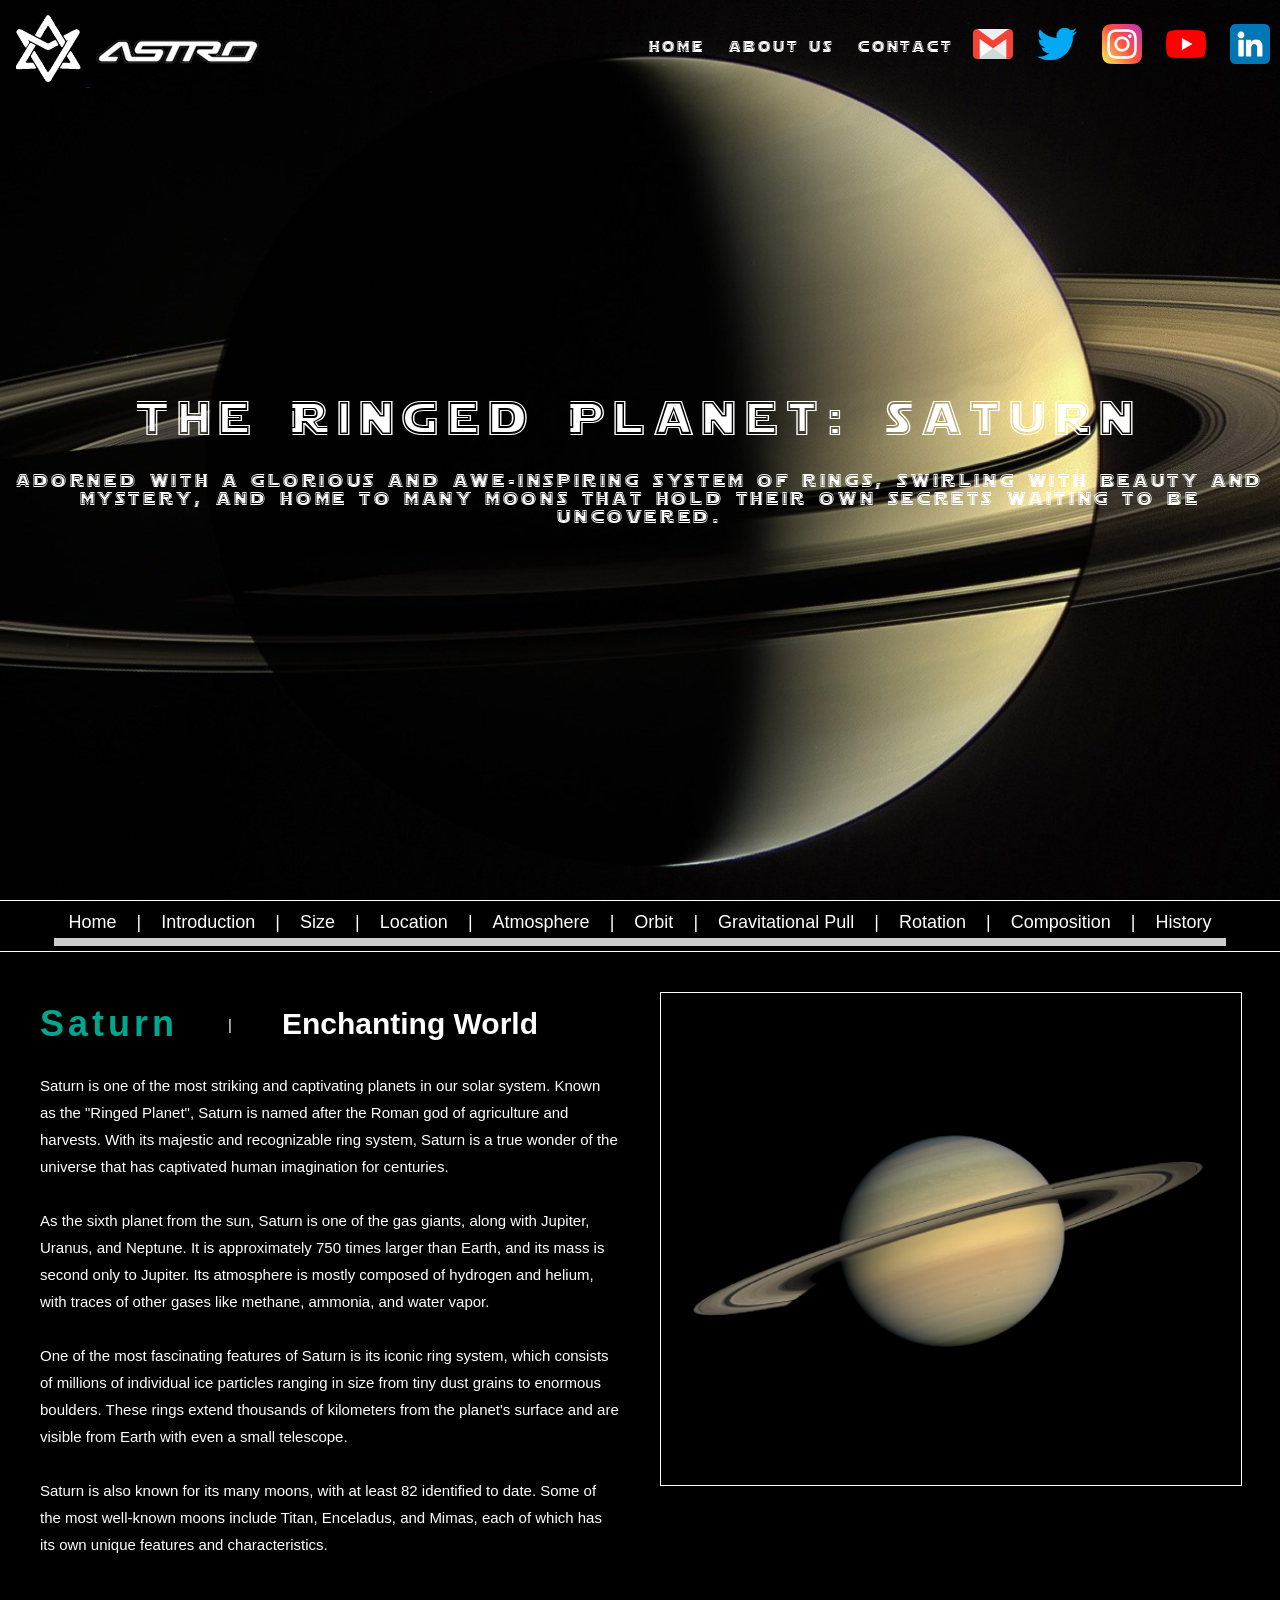
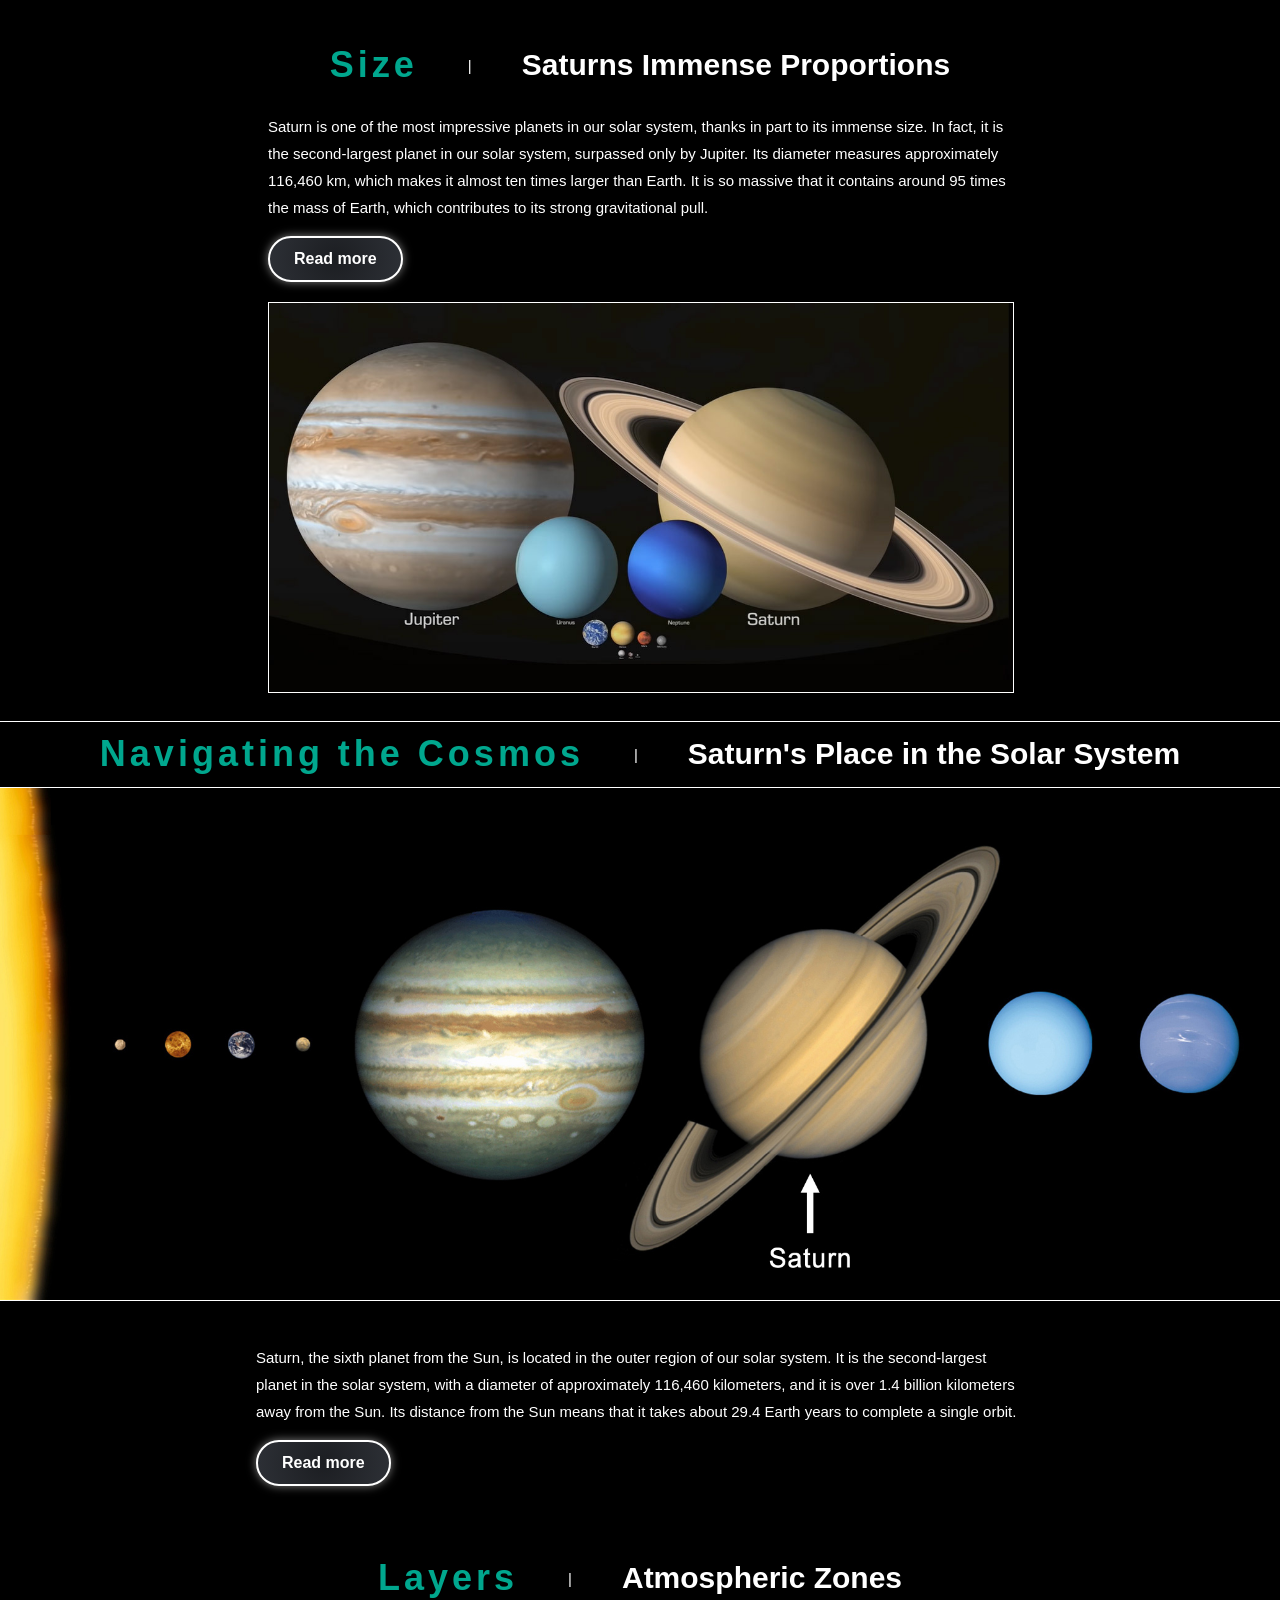
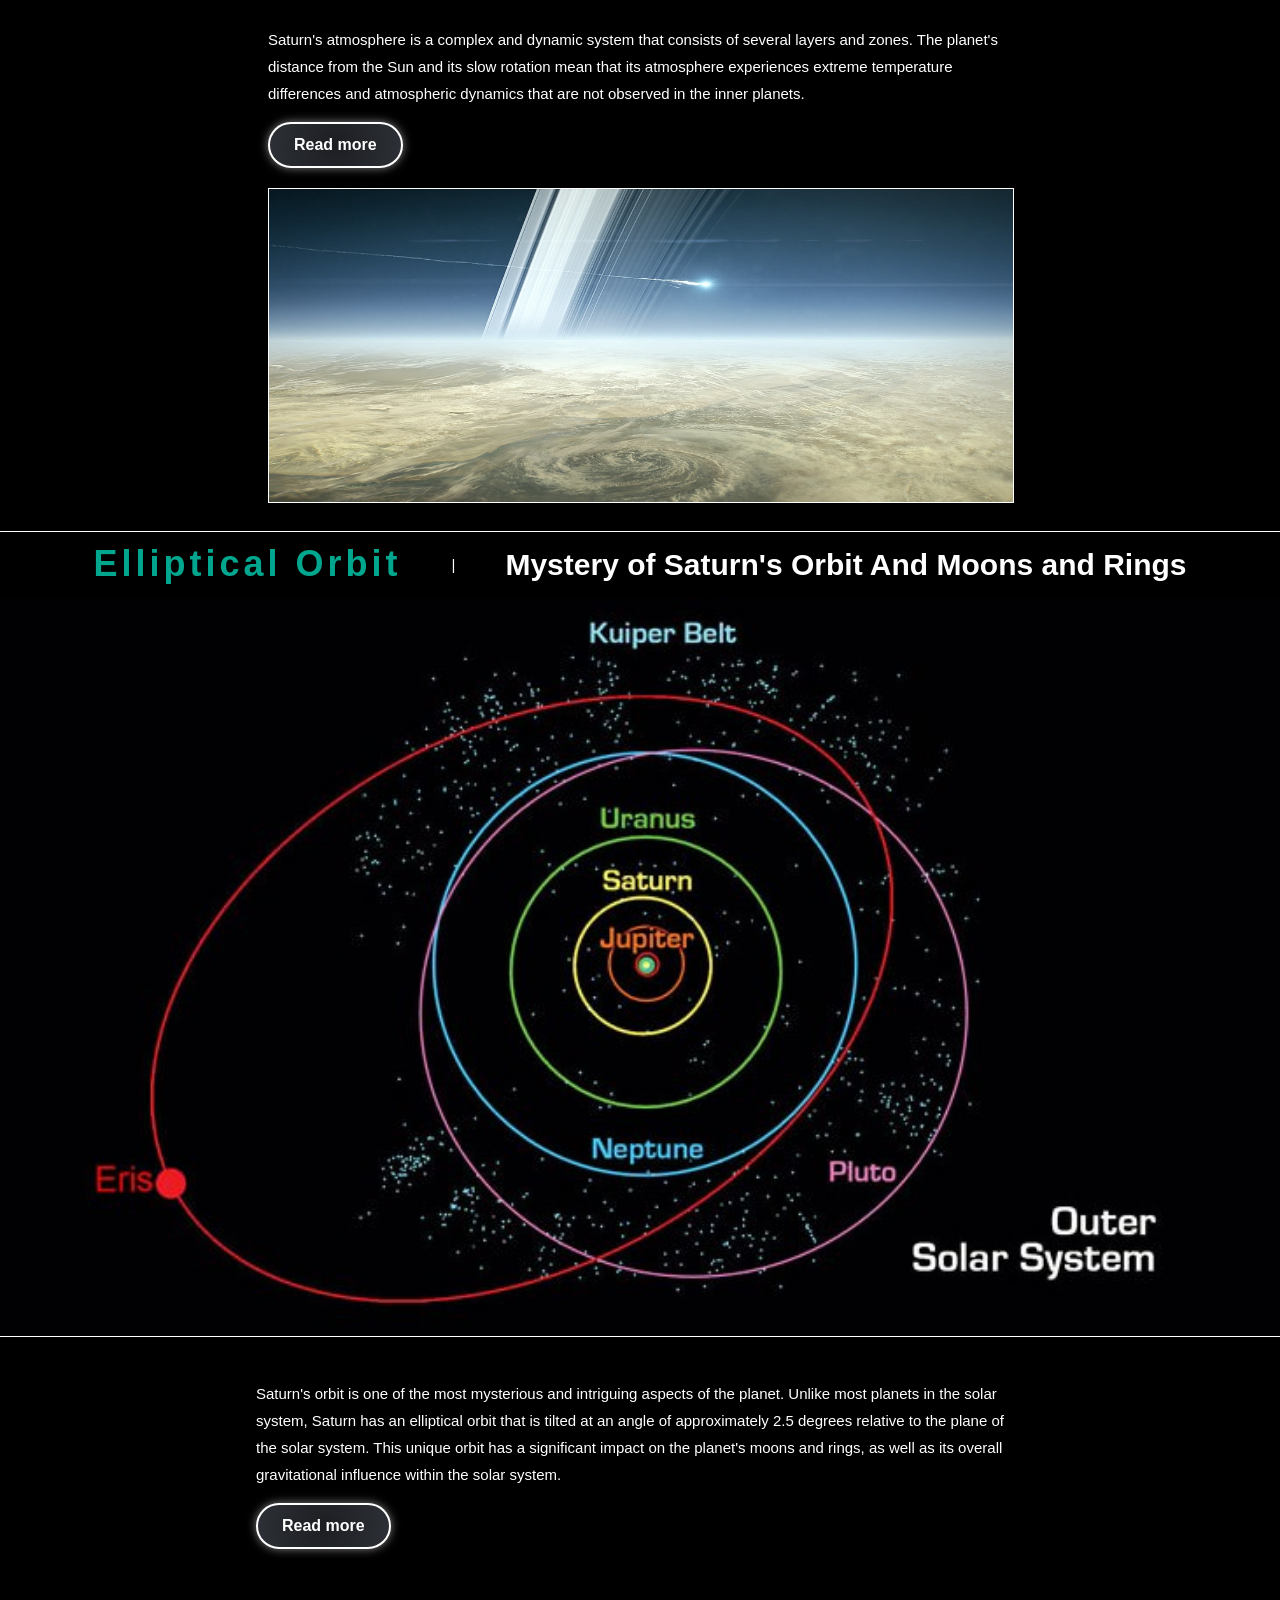
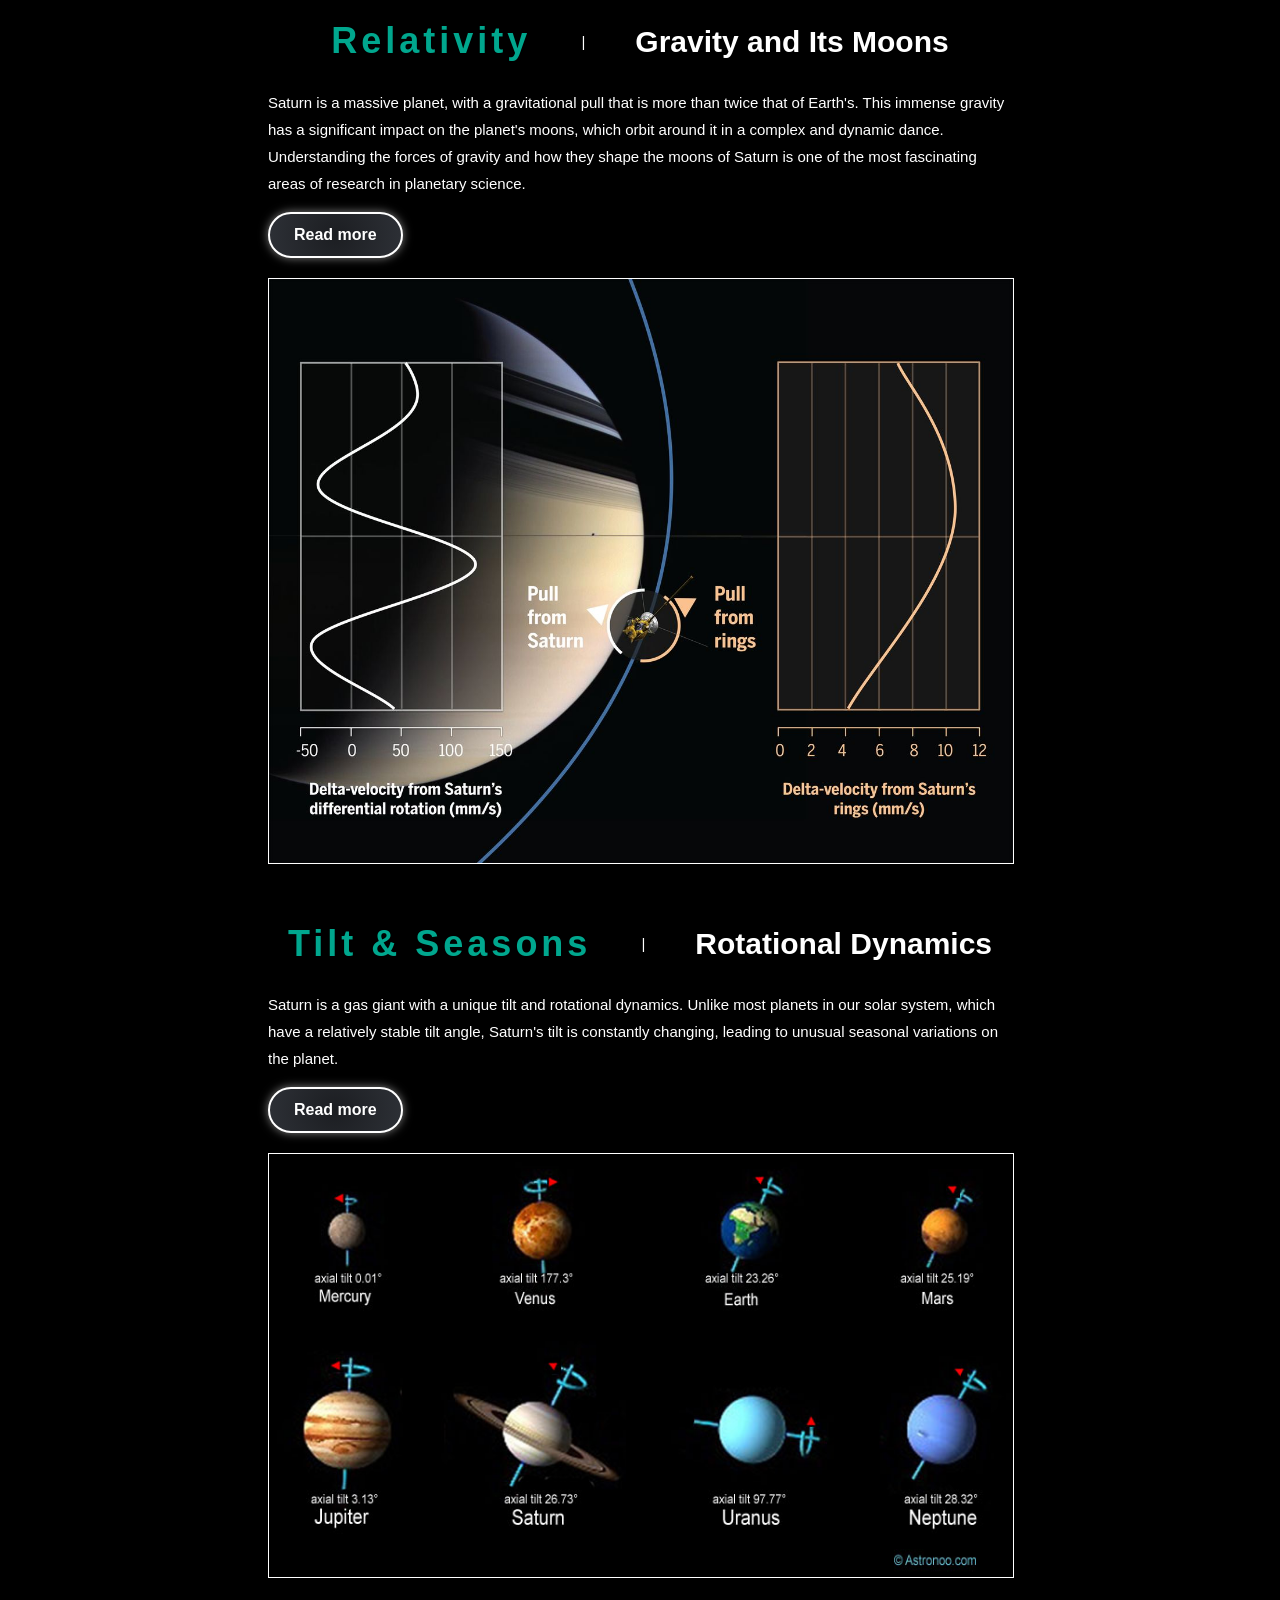
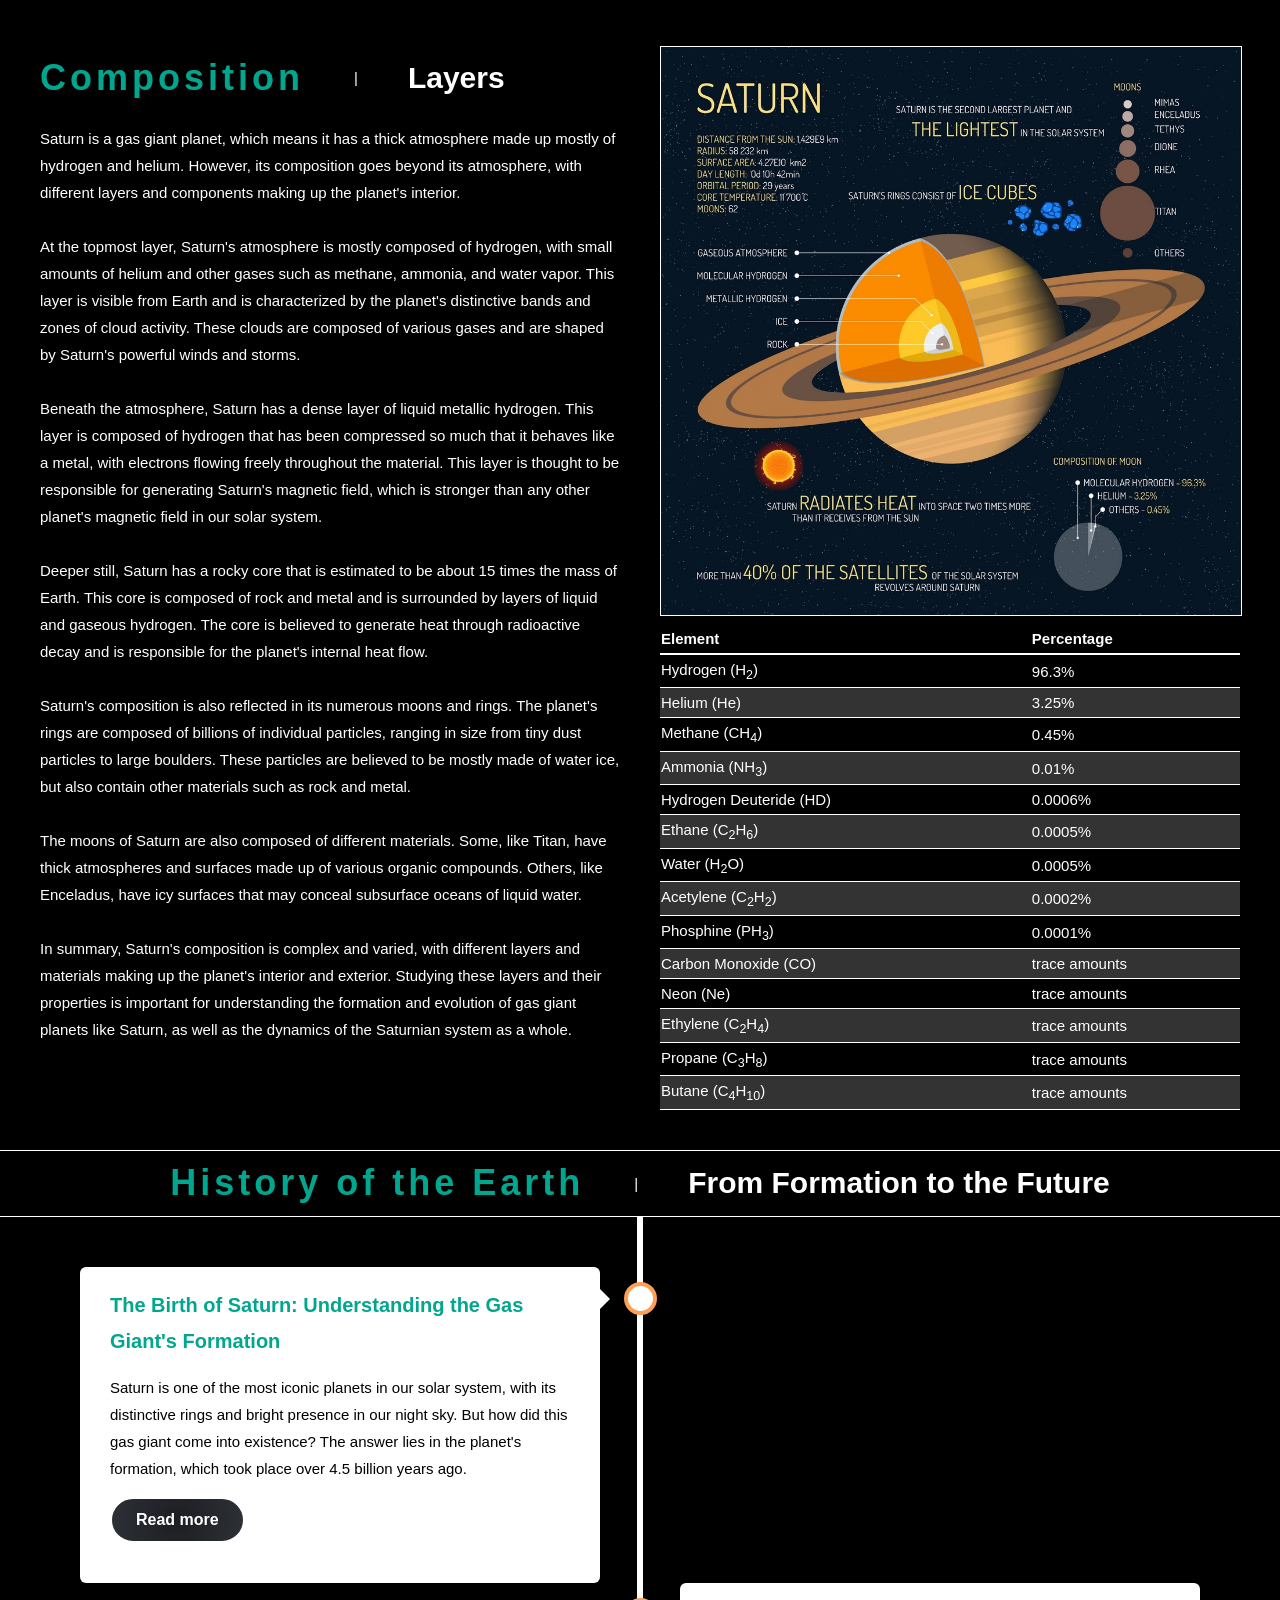
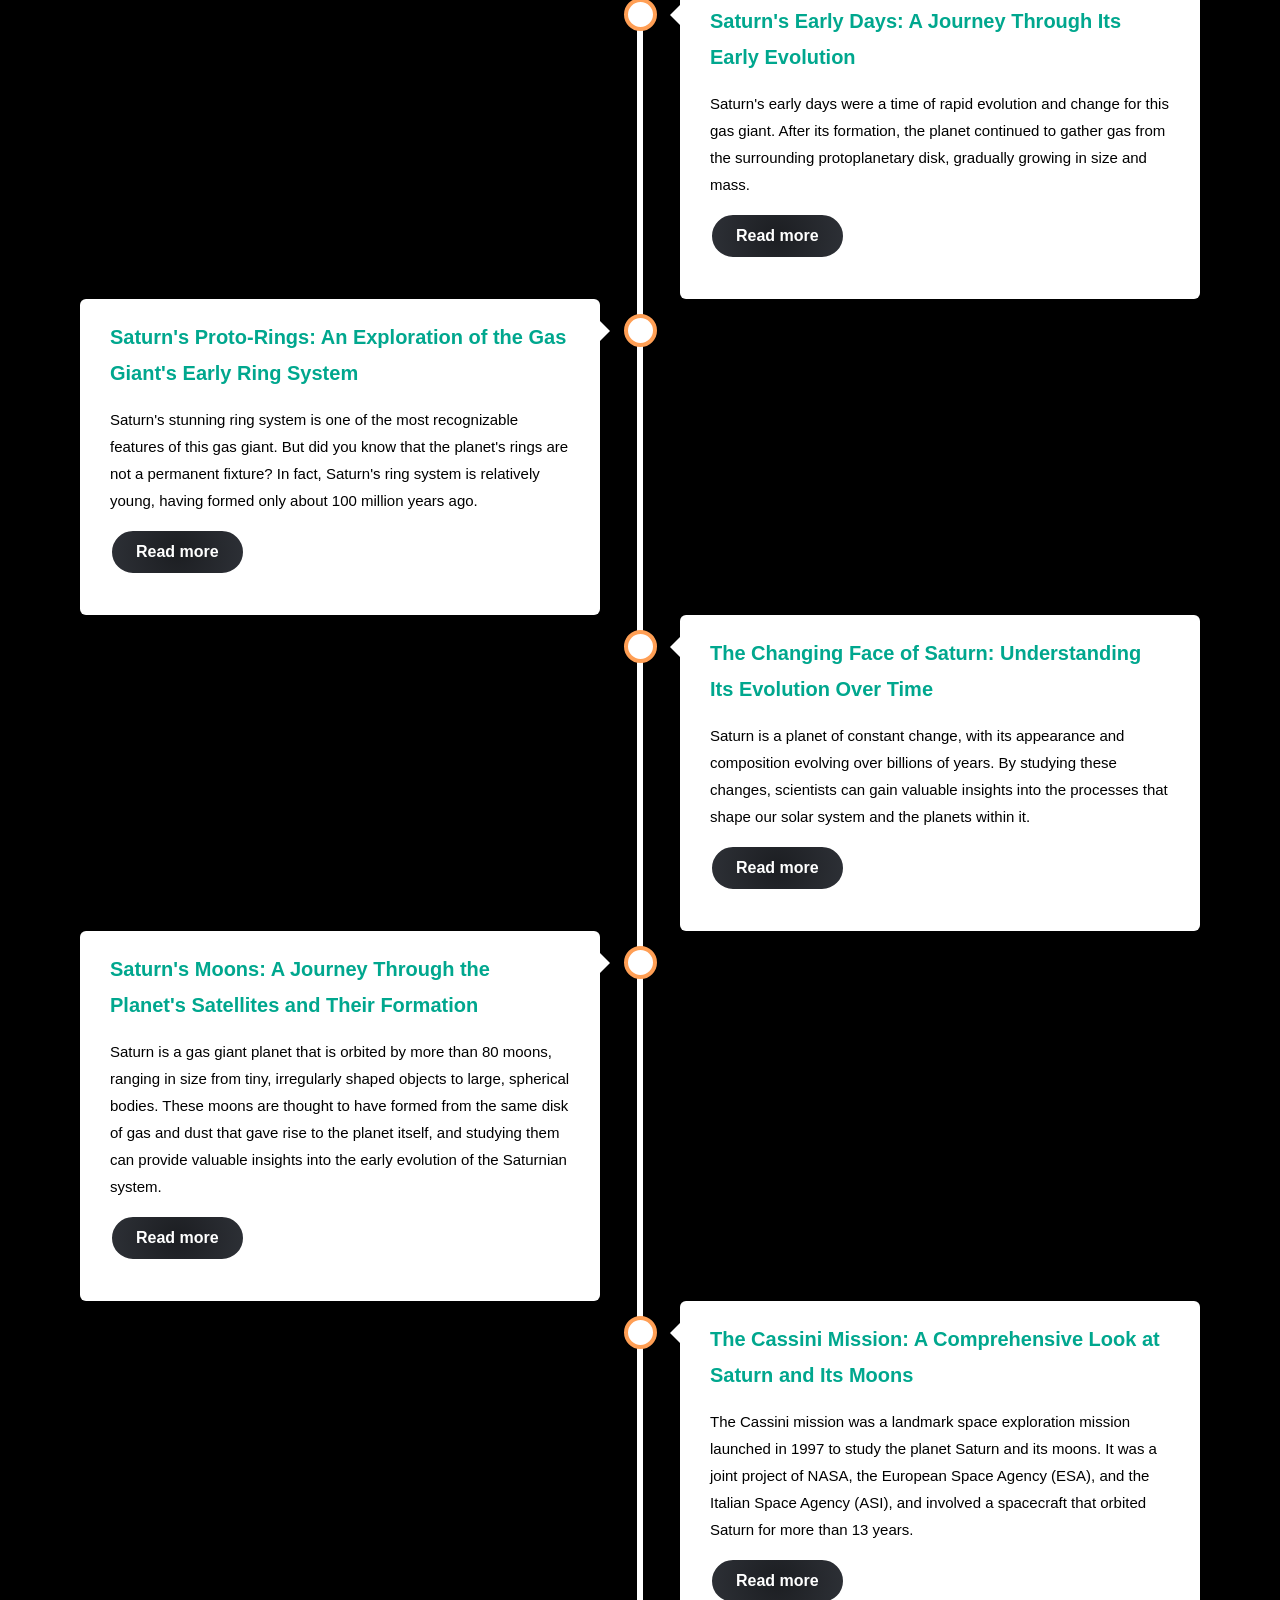
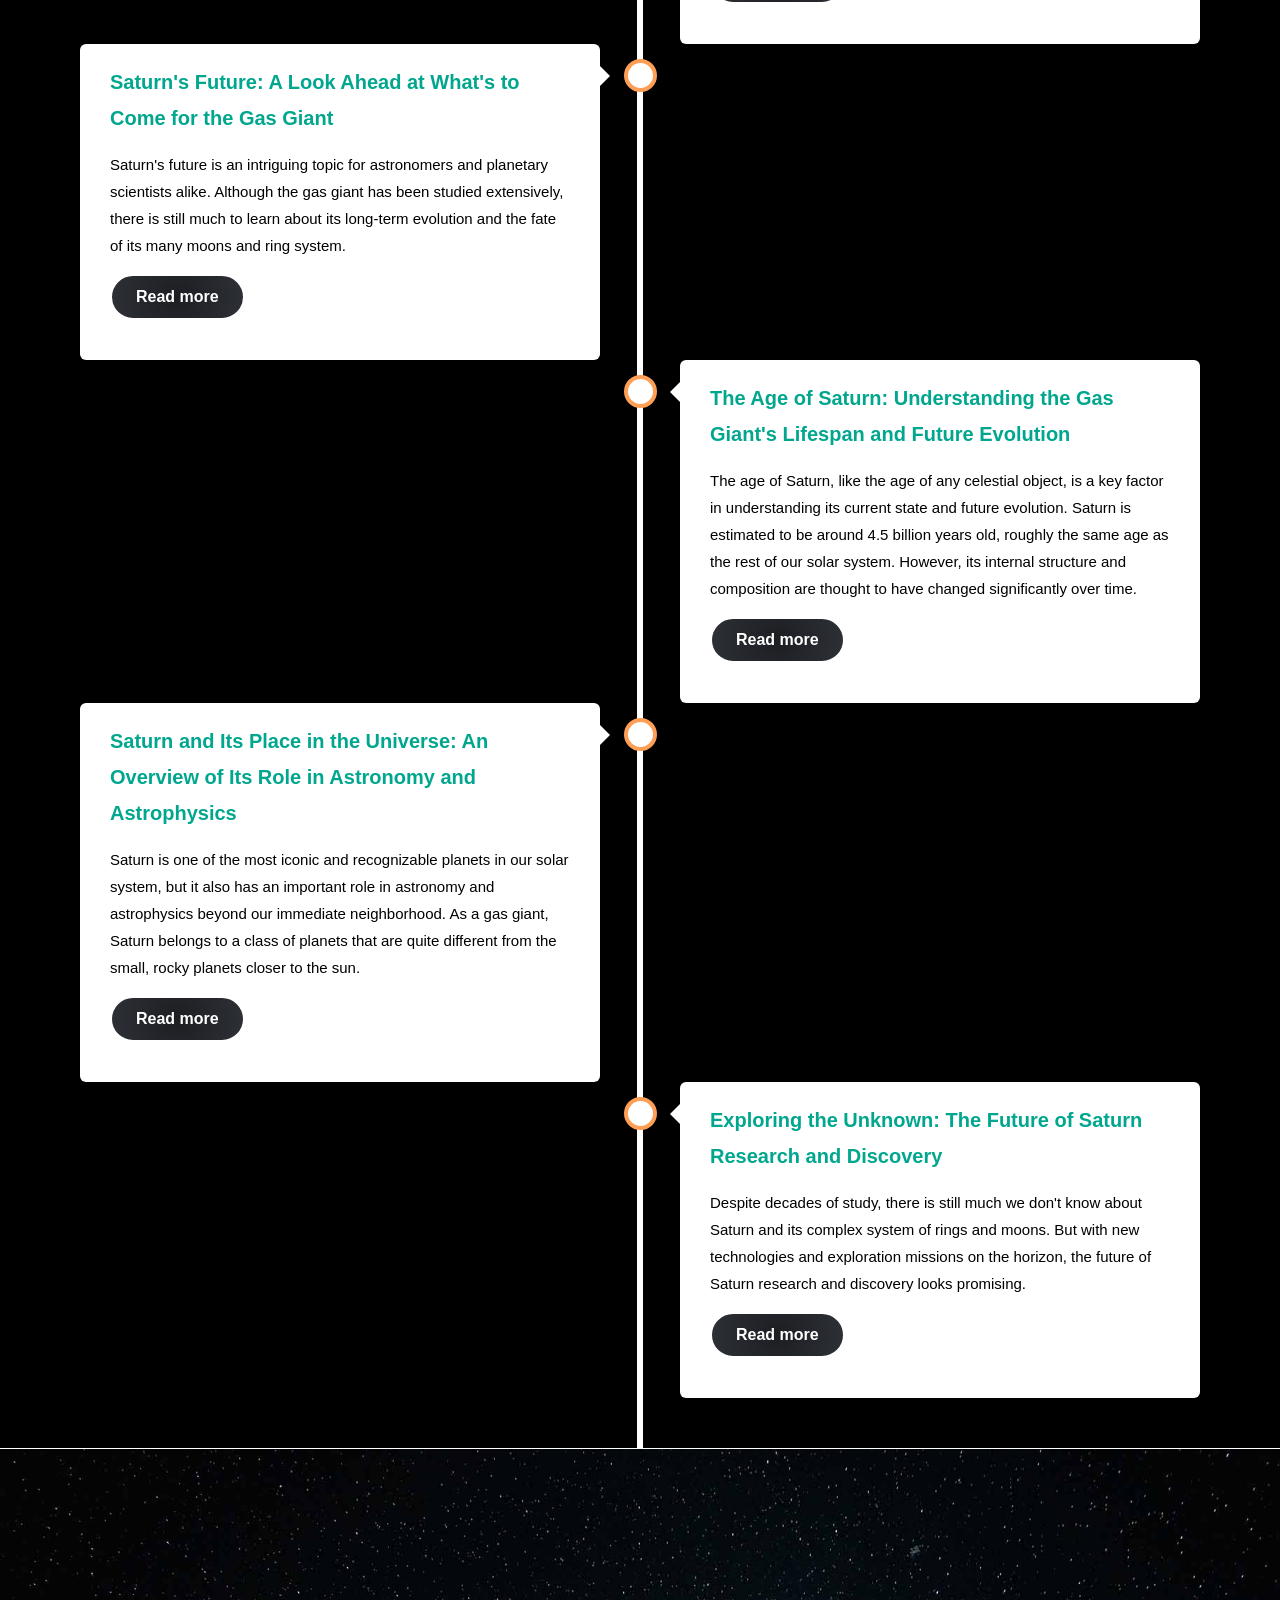
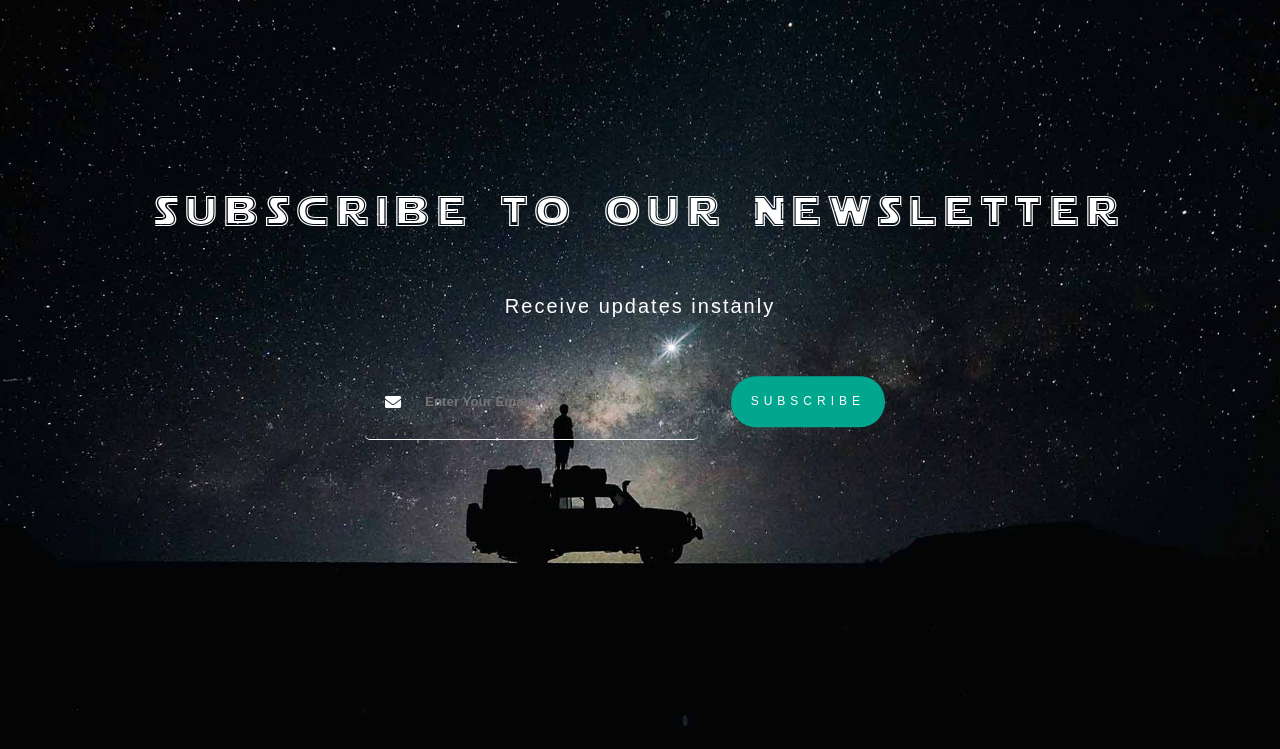
<file: Htmls/Saturn.html>
<!DOCTYPE html>
<html lang="en">
    <head>
        <!-- Title-->
        <title>Our Solar System</title>
        <!-- This meta tag specifies the character encoding for the HTML document -->
        <meta charset="UTF-8">
        <!-- This meta tag specifies the author of the webpage -->
        <meta name="author" content="Erik Rhodin Claesson">
        <!-- This meta tag provides a brief description of the webpage for search engines -->
        <meta name="description" content="Astro is a pioneering company that specializes in the exploration of the solar system. Their website is a one-stop destination for all things related to space exploration and the wonders of the cosmos. From the latest discoveries about our neighboring planets to cutting-edge research on the origins of the universe, Astro's website offers a wealth of information and resources for space enthusiasts of all levels.">
        <!-- This meta tag provides a list of keywords that describe the content of the webpage -->
        <meta name="keywords" content="Astro, solar system, space exploration, cosmos, neighboring planets, discoveries, cutting-edge research, origins of the universe, space enthusiasts, information, resources, planet data, light pollution, astronomy, science, space technology, space missions, space science, planet exploration, telescopes, space telescopes, space discoveries, extraterrestrial life, space news, space education, space events, rocket science, space missions, NASA, ESA, JAXA, space probes, space travel, space programs, space history, space research, space discoveries, celestial objects, solar system objects, planetary science, space imaging, space simulations, space visualization, space facts, space phenomena, space exploration missions, space colonization, space engineering, space technology advancements, space conferences, space outreach, space apps, space industry">
        <!-- This meta tag sets the viewport to ensure that the webpage is displayed properly on mobile devices -->
        <meta name="viewport" content="width=device-width, initial-scale=1.0">
        <!-- These meta tags are used by social media platforms when the webpage is shared to specify the title, description, image and URL for the shared content -->
        <meta property="og:title" content="Our Solar System">
        <meta property="og:description" content="Astro is a pioneering company that specializes in the exploration of the solar system. Their website is a one-stop destination for all things related to space exploration and the wonders of the cosmos. From the latest discoveries about our neighboring planets to cutting-edge research on the origins of the universe, Astro's website offers a wealth of information and resources for space enthusiasts of all levels.">
        <meta property="og:image" content="https://img.freepik.com/free-vector/solar-system-science-education_1308-89626.jpg?w=2000">
        <meta property="og:url" content="http://astro.com/">
        <!-- Css Links -->
        <link rel="stylesheet" href="../Css/StickyNavigation.css">
        <link rel="stylesheet" href="../Css/CustomScrollBar.css">
        <link rel="stylesheet" href="../Css/TopNavigation.css">
        <link rel="stylesheet" href="../Css/NavbarSmaller.css">
        <link rel="stylesheet" href="../Css/GeneralStyle.css"> 
        <link rel="stylesheet" href="../Css/ProgressBar.css"> 
        <link rel="stylesheet" href="../Css/Newsletter.css"> 
        <link rel="stylesheet" href="../Css/BackToTop.css"> 
        <link rel="stylesheet" href="../Css/FactsPage.css"> 
        <link rel="stylesheet" href="../Css/TimeLine.css">
        <link rel="stylesheet" href="../Css/Readmore.css"> 
        <link rel="stylesheet" href="../Css/FadeInUp.css"> 
        <link rel="stylesheet" href="../Css/Socials.css"> 
        <!-- Script Links -->
        <script src="https://code.jquery.com/jquery-3.6.0.min.js"></script>
        <!-- Other Links -->
        <link rel="icon" href="../Pictures/solar-system.png">
        <style>
            .header {
                background-image: url("../Pictures/Saturn/saturnbg.jpg");
            }
        </style>
    </head>
    <body>
        <button onclick="topFunction()" id="myBtn" title="Go to top">Top</button>
        <!-- Top Header -->
        <div class="header" id="Home">
            <div class="textbox">
                <h1 class="Showinstant">The Ringed Planet: Saturn</h1>
                <div class="overtext">
                    <p class="Showinstant">Adorned with a glorious and awe-inspiring system of rings, swirling with beauty and mystery, and home to many moons that hold their own secrets waiting to be uncovered.</p>
                </div>
            </div>
            <div class="social-icons">
                <a href="mailto:example@gmail.com" target="_blank" class="icon gmail"></a>
                <a href="https://twitter.com/example" target="_blank" class="icon twitter"></a>
                <a href="https://instagram.com/example" target="_blank" class="icon instagram"></a>
                <a href="https://youtube.com/channel/UCdXh9gKzDo6H_2q3oPW6Gzw" target="_blank" class="icon youtube"></a>
                <a href="https://linkedin.com/in/example" target="_blank" class="icon linkedin"></a>
            </div>
            <div class="topnavigation">
                <a href="Main.html">Home</a>
                <a href="AboutUs.html">About us</a>
                <a href="ContactUs.html">Contact</a>
            </div>
            <div class="TopLinks">
                <!-- Logo Picture --> 
                <a href="Main.html">
                    <img src="../Pictures/AstroLogo.png" width="75" height="75" alt="Company logo that looks like davids star from the jewish belief" class="Showinstant">
                </a>
                
                <!-- Logo Text -->
                <a href="AboutUs.html">
                    <img src="../Pictures/TextLogo.png" width="175" height="75" alt="Text beside logo saying Astro" class="Showinstant">
                </a>
            </div>
        </div>
        <nav>
            <div class="nav-container">
                <a class="nav-link" href="#Home">Home</a>
                <span class="SpacerLine">|</span>
                <a class="nav-link" href="#Introduction">Introduction</a>
                <span class="SpacerLine">|</span>
                <a class="nav-link" href="#Size">Size</a>
                <span class="SpacerLine">|</span>
                <a class="nav-link" href="#Location">Location</a>
                <span class="SpacerLine">|</span>
                <a class="nav-link" href="#Atmosphere">Atmosphere</a>
                <span class="SpacerLine">|</span>
                <a class="nav-link" href="#Orbit">Orbit</a>
                <span class="SpacerLine">|</span>
                <a class="nav-link" href="#GravitationalPull">Gravitational Pull</a>
                <span class="SpacerLine">|</span>
                <a class="nav-link" href="#Rotation">Rotation</a>
                <span class="SpacerLine">|</span>
                <a class="nav-link" href="#Composition">Composition</a>
                <span class="SpacerLine">|</span>
                <a class="nav-link" href="#History">History</a>
                <div class="progress-container">
                    <div class="progress-bar" id="myBar"></div>
                </div>  
            </div>
          </nav> 
          <div id="myNav-for-mobile" class="overlay-for-mobile">
            <a href="javascript:void(0)" class="closebtn-for-mobile" onclick="closeNav()">&times;</a>
            <div class="overlay-content-for-mobile">
                <a class="nav-link" href="#Home">Home</a>
                <span class="SpacerLine">|</span>
                <a class="nav-link" href="#Introduction">Introduction</a>
                <span class="SpacerLine">|</span>
                <a class="nav-link" href="#Size">Size</a>
                <span class="SpacerLine">|</span>
                <a class="nav-link" href="#Location">Location</a>
                <span class="SpacerLine">|</span>
                <a class="nav-link" href="#Atmosphere">Atmosphere</a>
                <span class="SpacerLine">|</span>
                <a class="nav-link" href="#Orbit">Orbit</a>
                <span class="SpacerLine">|</span>
                <a class="nav-link" href="#GravitationalPull">Gravitational Pull</a>
                <span class="SpacerLine">|</span>
                <a class="nav-link" href="#Rotation">Rotation</a>
                <span class="SpacerLine">|</span>
                <a class="nav-link" href="#Composition">Composition</a>
                <span class="SpacerLine">|</span>
                <a class="nav-link" href="#History">History</a>
            </div>
        </div>
        <div id="navbut">
            <span onclick="openNav()">open Navigation</span>
        </div>
        <div class="FirstContainer" id="Introduction">
            <div class="FirstBoxLeft">
                <div class="FirstBoxHeaders">
                    <h5>Saturn</h5>
                    <span class="SpacerLine" style="padding-left: 50px; padding-right: 50px;">|</span>
                    <h2>Enchanting World</h2>
                </div>
                <p>Saturn is one of the most striking and captivating planets in our solar system. Known as the "Ringed Planet", Saturn is named after the Roman god of agriculture and harvests. With its majestic and recognizable ring system, Saturn is a true wonder of the universe that has captivated human imagination for centuries.
                <br><br>
                As the sixth planet from the sun, Saturn is one of the gas giants, along with Jupiter, Uranus, and Neptune. It is approximately 750 times larger than Earth, and its mass is second only to Jupiter. Its atmosphere is mostly composed of hydrogen and helium, with traces of other gases like methane, ammonia, and water vapor.
                <br><br>
                One of the most fascinating features of Saturn is its iconic ring system, which consists of millions of individual ice particles ranging in size from tiny dust grains to enormous boulders. These rings extend thousands of kilometers from the planet's surface and are visible from Earth with even a small telescope.
                <br><br>
                Saturn is also known for its many moons, with at least 82 identified to date. Some of the most well-known moons include Titan, Enceladus, and Mimas, each of which has its own unique features and characteristics.</p>
            </div>
            <div class="FirstBoxRight">
                <img src="../Pictures/Saturn/saturn.png" alt="Picture of Saturn" >
            </div>
        </div>        
        <div class="SecondContainer" id="Size">
            <div class="SecondBox">
                <div class="SecondBoxHeaders">
                    <h5>Size</h5>
                    <span class="SpacerLine" style="padding-left: 50px; padding-right: 50px;">|</span>
                    <h2>Saturns Immense Proportions</h2>
                </div>
                <p>
                    Saturn is one of the most impressive planets in our solar system, thanks in part to its immense size. In fact, it is the second-largest planet in our solar system, surpassed only by Jupiter. Its diameter measures approximately 116,460 km, which makes it almost ten times larger than Earth. It is so massive that it contains around 95 times the mass of Earth, which contributes to its strong gravitational pull.
                    <span class="dots"></span><span class="more"><br><br>
                    One of the most striking features of Saturn's size is its famous ring system, which spans approximately 282,000 km in diameter. This remarkable ring system is made up of countless tiny particles of ice and rock, ranging in size from microscopic grains to enormous boulders. The rings are incredibly thin, measuring just tens of meters thick, and are believed to have formed from the debris left over after a moon or comet was torn apart by Saturn's immense gravity.
                    <br><br>
                    Saturn's size also contributes to its unique atmospheric conditions. Its upper atmosphere is composed primarily of hydrogen and helium, while its lower atmosphere is thought to contain traces of water vapor, ammonia, and other elements. The planet's size and strong gravitational pull cause its atmosphere to be compressed, creating extreme pressure and temperature conditions.
                    <br><br>
                    Despite its immense size, Saturn is not the densest planet in our solar system. Its density is actually lower than that of water, which means that if a hypothetical ocean large enough to hold Saturn were to exist, the planet would float in it. This low density is due in part to the planet's predominantly gaseous composition, with only a small rocky core at its center.
                    <br><br>
                    In conclusion, Saturn's immense proportions are truly awe-inspiring, from its massive diameter to its iconic ring system. Its size contributes to its unique atmospheric conditions and plays a crucial role in shaping the planet's composition and evolution. Whether observed from Earth or through the lens of a spacecraft, Saturn's size is one of its most fascinating and impressive features.
                </span></p>
                <button onclick="readMoreFunction(this)" class="read-more" style=" margin-bottom: 20px;">Read more</button>
            </div>
            <div class="SecondBox">
                <img src="../Pictures/Saturn/size.jpg" alt="Saturn compared to the other planets in our solar system" style="border: 1px solid white;">
            </div>
        </div>
        <div class="ThirdContainer" id="Location">
            <div class="ThirdBoxHeaders" style="border-bottom: 1px solid white;">
                <h5>Navigating the Cosmos</h5>
                <span class="SpacerLine" style="padding-left: 50px; padding-right: 50px;">|</span>
                <h2>Saturn's Place in the Solar System  </h2>
            </div>
            <div class="ThirdBottomBox">
                <img src="../Pictures/Saturn/location.jpg" alt="Picture showing the location of saturn in our solar system">
            </div>
            <div class="ThirdTopBox">
                <p>
                    Saturn, the sixth planet from the Sun, is located in the outer region of our solar system. It is the second-largest planet in the solar system, with a diameter of approximately 116,460 kilometers, and it is over 1.4 billion kilometers away from the Sun. Its distance from the Sun means that it takes about 29.4 Earth years to complete a single orbit.
                    <span class="dots"></span><span class="more"><br><br>
                    Saturn's location is part of what makes it so unique in our solar system. It is one of the four gas giants, which means that it has a predominantly gaseous composition, as opposed to the four rocky planets closer to the Sun. Saturn's location in the outer region of the solar system also means that it receives less heat and light from the Sun than the inner planets. As a result, its atmospheric conditions are dramatically different from those of the inner planets.
                    <br><br>
                    Saturn has a total of 82 known moons, making it second only to Jupiter in terms of the number of moons in the solar system. These moons are located at varying distances from the planet, and some are believed to be remnants of a ring system that broke apart over time. Many of these moons have unique characteristics, such as the hydrocarbon lakes on Titan, Saturn's largest moon.
                    <br><br>
                    The planet's location in the solar system also plays a role in its interaction with other planets and celestial bodies. For example, its gravitational influence is thought to have played a significant role in the formation of the asteroid belt, which lies between Mars and Jupiter. Additionally, its orbital path is affected by the gravity of Jupiter, which can cause it to speed up or slow down in its orbit.
                    <br><br>
                    Saturn's location in the solar system has made it a fascinating object of study for astronomers and space scientists alike. Through telescopes and space probes, we have been able to gain insight into its composition, atmosphere, and moons. Despite being billions of kilometers away from Earth, Saturn's unique location and properties continue to capture our imaginations and inspire us to explore the cosmos further.
                </span></p>
                <button onclick="readMoreFunction(this)" class="read-more" style=" margin-bottom: 20px;">Read more</button>
            </div>
        </div>
        <div class="SecondContainer" id="Atmosphere">
            <div class="SecondBox">
                <div class="SecondBoxHeaders">
                    <h5>Layers</h5>
                    <span class="SpacerLine" style="padding-left: 50px; padding-right: 50px;">|</span>
                    <h2>Atmospheric Zones</h2>
                </div>
                <p>
                    Saturn's atmosphere is a complex and dynamic system that consists of several layers and zones. The planet's distance from the Sun and its slow rotation mean that its atmosphere experiences extreme temperature differences and atmospheric dynamics that are not observed in the inner planets.
                    <span class="dots"></span><span class="more"><br><br>
                    The uppermost layer of Saturn's atmosphere is known as the thermosphere. This layer is composed primarily of hydrogen, with smaller amounts of helium and other trace elements. The thermosphere is the hottest layer of Saturn's atmosphere, with temperatures that can reach up to 1,800 degrees Celsius. This layer is also where the auroras of Saturn are generated, which are visible as bright, colorful displays in the planet's polar regions.
                    <br><br>
                    Beneath the thermosphere is the stratosphere, which extends down to about 300 kilometers above the planet's surface. The stratosphere is characterized by a temperature inversion, meaning that its temperature increases with altitude. This is the opposite of what is observed in Earth's atmosphere, where the temperature decreases with altitude in the stratosphere. The stratosphere of Saturn is also home to several atmospheric bands, including the famous hexagonal storm at the planet's north pole.
                    <br><br>
                    The troposphere is the lowest and densest layer of Saturn's atmosphere, and it extends from the planet's surface up to a height of about 200 kilometers. This layer is where most of the planet's weather occurs, including the strong winds and storms that are observed in the planet's atmosphere. The troposphere of Saturn is also home to several cloud layers, which are composed of ammonia and other compounds.
                    <br><br>
                    The layers of Saturn's atmosphere are not the only atmospheric zones on the planet. The planet's equatorial region is characterized by a region known as the Equatorial Zone, which is characterized by strong winds and a distinct brown coloration. Above and below the Equatorial Zone are two additional zones known as the North and South Equatorial Belts, which are characterized by alternating bands of light and dark clouds.
                    <br><br>
                    The complexity and variability of Saturn's atmosphere make it an area of great interest to scientists and astronomers. By studying the planet's atmospheric zones and their dynamics, we can gain insight into the planet's history and formation, as well as its potential for supporting life.
                </span></p>
                <button onclick="readMoreFunction(this)" class="read-more" style=" margin-bottom: 20px;">Read more</button>
            </div>
            <div class="SecondBox">
                <img src="../Pictures/Saturn/Atmospherewithcassini.jpg" alt="Picture showing the satelite cassini entering the atmosphere of saturn" style="border: 1px solid white;">
            </div>
        </div>     
        <div class="ThirdContainer" id="Orbit">
            <div class="ThirdBoxHeaders">
                <h5>Elliptical Orbit</h5>
                <span class="SpacerLine" style="padding-left: 50px; padding-right: 50px;">|</span>
                <h2> Mystery of Saturn's Orbit And Moons and Rings</h2>
            </div>
            <div class="ThirdBottomBox">
                <img src="../Pictures/Saturn/orbit.jpg" alt="Picture showing the orbit of saturn compared to, jupiter, uranus, neptune, pluto and eris">
            </div>
            <div class="ThirdTopBox">
                <p>
                    Saturn's orbit is one of the most mysterious and intriguing aspects of the planet. Unlike most planets in the solar system, Saturn has an elliptical orbit that is tilted at an angle of approximately 2.5 degrees relative to the plane of the solar system. This unique orbit has a significant impact on the planet's moons and rings, as well as its overall gravitational influence within the solar system.
                    <span class="dots"></span><span class="more"><br><br>
                    One of the most notable features of Saturn's elliptical orbit is its eccentricity. This means that the planet's distance from the Sun varies significantly over the course of its orbit. At its closest approach, Saturn is approximately 1.35 billion kilometers from the Sun, while at its farthest point, it is approximately 1.51 billion kilometers away. This variation in distance has a significant impact on the planet's climate and atmospheric dynamics, and is one of the key factors that makes Saturn such an interesting subject for study.
                    <br><br>
                    The elliptical orbit of Saturn also has a significant impact on the planet's moons and rings. The gravitational influence of the planet's orbit creates a complex and dynamic environment in which these features exist. The moons of Saturn are heavily influenced by the planet's gravity, which can cause significant tidal forces and changes in their orbits over time. This dynamic environment has led to the discovery of several new moons in recent years, and continues to be an area of active research.
                    <br><br>
                    Similarly, Saturn's rings are also heavily influenced by the planet's elliptical orbit. The rings are composed of countless particles of ice and rock that are held in place by the planet's gravity. However, the eccentricity of Saturn's orbit means that the distance between the planet and the rings can vary significantly over time. This can lead to changes in the composition and appearance of the rings, as well as their overall stability.
                    <br><br>
                    In summary, Saturn's elliptical orbit is a complex and dynamic feature that has a significant impact on the planet and its surrounding environment. By studying the mysteries of this unique orbit, scientists and astronomers can gain insight into the planet's formation and history, as well as the broader dynamics of the solar system.
                </span></p>
                <button onclick="readMoreFunction(this)" class="read-more" style=" margin-bottom: 20px;">Read more</button>
            </div>
        </div>
        <div class="SecondContainer" id="GravitationalPull">
            <div class="SecondBox">
                <div class="SecondBoxHeaders">
                    <h5>Relativity</h5>
                    <span class="SpacerLine" style="padding-left: 50px; padding-right: 50px;">|</span>
                    <h2>Gravity and Its Moons</h2>
                </div>
                <p>
                    Saturn is a massive planet, with a gravitational pull that is more than twice that of Earth's. This immense gravity has a significant impact on the planet's moons, which orbit around it in a complex and dynamic dance. Understanding the forces of gravity and how they shape the moons of Saturn is one of the most fascinating areas of research in planetary science.
                    <span class="dots"></span><span class="more"><br><br>
                    Gravity is a fundamental force of nature, which describes the attraction between two objects based on their mass and distance from each other. In the case of Saturn, the immense mass of the planet creates a strong gravitational pull, which influences the orbits of its moons. This influence can be seen in the tidal forces that the planet exerts on its moons, which can cause them to deform and change shape over time.
                    <br><br>
                    One of the most intriguing aspects of Saturn's gravitational influence is the presence of gaps and divisions in its rings. These gaps are caused by the gravitational influence of the planet's moons, which act like shepherd satellites to keep the ring particles in place. The gravitational forces of the moons create complex patterns of ripples and waves within the rings, which have been studied in detail by astronomers and planetary scientists.
                    <br><br>
                    Saturn's largest moon, Titan, is also a subject of significant interest due to its unique atmosphere and surface features. The moon's thick atmosphere is composed primarily of nitrogen, with small amounts of methane and other gases. The dense atmosphere creates a significant greenhouse effect, which keeps the surface temperature of the moon relatively stable.
                    <br><br>
                    The gravity of Saturn also plays a role in the formation and evolution of its moons. Many of the smaller moons are believed to have been captured by the planet's gravity, while others may have formed from debris left over from the formation of the planet. By studying the interactions between these moons and Saturn's gravity, scientists can gain insight into the planet's history and evolution over time.
                    <br><br>
                    In summary, the gravity of Saturn is a complex and dynamic force that plays a significant role in shaping the planet and its moons. Understanding these forces is a key area of research in planetary science, with important implications for our understanding of the formation and evolution of the solar system as a whole.
                </span></p>
                <button onclick="readMoreFunction(this)" class="read-more" style=" margin-bottom: 20px;">Read more</button>
            </div>
            <div class="SecondBox">
                <img src="../Pictures/Saturn/gravityoncassinifromringsandsaturn.jpeg" alt="A picture showing the gravitational pull of the cassini satelite from the planet itself and its own rings" style="border: 1px solid white;">
            </div>
        </div>
        <div class="SecondContainer" id="Rotation">
            <div class="SecondBox">
                <div class="SecondBoxHeaders">
                    <h5>Tilt & Seasons</h5>
                    <span class="SpacerLine" style="padding-left: 50px; padding-right: 50px;">|</span>
                    <h2>Rotational Dynamics</h2>
                </div>
                <p>
                    Saturn is a gas giant with a unique tilt and rotational dynamics. Unlike most planets in our solar system, which have a relatively stable tilt angle, Saturn's tilt is constantly changing, leading to unusual seasonal variations on the planet.
                    <span class="dots"></span><span class="more"><br><br>
                    Saturn's tilt, or the angle at which its axis is tilted with respect to its orbit around the Sun, is approximately 27 degrees. This tilt causes the planet to experience significant seasonal variations as it orbits the Sun. During the northern hemisphere summer, for example, the North Pole of Saturn is tilted towards the Sun, leading to increased sunlight and warmer temperatures. In contrast, during the winter months, the North Pole is tilted away from the Sun, leading to decreased sunlight and colder temperatures.
                    <br><br>
                    Another fascinating aspect of Saturn's rotational dynamics is the presence of a hexagonal-shaped storm at the planet's North Pole. This unusual weather pattern has been observed by spacecraft such as the Cassini probe and is believed to be caused by a combination of Saturn's rotation and atmospheric dynamics.
                    <br><br>
                    Saturn also has one of the shortest rotation periods of any planet in our solar system. The planet completes a full rotation on its axis in just over 10 hours, which creates significant centrifugal forces that cause the planet to bulge at its equator. This equatorial bulge is noticeable even from Earth-based telescopes, and has been studied in detail by astronomers and planetary scientists.
                    <br><br>
                    In addition to its rotational dynamics, Saturn's magnetic field is also influenced by its rotation. The planet's magnetic field is tilted with respect to its rotational axis, which creates a complex and dynamic interaction between the magnetic field and the solar wind. This interaction leads to the formation of auroras around the planet's poles, similar to those seen on Earth and other magnetized planets.
                    <br><br>
                    In summary, the rotational dynamics of Saturn are complex and unique, leading to unusual seasonal variations and fascinating weather patterns. Studying these dynamics is an important area of research in planetary science, with implications for our understanding of the formation and evolution of gas giant planets in our solar system and beyond.
                </span></p>
                <button onclick="readMoreFunction(this)" class="read-more" style=" margin-bottom: 20px;">Read more</button>
            </div>
            <div class="SecondBox">
                <img src="../Pictures/Saturn/rotation.jpg" alt="A picture showing the rotation of the lanet saturn and its tilt" style="border: 1px solid white;">
            </div>
        </div>
        <div class="FirstContainer" id="Composition">
            <div class="FirstBoxLeft">
                <div class="FirstBoxHeaders">
                    <h5>Composition</h5>
                    <span class="SpacerLine" style="padding-left: 50px; padding-right: 50px;">|</span>
                    <h2>Layers</h2>
                </div>
                <p>Saturn is a gas giant planet, which means it has a thick atmosphere made up mostly of hydrogen and helium. However, its composition goes beyond its atmosphere, with different layers and components making up the planet's interior.
                <br><br>
                At the topmost layer, Saturn's atmosphere is mostly composed of hydrogen, with small amounts of helium and other gases such as methane, ammonia, and water vapor. This layer is visible from Earth and is characterized by the planet's distinctive bands and zones of cloud activity. These clouds are composed of various gases and are shaped by Saturn's powerful winds and storms.
                <br><br> 
                Beneath the atmosphere, Saturn has a dense layer of liquid metallic hydrogen. This layer is composed of hydrogen that has been compressed so much that it behaves like a metal, with electrons flowing freely throughout the material. This layer is thought to be responsible for generating Saturn's magnetic field, which is stronger than any other planet's magnetic field in our solar system.
                <br><br> 
                Deeper still, Saturn has a rocky core that is estimated to be about 15 times the mass of Earth. This core is composed of rock and metal and is surrounded by layers of liquid and gaseous hydrogen. The core is believed to generate heat through radioactive decay and is responsible for the planet's internal heat flow.
                <br><br>
                Saturn's composition is also reflected in its numerous moons and rings. The planet's rings are composed of billions of individual particles, ranging in size from tiny dust particles to large boulders. These particles are believed to be mostly made of water ice, but also contain other materials such as rock and metal.
                <br><br>
                The moons of Saturn are also composed of different materials. Some, like Titan, have thick atmospheres and surfaces made up of various organic compounds. Others, like Enceladus, have icy surfaces that may conceal subsurface oceans of liquid water.
                <br><br>
                In summary, Saturn's composition is complex and varied, with different layers and materials making up the planet's interior and exterior. Studying these layers and their properties is important for understanding the formation and evolution of gas giant planets like Saturn, as well as the dynamics of the Saturnian system as a whole.</p>
            </div>
            <div class="FirstBoxRight">
                <img src="../Pictures/Saturn/11087030.jpg" alt="A picture showing saturns composition" >
                <table>
                    <thead>
                        <tr>
                            <th>Element</th>
                            <th>Percentage</th>
                        </tr>
                    </thead>
                    <tbody>
                        <tr>
                            <td>Hydrogen (H<sub>2</sub>)</td>
                            <td>96.3%</td>
                        </tr>
                        <tr>
                            <td>Helium (He)</td>
                            <td>3.25%</td>
                        </tr>
                        <tr>
                            <td>Methane (CH<sub>4</sub>)</td>
                            <td>0.45%</td>
                        </tr>
                        <tr>
                            <td>Ammonia (NH<sub>3</sub>)</td>
                            <td>0.01%</td>
                        </tr>
                        <tr>
                            <td>Hydrogen Deuteride (HD)</td>
                            <td>0.0006%</td>
                        </tr>
                        <tr>
                            <td>Ethane (C<sub>2</sub>H<sub>6</sub>)</td>
                            <td>0.0005%</td>
                        </tr>
                        <tr>
                            <td>Water (H<sub>2</sub>O)</td>
                            <td>0.0005%</td>
                        </tr>
                        <tr>
                            <td>Acetylene (C<sub>2</sub>H<sub>2</sub>)</td>
                            <td>0.0002%</td>
                        </tr>
                        <tr>
                            <td>Phosphine (PH<sub>3</sub>)</td>
                            <td>0.0001%</td>
                        </tr>
                        <tr>
                            <td>Carbon Monoxide (CO)</td>
                            <td>trace amounts</td>
                        </tr>
                        <tr>
                            <td>Neon (Ne)</td>
                            <td>trace amounts</td>
                        </tr>
                        <tr>
                            <td>Ethylene (C<sub>2</sub>H<sub>4</sub>)</td>
                            <td>trace amounts</td>
                        </tr>
                        <tr>
                            <td>Propane (C<sub>3</sub>H<sub>8</sub>)</td>
                            <td>trace amounts</td>
                        </tr>
                        <tr>
                            <td>Butane (C<sub>4</sub>H<sub>10</sub>)</td>
                            <td>trace amounts</td>
                        </tr>
                    </tbody>
                </table>
            </div>
        </div>     
        <div class="ThirdBoxHeaders" id="History">
            <h5>History of the Earth</h5>
            <span class="SpacerLine" style="padding-left: 50px; padding-right: 50px;">|</span>
            <h2>From Formation to the Future</h2>
        </div>
        <div class="Timeline-Box">
            <div class="timeline-timeline">
                <div class="container-timeline left-timeline">
                    <div class="content-timeline">
                    <h4>The Birth of Saturn: Understanding the Gas Giant's Formation
                    </h4>
                    <p>
                        Saturn is one of the most iconic planets in our solar system, with its distinctive rings and bright presence in our night sky. But how did this gas giant come into existence? The answer lies in the planet's formation, which took place over 4.5 billion years ago.
                        <span class="dots"></span><span class="more"><br><br>
                        Scientists believe that Saturn formed from a swirling cloud of gas and dust known as a protoplanetary disk. As the disk cooled and contracted, it began to spin faster, creating a central bulge. Over time, this bulge grew larger and denser, eventually forming the core of the gas giant.
                        <br><br>
                        As the core grew, its gravity began to attract gas from the surrounding disk, which became trapped in the planet's gravitational field. This gas eventually formed the thick atmosphere that we see today. But there is still much that we do not know about Saturn's formation, and scientists continue to study this gas giant to better understand how it came to be.
                        <br><br>
                        By studying the chemical makeup of Saturn's atmosphere and analyzing its gravitational field, scientists hope to uncover new insights into the planet's birth and evolution. The study of Saturn's formation is a fascinating field of research that continues to yield new discoveries and expand our understanding of the universe.
                        </span>
                    </p>
                    <button onclick="readMoreFunction(this)" class="read-more">Read more</button>
                </div>
                </div>
                <div class="container-timeline right-timeline">
                    <div class="content-timeline">
                        <h4>Saturn's Early Days: A Journey Through Its Early Evolution
                        </h4>
                        <p>
                            Saturn's early days were a time of rapid evolution and change for this gas giant. After its formation, the planet continued to gather gas from the surrounding protoplanetary disk, gradually growing in size and mass.
                            <span class="dots"></span><span class="more"><br><br>
                            One of the key features of Saturn's early evolution was the development of its magnetic field. As the planet spun faster and faster, its molten core generated a magnetic field that eventually grew to be one of the strongest in the solar system. This magnetic field helps to protect Saturn from the harsh solar wind and radiation that bombards the planet.
                            <br><br>
                            Another important aspect of Saturn's early evolution was the formation of its moons. These small satellites began to form from the debris left over after Saturn's formation, gradually coalescing into larger bodies over time. Some of Saturn's moons, such as Titan and Enceladus, are of particular interest to scientists because they may contain the ingredients for life.
                            <br><br>
                            As Saturn continued to evolve, its atmosphere began to take on its distinctive banded appearance, with alternating light and dark stripes running across the planet's surface. This banding is caused by different chemical compounds in the atmosphere, which interact with each other to create the distinct patterns we see today.
                            <br><br>
                            Studying Saturn's early days is crucial for understanding how gas giants like Saturn form and evolve over time. By studying the planet's magnetic field, moons, and atmospheric composition, scientists can gain valuable insights into the complex processes that shape our solar system.
                            </span>
                        </p>
                        <button onclick="readMoreFunction(this)" id="myReadmoreBtn" class="read-more">Read more</button>
                    </div>
                </div>
                <div class="container-timeline left-timeline">
                    <div class="content-timeline">
                        <h4>Saturn's Proto-Rings: An Exploration of the Gas Giant's Early Ring System
                        </h4>
                        <p>
                            Saturn's stunning ring system is one of the most recognizable features of this gas giant. But did you know that the planet's rings are not a permanent fixture? In fact, Saturn's ring system is relatively young, having formed only about 100 million years ago.
                            <span class="dots"></span><span class="more"><br><br>
                            The origins of Saturn's rings lie in a collection of small moons that orbited the planet in its early days. These moons gradually collided and broke apart, creating a cloud of debris that began to orbit the planet. Over time, this debris began to clump together, forming the rings that we see today.
                            <br><br>
                            The earliest incarnation of Saturn's rings, known as the proto-rings, would have looked quite different from the rings we see today. These proto-rings were likely much thicker and less organized, with clumps of debris scattered throughout the disk.
                            <br><br>
                            As the proto-rings evolved, they began to flatten out into the thin, organized rings that we see today. This flattening was caused by gravitational interactions between the ring particles, which caused them to spread out into a disk-like shape.
                            <br><br>
                            Studying Saturn's proto-rings is important for understanding the early evolution of this gas giant and the formation of its iconic ring system. By analyzing the composition and structure of the proto-rings, scientists can gain insights into the complex processes that shape our solar system and the planets within it.
                            </span>
                        </p>
                        <button onclick="readMoreFunction(this)" class="read-more">Read more</button>
                    </div>
                </div>
                <div class="container-timeline right-timeline">
                    <div class="content-timeline">
                        <h4>The Changing Face of Saturn: Understanding Its Evolution Over Time
                        </h4>
                        <p>
                            Saturn is a planet of constant change, with its appearance and composition evolving over billions of years. By studying these changes, scientists can gain valuable insights into the processes that shape our solar system and the planets within it.
                            <span class="dots"></span><span class="more"><br><br>
                            One of the most striking changes to Saturn's appearance is the evolution of its atmosphere. The planet's banded appearance, with alternating light and dark stripes running across its surface, is caused by different chemical compounds in the atmosphere interacting with each other. Over time, these bands have shifted and changed, as the planet's weather patterns and atmospheric composition have evolved.
                            <br><br>
                            Another important change in Saturn's evolution has been the growth and development of its ring system. As mentioned earlier, Saturn's rings are relatively young, having formed only about 100 million years ago. Since then, the rings have continued to evolve, with new ringlets forming and old ones fading away.
                            <br><br>
                            Saturn's moons are also subject to constant change, as they are influenced by the planet's gravity and the gravitational pull of other moons. Some of Saturn's moons, such as Enceladus and Titan, are of particular interest to scientists because they may contain the ingredients for life.
                            <br><br>
                            Understanding the changing face of Saturn is crucial for unraveling the mysteries of our solar system and the universe beyond. By studying the planet's atmosphere, rings, and moons, scientists can gain a deeper understanding of the complex processes that shape our world and the worlds beyond it.
                            </span>
                        </p>
                        <button onclick="readMoreFunction(this)" class="read-more">Read more</button>
                    </div>
                </div>
                <div class="container-timeline left-timeline">
                    <div class="content-timeline">
                        <h4>Saturn's Moons: A Journey Through the Planet's Satellites and Their Formation</h4>
                        <p>
                            Saturn is a gas giant planet that is orbited by more than 80 moons, ranging in size from tiny, irregularly shaped objects to large, spherical bodies. These moons are thought to have formed from the same disk of gas and dust that gave rise to the planet itself, and studying them can provide valuable insights into the early evolution of the Saturnian system.
                            <span class="dots"></span><span class="more"><br><br>
                            Some of the most fascinating moons of Saturn are those that exhibit signs of activity and change, such as Enceladus and Titan. Enceladus is a small, icy moon that is known to have active geysers erupting from its south pole, which spew out water vapor and other materials into space. Titan, on the other hand, is a large, hazy moon that is thought to have a subsurface ocean of liquid water, and is the only moon in our solar system known to have a thick atmosphere.
                            <br><br>
                            The study of Saturn's moons also provides important clues about the formation and evolution of the Saturnian system. Some of the moons are thought to have formed from the same disk of gas and dust that gave rise to the planet, while others may have been captured from elsewhere in the solar system. By analyzing the composition and structure of these moons, scientists can gain insights into the complex processes that shape our solar system and the planets within it.
                            <br><br>
                            Overall, Saturn's moons provide a fascinating window into the early evolution of our solar system, and the ongoing processes that continue to shape the planets and moons within it.
                            </span>
                        </p>
                        <button onclick="readMoreFunction(this)" class="read-more">Read more</button>
                    </div>
                </div>
                <div class="container-timeline right-timeline">
                    <div class="content-timeline">
                        <h4>The Cassini Mission: A Comprehensive Look at Saturn and Its Moons</h4>
                        <p>
                            The Cassini mission was a landmark space exploration mission launched in 1997 to study the planet Saturn and its moons. It was a joint project of NASA, the European Space Agency (ESA), and the Italian Space Agency (ASI), and involved a spacecraft that orbited Saturn for more than 13 years.
                            <span class="dots"></span><span class="more"><br><br>
                            During its mission, Cassini made numerous groundbreaking discoveries about Saturn and its moons. It conducted the first close-up study of the planet's atmosphere, discovering complex weather patterns and a hexagonal-shaped jet stream around the north pole. Cassini also discovered several new moons, and provided detailed observations of previously known ones, including Enceladus and Titan.
                            <br><br>
                            One of Cassini's most significant discoveries was the presence of liquid water on Enceladus, which is thought to be one of the ingredients necessary for life. The spacecraft detected geysers of water vapor and other materials erupting from the moon's south pole, indicating the presence of a subsurface ocean.
                            <br><br>
                            Cassini's observations of Titan also revealed a dynamic world with lakes, rivers, and even a subsurface ocean of liquid hydrocarbons. The mission also provided valuable data on Saturn's rings, including their composition, structure, and evolution over time.
                            <br><br>
                            The Cassini mission was a groundbreaking effort that revolutionized our understanding of Saturn and its moons. The wealth of data it collected will continue to be studied for years to come, providing new insights into the formation and evolution of our solar system.
                            </span>
                        </p>
                        <button onclick="readMoreFunction(this)" class="read-more">Read more</button>
                    </div>
                </div>
                <div class="container-timeline left-timeline">
                    <div class="content-timeline">
                        <h4>Saturn's Future: A Look Ahead at What's to Come for the Gas Giant</h4>
                        <p>
                            Saturn's future is an intriguing topic for astronomers and planetary scientists alike. Although the gas giant has been studied extensively, there is still much to learn about its long-term evolution and the fate of its many moons and ring system.
                            <span class="dots"></span><span class="more"><br><br>
                            One of the most fascinating aspects of Saturn's future is the potential for changes in its ring system. Over time, the particles that make up the rings may collide and coalesce, leading to the formation of larger bodies or the eventual dissipation of the rings altogether. Alternatively, new ring structures may form from the debris of moons that are disrupted by tidal forces or impact events.
                            <br><br>
                            Another area of interest for Saturn's future is the possibility of further exploration and study. While the Cassini mission provided a wealth of data on Saturn and its moons, there are still many unanswered questions about the gas giant and its complex system. Future missions could focus on studying the planet's atmosphere, its magnetic field, or the potential for life on its moons.
                            <br><br>
                            Finally, there is the question of Saturn's ultimate fate. Like all stars and planets, Saturn has a finite lifespan, and will eventually run out of fuel for its fusion reactions. As this happens, the gas giant will cool and shrink, eventually becoming a small, dense, rocky core surrounded by a thin atmosphere. This process is thought to take billions of years, and provides a glimpse into the long-term evolution of planets and solar systems.
                            <br><br>
                            Overall, Saturn's future is a fascinating topic that will continue to inspire research and exploration for years to come.
                            </span>
                        </p>
                        <button onclick="readMoreFunction(this)" class="read-more">Read more</button>
                    </div>
                </div>
                <div class="container-timeline right-timeline">
                    <div class="content-timeline">
                        <h4>The Age of Saturn: Understanding the Gas Giant's Lifespan and Future Evolution</h4>
                        <p>
                            The age of Saturn, like the age of any celestial object, is a key factor in understanding its current state and future evolution. Saturn is estimated to be around 4.5 billion years old, roughly the same age as the rest of our solar system. However, its internal structure and composition are thought to have changed significantly over time.
                            <span class="dots"></span><span class="more"><br><br>
                            As a gas giant, Saturn is primarily made up of hydrogen and helium, with small amounts of heavier elements. The planet's high internal pressure and temperature cause the hydrogen to become metallic, creating a unique layer of electrical conductivity in its atmosphere.
                            <br><br>
                            Over time, Saturn's internal heat has gradually been radiated away into space, causing it to cool and contract. This process is thought to have caused the planet's interior to separate into distinct layers, with a dense core surrounded by layers of metallic hydrogen and molecular hydrogen.
                            <br><br>
                            In addition to its internal evolution, Saturn's age is also important in understanding the origin and evolution of its moons and ring system. Some of Saturn's moons are thought to have formed from the debris left over from the planet's formation, while others may have been captured from the outer solar system. Understanding the timing and mechanisms behind these processes can provide valuable insights into the history of our solar system.
                            <br><br>
                            Looking ahead, Saturn's age will continue to play a role in its evolution. As the planet cools and contracts, its atmosphere may become more turbulent, with stronger winds and more frequent storms. In addition, changes in the planet's magnetic field and radiation environment could affect the stability and composition of its moons and ring system.
                            <br><br>
                            Overall, understanding the age of Saturn is essential in unraveling the mysteries of this fascinating gas giant and its complex system of moons and rings.
                            </span>
                        </p>
                        <button onclick="readMoreFunction(this)" class="read-more">Read more</button>
                    </div>
                </div>
                <div class="container-timeline left-timeline">
                    <div class="content-timeline">
                        <h4>Saturn and Its Place in the Universe: An Overview of Its Role in Astronomy and Astrophysics</h4>
                        <p>
                            Saturn is one of the most iconic and recognizable planets in our solar system, but it also has an important role in astronomy and astrophysics beyond our immediate neighborhood. As a gas giant, Saturn belongs to a class of planets that are quite different from the small, rocky planets closer to the sun.
                            <span class="dots"></span><span class="more"><br><br>
                            In addition to its unique internal structure and composition, Saturn also plays an important role in the study of planetary formation and evolution. By studying the gas giants in our solar system, astronomers can learn more about the processes that led to the formation of planets in general. Saturn's moons and rings also offer valuable insights into the complex interactions between planets, moons, and other celestial bodies.
                            <br><br>
                            Beyond our solar system, gas giants like Saturn are also of great interest to astronomers searching for exoplanets. Many of the methods used to detect exoplanets involve studying the effects of a planet's gravity on its host star. By studying the gas giants in our own solar system, astronomers can refine their understanding of these detection methods and develop new techniques for finding exoplanets.
                            <br><br>
                            Saturn also plays a role in the search for life beyond Earth. While the gas giant itself is unlikely to harbor life, some of its moons, such as Enceladus and Titan, have been identified as potential targets for further study. Enceladus, in particular, has been found to have a subsurface ocean of liquid water, making it a prime target for future exploration.
                            <br><br>
                            Overall, Saturn's unique properties and complex system of moons and rings make it an important target for study in astronomy and astrophysics. By studying Saturn and its place in the universe, astronomers can deepen their understanding of the formation and evolution of planets, as well as the search for life beyond our solar system.
                            </span>
                        </p>
                        <button onclick="readMoreFunction(this)" class="read-more">Read more</button>
                    </div>
                </div>
                <div class="container-timeline right-timeline">
                    <div class="content-timeline">
                        <h4>Exploring the Unknown: The Future of Saturn Research and Discovery</h4>
                        <p>
                            Despite decades of study, there is still much we don't know about Saturn and its complex system of rings and moons. But with new technologies and exploration missions on the horizon, the future of Saturn research and discovery looks promising.
                            <span class="dots"></span><span class="more"><br><br>
                            One exciting development is the upcoming launch of the James Webb Space Telescope, which will be capable of studying the atmosphere and composition of exoplanets in unprecedented detail. While the telescope is not specifically designed to study Saturn, it could provide valuable insights into the gas giant's composition and internal structure.
                            <br><br>
                            In addition to the James Webb Space Telescope, there are also several proposed missions to explore Saturn and its moons in greater detail. One of the most promising is the Enceladus Life Finder mission, which would send a spacecraft to investigate the subsurface ocean on Enceladus and search for signs of life.
                            <br><br>
                            Another proposed mission, known as Dragonfly, would send a drone-like spacecraft to explore the surface of Titan, Saturn's largest moon. Titan is known for its complex organic chemistry and potential for harboring life, and Dragonfly would be the first mission to explore its surface in detail.
                            <br><br>
                            Beyond these specific missions, there is also a growing interest in studying the overall formation and evolution of our solar system, with Saturn as a key player. By studying the gas giants in our solar system, astronomers can gain insight into the processes that led to the formation of planets and the development of habitable environments.
                            <br><br>
                            Overall, the future of Saturn research and discovery is full of promise and excitement. With new technologies and missions on the horizon, we are sure to uncover new insights and mysteries about this iconic gas giant and its place in our solar system and beyond.
                            </span>
                        </p>
                        <button onclick="readMoreFunction(this)" class="read-more">Read more</button>
                    </div>
                </div>
            </div>
        </div> 
        <div class="wrapper" id="Newsletter">
            <h1>Subscribe to our Newsletter</h1>
            <p>Receive updates instanly</p>
            <div class="newsletter">
                <input type="text" class="input" placeholder="Enter Your Email">
                <img src="../Pictures/envelope-solid.png" class="fas fa-envelope Showinstant" alt="A picture showing an envelope">
                <div class="btn">Subscribe</div>
            </div>
        </div>	
        <script src="../Javascript/SmallNav.js"></script>
        <script src="../Javascript/FadeInUp.js"></script>
        <script src="../Javascript/StickyNavigation.js"></script>
        <script src="../Javascript/BackToTop&ProgressBar.Js"></script>
        <script src="../Javascript/ReadMore.js"></script>
    </body>
</html>
</file>
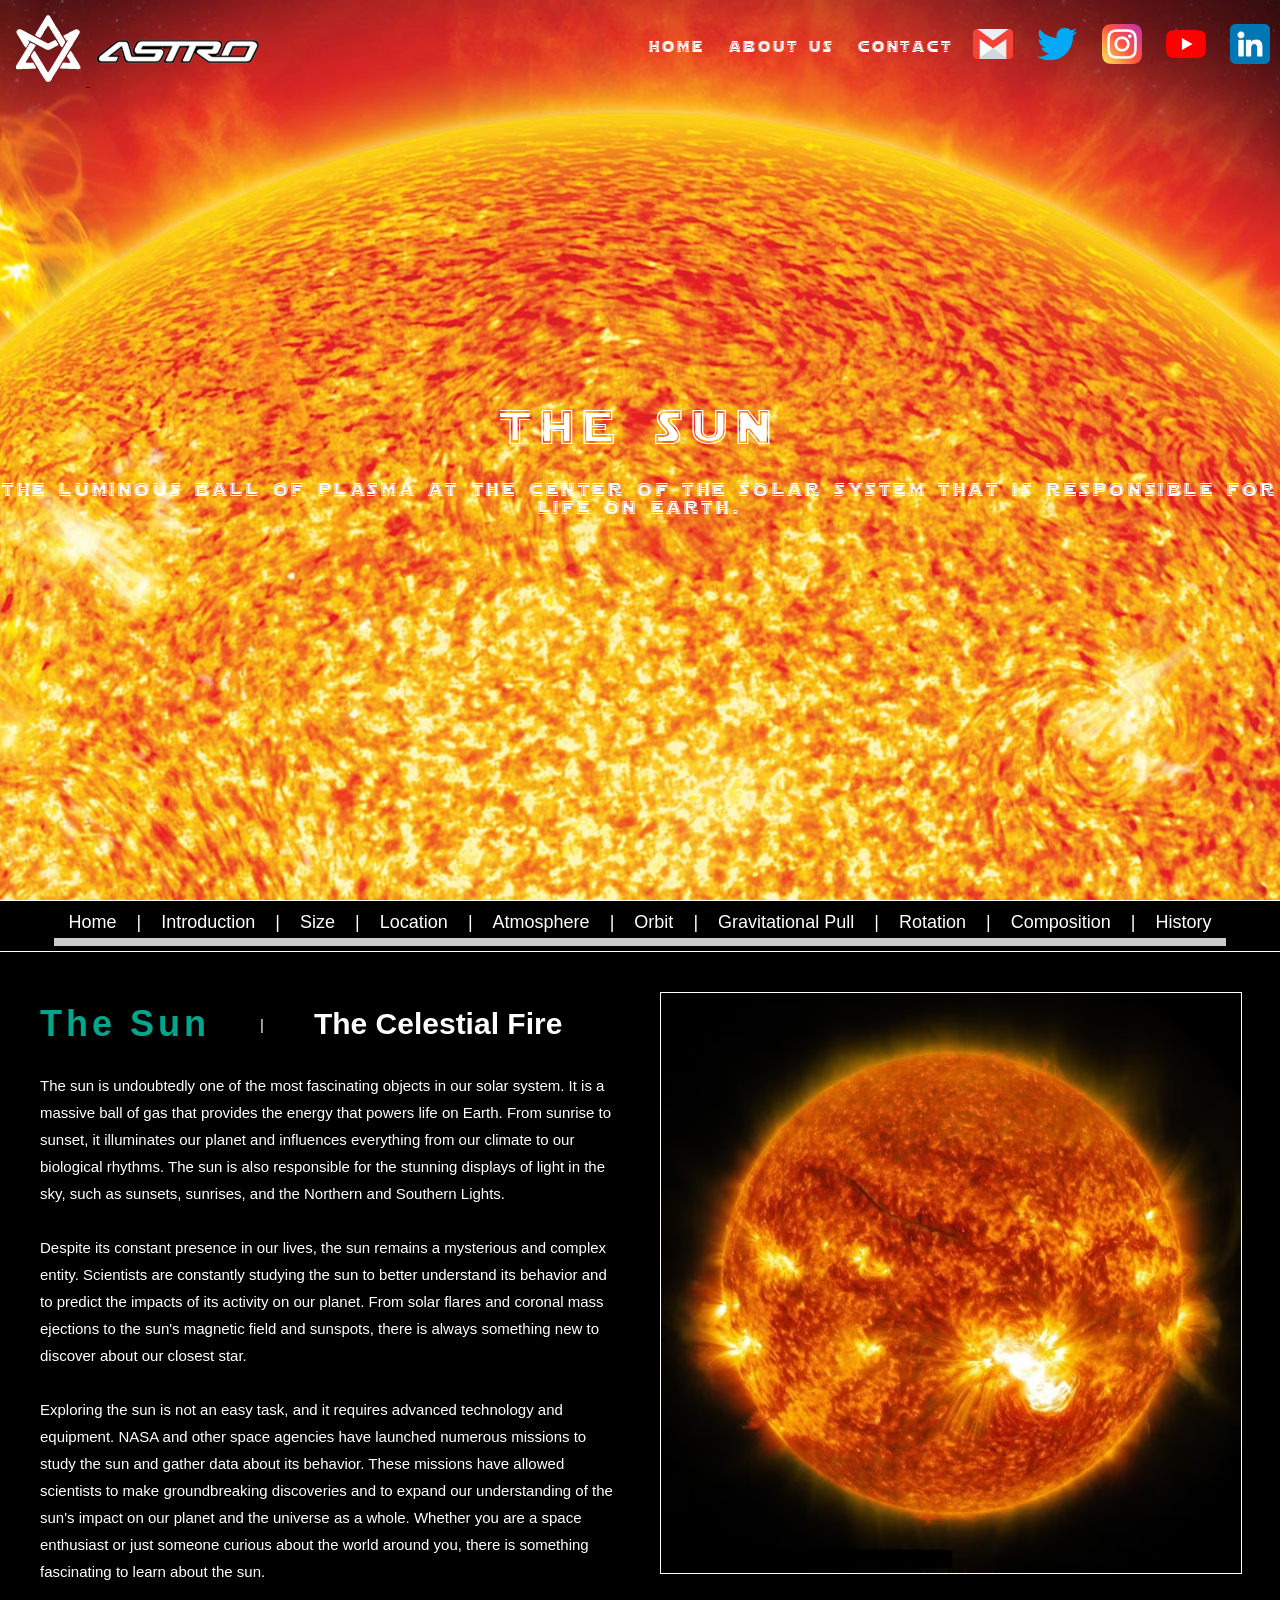
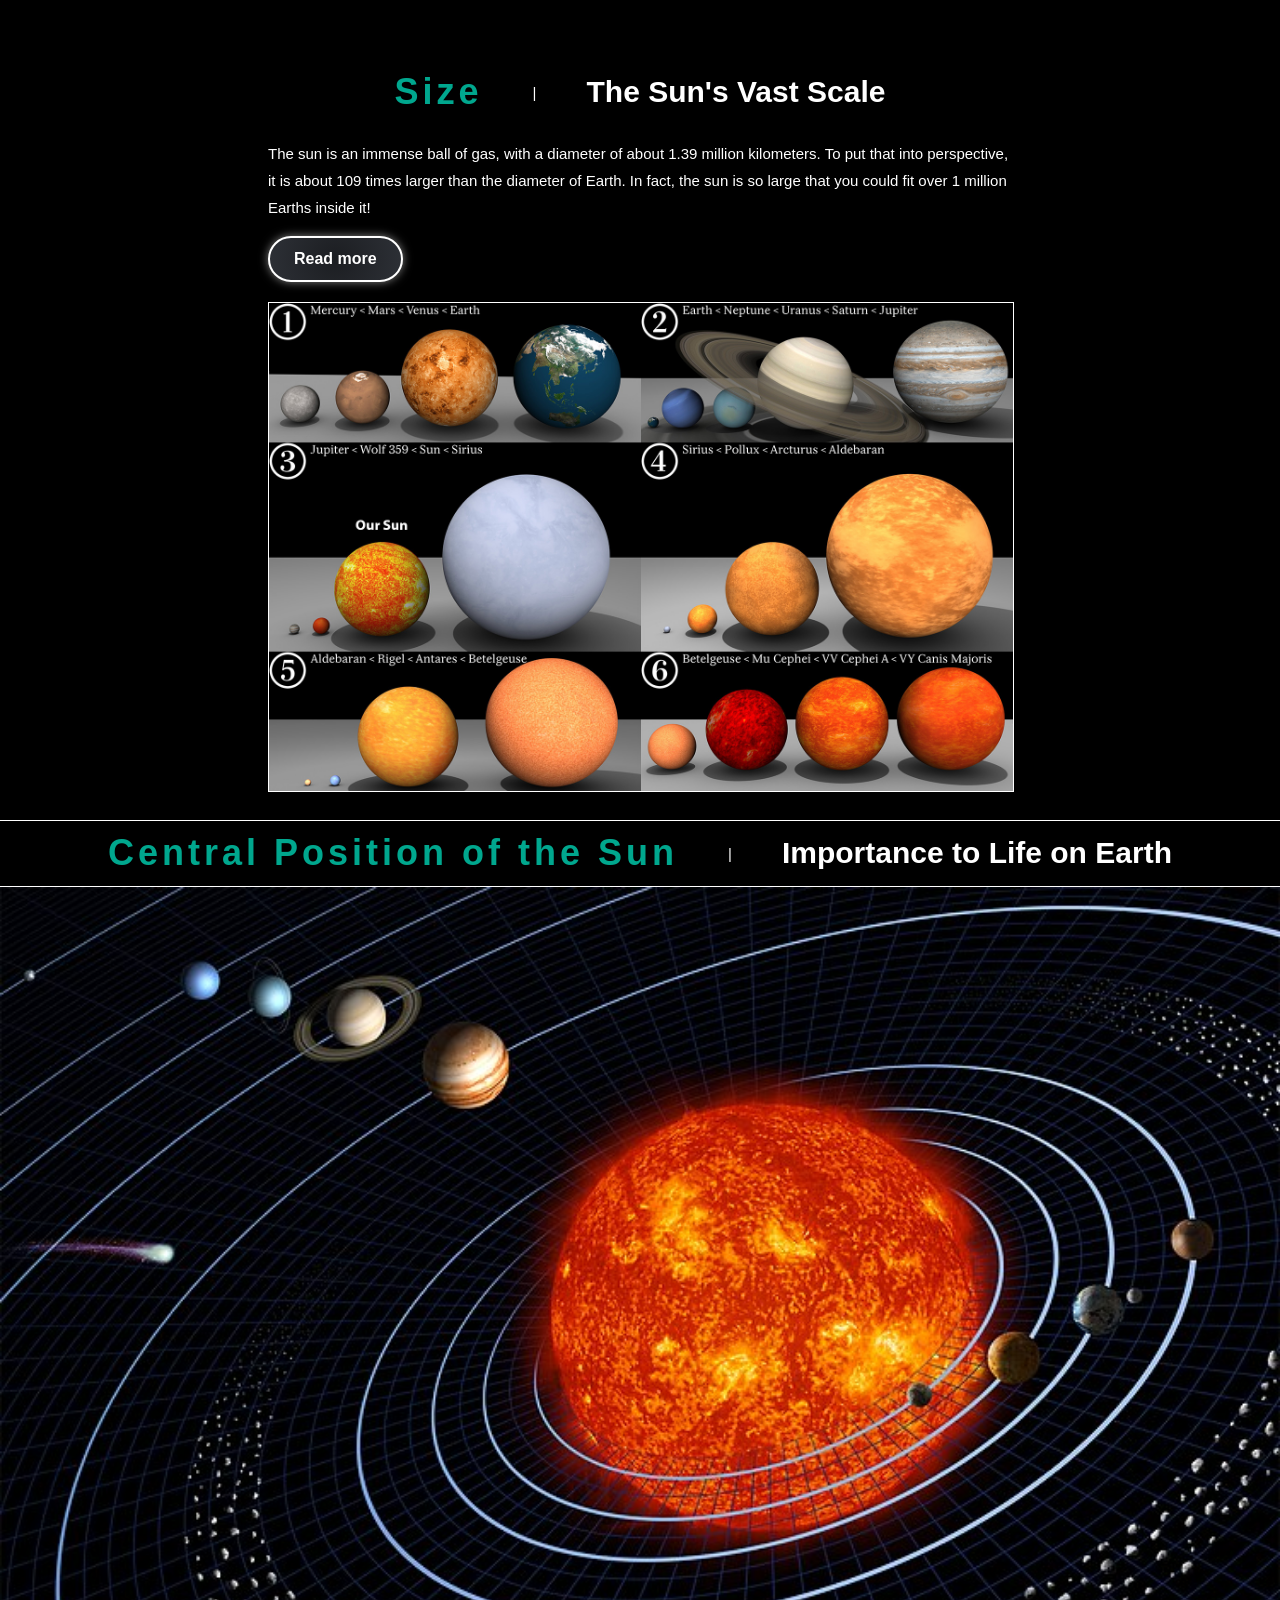
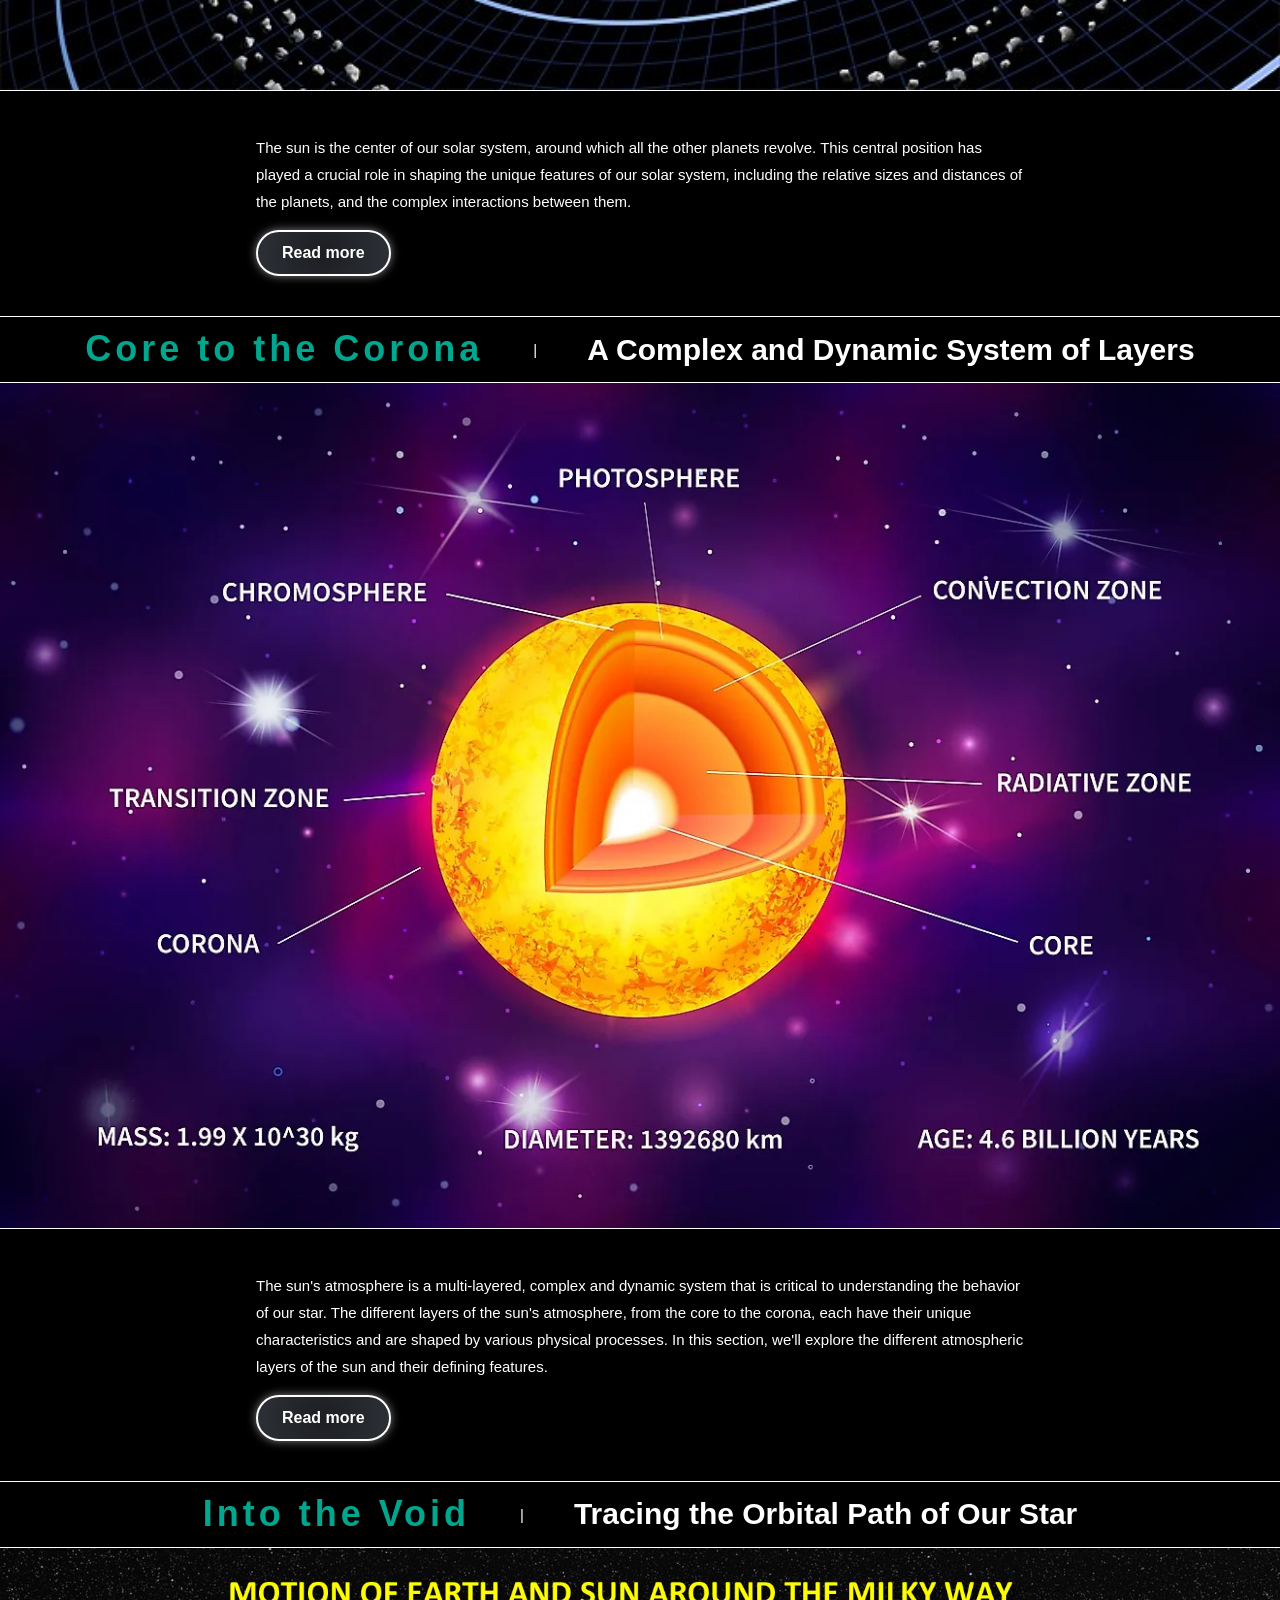
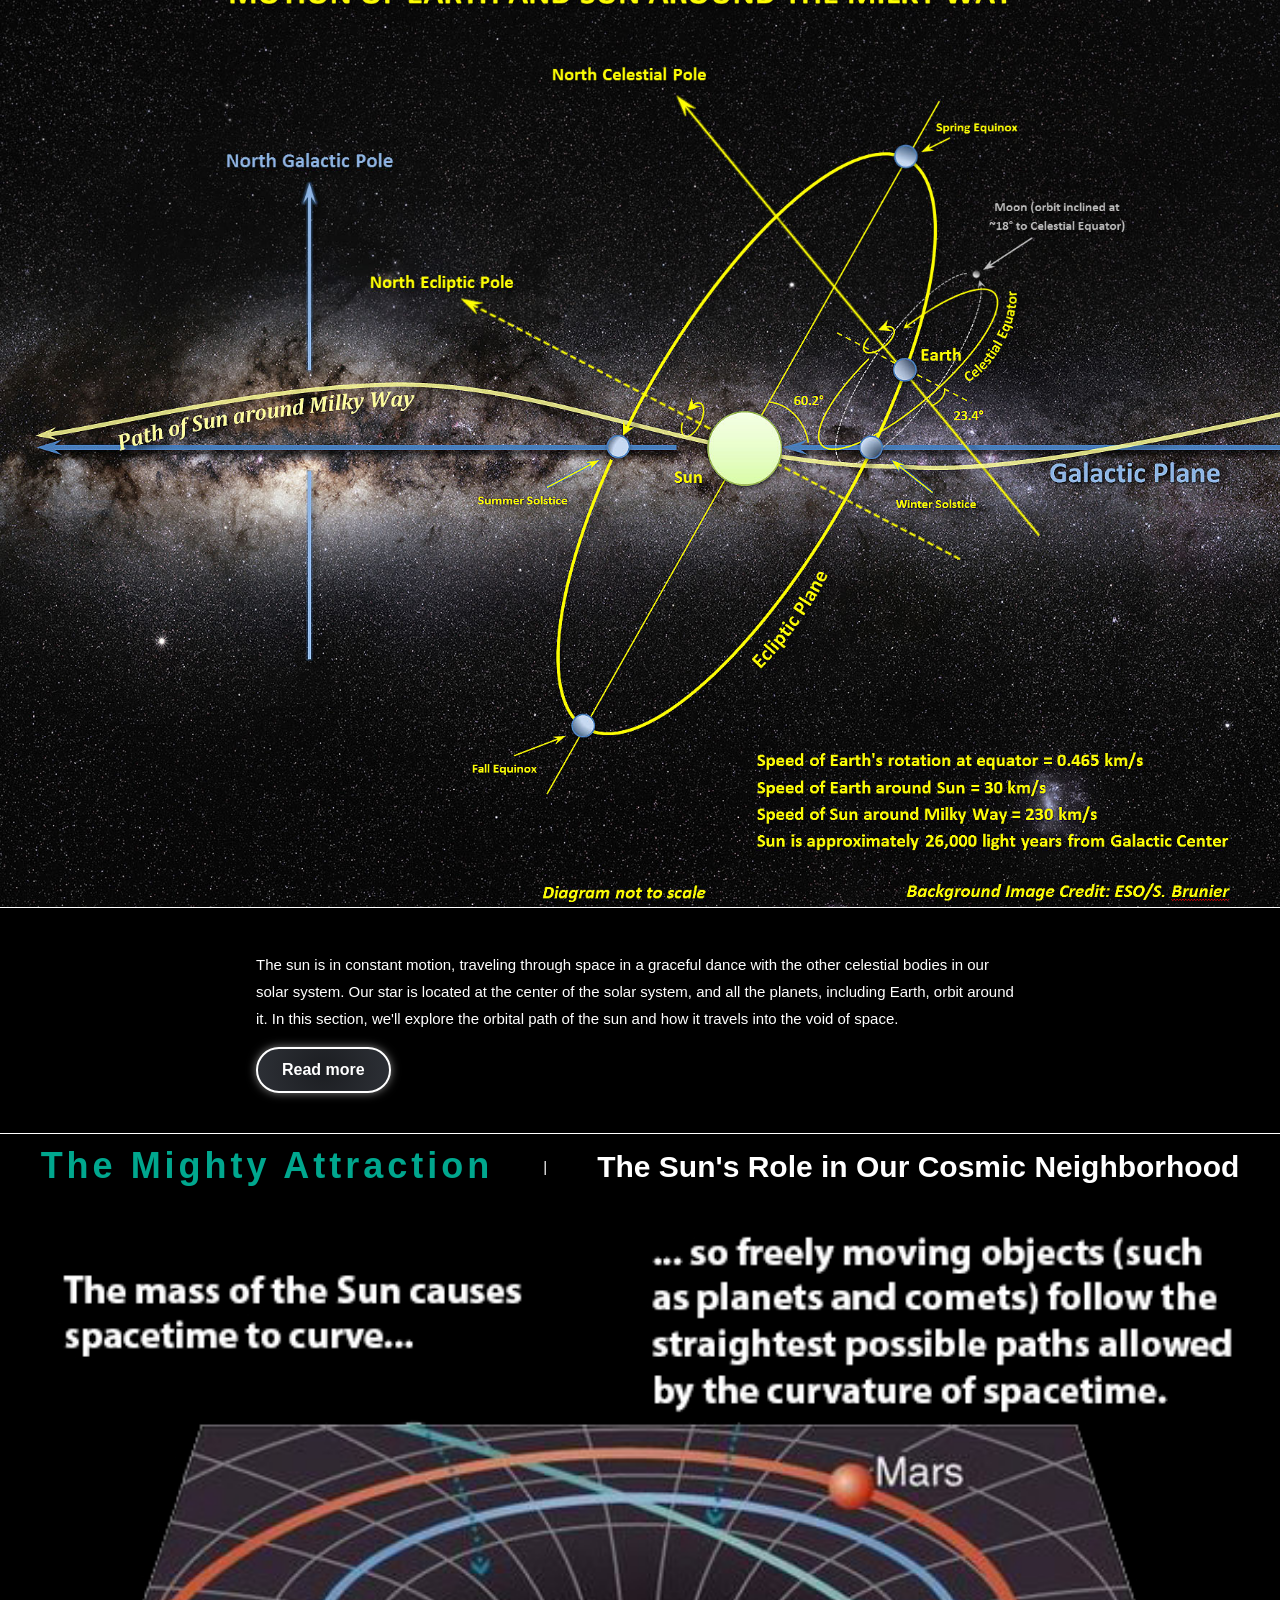
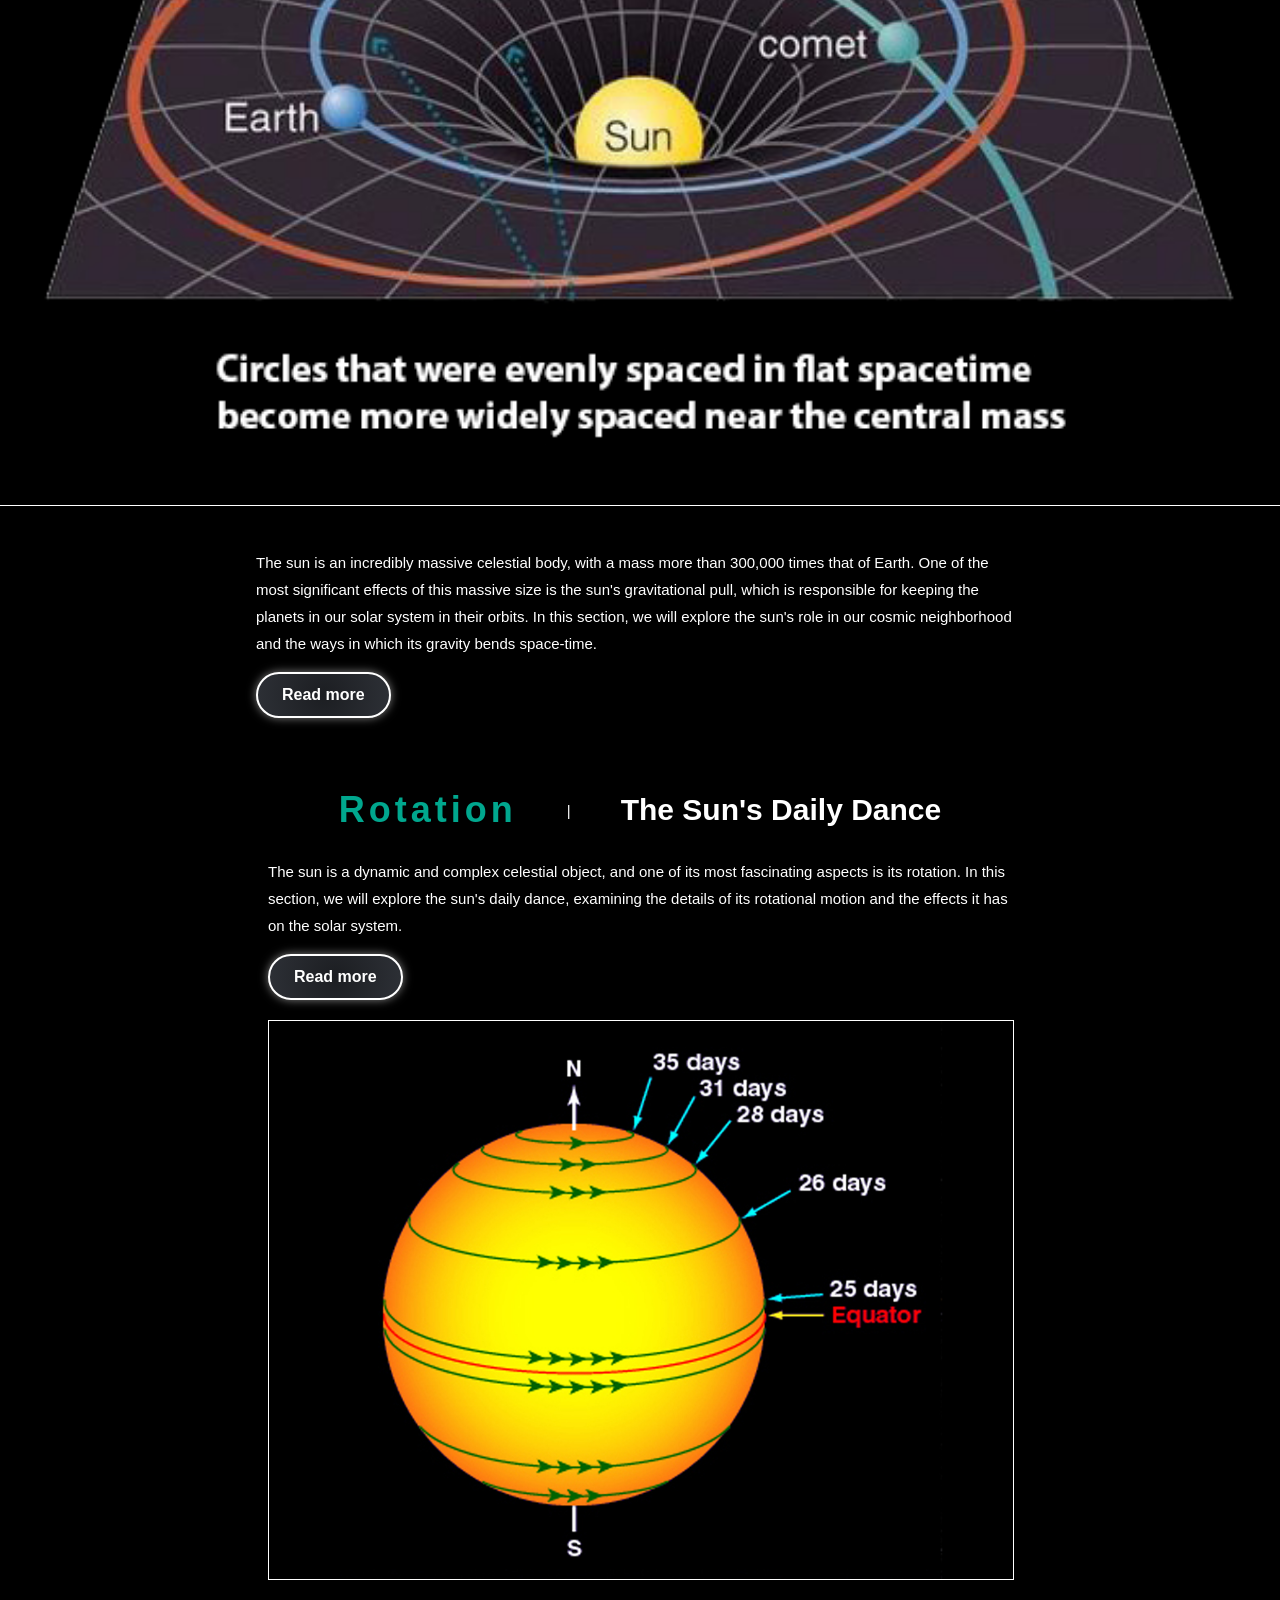
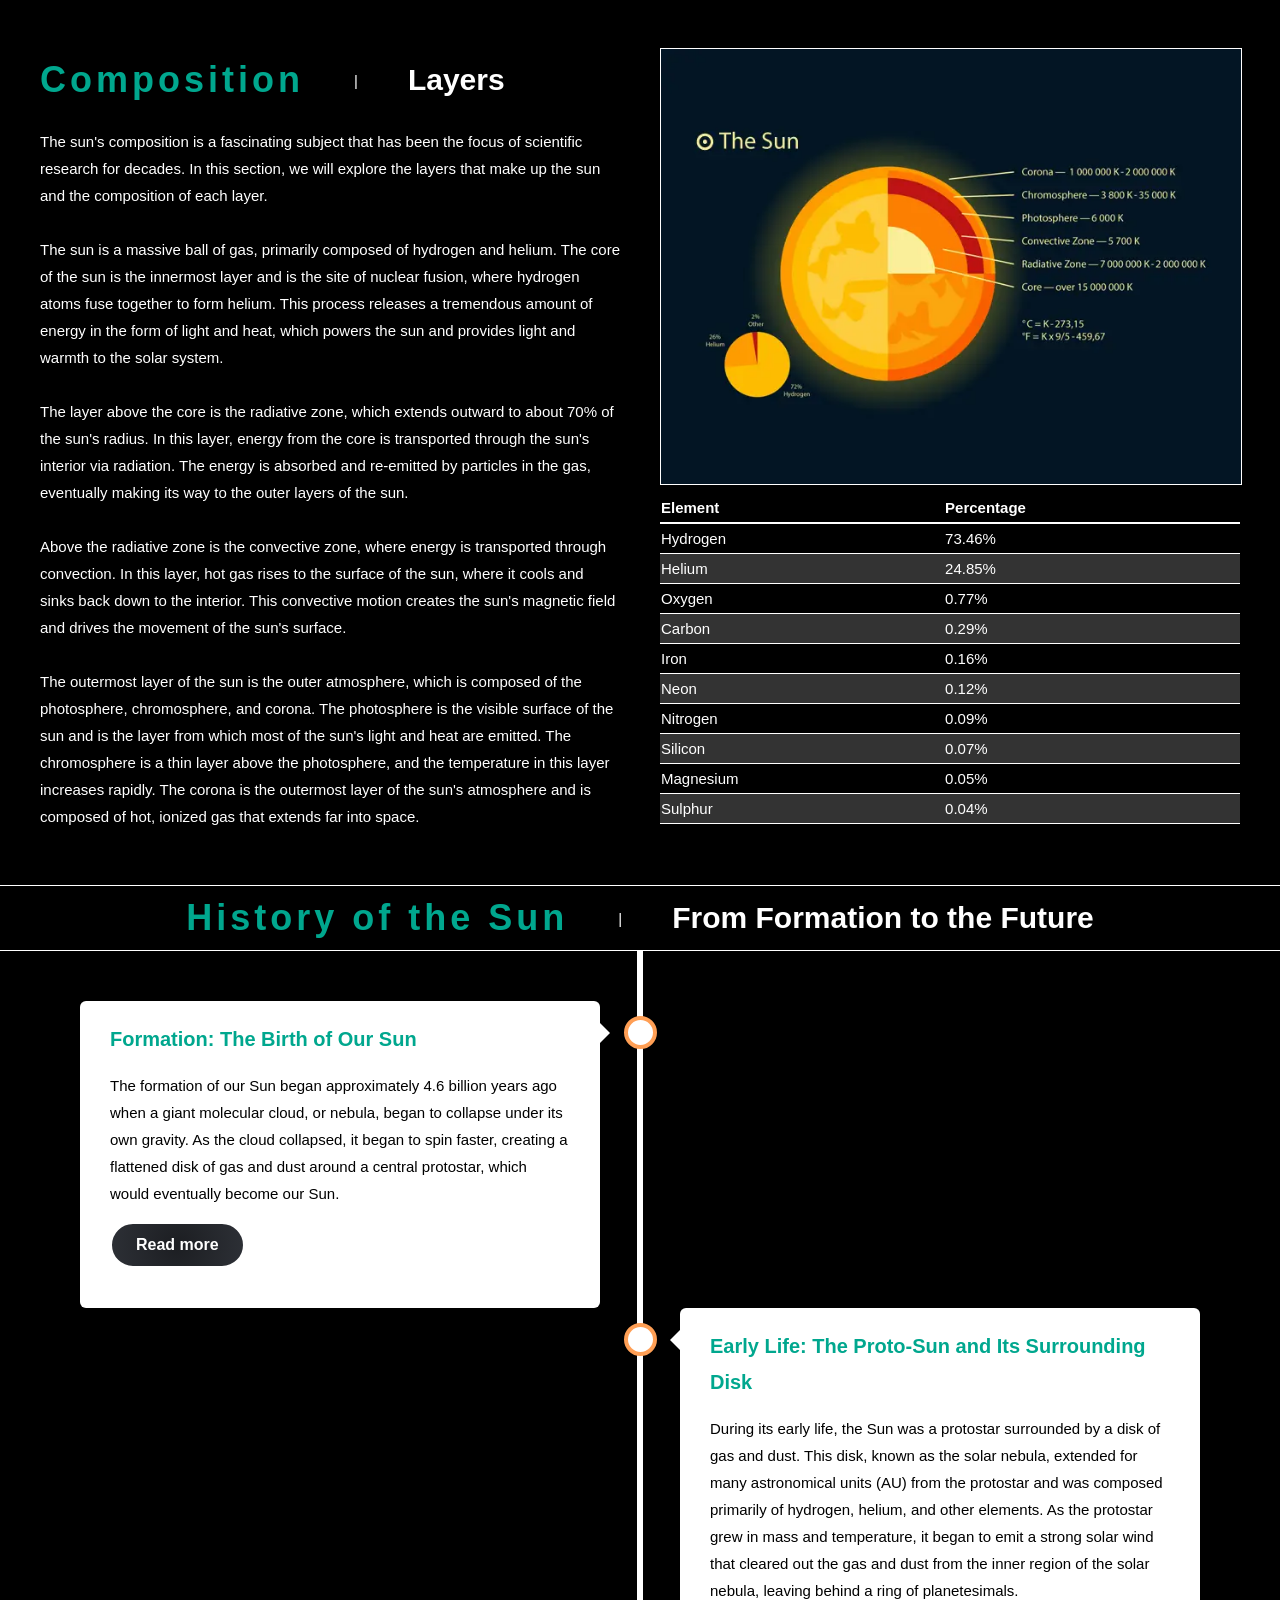
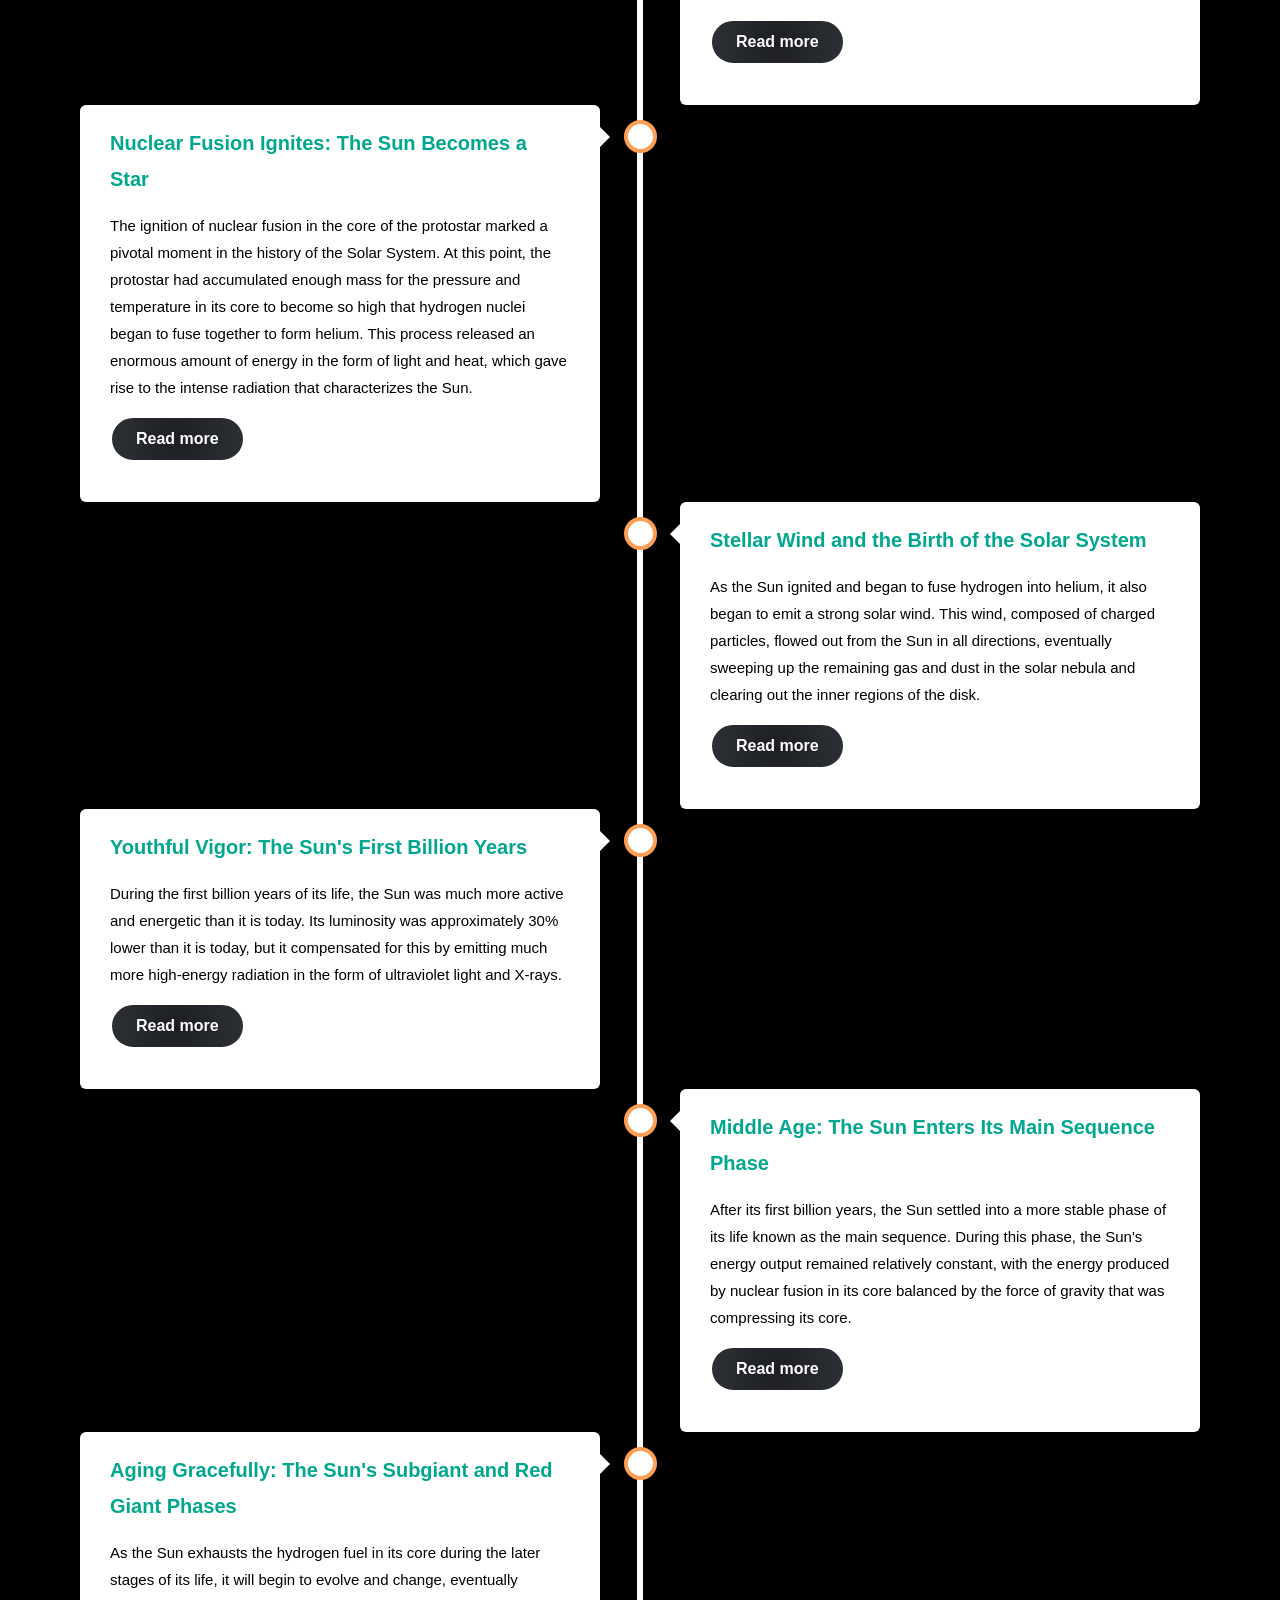
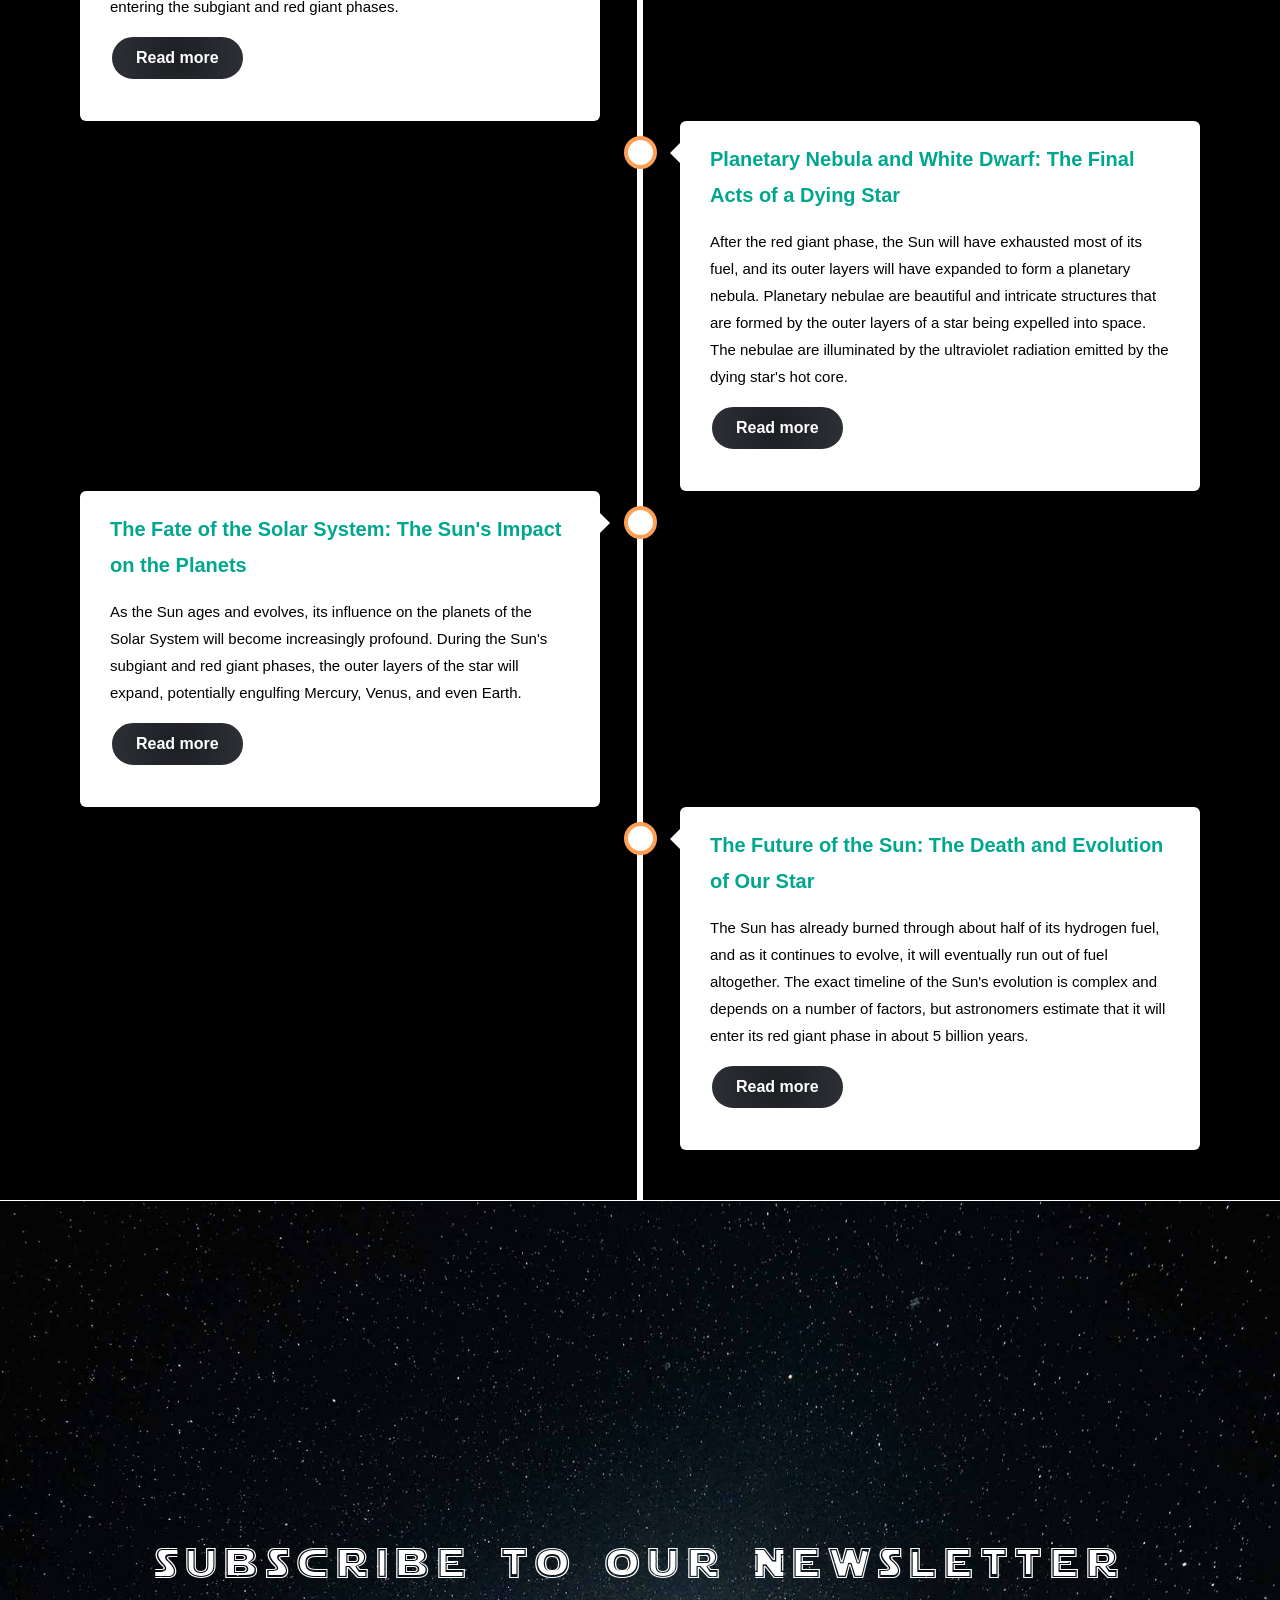
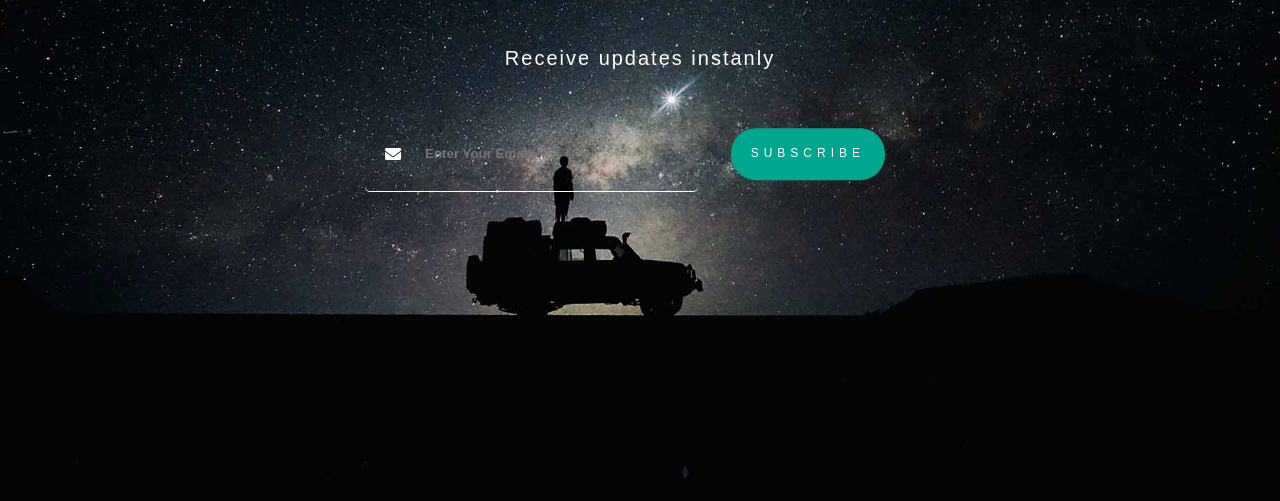
<file: Htmls/Sun.html>
<!DOCTYPE html>
<html lang="en">
    <head>
        <!-- Title-->
        <title>Our Solar System</title>
        <!-- This meta tag specifies the character encoding for the HTML document -->
        <meta charset="UTF-8">
        <!-- This meta tag specifies the author of the webpage -->
        <meta name="author" content="Erik Rhodin Claesson">
        <!-- This meta tag provides a brief description of the webpage for search engines -->
        <meta name="description" content="Astro is a pioneering company that specializes in the exploration of the solar system. Their website is a one-stop destination for all things related to space exploration and the wonders of the cosmos. From the latest discoveries about our neighboring planets to cutting-edge research on the origins of the universe, Astro's website offers a wealth of information and resources for space enthusiasts of all levels.">
        <!-- This meta tag provides a list of keywords that describe the content of the webpage -->
        <meta name="keywords" content="Astro, solar system, space exploration, cosmos, neighboring planets, discoveries, cutting-edge research, origins of the universe, space enthusiasts, information, resources, planet data, light pollution, astronomy, science, space technology, space missions, space science, planet exploration, telescopes, space telescopes, space discoveries, extraterrestrial life, space news, space education, space events, rocket science, space missions, NASA, ESA, JAXA, space probes, space travel, space programs, space history, space research, space discoveries, celestial objects, solar system objects, planetary science, space imaging, space simulations, space visualization, space facts, space phenomena, space exploration missions, space colonization, space engineering, space technology advancements, space conferences, space outreach, space apps, space industry">
        <!-- This meta tag sets the viewport to ensure that the webpage is displayed properly on mobile devices -->
        <meta name="viewport" content="width=device-width, initial-scale=1.0">
        <!-- These meta tags are used by social media platforms when the webpage is shared to specify the title, description, image and URL for the shared content -->
        <meta property="og:title" content="Our Solar System">
        <meta property="og:description" content="Astro is a pioneering company that specializes in the exploration of the solar system. Their website is a one-stop destination for all things related to space exploration and the wonders of the cosmos. From the latest discoveries about our neighboring planets to cutting-edge research on the origins of the universe, Astro's website offers a wealth of information and resources for space enthusiasts of all levels.">
        <meta property="og:image" content="https://img.freepik.com/free-vector/solar-system-science-education_1308-89626.jpg?w=2000">
        <meta property="og:url" content="http://astro.com/">
        <!-- Css Links -->
        <link rel="stylesheet" href="../Css/StickyNavigation.css">
        <link rel="stylesheet" href="../Css/CustomScrollBar.css">
        <link rel="stylesheet" href="../Css/TopNavigation.css">
        <link rel="stylesheet" href="../Css/NavbarSmaller.css">
        <link rel="stylesheet" href="../Css/GeneralStyle.css"> 
        <link rel="stylesheet" href="../Css/ProgressBar.css"> 
        <link rel="stylesheet" href="../Css/Newsletter.css"> 
        <link rel="stylesheet" href="../Css/BackToTop.css"> 
        <link rel="stylesheet" href="../Css/FactsPage.css"> 
        <link rel="stylesheet" href="../Css/TimeLine.css">
        <link rel="stylesheet" href="../Css/Readmore.css"> 
        <link rel="stylesheet" href="../Css/FadeInUp.css"> 
        <link rel="stylesheet" href="../Css/Socials.css"> 
        <!-- Script Links -->
        <script src="https://code.jquery.com/jquery-3.6.0.min.js"></script>
        <!-- Other Links -->
        <link rel="icon" href="../Pictures/solar-system.png">
        <style>
            .header {
                background-image: url("../Pictures/Sun/sunbg.jpg");
            }
        </style>
    </head>
    <body>
        <button onclick="topFunction()" id="myBtn" title="Go to top">Top</button>
        <!-- Top Header -->
        <div class="header" id="Home">
            <div class="textbox">
                <h1 class="Showinstant">The sun</h1>
                <div class="overtext">
                    <p class="Showinstant">The luminous ball of plasma at the center of the Solar System that is responsible for life on Earth.</p>
                </div>
            </div>
            <div class="social-icons">
                <a href="mailto:example@gmail.com" target="_blank" class="icon gmail"></a>
                <a href="https://twitter.com/example" target="_blank" class="icon twitter"></a>
                <a href="https://instagram.com/example" target="_blank" class="icon instagram"></a>
                <a href="https://youtube.com/channel/UCdXh9gKzDo6H_2q3oPW6Gzw" target="_blank" class="icon youtube"></a>
                <a href="https://linkedin.com/in/example" target="_blank" class="icon linkedin"></a>
            </div>
            <div class="topnavigation">
                <a href="Main.html">Home</a>
                <a href="AboutUs.html">About us</a>
                <a href="ContactUs.html">Contact</a>
            </div>
            <div class="TopLinks">
                <!-- Logo Picture --> 
                <a href="Main.html">
                    <img src="../Pictures/AstroLogo.png" width="75" height="75" alt="Company logo that looks like davids star from the jewish belief" class="Showinstant">
                </a>
                
                <!-- Logo Text -->
                <a href="AboutUs.html">
                    <img src="../Pictures/TextLogo.png" width="175" height="75" alt="Text beside logo saying Astro" class="Showinstant">
                </a>
            </div>
        </div>
        <nav>
            <div class="nav-container">
                <a class="nav-link" href="#Home">Home</a>
                <span class="SpacerLine">|</span>
                <a class="nav-link" href="#Introduction">Introduction</a>
                <span class="SpacerLine">|</span>
                <a class="nav-link" href="#Size">Size</a>
                <span class="SpacerLine">|</span>
                <a class="nav-link" href="#Location">Location</a>
                <span class="SpacerLine">|</span>
                <a class="nav-link" href="#Atmosphere">Atmosphere</a>
                <span class="SpacerLine">|</span>
                <a class="nav-link" href="#Orbit">Orbit</a>
                <span class="SpacerLine">|</span>
                <a class="nav-link" href="#GravitationalPull">Gravitational Pull</a>
                <span class="SpacerLine">|</span>
                <a class="nav-link" href="#Rotation">Rotation</a>
                <span class="SpacerLine">|</span>
                <a class="nav-link" href="#Composition">Composition</a>
                <span class="SpacerLine">|</span>
                <a class="nav-link" href="#History">History</a>
                <div class="progress-container">
                    <div class="progress-bar" id="myBar"></div>
                </div>  
            </div>
          </nav> 
          <div id="myNav-for-mobile" class="overlay-for-mobile">
            <a href="javascript:void(0)" class="closebtn-for-mobile" onclick="closeNav()">&times;</a>
            <div class="overlay-content-for-mobile">
                <a class="nav-link" href="#Home">Home</a>
                <span class="SpacerLine">|</span>
                <a class="nav-link" href="#Introduction">Introduction</a>
                <span class="SpacerLine">|</span>
                <a class="nav-link" href="#Size">Size</a>
                <span class="SpacerLine">|</span>
                <a class="nav-link" href="#Location">Location</a>
                <span class="SpacerLine">|</span>
                <a class="nav-link" href="#Atmosphere">Atmosphere</a>
                <span class="SpacerLine">|</span>
                <a class="nav-link" href="#Orbit">Orbit</a>
                <span class="SpacerLine">|</span>
                <a class="nav-link" href="#GravitationalPull">Gravitational Pull</a>
                <span class="SpacerLine">|</span>
                <a class="nav-link" href="#Rotation">Rotation</a>
                <span class="SpacerLine">|</span>
                <a class="nav-link" href="#Composition">Composition</a>
                <span class="SpacerLine">|</span>
                <a class="nav-link" href="#History">History</a>
            </div>
        </div>
        <div id="navbut">
            <span onclick="openNav()">open Navigation</span>
        </div>
        <div class="FirstContainer" id="Introduction">
            <div class="FirstBoxLeft">
                <div class="FirstBoxHeaders">
                    <h5>The Sun</h5>
                    <span class="SpacerLine" style="padding-left: 50px; padding-right: 50px;">|</span>
                    <h2>The Celestial Fire</h2>
                </div>
                <p>The sun is undoubtedly one of the most fascinating objects in our solar system. It is a massive ball of gas that provides the energy that powers life on Earth. From sunrise to sunset, it illuminates our planet and influences everything from our climate to our biological rhythms. The sun is also responsible for the stunning displays of light in the sky, such as sunsets, sunrises, and the Northern and Southern Lights.
                <br><br>
                Despite its constant presence in our lives, the sun remains a mysterious and complex entity. Scientists are constantly studying the sun to better understand its behavior and to predict the impacts of its activity on our planet. From solar flares and coronal mass ejections to the sun's magnetic field and sunspots, there is always something new to discover about our closest star.
                <br><br>
                Exploring the sun is not an easy task, and it requires advanced technology and equipment. NASA and other space agencies have launched numerous missions to study the sun and gather data about its behavior. These missions have allowed scientists to make groundbreaking discoveries and to expand our understanding of the sun's impact on our planet and the universe as a whole. Whether you are a space enthusiast or just someone curious about the world around you, there is something fascinating to learn about the sun.</p>
            </div>
            <div class="FirstBoxRight">
                <img src="../Pictures/Sun/thesun.png" alt="Picture of the sun" >
            </div>
        </div>        
        <div class="SecondContainer" id="Size">
            <div class="SecondBox">
                <div class="SecondBoxHeaders">
                    <h5>Size</h5>
                    <span class="SpacerLine" style="padding-left: 50px; padding-right: 50px;">|</span>
                    <h2>The Sun's Vast Scale</h2>
                </div>
                <p>
                    The sun is an immense ball of gas, with a diameter of about 1.39 million kilometers. To put that into perspective, it is about 109 times larger than the diameter of Earth. In fact, the sun is so large that you could fit over 1 million Earths inside it!
                    <span class="dots"></span><span class="more"><br><br>
                    To better understand the sheer size of the sun, let's take a look at a comparison of the sun to the other planets in our solar system. As you can see from the image, the sun is significantly larger than any of the planets. It is also much larger than other stars in our galaxy that are similar in composition and age.
                    <br><br>
                    The sun's enormous size plays a critical role in shaping our solar system. Its immense gravitational force keeps all of the planets in orbit around it, while its powerful energy output influences everything from the temperature and climate of our planet to the behavior of space weather in our solar system.
                    <br><br>
                    Despite its enormous size, the sun is just one of many stars in our galaxy, and it is not even particularly large compared to some of the other stars out there. However, its relative closeness to Earth and its influence on our planet make it an object of great interest and fascination for scientists and space enthusiasts alike.
                    <br><br>
                    In conclusion, the sun's size is truly awe-inspiring, and it has a significant impact on our planet and our solar system as a whole. Understanding the sun's size and behavior is critical to unlocking some of the universe's most profound mysteries and shaping our understanding of the cosmos.
                </span></p>
                <button onclick="readMoreFunction(this)" class="read-more" style=" margin-bottom: 20px;">Read more</button>
            </div>
            <div class="SecondBox">
                <img src="../Pictures/Sun/Star-sizes.jpg" alt="Picture of the sun compared to planets and other stars" style="border: 1px solid white;">
            </div>
        </div>
        <div class="ThirdContainer" id="Location">
            <div class="ThirdBoxHeaders" style="border-bottom: 1px solid white;">
                <h5>Central Position of the Sun</h5>
                <span class="SpacerLine" style="padding-left: 50px; padding-right: 50px;">|</span>
                <h2>Importance to Life on Earth</h2>
            </div>
            <div class="ThirdBottomBox">
                <img src="../Pictures/Sun/location2.jpg" alt="Picture showing the star in the center of our solar system">
            </div>
            <div class="ThirdTopBox">
                <p>
                    The sun is the center of our solar system, around which all the other planets revolve. This central position has played a crucial role in shaping the unique features of our solar system, including the relative sizes and distances of the planets, and the complex interactions between them.
                    <span class="dots"></span><span class="more"><br><br>
                    From our perspective on Earth, the sun appears to move across the sky, rising in the east and setting in the west. However, it is not the sun that is moving but rather our planet as it rotates on its axis. The sun's location relative to Earth changes throughout the year, which is why we experience different seasons as the Earth orbits the sun.
                    <br><br>
                    But where does the sun sit in the grand scheme of the universe? The sun is located in the Orion Arm, one of the spiral arms of the Milky Way galaxy. It is about 25,000 light-years away from the galactic center, and it takes about 225-250 million years for the sun to complete one orbit around the center of the galaxy.
                    <br><br>
                    The sun's position in the galaxy has played a critical role in shaping the evolution of our solar system. Its location in a relatively quiet part of the galaxy has allowed for stable conditions that have allowed life to flourish on Earth. Additionally, its position relative to other stars and galaxies has given us a unique perspective on the cosmos, allowing us to explore and understand the universe in ways that were once unimaginable.
                    <br><br>
                    In conclusion, the sun's location at the center of our solar system and in the Orion Arm of the Milky Way has had a profound impact on the development of our planet and the evolution of life on Earth. Understanding the sun's position in space is critical to unlocking some of the universe's most profound mysteries and shaping our understanding of the cosmos.
                </span></p>
                <button onclick="readMoreFunction(this)" class="read-more" style=" margin-bottom: 20px;">Read more</button>
            </div>
        </div>
        <div class="ThirdContainer" id="Atmosphere">
            <div class="ThirdBoxHeaders" style="border-bottom: 1px solid white;">
                <h5>Core to the Corona</h5>
                <span class="SpacerLine" style="padding-left: 50px; padding-right: 50px;">|</span>
                <h2>A Complex and Dynamic System of Layers</h2>
            </div>
            <div class="ThirdBottomBox">
                <img src="../Pictures/Sun/atmos.jpg" alt="Picture showing the composition of the suns atmosphere">
            </div>
            <div class="ThirdTopBox">
                <p>
                    The sun's atmosphere is a multi-layered, complex and dynamic system that is critical to understanding the behavior of our star. The different layers of the sun's atmosphere, from the core to the corona, each have their unique characteristics and are shaped by various physical processes. In this section, we'll explore the different atmospheric layers of the sun and their defining features.
                    <span class="dots"></span><span class="more"><br><br>
                    The Core: The sun's core is the center of its atmosphere, where temperatures reach a staggering 15 million degrees Celsius. It is here that nuclear fusion occurs, which generates the enormous amount of energy that sustains the sun's brightness and warmth. The core is the only region of the sun that produces significant amounts of energy.
                    <br><br>
                    The Radiative Zone: Above the core is the radiative zone, where energy is transported by photons through a dense, opaque plasma. In this region, the temperature drops to about 2 million degrees Celsius. This layer of the atmosphere is characterized by a smooth and steady energy transfer.
                    <br><br>
                    The Convection Zone: The convection zone is the outermost layer of the sun's interior, where energy is transported by massive currents of plasma that rise and fall in a process known as convection. The temperature in this layer drops to about 1 million degrees Celsius. The convection zone is responsible for creating the sun's magnetic field.
                    <br><br>
                    The Photosphere: The photosphere is the visible surface of the sun, where the temperature drops to about 5,500 degrees Celsius. This is where most of the sun's light and heat is generated, and it is the layer that we see when we look at the sun. The photosphere is characterized by granulation, a pattern of bright and dark spots caused by convection currents.
                    <br><br>
                    The Chromosphere: The chromosphere is a thin layer of the sun's atmosphere above the photosphere, where temperatures increase again to around 20,000 degrees Celsius. It is characterized by the presence of spicules, thin jets of plasma that rise up from the photosphere.
                    <br><br>
                    The Transition Region: The transition region is the thin layer between the chromosphere and the corona, where temperatures rapidly increase to over a million degrees Celsius. This layer is marked by sharp temperature gradients and is responsible for much of the sun's ultraviolet radiation.
                    <br><br>
                    The Corona: The corona is the outermost layer of the sun's atmosphere, where temperatures reach several million degrees Celsius. It is a region of tenuous plasma that extends far into space and is visible during total solar eclipses. The corona is characterized by the presence of magnetic loops and eruptions, such as solar flares and coronal mass ejections.
                    <br><br>
                    In conclusion, the sun's atmosphere is a complex and dynamic system that comprises many layers, each with its unique properties and characteristics. Understanding the different atmospheric layers of the sun is critical to unlocking some of the most profound mysteries of our star and the impact it has on our solar system.
                </span></p>
                <button onclick="readMoreFunction(this)" class="read-more" style=" margin-bottom: 20px;">Read more</button>
            </div>
        </div>
        <div class="ThirdContainer" id="Orbit">
            <div class="ThirdBoxHeaders" style="border-bottom: 1px solid white;">
                <h5>Into the Void</h5>
                <span class="SpacerLine" style="padding-left: 50px; padding-right: 50px;">|</span>
                <h2>Tracing the Orbital Path of Our Star</h2>
            </div>
            <div class="ThirdBottomBox">
                <img src="../Pictures/Sun/orbit.jpg" alt="Picture showing how the sun moves through the milky way">
            </div>
            <div class="ThirdTopBox">
                <p>
                    The sun is in constant motion, traveling through space in a graceful dance with the other celestial bodies in our solar system. Our star is located at the center of the solar system, and all the planets, including Earth, orbit around it. In this section, we'll explore the orbital path of the sun and how it travels into the void of space.
                    <span class="dots"></span><span class="more"><br><br>
                    The sun's orbit around the center of the Milky Way galaxy takes approximately 225-250 million years to complete. This orbit is not a perfect circle, but rather an elliptical shape, which means that the distance between the sun and the center of the galaxy varies over time. The sun is currently located about 25,000 light-years from the galactic center, and it takes about 225-250 million years for it to complete one orbit around it.
                    <br><br>
                    In addition to its orbit around the galactic center, the sun also moves in a path that takes it through interstellar space. As the sun orbits around the galactic center, it moves up and down through the plane of the galaxy. This motion takes the sun through the various interstellar clouds of gas and dust that are scattered throughout the galaxy. As it moves through these clouds, the sun's path is influenced by the gravitational forces of nearby stars and other celestial bodies.
                    <br><br>
                    The sun's path through interstellar space is not a straight line but rather a spiral path. This spiral path is caused by the motion of the sun as it orbits around the galactic center, combined with the gravitational forces of nearby celestial bodies. As the sun travels through interstellar space, it carries with it the planets and other objects in the solar system.
                    <br><br>
                    The sun's orbit and its journey through interstellar space have significant implications for the solar system. For example, the sun's position relative to other stars and interstellar clouds can affect the amount of cosmic radiation that the solar system is exposed to, which in turn can impact the climate on Earth and other planets.
                    <br><br>
                    In conclusion, the sun's orbit is a complex and fascinating dance that takes it through the vast expanse of interstellar space. Its journey around the galactic center and through the interstellar clouds is shaped by gravitational forces and other celestial bodies. Understanding the sun's orbital path is critical to unlocking some of the most profound mysteries of our solar system and the universe.
                </span></p>
                <button onclick="readMoreFunction(this)" class="read-more" style=" margin-bottom: 20px;">Read more</button>
            </div>
        </div>
        <div class="ThirdContainer" id="GravitationalPull">
            <div class="ThirdBoxHeaders">
                <h5>The Mighty Attraction</h5>
                <span class="SpacerLine" style="padding-left: 50px; padding-right: 50px;">|</span>
                <h2>The Sun's Role in Our Cosmic Neighborhood</h2>
            </div>
            <div class="ThirdBottomBox">
                <img src="../Pictures/Sun/spacetime.jpg" alt="Picture showing how the sun bends space time a lot">
            </div>
            <div class="ThirdTopBox">
                <p>
                    The sun is an incredibly massive celestial body, with a mass more than 300,000 times that of Earth. One of the most significant effects of this massive size is the sun's gravitational pull, which is responsible for keeping the planets in our solar system in their orbits. In this section, we will explore the sun's role in our cosmic neighborhood and the ways in which its gravity bends space-time.
                    <span class="dots"></span><span class="more"><br><br>
                    The concept of gravity was first described by Sir Isaac Newton in the 17th century, and it was later expanded upon by Albert Einstein in the early 20th century. Einstein's theory of general relativity states that gravity is not just a force between two objects, but it is actually a curvature of space-time. In other words, massive objects like the sun warp the fabric of space-time, creating a gravitational well that other objects are drawn into.
                    <br><br>
                    The sun's gravitational pull is so strong that it can even affect the motion of light. When light passes close to the sun, it is bent by the curvature of space-time, a phenomenon known as gravitational lensing. This effect has been observed and studied by astronomers, providing valuable insights into the nature of the universe.
                    <br><br>
                    The sun's gravity also plays a crucial role in the formation and evolution of the solar system. As the sun was forming billions of years ago, its gravitational pull drew in gas and dust from the surrounding space. Over time, these materials coalesced to form the planets and other bodies in the solar system.
                    <br><br>
                    In addition to its role in the formation of the solar system, the sun's gravity continues to shape the orbits of the planets and other objects in the system. For example, the gravitational pull of Jupiter is responsible for the eccentric orbit of Pluto.
                    <br><br>
                    In conclusion, the sun's gravitational pull is an essential force in our cosmic neighborhood. Its massive size and gravity warp the fabric of space-time, affecting the motion of light and the formation and evolution of the solar system. Understanding the sun's role in the universe is critical to unlocking some of the most profound mysteries of our cosmos.
                </span></p>
                <button onclick="readMoreFunction(this)" class="read-more" style=" margin-bottom: 20px;">Read more</button>
            </div>
        </div>
        <div class="SecondContainer" id="Rotation">
            <div class="SecondBox">
                <div class="SecondBoxHeaders">
                    <h5>Rotation</h5>
                    <span class="SpacerLine" style="padding-left: 50px; padding-right: 50px;">|</span>
                    <h2>The Sun's Daily Dance</h2>
                </div>
                <p>
                    The sun is a dynamic and complex celestial object, and one of its most fascinating aspects is its rotation. In this section, we will explore the sun's daily dance, examining the details of its rotational motion and the effects it has on the solar system.
                    <span class="dots"></span><span class="more"><br><br>
                    The sun rotates on its axis once every 27.3 days, making it a relatively slow-moving star. This rotation causes a range of effects, including the creation of a magnetic field that can influence space weather and the formation of sunspots and other features on the sun's surface.
                    <br><br>
                    The sun's rotational motion is not uniform, with different parts of the sun rotating at slightly different speeds. This phenomenon is known as differential rotation, and it is caused by the fact that the sun is not a solid body. Instead, it is composed of a layer of gas that rotates at different rates, depending on latitude.
                    <br><br>
                    One of the most visible effects of the sun's rotation is the creation of sunspots, which are dark, cooler areas on the sun's surface. Sunspots are formed by the twisting of the sun's magnetic field lines, which can cause the gas in the sun's atmosphere to cool and darken.
                    <br><br>
                    The sun's rotation also has significant effects on the solar system. It creates a magnetic field that extends far into space, known as the heliosphere, which protects the solar system from high-energy particles and cosmic rays. Additionally, the rotation of the sun causes variations in the solar wind, which can affect the Earth's atmosphere and create auroras.
                    <br><br>
                    In conclusion, the sun's daily dance of rotation is a fascinating and essential aspect of our solar system. Its effects are far-reaching, from the formation of sunspots to the creation of the heliosphere and the solar wind. Understanding the sun's rotation is critical to unlocking the mysteries of the sun and its influence on the solar system.
                </span></p>
                <button onclick="readMoreFunction(this)" class="read-more" style=" margin-bottom: 20px;">Read more</button>
            </div>
            <div class="SecondBox">
                <img src="../Pictures/Sun/Rotation.jpg" alt="Picture showing how the sun rotates and that the days are different lengths depending on where on the sun you look" style="border: 1px solid white;">
            </div>
        </div>
        <div class="FirstContainer" id="Composition">
            <div class="FirstBoxLeft">
                <div class="FirstBoxHeaders">
                    <h5>Composition</h5>
                    <span class="SpacerLine" style="padding-left: 50px; padding-right: 50px;">|</span>
                    <h2>Layers</h2>
                </div>
                <p>The sun's composition is a fascinating subject that has been the focus of scientific research for decades. In this section, we will explore the layers that make up the sun and the composition of each layer.
                <br><br>
                The sun is a massive ball of gas, primarily composed of hydrogen and helium. The core of the sun is the innermost layer and is the site of nuclear fusion, where hydrogen atoms fuse together to form helium. This process releases a tremendous amount of energy in the form of light and heat, which powers the sun and provides light and warmth to the solar system.
                <br><br>
                The layer above the core is the radiative zone, which extends outward to about 70% of the sun's radius. In this layer, energy from the core is transported through the sun's interior via radiation. The energy is absorbed and re-emitted by particles in the gas, eventually making its way to the outer layers of the sun.
                <br><br>
                Above the radiative zone is the convective zone, where energy is transported through convection. In this layer, hot gas rises to the surface of the sun, where it cools and sinks back down to the interior. This convective motion creates the sun's magnetic field and drives the movement of the sun's surface.
                <br><br>
                The outermost layer of the sun is the outer atmosphere, which is composed of the photosphere, chromosphere, and corona. The photosphere is the visible surface of the sun and is the layer from which most of the sun's light and heat are emitted. The chromosphere is a thin layer above the photosphere, and the temperature in this layer increases rapidly. The corona is the outermost layer of the sun's atmosphere and is composed of hot, ionized gas that extends far into space.
                </p>
            </div>
            <div class="FirstBoxRight">
                <img src="../Pictures/Sun/composition.png" alt="A picture showing the composition of the sun and how hot it is">
                <table>
                    <thead>
                        <tr>
                            <th>Element</th>
                            <th>Percentage</th>
                        </tr>
                    </thead>
                    <tbody>
                        <tr>
                            <td>Hydrogen</td>
                            <td>73.46%</td>
                        </tr>
                        <tr>
                            <td>Helium</td>
                            <td>24.85%</td>
                        </tr>
                        <tr>
                            <td>Oxygen</td>
                            <td>0.77%</td>
                        </tr>
                        <tr>
                            <td>Carbon</td>
                            <td>0.29%</td>
                        </tr>
                        <tr>
                            <td>Iron</td>
                            <td>0.16%</td>
                        </tr>
                        <tr>
                            <td>Neon</td>
                            <td>0.12%</td>
                        </tr>
                        <tr>
                            <td>Nitrogen</td>
                            <td>0.09%</td>
                        </tr>
                        <tr>
                            <td>Silicon</td>
                            <td>0.07%</td>
                        </tr>
                        <tr>
                            <td>Magnesium</td>
                            <td>0.05%</td>
                        </tr>
                        <tr>
                            <td>Sulphur</td>
                            <td>0.04%</td>
                        </tr>
                    </tbody>
                </table>
            </div>
        </div>     
        <div class="ThirdBoxHeaders" id="History">
            <h5>History of the Sun</h5>
            <span class="SpacerLine" style="padding-left: 50px; padding-right: 50px;">|</span>
            <h2>From Formation to the Future</h2>
        </div>
        <div class="Timeline-Box">
            <div class="timeline-timeline">
                <div class="container-timeline left-timeline">
                    <div class="content-timeline">
                    <h4>Formation: The Birth of Our Sun</h4>
                    <p>
                        The formation of our Sun began approximately 4.6 billion years ago when a giant molecular cloud, or nebula, began to collapse under its own gravity. As the cloud collapsed, it began to spin faster, creating a flattened disk of gas and dust around a central protostar, which would eventually become our Sun.
                        <span class="dots"></span><span class="more"><br><br>
                        The protostar continued to grow as it accreted more and more material from the disk. At the center of the protostar, the pressure and temperature became so high that nuclear fusion reactions began to occur. These reactions released a tremendous amount of energy, which counteracted the force of gravity, allowing the protostar to reach a stable size.
                        <br><br>
                        Over time, the remaining material in the disk either fell into the Sun or coalesced into smaller objects, including the planets and other bodies in our Solar System. The Sun has since continued to shine, providing the energy necessary for life on Earth to thrive. The process of its formation is still not fully understood, but ongoing research continues to shed light on the mysteries of the early Solar System.
                        </span>
                    </p>
                    <button onclick="readMoreFunction(this)" class="read-more">Read more</button>
                </div>
                </div>
                <div class="container-timeline right-timeline">
                    <div class="content-timeline">
                        <h4>Early Life: The Proto-Sun and Its Surrounding Disk</h4>
                        <p>
                            During its early life, the Sun was a protostar surrounded by a disk of gas and dust. This disk, known as the solar nebula, extended for many astronomical units (AU) from the protostar and was composed primarily of hydrogen, helium, and other elements. As the protostar grew in mass and temperature, it began to emit a strong solar wind that cleared out the gas and dust from the inner region of the solar nebula, leaving behind a ring of planetesimals.
                            <span class="dots"></span><span class="more"><br><br>
                            The planetesimals, in turn, began to collide and coalesce, forming larger and larger bodies. Eventually, these bodies became the planets, moons, asteroids, and other objects in the Solar System. The inner planets, including Earth, were formed from the rocky and metallic material that was closest to the protostar, while the outer planets, such as Jupiter and Saturn, were formed from the gas and ice that remained in the outer regions of the solar nebula.
                            <br><br>
                            The solar nebula continued to evolve and change over time, with the protostar growing in size and luminosity as it accreted more material from the disk. The early Solar System was a chaotic and violent place, with massive collisions and impacts shaping the final configuration of the planets and other objects. Despite this violence, however, the conditions in the early Solar System were also favorable for the emergence of life, setting the stage for the evolution of complex organisms on Earth billions of years later.
                            </span>
                        </p>
                        <button onclick="readMoreFunction(this)" id="myReadmoreBtn" class="read-more">Read more</button>
                    </div>
                </div>
                <div class="container-timeline left-timeline">
                    <div class="content-timeline">
                        <h4>Nuclear Fusion Ignites: The Sun Becomes a Star</h4>
                        <p>
                            The ignition of nuclear fusion in the core of the protostar marked a pivotal moment in the history of the Solar System. At this point, the protostar had accumulated enough mass for the pressure and temperature in its core to become so high that hydrogen nuclei began to fuse together to form helium. This process released an enormous amount of energy in the form of light and heat, which gave rise to the intense radiation that characterizes the Sun.
                            <span class="dots"></span><span class="more"><br><br>
                            The fusion reactions in the Sun's core have been ongoing for approximately 4.6 billion years, with the energy released from these reactions sustaining the Sun's luminosity and allowing it to shine. The fusion of hydrogen into helium is an exothermic reaction, meaning that it releases energy. This energy is carried outward from the core of the Sun by radiation and convection, ultimately reaching the surface and being released into space as visible light and other forms of electromagnetic radiation.
                            <br><br>
                            The energy produced by nuclear fusion in the Sun's core also has important implications for the planets and other bodies in the Solar System. The heat and light generated by the Sun allow for the existence of liquid water and other necessary conditions for life on Earth. Without the energy produced by the Sun's fusion reactions, life on Earth as we know it would not be possible.
                            </span>
                        </p>
                        <button onclick="readMoreFunction(this)" class="read-more">Read more</button>
                    </div>
                </div>
                <div class="container-timeline right-timeline">
                    <div class="content-timeline">
                        <h4>Stellar Wind and the Birth of the Solar System</h4>
                        <p>
                            As the Sun ignited and began to fuse hydrogen into helium, it also began to emit a strong solar wind. This wind, composed of charged particles, flowed out from the Sun in all directions, eventually sweeping up the remaining gas and dust in the solar nebula and clearing out the inner regions of the disk.
                            <span class="dots"></span><span class="more"><br><br>
                            The solar wind had a significant impact on the formation and evolution of the Solar System. As it interacted with the gas and dust in the solar nebula, it pushed these materials outward, causing them to coalesce and form the planetesimals that eventually became the planets and other objects in the Solar System.
                            <br><br>
                            In addition to shaping the formation of the Solar System, the solar wind also has important implications for the current state of the Solar System. The solar wind continues to flow outward from the Sun, forming a protective bubble around the Solar System known as the heliosphere. This bubble helps to protect the planets and other objects in the Solar System from harmful cosmic rays and other high-energy particles from outside the Solar System.
                            <br><br>
                            The solar wind also has important implications for our understanding of the broader universe. By studying the solar wind, scientists can gain insight into the processes that drive the evolution of stars and the formation of planetary systems, helping to shed light on the origin and nature of the universe as a whole.
                            </span>
                        </p>
                        <button onclick="readMoreFunction(this)" class="read-more">Read more</button>
                    </div>
                </div>
                <div class="container-timeline left-timeline">
                    <div class="content-timeline">
                        <h4>Youthful Vigor: The Sun's First Billion Years</h4>
                        <p>
                            During the first billion years of its life, the Sun was much more active and energetic than it is today. Its luminosity was approximately 30% lower than it is today, but it compensated for this by emitting much more high-energy radiation in the form of ultraviolet light and X-rays.
                            <span class="dots"></span><span class="more"><br><br>
                            This high-energy radiation had important implications for the early Solar System. It ionized the gas in the solar nebula, leading to the formation of a dense layer of charged particles known as the solar nebula ionization front. This front effectively shielded the outer regions of the solar nebula from the strong solar wind, allowing the gas and dust to accumulate and form the outer planets and other objects.
                            <br><br>
                            The Sun's high-energy radiation also had important implications for the emergence of life on Earth. It caused the breakdown of molecules in the Earth's primitive atmosphere, leading to the formation of organic compounds that were essential for the development of life. Without the early Sun's high-energy radiation, it is unlikely that life on Earth would have emerged in the form that we know it today.
                            <br><br>
                            Over time, the Sun's activity level decreased as it entered into its main sequence phase. However, the energy released by the Sun during its first billion years had a profound impact on the formation and evolution of the Solar System, setting the stage for the emergence of complex organisms and the development of life on Earth.
                            </span>
                        </p>
                        <button onclick="readMoreFunction(this)" class="read-more">Read more</button>
                    </div>
                </div>
                <div class="container-timeline right-timeline">
                    <div class="content-timeline">
                        <h4>Middle Age: The Sun Enters Its Main Sequence Phase</h4>
                        <p>
                            After its first billion years, the Sun settled into a more stable phase of its life known as the main sequence. During this phase, the Sun's energy output remained relatively constant, with the energy produced by nuclear fusion in its core balanced by the force of gravity that was compressing its core.
                            <span class="dots"></span><span class="more"><br><br>
                            As the Sun entered the main sequence phase, its surface temperature and luminosity increased, leading to the emergence of more complex organisms on Earth. The increase in the Sun's luminosity allowed for more of its energy to be absorbed by the Earth, leading to the formation of the oceans and the development of the Earth's climate.
                            <br><br>
                            The main sequence phase is expected to last for approximately 10 billion years, with the Sun burning through its hydrogen fuel and gradually fusing heavier elements in its core. During this time, the Sun's luminosity and temperature will gradually increase, causing it to slowly evolve and change over time.
                            <br><br>
                            For scientists studying the Sun, the main sequence phase is an important period of stability that allows for the measurement of its properties and the study of its behavior over long periods of time. By observing the Sun during this phase, scientists can gain insight into the processes that govern the behavior of stars and the evolution of planetary systems.
                            </span>
                        </p>
                        <button onclick="readMoreFunction(this)" class="read-more">Read more</button>
                    </div>
                </div>
                <div class="container-timeline left-timeline">
                    <div class="content-timeline">
                        <h4>Aging Gracefully: The Sun's Subgiant and Red Giant Phases</h4>
                        <p>
                            As the Sun exhausts the hydrogen fuel in its core during the later stages of its life, it will begin to evolve and change, eventually entering the subgiant and red giant phases.
                            <span class="dots"></span><span class="more"><br><br>
                            During the subgiant phase, which is expected to occur in about 5 billion years, the Sun's core will begin to contract and heat up, causing the outer layers of the star to expand and cool. This expansion will cause the Sun to grow to a size about 1.2 times its current size, and its luminosity will increase by a factor of about 10.
                            <br><br>
                            The red giant phase, which is expected to occur in another 5 billion years after the subgiant phase, will see the Sun expand even further, reaching a size of about 100 times its current size. At this stage, the Sun will have exhausted its hydrogen fuel and will begin to fuse helium in its core, leading to a significant increase in energy output.
                            <br><br>
                            As the Sun enters its red giant phase, it will have a profound impact on the Solar System. The expanding outer layers of the star will likely engulf the inner planets, including Earth, and possibly even the outer gas giants. This process will mark the end of the Solar System as we know it, with the Sun evolving into a planetary nebula and eventually a white dwarf.
                            <br><br>
                            Despite its eventual fate, the Sun's subgiant and red giant phases represent a time of graceful aging, as the star slowly evolves and changes over time. For astronomers, these phases provide a unique opportunity to study the late-stage evolution of stars and gain insight into the formation and evolution of planetary systems.
                            </span>
                        </p>
                        <button onclick="readMoreFunction(this)" class="read-more">Read more</button>
                    </div>
                </div>
                <div class="container-timeline right-timeline">
                    <div class="content-timeline">
                        <h4>Planetary Nebula and White Dwarf: The Final Acts of a Dying Star</h4>
                        <p>
                            After the red giant phase, the Sun will have exhausted most of its fuel, and its outer layers will have expanded to form a planetary nebula. Planetary nebulae are beautiful and intricate structures that are formed by the outer layers of a star being expelled into space. The nebulae are illuminated by the ultraviolet radiation emitted by the dying star's hot core.
                            <span class="dots"></span><span class="more"><br><br>
                            As the planetary nebula continues to expand, the core of the star will begin to cool and contract, eventually forming a white dwarf. A white dwarf is a small, extremely dense star that is about the size of Earth, but with the mass of the Sun. Although white dwarfs are no longer undergoing fusion reactions, they continue to emit heat and light as they slowly cool over time.
                            <br><br>
                            For astronomers, the white dwarf phase is of particular interest because it allows them to study the properties and behavior of extremely dense objects. White dwarfs are thought to be the final fate of most stars, and their study provides insight into the evolution of the universe as a whole.
                            <br><br>
                            The Sun's white dwarf phase is still billions of years away, but its eventual fate serves as a reminder of the transience of all things in the universe. However, the legacy of the Sun will continue to live on, as the elements it created during its lifetime will be recycled into new stars and planets, continuing the cycle of stellar birth and death.
                            </span>
                        </p>
                        <button onclick="readMoreFunction(this)" class="read-more">Read more</button>
                    </div>
                </div>
                <div class="container-timeline left-timeline">
                    <div class="content-timeline">
                        <h4>The Fate of the Solar System: The Sun's Impact on the Planets</h4>
                        <p>
                            As the Sun ages and evolves, its influence on the planets of the Solar System will become increasingly profound. During the Sun's subgiant and red giant phases, the outer layers of the star will expand, potentially engulfing Mercury, Venus, and even Earth.
                            <span class="dots"></span><span class="more"><br><br>
                            However, the fate of each planet is not solely dependent on the Sun's evolution. The gravitational interactions between the planets, as well as their own individual characteristics, will also play a role in determining their ultimate fate.
                            <br><br>
                            Mars, for example, is far enough from the Sun that it will likely survive the red giant phase relatively unscathed. However, its atmosphere may be stripped away by the increased solar wind and radiation during this phase.
                            <br><br>
                            Jupiter and Saturn, with their massive size and strong gravity, are unlikely to be affected by the Sun's expansion. However, their moons may be impacted, with some potentially being destroyed or ejected from their orbits.
                            <br><br>
                            The outermost planets, Uranus and Neptune, may also be largely unaffected by the Sun's evolution. However, their orbits may be altered by the gravitational interactions between them and the other planets, potentially leading to their expulsion from the Solar System altogether.
                            <br><br>
                            In the end, the ultimate fate of the Solar System will depend on a complex interplay of factors, including the evolution of the Sun, the gravitational interactions between the planets, and even external factors such as close encounters with other stars. While we can make predictions about what may happen billions of years in the future, the true outcome remains uncertain.
                            </span>
                        </p>
                        <button onclick="readMoreFunction(this)" class="read-more">Read more</button>
                    </div>
                </div>
                <div class="container-timeline right-timeline">
                    <div class="content-timeline">
                        <h4>The Future of the Sun: The Death and Evolution of Our Star</h4>
                        <p>
                            The Sun has already burned through about half of its hydrogen fuel, and as it continues to evolve, it will eventually run out of fuel altogether. The exact timeline of the Sun's evolution is complex and depends on a number of factors, but astronomers estimate that it will enter its red giant phase in about 5 billion years.
                            <span class="dots"></span><span class="more"><br><br>
                            During the red giant phase, the outer layers of the Sun will expand outwards, potentially engulfing Mercury, Venus, and even Earth. The Sun will eventually shed its outer layers, leaving behind a white dwarf at its core. The white dwarf will slowly cool over time, eventually becoming a cold, dark object.
                            <br><br>
                            However, the Sun's impact on the universe will not end with its death. During its lifetime, the Sun has been creating heavier elements through nuclear fusion reactions. When the Sun dies and its outer layers are shed, these elements will be recycled into the universe, eventually becoming part of new stars and planets.
                            <br><br>
                            The death of the Sun is not something to fear, but rather something to marvel at. It is a natural part of the universe's evolution, and the legacy of the Sun will continue to live on in the cosmos for billions of years to come. As we study and learn more about the evolution of stars, we gain a deeper understanding of the universe as a whole, and the Sun's journey serves as a reminder of the beauty and complexity of the natural world.
                            </span>
                        </p>
                        <button onclick="readMoreFunction(this)" class="read-more">Read more</button>
                    </div>
                </div>
            </div>
        </div> 
        <div class="wrapper" id="Newsletter">
            <h1>Subscribe to our Newsletter</h1>
            <p>Receive updates instanly</p>
            <div class="newsletter"  style="align-items: center;">
                <input type="text" class="input" placeholder="Enter Your Email">
                <img src="../Pictures/envelope-solid.png" class="fas fa-envelope Showinstant" alt="Picture of an envelope">
                <div class="btn">Subscribe</div>
            </div>
        </div>	
        <script src="../Javascript/SmallNav.js"></script>
        <script src="../Javascript/FadeInUp.js"></script>
        <script src="../Javascript/StickyNavigation.js"></script>
        <script src="../Javascript/BackToTop&ProgressBar.Js"></script>
        <script src="../Javascript/ReadMore.js"></script>
    </body>
</html>
</file>
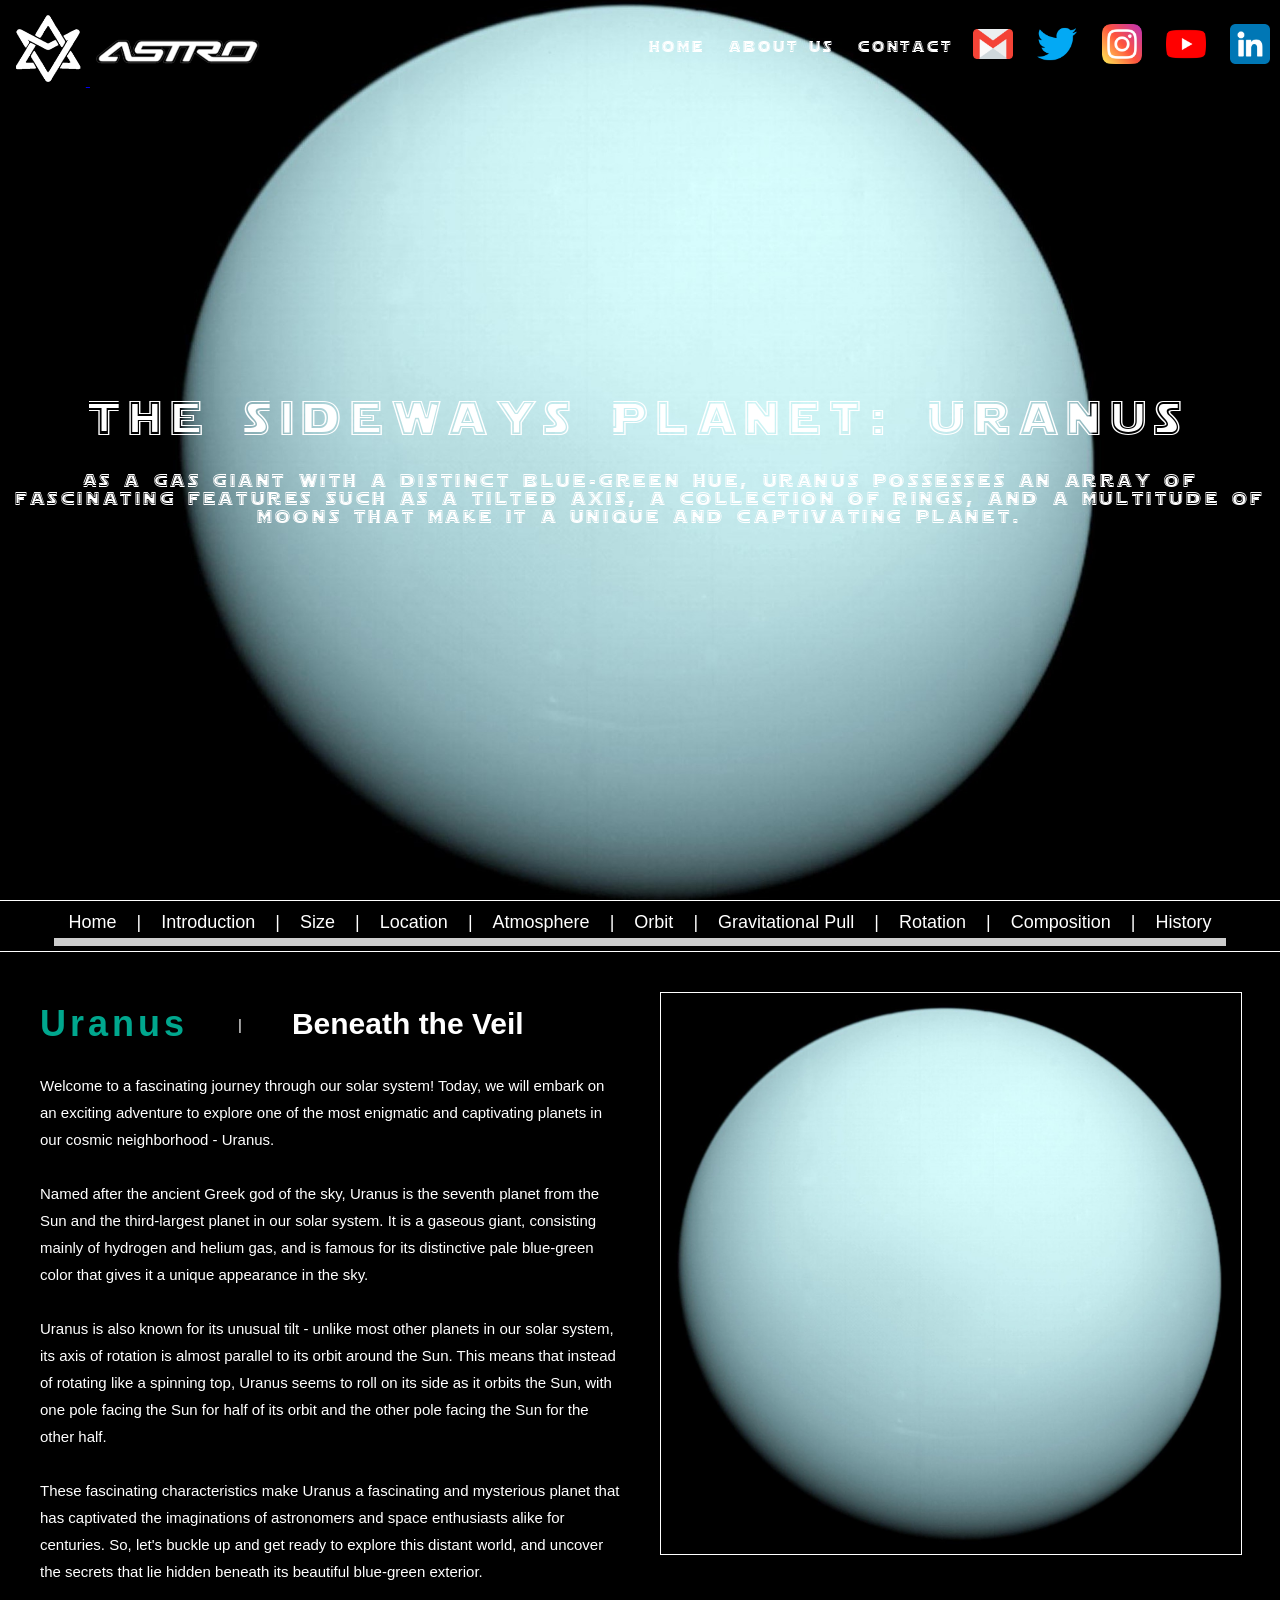
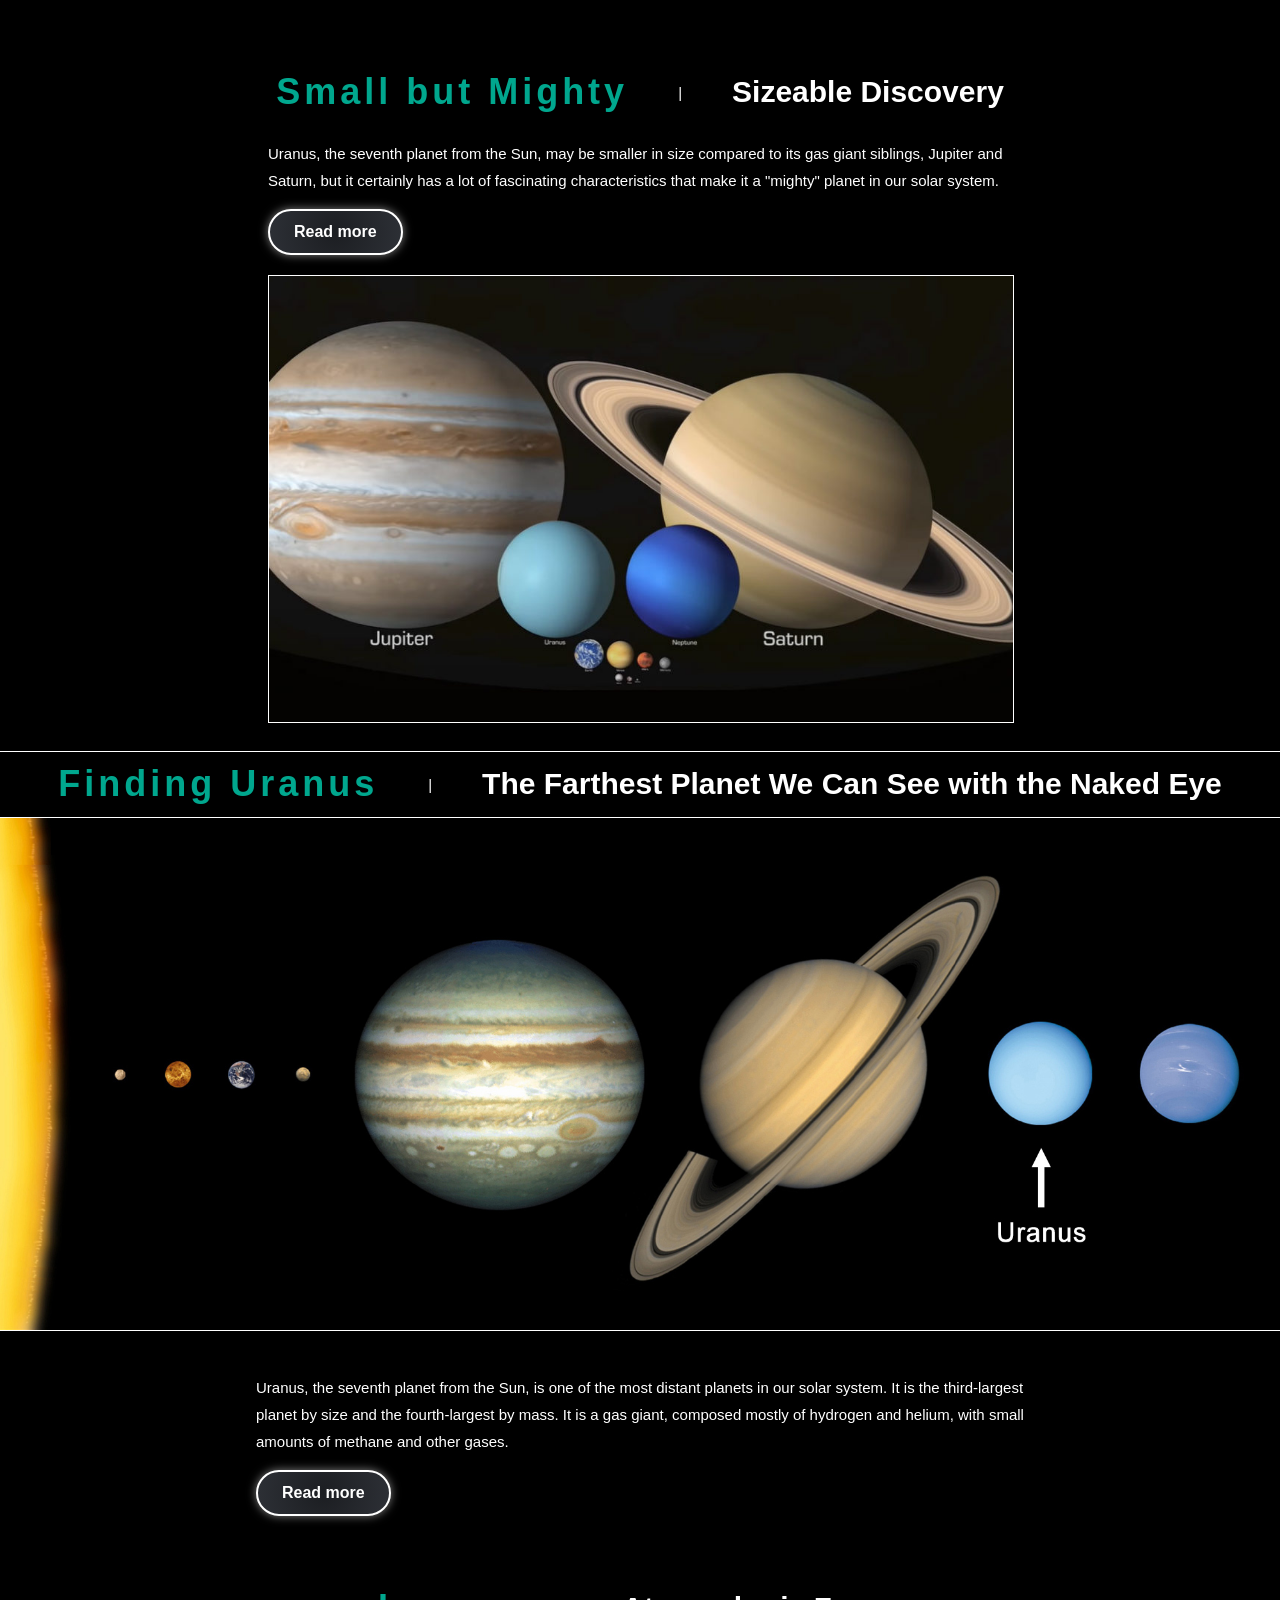
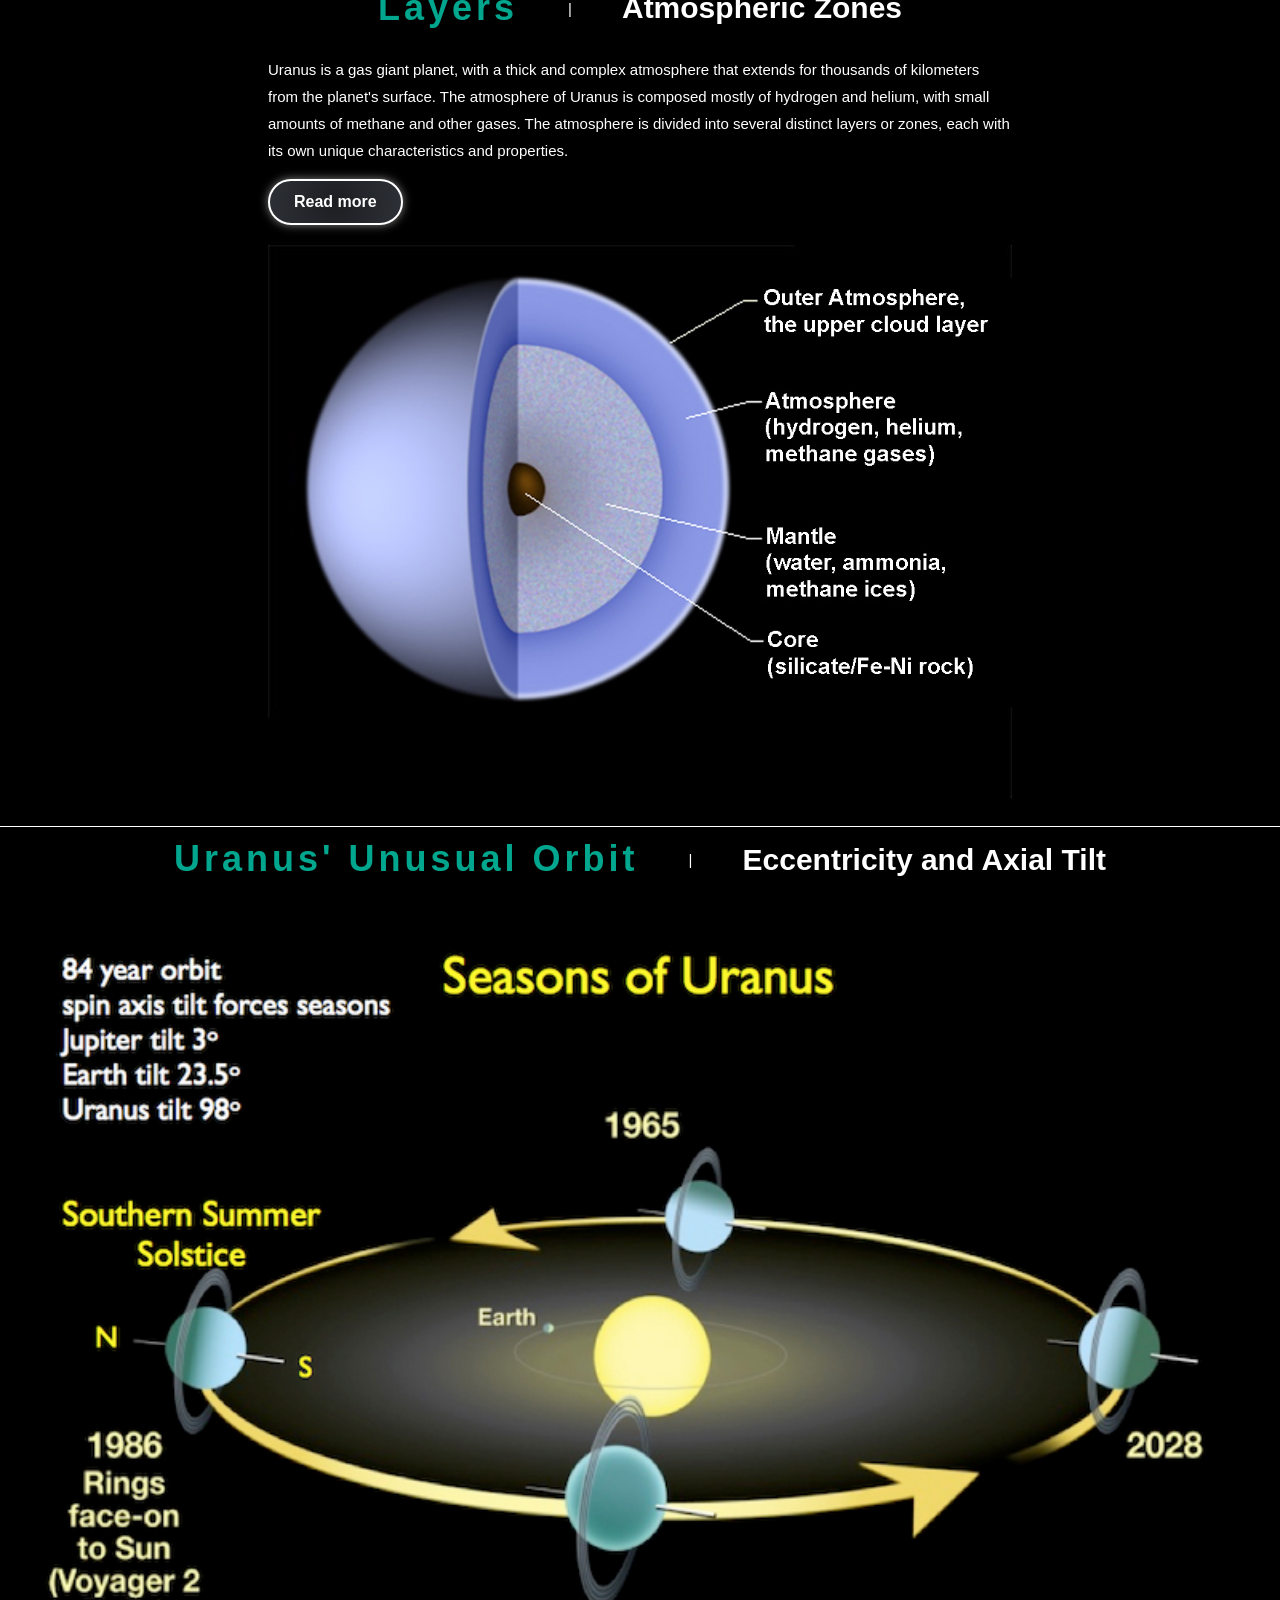
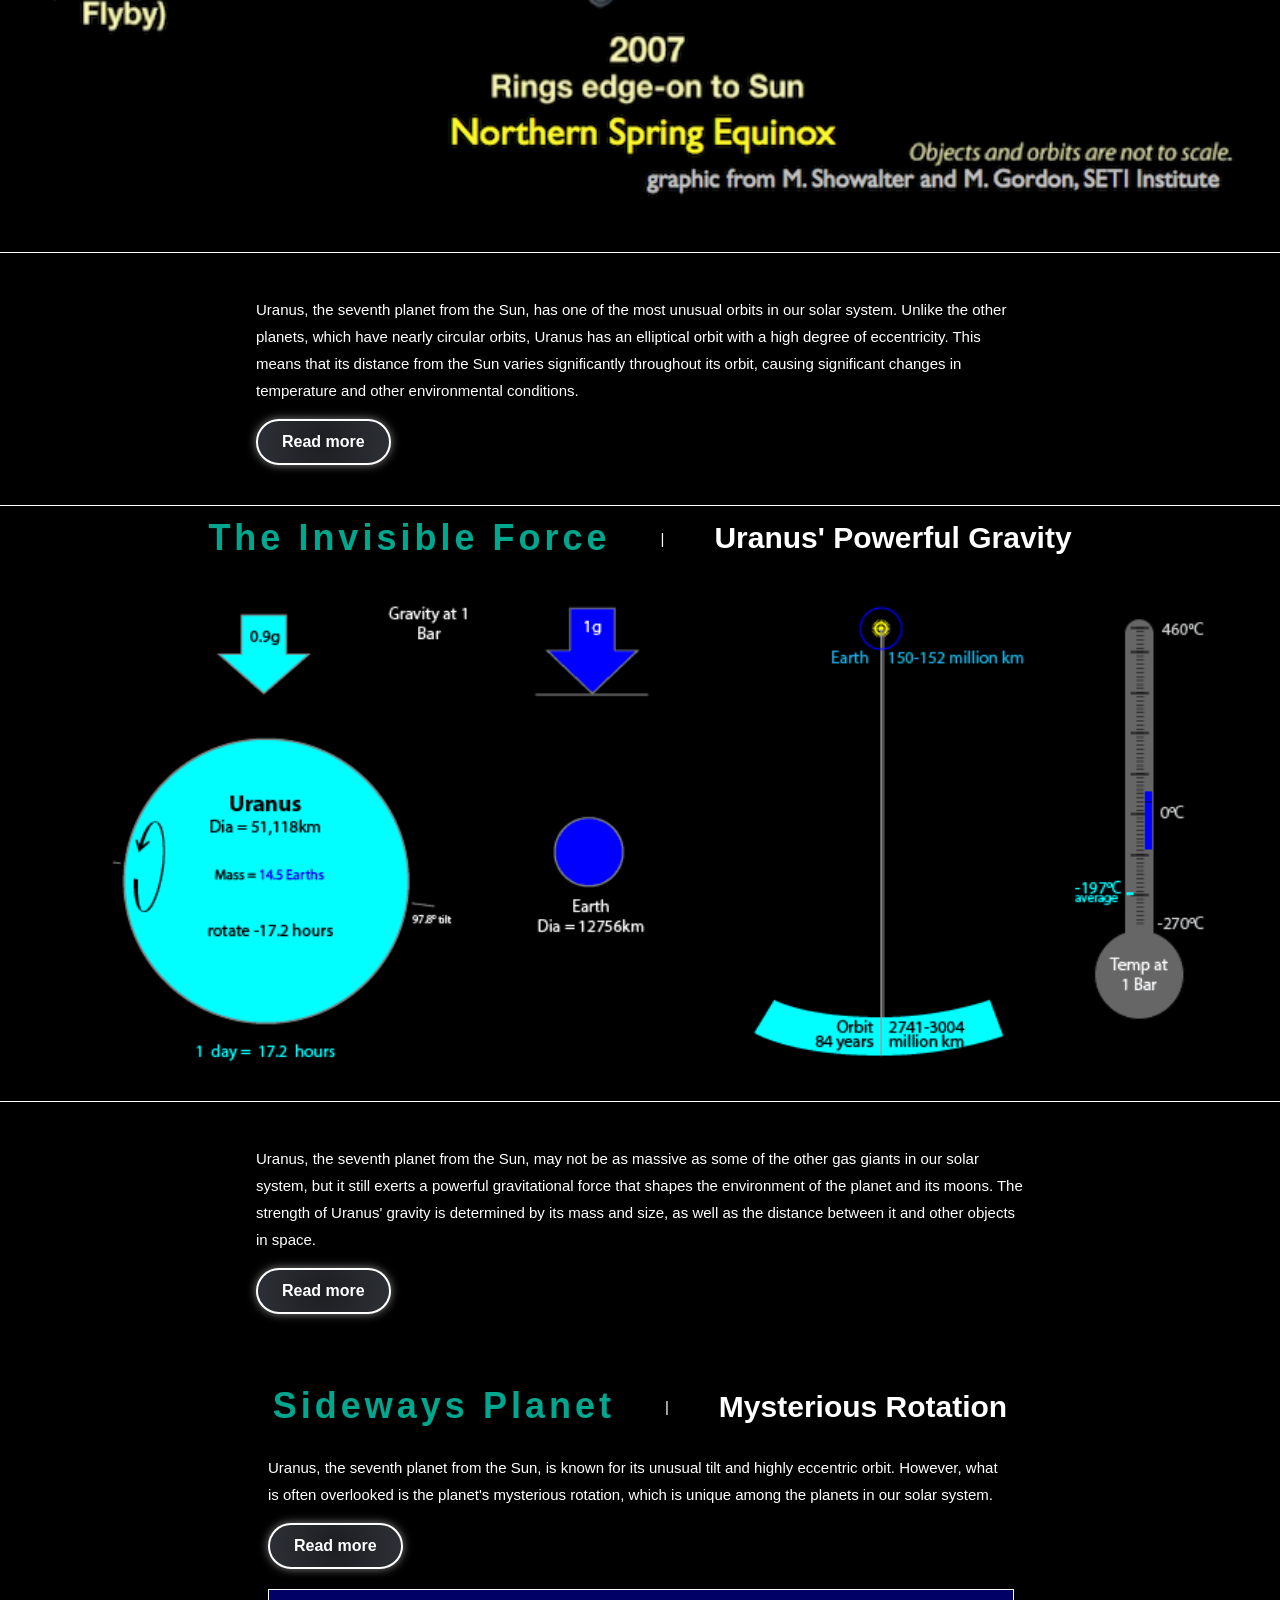
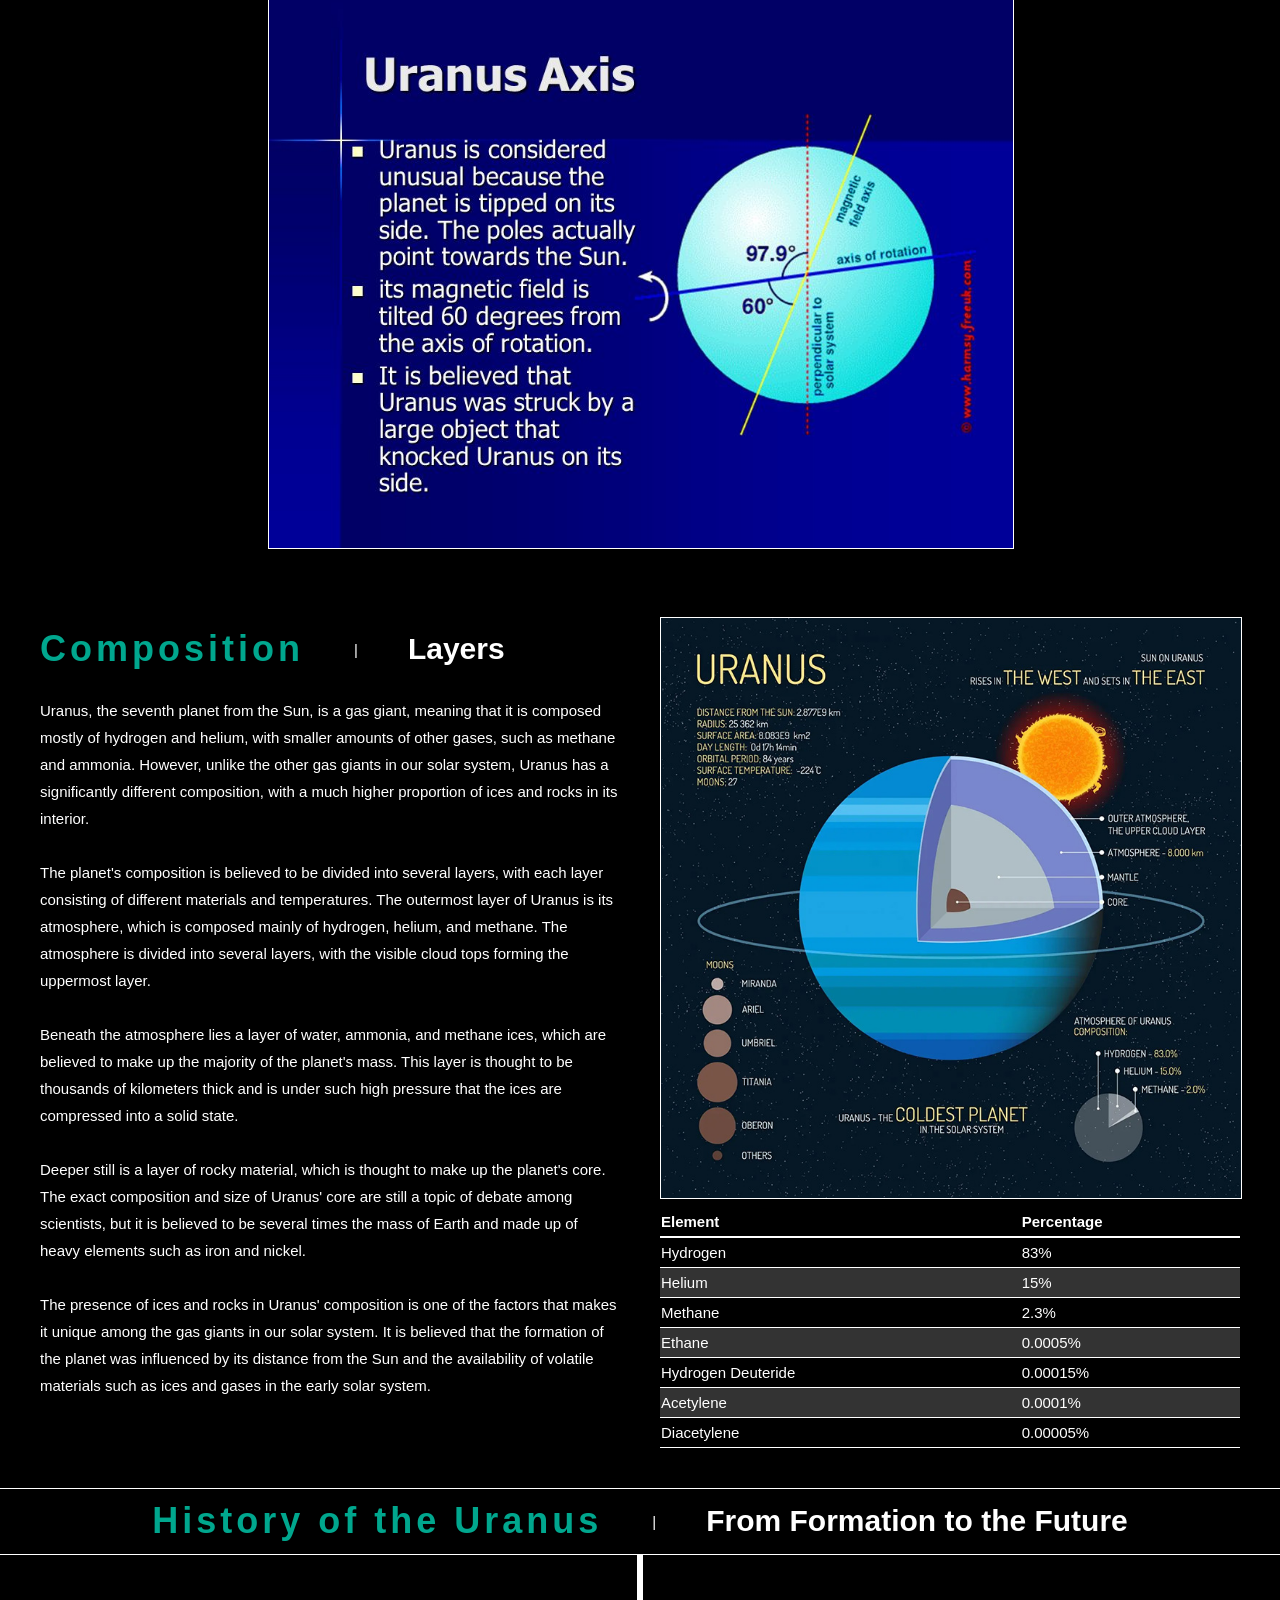
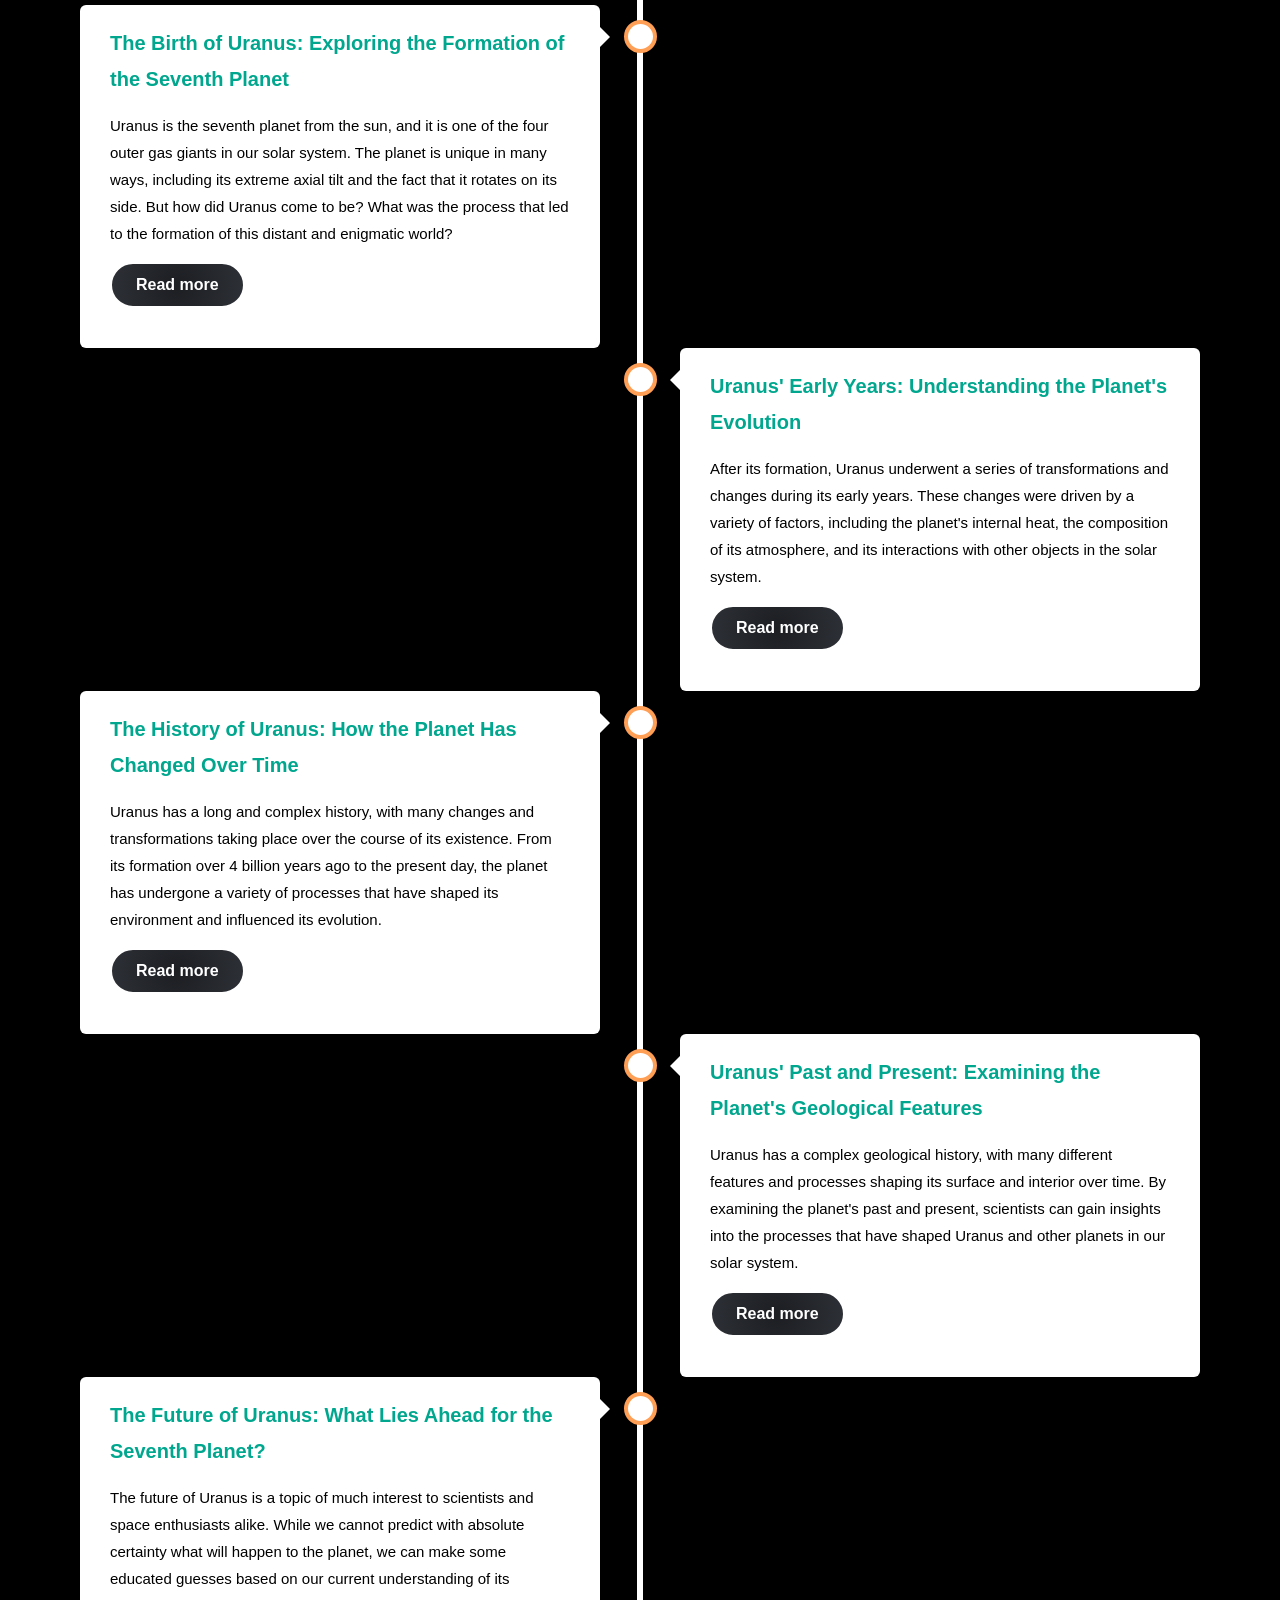
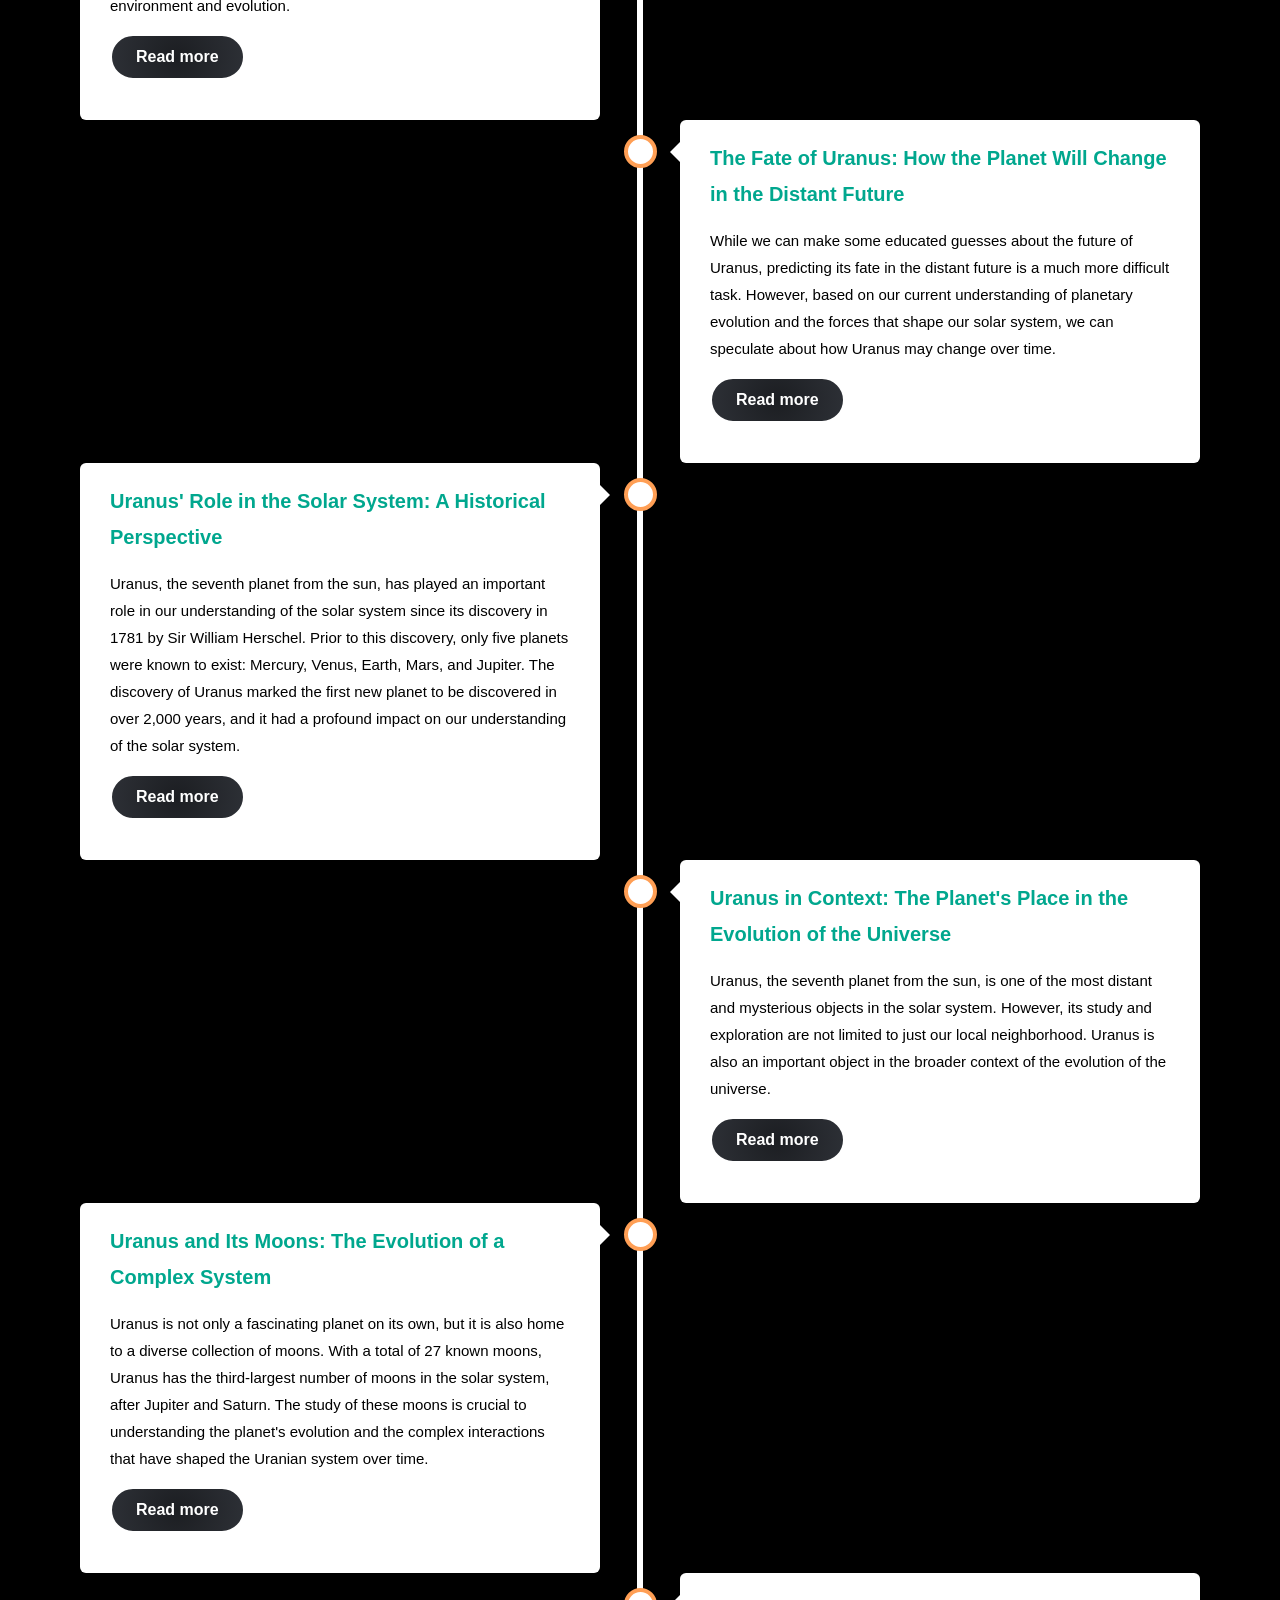
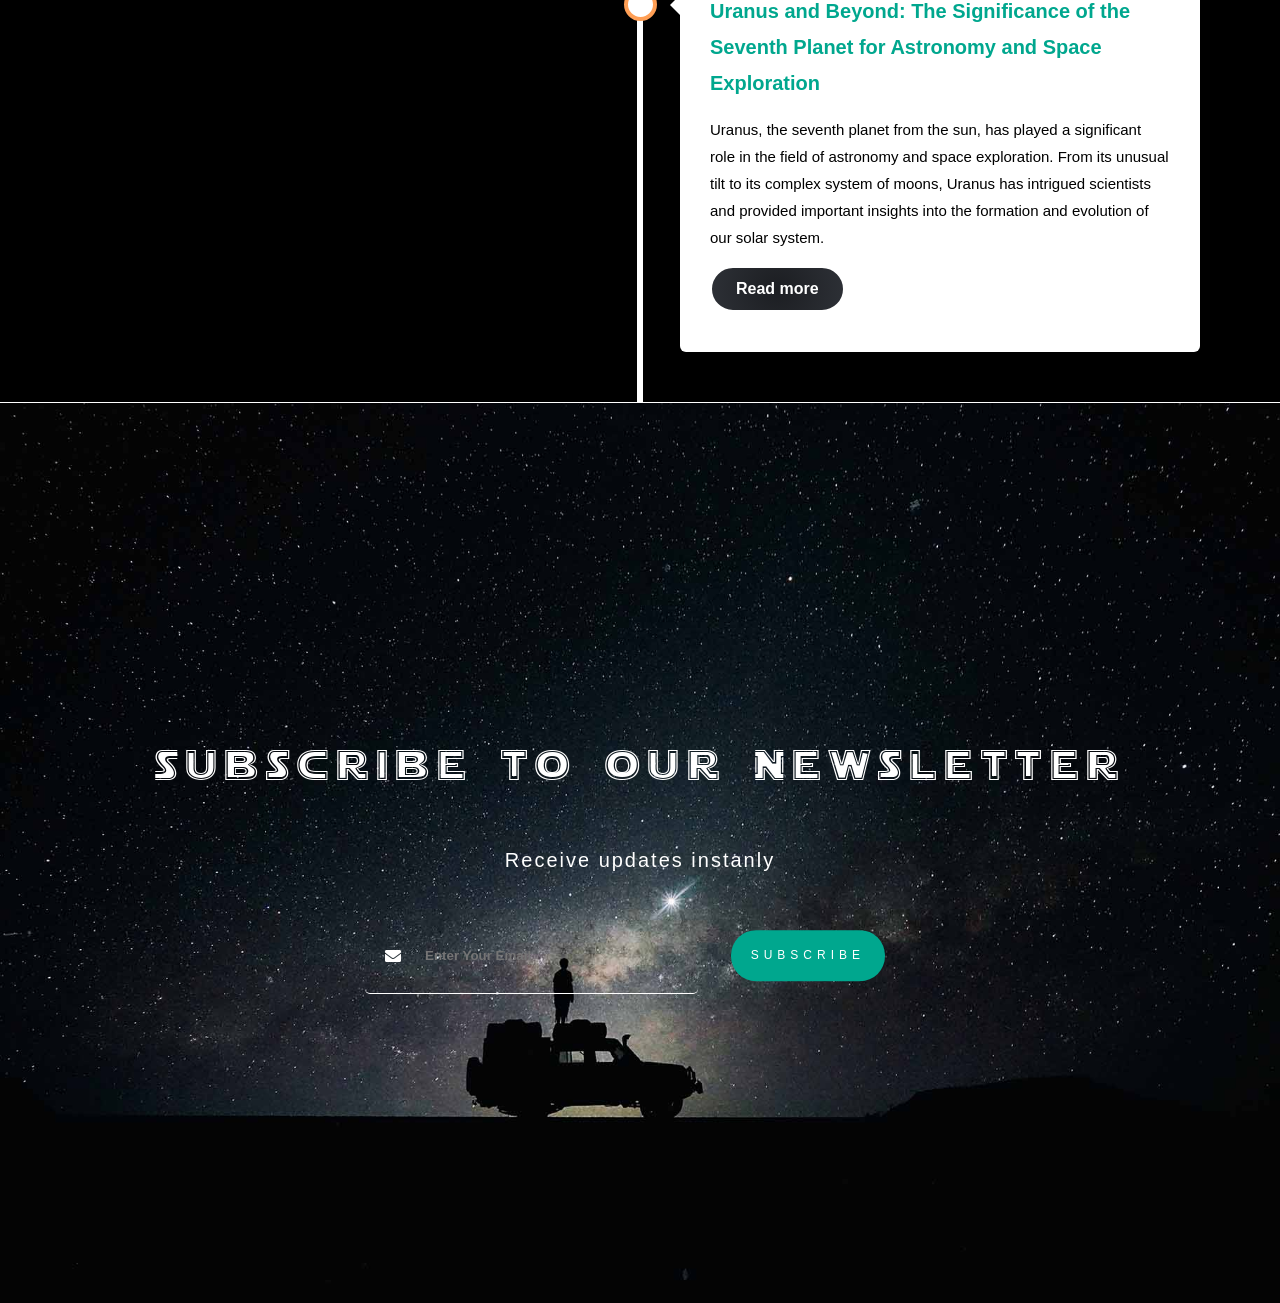
<file: Htmls/Uranus.html>
<!DOCTYPE html>
<html lang="en">
    <head>
        <!-- Title-->
        <title>Our Solar System</title>
        <!-- This meta tag specifies the character encoding for the HTML document -->
        <meta charset="UTF-8">
        <!-- This meta tag specifies the author of the webpage -->
        <meta name="author" content="Erik Rhodin Claesson">
        <!-- This meta tag provides a brief description of the webpage for search engines -->
        <meta name="description" content="Astro is a pioneering company that specializes in the exploration of the solar system. Their website is a one-stop destination for all things related to space exploration and the wonders of the cosmos. From the latest discoveries about our neighboring planets to cutting-edge research on the origins of the universe, Astro's website offers a wealth of information and resources for space enthusiasts of all levels.">
        <!-- This meta tag provides a list of keywords that describe the content of the webpage -->
        <meta name="keywords" content="Astro, solar system, space exploration, cosmos, neighboring planets, discoveries, cutting-edge research, origins of the universe, space enthusiasts, information, resources, planet data, light pollution, astronomy, science, space technology, space missions, space science, planet exploration, telescopes, space telescopes, space discoveries, extraterrestrial life, space news, space education, space events, rocket science, space missions, NASA, ESA, JAXA, space probes, space travel, space programs, space history, space research, space discoveries, celestial objects, solar system objects, planetary science, space imaging, space simulations, space visualization, space facts, space phenomena, space exploration missions, space colonization, space engineering, space technology advancements, space conferences, space outreach, space apps, space industry">
        <!-- This meta tag sets the viewport to ensure that the webpage is displayed properly on mobile devices -->
        <meta name="viewport" content="width=device-width, initial-scale=1.0">
        <!-- These meta tags are used by social media platforms when the webpage is shared to specify the title, description, image and URL for the shared content -->
        <meta property="og:title" content="Our Solar System">
        <meta property="og:description" content="Astro is a pioneering company that specializes in the exploration of the solar system. Their website is a one-stop destination for all things related to space exploration and the wonders of the cosmos. From the latest discoveries about our neighboring planets to cutting-edge research on the origins of the universe, Astro's website offers a wealth of information and resources for space enthusiasts of all levels.">
        <meta property="og:image" content="https://img.freepik.com/free-vector/solar-system-science-education_1308-89626.jpg?w=2000">
        <meta property="og:url" content="http://astro.com/">
        <!-- Css Links -->
        <link rel="stylesheet" href="../Css/StickyNavigation.css">
        <link rel="stylesheet" href="../Css/CustomScrollBar.css">
        <link rel="stylesheet" href="../Css/TopNavigation.css">
        <link rel="stylesheet" href="../Css/NavbarSmaller.css">
        <link rel="stylesheet" href="../Css/GeneralStyle.css"> 
        <link rel="stylesheet" href="../Css/ProgressBar.css"> 
        <link rel="stylesheet" href="../Css/Newsletter.css"> 
        <link rel="stylesheet" href="../Css/BackToTop.css"> 
        <link rel="stylesheet" href="../Css/FactsPage.css"> 
        <link rel="stylesheet" href="../Css/TimeLine.css">
        <link rel="stylesheet" href="../Css/Readmore.css"> 
        <link rel="stylesheet" href="../Css/FadeInUp.css"> 
        <link rel="stylesheet" href="../Css/Socials.css"> 
        <!-- Script Links -->
        <script src="https://code.jquery.com/jquery-3.6.0.min.js"></script>
        <!-- Other Links -->
        <link rel="icon" href="../Pictures/solar-system.png">
        <style>
            .header {
                background-image: url("../Pictures/Uranus/Uranusbg.jpg");
            }
        </style>
    </head>
    <body>
        <button onclick="topFunction()" id="myBtn" title="Go to top">Top</button>
        <!-- Top Header -->
        <div class="header" id="Home">
            <div class="textbox">
                <h1 class="Showinstant">
                    The Sideways Planet: Uranus</h1>
                <div class="overtext">
                    <p class="Showinstant">As a gas giant with a distinct blue-green hue, Uranus possesses an array of fascinating features such as a tilted axis, a collection of rings, and a multitude of moons that make it a unique and captivating planet.</p>
                </div>
            </div>
            <div class="social-icons">
                <a href="mailto:example@gmail.com" target="_blank" class="icon gmail"></a>
                <a href="https://twitter.com/example" target="_blank" class="icon twitter"></a>
                <a href="https://instagram.com/example" target="_blank" class="icon instagram"></a>
                <a href="https://youtube.com/channel/UCdXh9gKzDo6H_2q3oPW6Gzw" target="_blank" class="icon youtube"></a>
                <a href="https://linkedin.com/in/example" target="_blank" class="icon linkedin"></a>
            </div>
            <div class="topnavigation">
                <a href="Main.html">Home</a>
                <a href="AboutUs.html">About us</a>
                <a href="ContactUs.html">Contact</a>
            </div>
            <div class="TopLinks">
                <!-- Logo Picture --> 
                <a href="Main.html">
                    <img src="../Pictures/AstroLogo.png" width="75" height="75" alt="Company logo that looks like davids star from the jewish belief" class="Showinstant">
                </a>
                
                <!-- Logo Text -->
                <a href="AboutUs.html">
                    <img src="../Pictures/TextLogo.png" width="175" height="75" alt="Text beside logo saying Astro" class="Showinstant">
                </a>
            </div>
        </div>
        <nav>
            <div class="nav-container">
                <a class="nav-link" href="#Home">Home</a>
                <span class="SpacerLine">|</span>
                <a class="nav-link" href="#Introduction">Introduction</a>
                <span class="SpacerLine">|</span>
                <a class="nav-link" href="#Size">Size</a>
                <span class="SpacerLine">|</span>
                <a class="nav-link" href="#Location">Location</a>
                <span class="SpacerLine">|</span>
                <a class="nav-link" href="#Atmosphere">Atmosphere</a>
                <span class="SpacerLine">|</span>
                <a class="nav-link" href="#Orbit">Orbit</a>
                <span class="SpacerLine">|</span>
                <a class="nav-link" href="#GravitationalPull">Gravitational Pull</a>
                <span class="SpacerLine">|</span>
                <a class="nav-link" href="#Rotation">Rotation</a>
                <span class="SpacerLine">|</span>
                <a class="nav-link" href="#Composition">Composition</a>
                <span class="SpacerLine">|</span>
                <a class="nav-link" href="#History">History</a>
                <div class="progress-container">
                    <div class="progress-bar" id="myBar"></div>
                </div>  
            </div>
          </nav> 
          <div id="myNav-for-mobile" class="overlay-for-mobile">
            <a href="javascript:void(0)" class="closebtn-for-mobile" onclick="closeNav()">&times;</a>
            <div class="overlay-content-for-mobile">
                <a class="nav-link" href="#Home">Home</a>
                <span class="SpacerLine">|</span>
                <a class="nav-link" href="#Introduction">Introduction</a>
                <span class="SpacerLine">|</span>
                <a class="nav-link" href="#Size">Size</a>
                <span class="SpacerLine">|</span>
                <a class="nav-link" href="#Location">Location</a>
                <span class="SpacerLine">|</span>
                <a class="nav-link" href="#Atmosphere">Atmosphere</a>
                <span class="SpacerLine">|</span>
                <a class="nav-link" href="#Orbit">Orbit</a>
                <span class="SpacerLine">|</span>
                <a class="nav-link" href="#GravitationalPull">Gravitational Pull</a>
                <span class="SpacerLine">|</span>
                <a class="nav-link" href="#Rotation">Rotation</a>
                <span class="SpacerLine">|</span>
                <a class="nav-link" href="#Composition">Composition</a>
                <span class="SpacerLine">|</span>
                <a class="nav-link" href="#History">History</a>
            </div>
        </div>
        <div id="navbut">
            <span onclick="openNav()">open Navigation</span>
        </div>
        <div class="FirstContainer" id="Introduction">
            <div class="FirstBoxLeft">
                <div class="FirstBoxHeaders">
                    <h5>Uranus</h5>
                    <span class="SpacerLine" style="padding-left: 50px; padding-right: 50px;">|</span>
                    <h2>Beneath the Veil</h2>
                </div>
                <p>Welcome to a fascinating journey through our solar system! Today, we will embark on an exciting adventure to explore one of the most enigmatic and captivating planets in our cosmic neighborhood - Uranus.
                <br><br>
                Named after the ancient Greek god of the sky, Uranus is the seventh planet from the Sun and the third-largest planet in our solar system. It is a gaseous giant, consisting mainly of hydrogen and helium gas, and is famous for its distinctive pale blue-green color that gives it a unique appearance in the sky.
                <br><br>
                Uranus is also known for its unusual tilt - unlike most other planets in our solar system, its axis of rotation is almost parallel to its orbit around the Sun. This means that instead of rotating like a spinning top, Uranus seems to roll on its side as it orbits the Sun, with one pole facing the Sun for half of its orbit and the other pole facing the Sun for the other half.
                <br><br>
                These fascinating characteristics make Uranus a fascinating and mysterious planet that has captivated the imaginations of astronomers and space enthusiasts alike for centuries. So, let's buckle up and get ready to explore this distant world, and uncover the secrets that lie hidden beneath its beautiful blue-green exterior.</p>
            </div>
            <div class="FirstBoxRight">
                <img src="../Pictures/Uranus/uranus.jpg" alt="A picture of uranus" >
            </div>
        </div>        
        <div class="SecondContainer" id="Size">
            <div class="SecondBox">
                <div class="SecondBoxHeaders">
                    <h5>Small but Mighty</h5>
                    <span class="SpacerLine" style="padding-left: 50px; padding-right: 50px;">|</span>
                    <h2>Sizeable Discovery</h2>
                </div>
                <p>
                    Uranus, the seventh planet from the Sun, may be smaller in size compared to its gas giant siblings, Jupiter and Saturn, but it certainly has a lot of fascinating characteristics that make it a "mighty" planet in our solar system.
                    <span class="dots"></span><span class="more"><br><br>
                    With a diameter of about 51,118 kilometers, Uranus is roughly four times wider than Earth, but only about 14 times the mass of our planet. This relatively low density suggests that Uranus has a large amount of water and other volatile substances, making it a "gas giant" like Jupiter and Saturn. However, unlike the other gas giants, Uranus has a distinct blue-green color caused by the presence of methane gas in its atmosphere.
                    <br><br>
                    But what really sets Uranus apart from other planets in our solar system is its unique tilt. Unlike most planets which have a tilt of around 23.5 degrees, Uranus is tilted on its side at an angle of almost 98 degrees. This means that its poles are located where the equator would be on other planets, and its equator is almost perpendicular to its orbit around the Sun. This unusual tilt may have been caused by a giant collision with a planet-sized object during its formation, or by gravitational interactions with other planets in the solar system.
                    <br><br>
                    The tilt of Uranus also gives rise to some of its other peculiar characteristics. The planet has extreme seasons that last for decades, with one pole experiencing continuous sunlight for half a Uranian year (about 42 Earth years) while the other experiences complete darkness. This leads to dramatic temperature variations, with the warmest temperatures occurring near the equator and the coldest at the poles.
                    <br><br>
                    In addition, Uranus has a system of faint rings and 27 known moons, including five large ones: Miranda, Ariel, Umbriel, Titania, and Oberon. These moons are believed to have formed from debris left over from the planet's formation, and some of them have intriguing surface features such as canyons, cliffs, and craters.
                    <br><br>
                    While Uranus may be small in size compared to other gas giants, its unique features and characteristics make it a fascinating and important part of our solar system. Its tilt and extreme seasons provide valuable insights into the formation and evolution of planets, and its moons and rings offer clues about the history of the early solar system. In short, Uranus may be small, but it's definitely mighty!
                </span></p>
                <button onclick="readMoreFunction(this)" class="read-more" style=" margin-bottom: 20px;">Read more</button>
            </div>
            <div class="SecondBox">
                <img src="../Pictures/Uranus/size.jpg" alt="A picture of uranus showing how big it is compared to other planets in our solar system" style="border: 1px solid white;">
            </div>
        </div>
        <div class="ThirdContainer" id="Location">
            <div class="ThirdBoxHeaders" style="border-bottom: 1px solid white;">
                <h5>Finding Uranus</h5>
                <span class="SpacerLine" style="padding-left: 50px; padding-right: 50px;">|</span>
                <h2>The Farthest Planet We Can See with the Naked Eye</h2>
            </div>
            <div class="ThirdBottomBox">
                <img src="../Pictures/Uranus/location.jpg" alt="A picture showing the location of uranus in our solar system">
            </div>
            <div class="ThirdTopBox">
                <p>
                    Uranus, the seventh planet from the Sun, is one of the most distant planets in our solar system. It is the third-largest planet by size and the fourth-largest by mass. It is a gas giant, composed mostly of hydrogen and helium, with small amounts of methane and other gases.
                    <span class="dots"></span><span class="more"><br><br>
                    Uranus was discovered in 1781 by the British astronomer William Herschel. It was the first planet to be discovered using a telescope, and it was a major scientific breakthrough at the time. Uranus was named after the ancient Greek god of the sky, Uranus.
                    <br><br>
                    Uranus is located about 2.8 billion kilometers (1.7 billion miles) from the Sun, or roughly 19 times the distance from Earth to the Sun. It has a very long orbit around the Sun, taking about 84 Earth years to complete one orbit. This means that a year on Uranus is almost as long as a human lifetime.
                    <br><br>
                    One of the most unique features of Uranus is its tilt. Unlike the other planets in our solar system, which have an axis tilt of less than 30 degrees, Uranus is tilted on its side, with an axis tilt of about 98 degrees. This means that the planet's poles are almost in the plane of its orbit around the Sun.
                    <br><br>
                    Because Uranus is so far away from the Sun, it is not visible to the naked eye under normal circumstances. However, under ideal conditions, it is possible to see Uranus with the naked eye. To do so, you need to be in a very dark location with clear skies and no light pollution. Uranus appears as a small blue-green disc, similar in appearance to a star.
                    <br><br>
                    In addition to being visible to the naked eye, Uranus has also been studied extensively by space probes. The Voyager 2 spacecraft flew past Uranus in 1986, taking detailed images of the planet and its moons. In recent years, astronomers have also used ground-based telescopes and space-based observatories to study Uranus in more detail.
                    <br><br>
                    In conclusion, Uranus is one of the most distant and unique planets in our solar system. Although it is not normally visible to the naked eye, it is possible to see it under ideal conditions. Uranus's tilt and other features continue to fascinate astronomers and space enthusiasts alike, and it will likely remain a topic of study for many years to come.
                </span></p>
                <button onclick="readMoreFunction(this)" class="read-more" style=" margin-bottom: 20px;">Read more</button>
            </div>
        </div>
        <div class="SecondContainer" id="Atmosphere">
            <div class="SecondBox">
                <div class="SecondBoxHeaders">
                    <h5>Layers</h5>
                    <span class="SpacerLine" style="padding-left: 50px; padding-right: 50px;">|</span>
                    <h2>Atmospheric Zones</h2>
                </div>
                <p>
                    Uranus is a gas giant planet, with a thick and complex atmosphere that extends for thousands of kilometers from the planet's surface. The atmosphere of Uranus is composed mostly of hydrogen and helium, with small amounts of methane and other gases. The atmosphere is divided into several distinct layers or zones, each with its own unique characteristics and properties.
                    <span class="dots"></span><span class="more"><br><br>
                    The uppermost layer of Uranus's atmosphere is the troposphere, which extends from the planet's surface up to an altitude of about 300 kilometers. This is the layer where most of the planet's weather occurs, with strong winds, storms, and cloud formations. The temperature in the troposphere ranges from about -220 degrees Celsius near the cloud tops to about -153 degrees Celsius near the base.
                    <br><br>
                    Above the troposphere is the stratosphere, which extends from an altitude of about 300 kilometers up to about 1,000 kilometers. The stratosphere is characterized by a gradual increase in temperature with altitude, reaching a peak temperature of about -53 degrees Celsius. This layer is also home to a layer of haze and clouds made up of methane and other hydrocarbons.
                    <br><br>
                    Beyond the stratosphere is the thermosphere, which extends from an altitude of about 1,000 kilometers up to the outer edge of the atmosphere. The thermosphere is characterized by extremely high temperatures, reaching as high as 2,700 degrees Celsius due to the intense radiation from the Sun. Despite the high temperatures, the thermosphere is relatively thin and has a low density, making it difficult to study.
                    <br><br>
                    Uranus also has an outermost layer of the atmosphere, known as the exosphere, which extends out to thousands of kilometers from the planet's surface. This layer is made up of extremely low-density gas and is mostly composed of hydrogen and helium, with small amounts of methane and other gases. The exosphere is where the planet's magnetosphere interacts with the solar wind and other particles from space.
                    <br><br>
                    The unique features of Uranus's atmosphere, including its unusual tilt and the presence of methane clouds, continue to fascinate scientists and astronomers. In recent years, spacecraft missions and ground-based observations have provided new insights into the composition and dynamics of the planet's atmosphere. Despite the challenges of studying such a distant and complex world, researchers are making progress in understanding the mysteries of Uranus and its fascinating atmospheric layers.
                </span></p>
                <button onclick="readMoreFunction(this)" class="read-more" style=" margin-bottom: 20px;">Read more</button>
            </div>
            <div class="SecondBox">
                <img src="../Pictures/Uranus/Atmos.jpg" alt="A picture showing the composition of the planets atmosphere" >
            </div>
        </div>     
        <div class="ThirdContainer" id="Orbit">
            <div class="ThirdBoxHeaders">
                <h5>Uranus' Unusual Orbit</h5>
                <span class="SpacerLine" style="padding-left: 50px; padding-right: 50px;">|</span>
                <h2>Eccentricity and Axial Tilt</h2>
            </div>
            <div class="ThirdBottomBox">
                <img src="../Pictures/Uranus/orbit.jpeg" alt="A picture showing the peculiar tilt of uranus and the seasons of the planet depending on where around the sun it is positioned showing its very slow rotation around the sun aswell">
            </div>
            <div class="ThirdTopBox">
                <p>
                    Uranus, the seventh planet from the Sun, has one of the most unusual orbits in our solar system. Unlike the other planets, which have nearly circular orbits, Uranus has an elliptical orbit with a high degree of eccentricity. This means that its distance from the Sun varies significantly throughout its orbit, causing significant changes in temperature and other environmental conditions.
                    <span class="dots"></span><span class="more"><br><br>
                    Uranus' orbit is also highly tilted, with an axial tilt of about 98 degrees. This is the most extreme tilt of any planet in our solar system, and it results in highly unusual seasonal changes on Uranus. For example, during its summer solstice, one of the poles is pointed almost directly at the Sun, while during its winter solstice, the opposite pole is pointed directly away from the Sun.
                    <br><br>
                    The combination of Uranus' eccentric orbit and axial tilt has significant implications for the planet's climate and environment. The extreme seasonal changes can cause massive storms and weather patterns that last for months or even years. In addition, the high degree of tilt causes Uranus' magnetic field to be highly off-center, which can lead to significant disturbances and interactions with the solar wind.
                    <br><br>
                    Despite these challenges, scientists have made significant progress in studying Uranus' unusual orbit and its effects on the planet's environment. Spacecraft missions like Voyager 2 have provided detailed images and data on the planet's atmosphere, moons, and magnetic field, while ground-based observations have contributed to a better understanding of its overall composition and dynamics.
                    <br><br>
                    Looking forward, future missions to Uranus, such as the proposed Uranus Orbiter and Probe mission, will provide even more insights into the planet's unique orbit and its impact on its environment. With ongoing research and exploration, we continue to deepen our understanding of the complex and fascinating world of Uranus.
                </span></p>
                <button onclick="readMoreFunction(this)" class="read-more" style=" margin-bottom: 20px;">Read more</button>
            </div>
        </div>
        <div class="ThirdContainer" id="GravitationalPull">
            <div class="ThirdBoxHeaders">
                <h5>The Invisible Force</h5>
                <span class="SpacerLine" style="padding-left: 50px; padding-right: 50px;">|</span>
                <h2>Uranus' Powerful Gravity</h2>
            </div>
            <div class="ThirdBottomBox">
                <img src="../Pictures/Uranus/gravity.png" alt="A picture showing uranus Gravitational pull">
            </div>
            <div class="ThirdTopBox">
                <p>
                    Uranus, the seventh planet from the Sun, may not be as massive as some of the other gas giants in our solar system, but it still exerts a powerful gravitational force that shapes the environment of the planet and its moons. The strength of Uranus' gravity is determined by its mass and size, as well as the distance between it and other objects in space.
                    <span class="dots"></span><span class="more"><br><br>
                    The gravitational force of Uranus is what keeps its moons in orbit around the planet, and it also plays a significant role in shaping the planet's atmosphere and weather patterns. The gravity of Uranus is about 0.9 times the gravity of Earth, meaning that objects on Uranus would weigh slightly less than they would on Earth.
                    <br><br>
                    However, the real power of Uranus' gravity becomes apparent when we consider its impact on the surrounding environment. The gravitational pull of Uranus can cause significant disturbances in the orbits of nearby planets and asteroids, and it can also affect the behavior of the solar wind and other particles in space.
                    <br><br>
                    In addition, Uranus' powerful gravity has also played a significant role in the formation and evolution of the planet and its moons. The gravitational forces between Uranus and its moons can cause tidal heating and other effects that shape their surfaces and geology over time.
                    <br><br>
                    Despite the significant impact of Uranus' gravity on its environment, this force remains invisible to the naked eye. However, through the use of spacecraft and other advanced technologies, scientists have been able to study and measure the strength of Uranus' gravity and its effects on the planet and its surroundings.
                    <br><br>
                    As we continue to explore and learn more about Uranus and its powerful gravitational force, we gain a deeper appreciation for the intricate interplay between the planets and other objects in our solar system.
                </span></p>
                <button onclick="readMoreFunction(this)" class="read-more" style=" margin-bottom: 20px;">Read more</button>
            </div>
        </div>
        <div class="SecondContainer" id="Rotation">
            <div class="SecondBox">
                <div class="SecondBoxHeaders">
                    <h5>Sideways Planet</h5>
                    <span class="SpacerLine" style="padding-left: 50px; padding-right: 50px;">|</span>
                    <h2>Mysterious Rotation</h2>
                </div>
                <p>
                    Uranus, the seventh planet from the Sun, is known for its unusual tilt and highly eccentric orbit. However, what is often overlooked is the planet's mysterious rotation, which is unique among the planets in our solar system.
                    <span class="dots"></span><span class="more"><br><br>
                    Unlike the other planets, which rotate on an axis that is roughly perpendicular to their orbit around the Sun, Uranus rotates on its side. In other words, the planet's axis of rotation is almost parallel to its orbit, causing its poles to point almost directly towards the Sun during some parts of its orbit.
                    <br><br>
                    This unusual rotation is thought to be the result of a massive collision with another planet or object early in Uranus' history. The impact would have been powerful enough to knock the planet off its original axis of rotation and cause it to start spinning on its side.
                    <br><br>
                    The impact theory is supported by several pieces of evidence, including the fact that Uranus' magnetic field is highly off-center and that the planet's moons orbit in a plane that is tilted relative to the planet's equator.
                    <br><br>
                    Despite the impact theory, much about Uranus' rotation remains a mystery. For example, the planet's rotation period is about 17 hours, but it is not clear why the planet's atmosphere and weather patterns do not seem to follow the same rotation rate.
                    <br><br>
                    Further study of Uranus' rotation is essential to understanding its overall structure, dynamics, and evolution. Future missions to the planet, such as the proposed Uranus Orbiter and Probe mission, will provide more detailed data and images that could help shed light on this fascinating and enigmatic planet.
                    <br><br>
                    As we continue to learn more about Uranus and its unusual rotation, we gain a deeper appreciation for the diversity and complexity of the planets in our solar system.
                </span></p>
                <button onclick="readMoreFunction(this)" class="read-more" style=" margin-bottom: 20px;">Read more</button>
            </div>
            <div class="SecondBox">
                <img src="../Pictures/Uranus/rotation.jpg" alt="A picture showing the strange tilt of Uranus 97.9" style="border: 1px solid white;">
            </div>
        </div>
        <div class="FirstContainer" id="Composition">
            <div class="FirstBoxLeft">
                <div class="FirstBoxHeaders">
                    <h5>Composition</h5>
                    <span class="SpacerLine" style="padding-left: 50px; padding-right: 50px;">|</span>
                    <h2>Layers</h2>
                </div>
                <p>Uranus, the seventh planet from the Sun, is a gas giant, meaning that it is composed mostly of hydrogen and helium, with smaller amounts of other gases, such as methane and ammonia. However, unlike the other gas giants in our solar system, Uranus has a significantly different composition, with a much higher proportion of ices and rocks in its interior.
                <br><br>
                The planet's composition is believed to be divided into several layers, with each layer consisting of different materials and temperatures. The outermost layer of Uranus is its atmosphere, which is composed mainly of hydrogen, helium, and methane. The atmosphere is divided into several layers, with the visible cloud tops forming the uppermost layer.
                <br><br>
                Beneath the atmosphere lies a layer of water, ammonia, and methane ices, which are believed to make up the majority of the planet's mass. This layer is thought to be thousands of kilometers thick and is under such high pressure that the ices are compressed into a solid state.
                <br><br>
                Deeper still is a layer of rocky material, which is thought to make up the planet's core. The exact composition and size of Uranus' core are still a topic of debate among scientists, but it is believed to be several times the mass of Earth and made up of heavy elements such as iron and nickel.
                <br><br>
                The presence of ices and rocks in Uranus' composition is one of the factors that makes it unique among the gas giants in our solar system. It is believed that the formation of the planet was influenced by its distance from the Sun and the availability of volatile materials such as ices and gases in the early solar system.</p>
            </div>
            <div class="FirstBoxRight">
                <img src="../Pictures/Uranus/comp.jpg" alt="A picture showing the composition of earth" >
                <table>
                    <thead>
                      <tr>
                        <th>Element</th>
                        <th>Percentage</th>
                      </tr>
                    </thead>
                    <tbody>
                      <tr>
                        <td>Hydrogen</td>
                        <td>83%</td>
                      </tr>
                      <tr>
                        <td>Helium</td>
                        <td>15%</td>
                      </tr>
                      <tr>
                        <td>Methane</td>
                        <td>2.3%</td>
                      </tr>
                      <tr>
                        <td>Ethane</td>
                        <td>0.0005%</td>
                      </tr>
                      <tr>
                        <td>Hydrogen Deuteride</td>
                        <td>0.00015%</td>
                      </tr>
                      <tr>
                        <td>Acetylene</td>
                        <td>0.0001%</td>
                      </tr>
                      <tr>
                        <td>Diacetylene</td>
                        <td>0.00005%</td>
                      </tr>
                    </tbody>
                  </table>
            </div>
        </div>     
        <div class="ThirdBoxHeaders" id="History">
            <h5>History of the Uranus</h5>
            <span class="SpacerLine" style="padding-left: 50px; padding-right: 50px;">|</span>
            <h2>From Formation to the Future</h2>
        </div>
        <div class="Timeline-Box">
            <div class="timeline-timeline">
                <div class="container-timeline left-timeline">
                    <div class="content-timeline">
                    <h4>The Birth of Uranus: Exploring the Formation of the Seventh Planet
                    </h4>
                    <p>
                        Uranus is the seventh planet from the sun, and it is one of the four outer gas giants in our solar system. The planet is unique in many ways, including its extreme axial tilt and the fact that it rotates on its side. But how did Uranus come to be? What was the process that led to the formation of this distant and enigmatic world?
                        <span class="dots"></span><span class="more"><br><br>
                        Scientists believe that Uranus, like the other planets in our solar system, formed from a cloud of gas and dust left over from the formation of the sun. This cloud, called a solar nebula, contained a mix of elements and compounds, including hydrogen, helium, and small rocky particles. Over time, gravity caused this material to come together and form larger and larger clumps, eventually leading to the formation of protoplanets like Uranus.
                        <br><br>
                        The exact details of Uranus's formation are still a matter of debate, but most scientists believe that the planet formed in a similar way to Jupiter and Saturn. It likely started out as a solid core made of rock and metal, which then accumulated a thick layer of gas and ice as it grew larger. As the planet continued to accrete material, it eventually became the massive gas giant we know today.
                        <br><br>
                        Studying the formation of Uranus can help us better understand the processes that led to the creation of our entire solar system. By examining the planet's composition, structure, and history, scientists can gain insights into the conditions that existed during the early days of the solar system and the factors that influenced the formation and evolution of the planets.
                        </span>
                    </p>
                    <button onclick="readMoreFunction(this)" class="read-more">Read more</button>
                </div>
                </div>
                <div class="container-timeline right-timeline">
                    <div class="content-timeline">
                        <h4>Uranus' Early Years: Understanding the Planet's Evolution
                        </h4>
                        <p>
                            After its formation, Uranus underwent a series of transformations and changes during its early years. These changes were driven by a variety of factors, including the planet's internal heat, the composition of its atmosphere, and its interactions with other objects in the solar system.
                            <span class="dots"></span><span class="more"><br><br>
                            One of the most important events in Uranus's early history was its migration to its current location in the outer solar system. It's believed that Uranus formed closer to the sun than its current position and then migrated outward as a result of gravitational interactions with other objects. This migration would have had a significant impact on the planet's environment and could have played a role in the formation and evolution of its moons.
                            <br><br>
                            Another important factor in Uranus's early evolution was the gradual cooling of its interior. As the planet cooled, its atmosphere began to condense, forming clouds and creating distinct weather patterns. These patterns, including the planet's distinctive blue-green color, are a result of the absorption and scattering of light by different chemicals in the atmosphere.
                            <br><br>
                            Uranus's moons also played a significant role in the planet's evolution during its early years. Many of the planet's moons likely formed from debris left over from the planet's formation, and their interactions with Uranus's gravitational field can influence the planet's rotation and tilt.
                            <br><br>
                            Overall, studying Uranus's early years can provide valuable insights into the processes that shaped the planet and its surrounding environment. By examining the planet's composition, structure, and history, scientists can better understand the factors that influence the formation and evolution of other planets and moons in our solar system and beyond.
                            </span>
                        </p>
                        <button onclick="readMoreFunction(this)" id="myReadmoreBtn" class="read-more">Read more</button>
                    </div>
                </div>
                <div class="container-timeline left-timeline">
                    <div class="content-timeline">
                        <h4>The History of Uranus: How the Planet Has Changed Over Time
                        </h4>
                        <p>
                            Uranus has a long and complex history, with many changes and transformations taking place over the course of its existence. From its formation over 4 billion years ago to the present day, the planet has undergone a variety of processes that have shaped its environment and influenced its evolution.
                            <span class="dots"></span><span class="more"><br><br>
                            One of the most significant changes in Uranus's history was its migration to its current location in the outer solar system. This migration likely occurred early in the planet's history and had a significant impact on its environment, influencing the formation and evolution of its moons and other nearby objects.
                            <br><br>
                            Another major change in Uranus's history was the development of its distinctive atmosphere. The planet's blue-green color and weather patterns are a result of the absorption and scattering of light by different chemicals in the atmosphere, including methane and ammonia. The gradual cooling of the planet's interior also played a role in the formation of these patterns.
                            <br><br>
                            Uranus's moons have also changed over time, with some of them likely forming from debris left over from the planet's formation and others possibly being captured from elsewhere in the solar system. These moons have influenced the planet's rotation and tilt and may have played a role in the formation and evolution of its rings.
                            <br><br>
                            More recently, Uranus has been the subject of extensive study by space probes and telescopes, revealing new insights into its history and environment. These studies have helped scientists better understand the planet's composition, structure, and history, shedding light on the processes that have shaped the planet over the course of its existence.
                            </span>
                        </p>
                        <button onclick="readMoreFunction(this)" class="read-more">Read more</button>
                    </div>
                </div>
                <div class="container-timeline right-timeline">
                    <div class="content-timeline">
                        <h4>Uranus' Past and Present: Examining the Planet's Geological Features
                        </h4>
                        <p>
                            Uranus has a complex geological history, with many different features and processes shaping its surface and interior over time. By examining the planet's past and present, scientists can gain insights into the processes that have shaped Uranus and other planets in our solar system.
                            <span class="dots"></span><span class="more"><br><br>
                            One of the most distinctive features of Uranus is its unusual tilt, which is believed to have been caused by a collision with a large object early in the planet's history. This tilt has led to extreme seasonal variations on the planet, with one pole facing the sun for half of its orbit while the other pole faces away.
                            <br><br>
                            Uranus also has a number of other geological features, including its rings and moons. The planet's rings are composed of dark particles that range in size from micrometers to several meters, and they are believed to have formed from the breakup of small moons or other objects in the planet's vicinity. Uranus's moons, meanwhile, exhibit a wide range of geological features, including craters, canyons, and mountains.
                            <br><br>
                            Another important aspect of Uranus's geological history is the role of its interior structure in shaping the planet's environment. The planet's interior is believed to consist of a rocky core surrounded by a layer of icy material, and this structure may influence the planet's magnetic field and other properties.
                            <br><br>
                            Overall, by examining Uranus's geological features and history, scientists can gain a deeper understanding of the processes that shape planets and moons throughout the solar system. These insights can also help us better understand the potential for life beyond Earth and the evolution of our solar system and the universe as a whole.
                            </span>
                        </p>
                        <button onclick="readMoreFunction(this)" class="read-more">Read more</button>
                    </div>
                </div>
                <div class="container-timeline left-timeline">
                    <div class="content-timeline">
                        <h4>The Future of Uranus: What Lies Ahead for the Seventh Planet?
                        </h4>
                        <p>
                            The future of Uranus is a topic of much interest to scientists and space enthusiasts alike. While we cannot predict with absolute certainty what will happen to the planet, we can make some educated guesses based on our current understanding of its environment and evolution.
                            <span class="dots"></span><span class="more"><br><br>
                            One of the most significant factors affecting the future of Uranus is the aging of the sun. As the sun continues to evolve and age, it will become hotter and brighter, leading to increased heating and atmospheric escape on Uranus. This could cause changes in the planet's atmosphere and surface over time.
                            <br><br>
                            Another important factor is the ongoing migration of Neptune, which may interact with Uranus and its moons in the future. This could lead to changes in the planet's orbit or other features, potentially impacting its environment and evolution.
                            <br><br>
                            Despite these uncertainties, we can be sure that Uranus will continue to be an important subject of study and exploration in the coming years. Space probes and telescopes will continue to observe the planet and its moons, providing new insights into its composition, structure, and history.
                            <br><br>
                            In addition, future missions to Uranus could provide even more detailed information about the planet's environment and evolution. These missions could include landers or orbiters that would study the planet's atmosphere, surface, and interior, providing a more complete picture of this mysterious world.
                            <br><br>
                            Overall, the future of Uranus remains an open question, but continued study and exploration will help us better understand this fascinating planet and its place in our solar system.
                            </span>
                        </p>
                        <button onclick="readMoreFunction(this)" class="read-more">Read more</button>
                    </div>
                </div>
                <div class="container-timeline right-timeline">
                    <div class="content-timeline">
                        <h4>The Fate of Uranus: How the Planet Will Change in the Distant Future
                        </h4>
                        <p>
                            While we can make some educated guesses about the future of Uranus, predicting its fate in the distant future is a much more difficult task. However, based on our current understanding of planetary evolution and the forces that shape our solar system, we can speculate about how Uranus may change over time.
                            <span class="dots"></span><span class="more"><br><br>
                            One of the most significant factors affecting the future of Uranus is the aging of the sun. As the sun continues to evolve and age, it will eventually become a red giant, expanding to many times its current size and engulfing the inner planets, including Uranus. This process is not expected to occur for another 5 billion years, but when it does, Uranus will be destroyed, along with the rest of the inner solar system.
                            <br><br>
                            Another factor that may impact Uranus's fate is the ongoing migration of Neptune. As Neptune migrates outward from its current orbit, it may interact with Uranus and other planets in the outer solar system, potentially leading to changes in the orbits or even collisions between the planets.
                            <br><br>
                            In addition, other forces such as asteroid impacts or gravitational interactions with passing stars could also impact Uranus's fate. However, these events are much less predictable and would likely have a smaller impact than the aging of the sun or the migration of Neptune.
                            <br><br>
                            Overall, while we cannot predict with certainty how Uranus will change in the distant future, we can be sure that the planet will continue to be a subject of study and fascination for scientists and space enthusiasts alike. Continued exploration and study will help us better understand the forces that shape our solar system and the fate of its planets over time.
                            </span>
                        </p>
                        <button onclick="readMoreFunction(this)" class="read-more">Read more</button>
                    </div>
                </div>
                <div class="container-timeline left-timeline">
                    <div class="content-timeline">
                        <h4>Uranus' Role in the Solar System: A Historical Perspective
                        </h4>
                        <p>
                            Uranus, the seventh planet from the sun, has played an important role in our understanding of the solar system since its discovery in 1781 by Sir William Herschel. Prior to this discovery, only five planets were known to exist: Mercury, Venus, Earth, Mars, and Jupiter. The discovery of Uranus marked the first new planet to be discovered in over 2,000 years, and it had a profound impact on our understanding of the solar system.
                            <span class="dots"></span><span class="more"><br><br>
                            At the time of its discovery, Uranus was thought to be a comet or a star, as it appeared as a small, faint object in the night sky. However, Herschel soon realized that it was a planet, and its discovery led to a rethinking of the structure and composition of the solar system.
                            <br><br>
                            Over the years, observations of Uranus have provided important insights into the nature of the outer solar system. For example, the planet's strange, tilted axis of rotation was first discovered by astronomers studying its moons in the 19th century, providing evidence for the existence of a massive, unseen object beyond Uranus: Neptune.
                            <br><br>
                            Uranus has also been the subject of many space missions, including the Voyager 2 spacecraft, which passed by the planet in 1986, providing the first detailed images and measurements of its atmosphere, rings, and moons. These observations have helped to refine our understanding of the planet's composition, structure, and history.
                            <br><br>
                            Today, Uranus continues to be an important subject of study and exploration, as scientists seek to understand its role in the formation and evolution of the solar system. The planet's unique features, such as its tilted axis of rotation, unusual magnetic field, and diverse moon system, provide valuable insights into the forces that shape our cosmic neighborhood.
                            <br><br>
                            Overall, Uranus has played a significant role in our understanding of the solar system over the past two centuries, and its continued study and exploration will help to advance our knowledge of the cosmos for years to come.
                            </span>
                        </p>
                        <button onclick="readMoreFunction(this)" class="read-more">Read more</button>
                    </div>
                </div>
                <div class="container-timeline right-timeline">
                    <div class="content-timeline">
                        <h4>Uranus in Context: The Planet's Place in the Evolution of the Universe
                        </h4>
                        <p>
                            Uranus, the seventh planet from the sun, is one of the most distant and mysterious objects in the solar system. However, its study and exploration are not limited to just our local neighborhood. Uranus is also an important object in the broader context of the evolution of the universe.
                            <span class="dots"></span><span class="more"><br><br>
                            One way to understand Uranus's place in the universe is to consider its origin. Like all planets in the solar system, Uranus formed from a disk of gas and dust that surrounded the young sun. This disk was part of a larger cloud of gas and dust that collapsed under its own gravity, eventually forming the sun and its surrounding planets.
                            <br><br>
                            This process of planet formation is not unique to our solar system. In fact, the formation of planets is a fundamental process that occurs throughout the universe. By studying Uranus and its formation, scientists can gain insight into the commonalities and differences between planetary systems in our galaxy and beyond.
                            <br><br>
                            Uranus's unique features, such as its tilted axis of rotation and unusual magnetic field, also provide valuable insights into the evolution of the solar system and the forces that shape it. For example, some scientists believe that Uranus's tilt may have been caused by a collision with a large object early in its history. If true, this could provide clues about the frequency and effects of such collisions in the early solar system.
                            <br><br>
                            In addition, Uranus and its moons may hold clues about the formation and evolution of life in the universe. Scientists are studying the planet's icy moons, which may harbor subsurface oceans and the potential for microbial life. The study of these moons could help us understand how life may have formed and evolved in other planetary systems.
                            <br><br>
                            Overall, Uranus's place in the universe is both unique and universal. Its study and exploration not only help us understand our own solar system but also provide insights into the broader evolution of the universe and the potential for life beyond Earth.
                            </span>
                        </p>
                        <button onclick="readMoreFunction(this)" class="read-more">Read more</button>
                    </div>
                </div>
                <div class="container-timeline left-timeline">
                    <div class="content-timeline">
                        <h4>Uranus and Its Moons: The Evolution of a Complex System
                        </h4>
                        <p>
                            Uranus is not only a fascinating planet on its own, but it is also home to a diverse collection of moons. With a total of 27 known moons, Uranus has the third-largest number of moons in the solar system, after Jupiter and Saturn. The study of these moons is crucial to understanding the planet's evolution and the complex interactions that have shaped the Uranian system over time.
                            <span class="dots"></span><span class="more"><br><br>
                            The moons of Uranus can be divided into two groups: the inner moons and the outer moons. The inner moons are small and irregularly shaped, while the outer moons are larger and more spherical. The inner moons are thought to have formed from the debris of a collision between two larger bodies, while the outer moons are believed to have formed from the same disk of gas and dust that gave rise to Uranus itself.
                            <br><br>
                            One of the most intriguing moons of Uranus is Miranda, which has an unusual appearance and a complex geological history. Miranda's surface is a patchwork of different types of terrain, ranging from smooth plains to steep cliffs and deep canyons. Scientists believe that Miranda may have been shattered by a massive impact early in its history and subsequently reassembled into its current form.
                            <br><br>
                            Another notable moon is Titania, which is the largest of Uranus's moons. Titania has a heavily cratered surface, indicating that it is very old. Scientists believe that Titania may have formed shortly after the planet itself and has remained largely unchanged since then.
                            <br><br>
                            The study of Uranus's moons is important not only for understanding the planet's history but also for exploring the potential for life beyond Earth. Some of the outer moons, such as Oberon and Umbriel, have dark surfaces that are rich in organic compounds. These compounds could potentially provide the building blocks for life, making these moons potential targets for future missions to explore the possibility of extraterrestrial life.
                            <br><br>
                            In summary, the moons of Uranus provide a window into the planet's complex and fascinating history. Through the study of these moons, scientists can gain insights into the formation and evolution of planetary systems and explore the potential for life beyond our own planet.
                            </span>
                        </p>
                        <button onclick="readMoreFunction(this)" class="read-more">Read more</button>
                    </div>
                </div>
                <div class="container-timeline right-timeline">
                    <div class="content-timeline">
                        <h4>Uranus and Beyond: The Significance of the Seventh Planet for Astronomy and Space Exploration
                        </h4>
                        <p>
                            Uranus, the seventh planet from the sun, has played a significant role in the field of astronomy and space exploration. From its unusual tilt to its complex system of moons, Uranus has intrigued scientists and provided important insights into the formation and evolution of our solar system.
                            <span class="dots"></span><span class="more"><br><br>
                            One of the most striking features of Uranus is its tilt. Unlike the other planets in our solar system, which have relatively upright axes of rotation, Uranus is tilted at an angle of nearly 98 degrees. This unique orientation has led to some interesting phenomena, such as extreme seasons that last for decades and a magnetic field that is tilted and offset from the planet's center.
                            <br><br>
                            In addition to its tilt, Uranus is also notable for its complex system of moons. As mentioned earlier, Uranus has 27 known moons, each with its own unique characteristics and history. The study of these moons has provided important insights into the processes that shape the outer solar system, including the role of impacts and the formation of icy bodies.
                            <br><br>
                            Beyond its scientific significance, Uranus has also been the subject of space exploration missions. In 1986, the Voyager 2 spacecraft flew by Uranus and provided the first detailed images and data of the planet and its moons. More recently, the European Space Agency's Gaia mission has been studying Uranus's rings and moons, providing new insights into their composition and history.
                            <br><br>
                            Looking to the future, there is much more to be learned from Uranus and its surroundings. Proposed missions include sending an orbiter to study the planet and its moons in greater detail, as well as exploring the potential for mining resources from Uranus's abundant ice deposits.
                            <br><br>
                            In conclusion, Uranus's unusual characteristics and complex system of moons have made it a significant object of study for astronomers and space explorers alike. By continuing to study and explore this distant planet, we can gain a better understanding of the processes that shape our solar system and the potential for finding life beyond Earth.
                            </span>
                        </p>
                        <button onclick="readMoreFunction(this)" class="read-more">Read more</button>
                    </div>
                </div>
            </div>
        </div> 
        <div class="wrapper" id="Newsletter">
            <h1>Subscribe to our Newsletter</h1>
            <p>Receive updates instanly</p>
            <div class="newsletter">
                <input type="text" class="input" placeholder="Enter Your Email">
                <img src="../Pictures/envelope-solid.png" class="fas fa-envelope Showinstant" alt="a picture showing an envelope">
                <div class="btn">Subscribe</div>
            </div>
        </div>	
        <script src="../Javascript/SmallNav.js"></script>
        <script src="../Javascript/FadeInUp.js"></script>
        <script src="../Javascript/StickyNavigation.js"></script>
        <script src="../Javascript/BackToTop&ProgressBar.Js"></script>
        <script src="../Javascript/ReadMore.js"></script>
    </body>
</html>
</file>
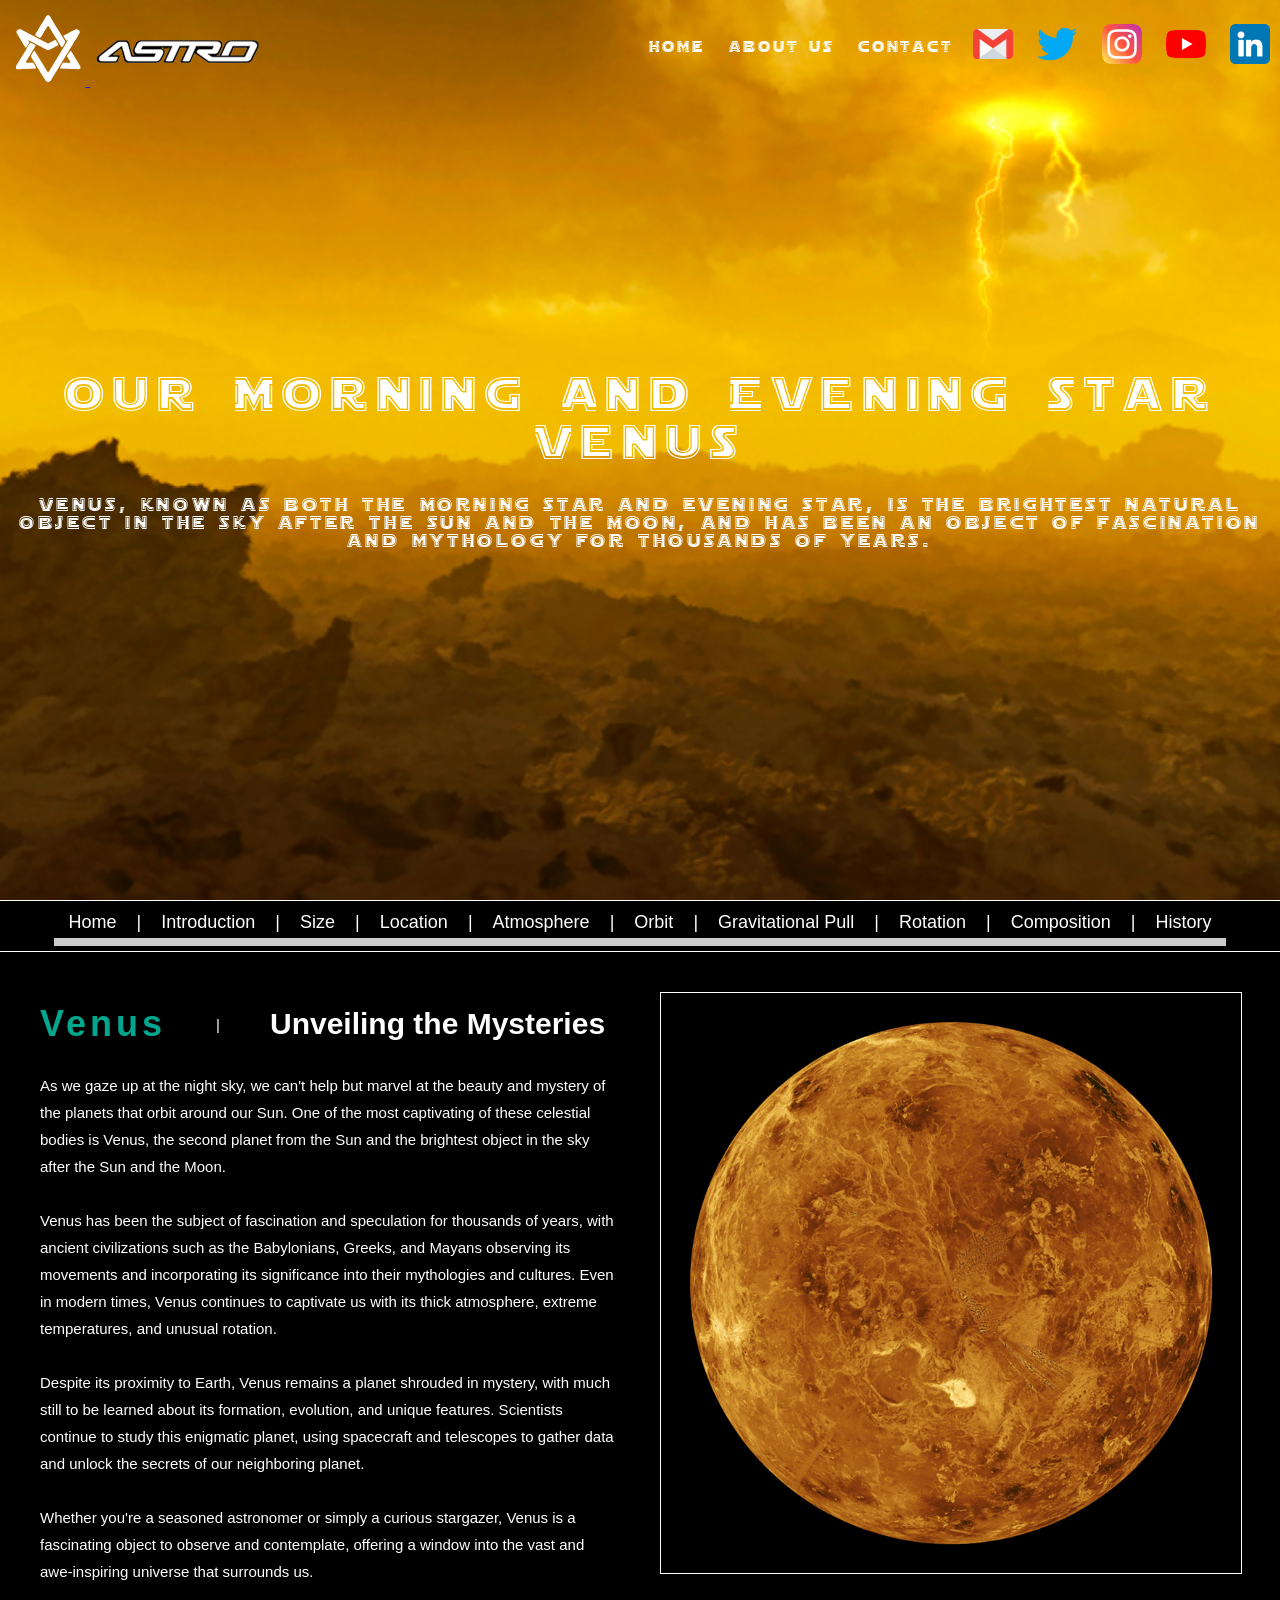
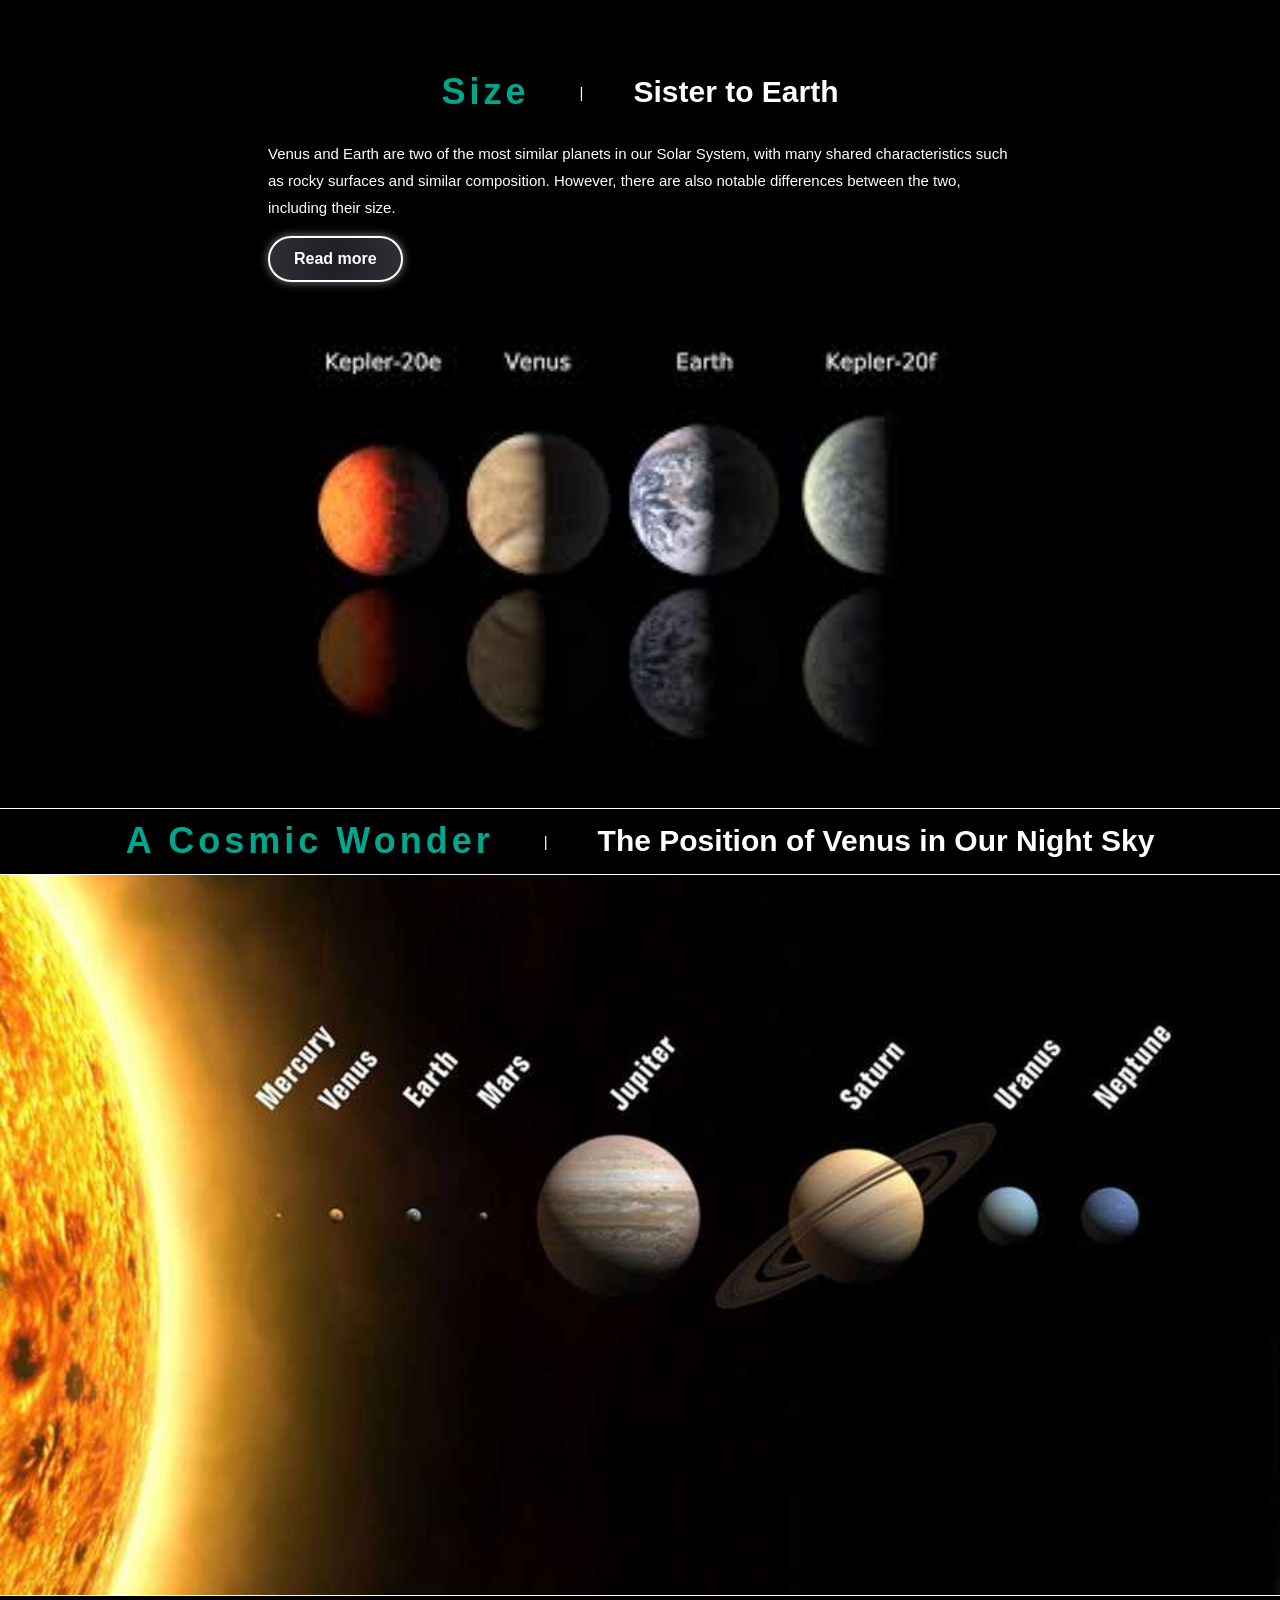
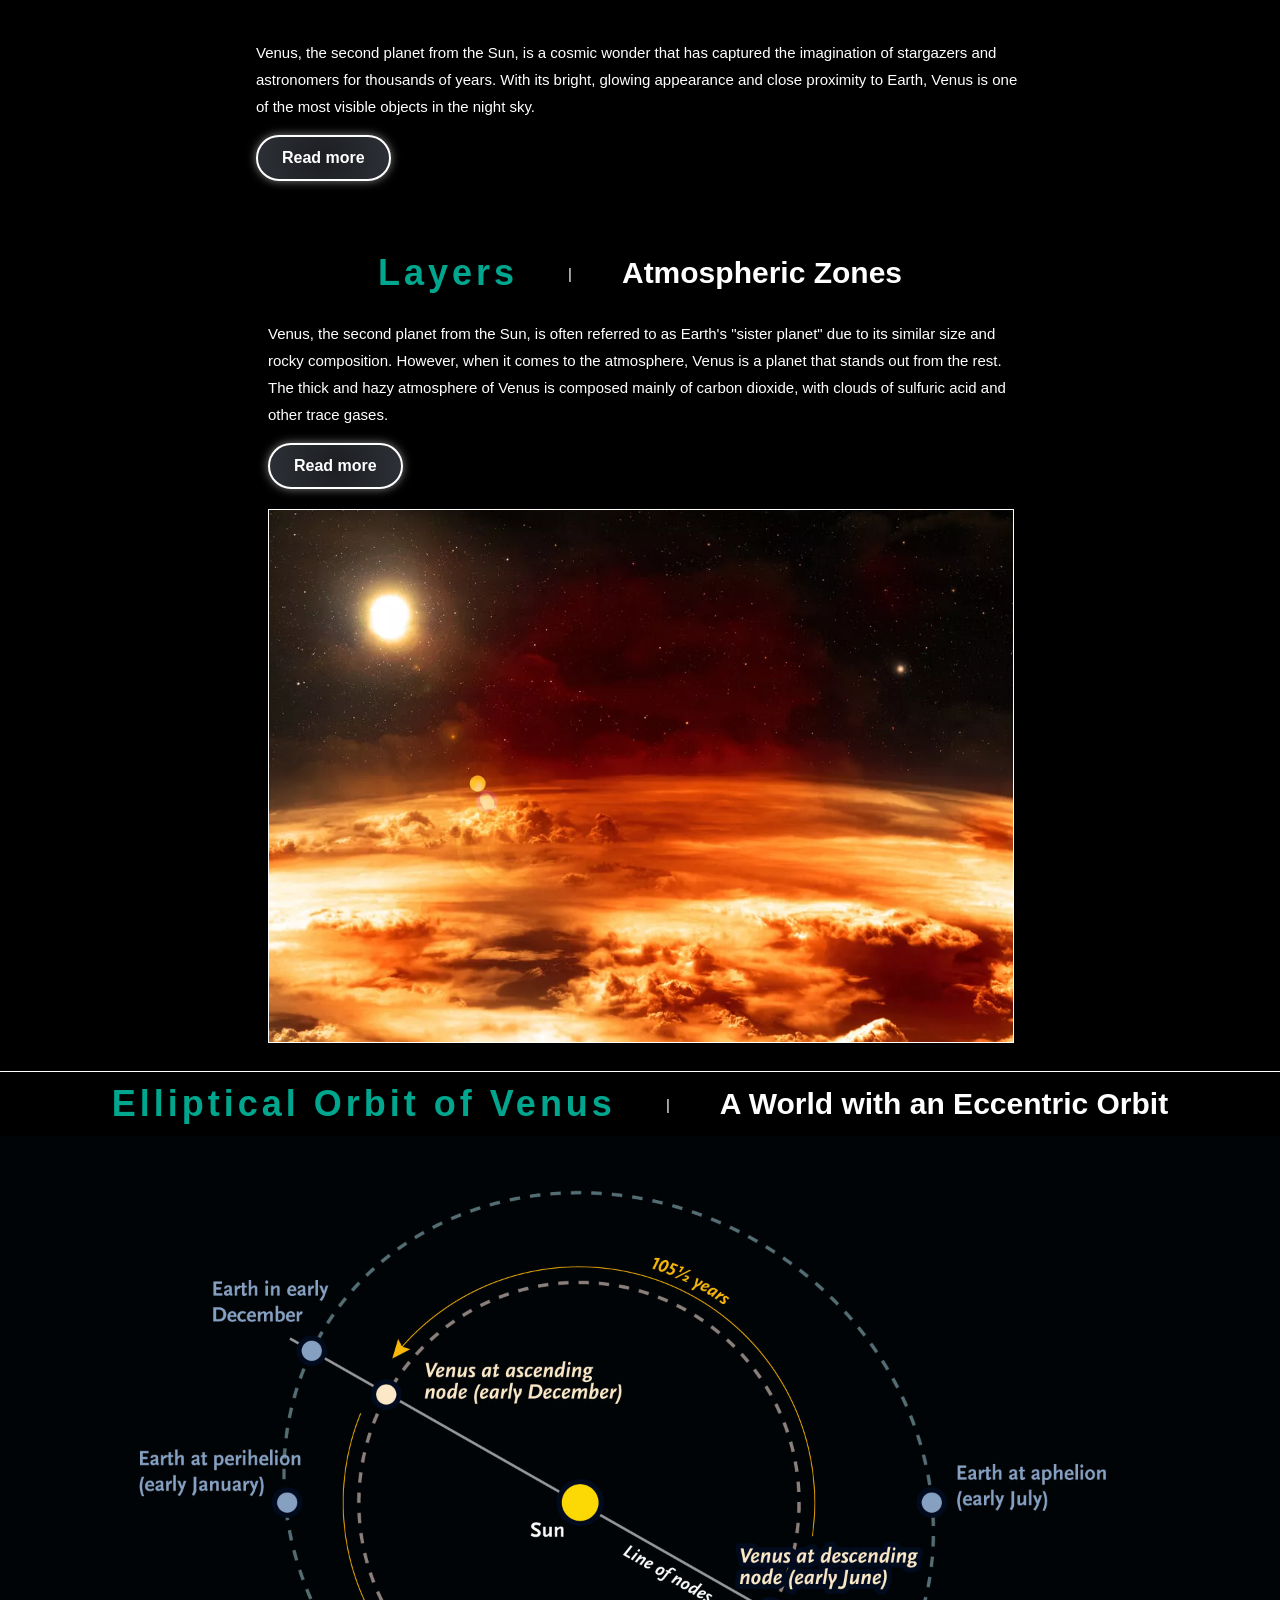
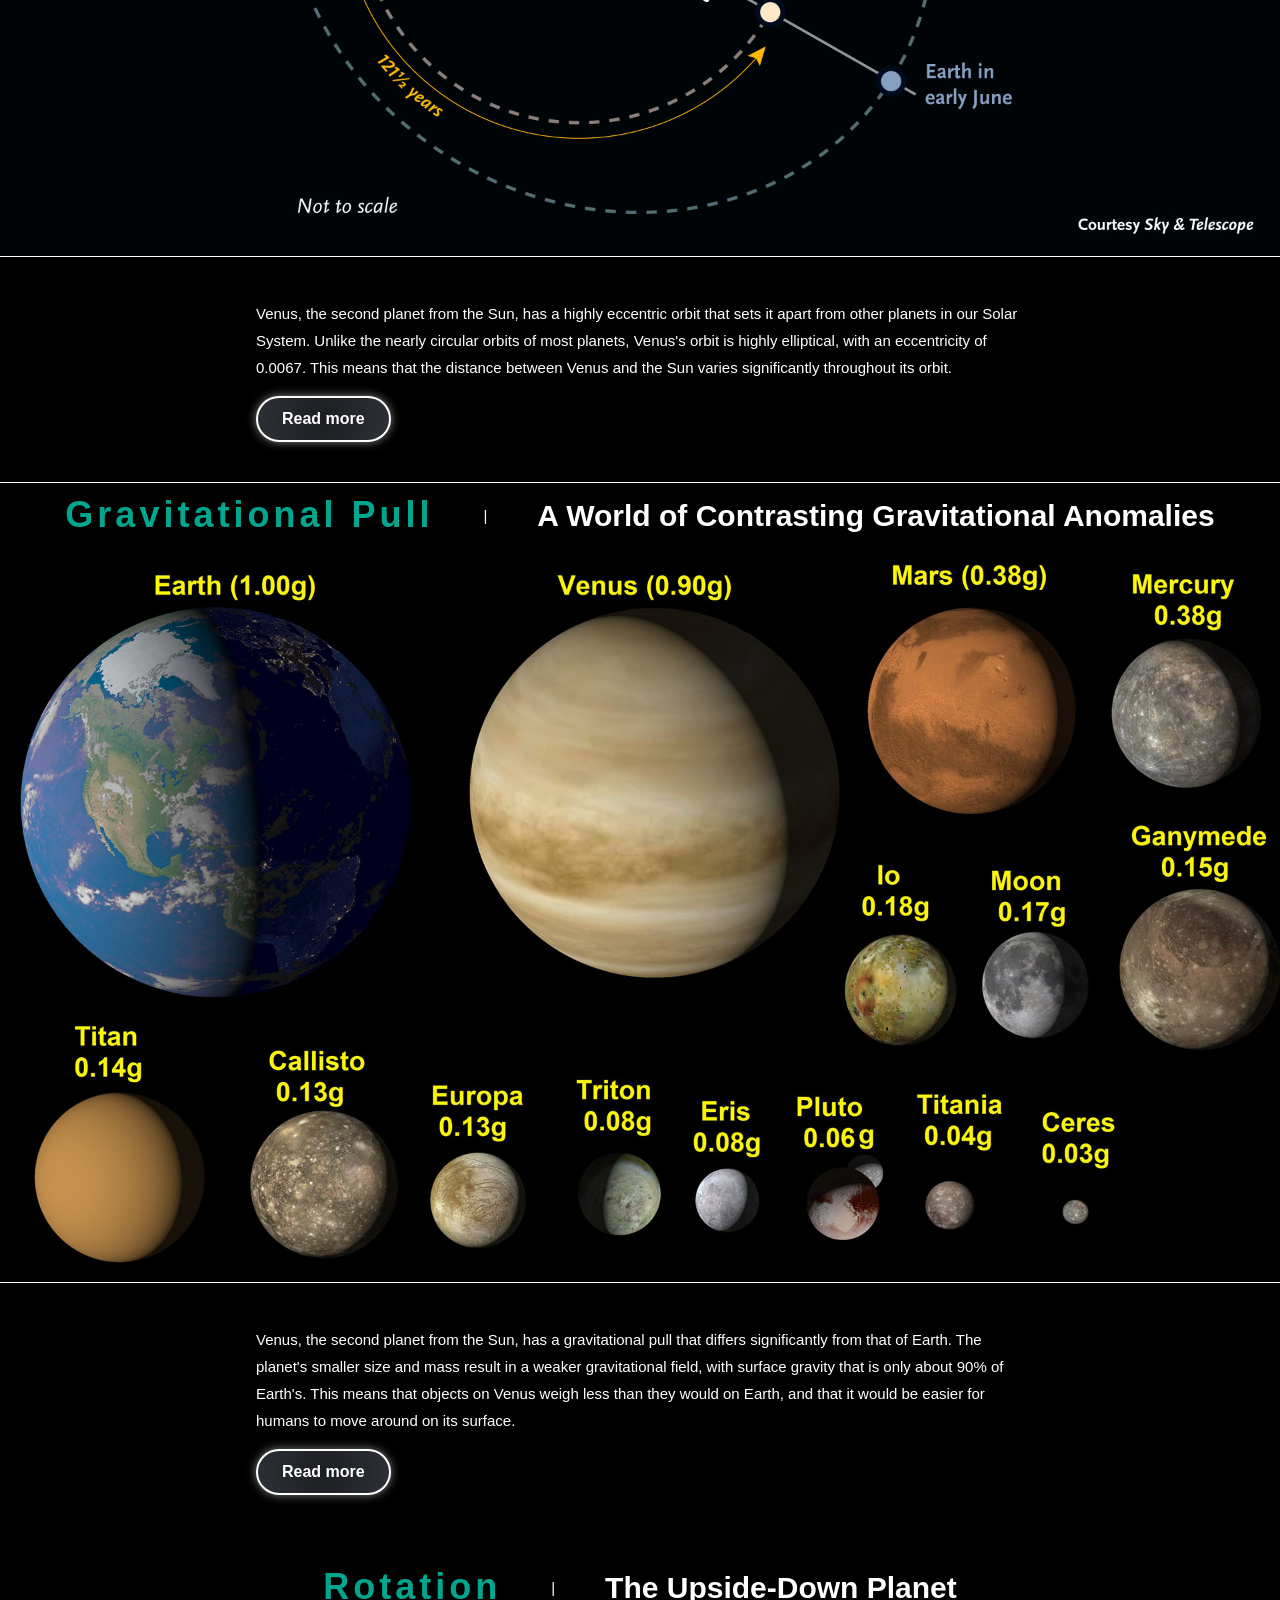
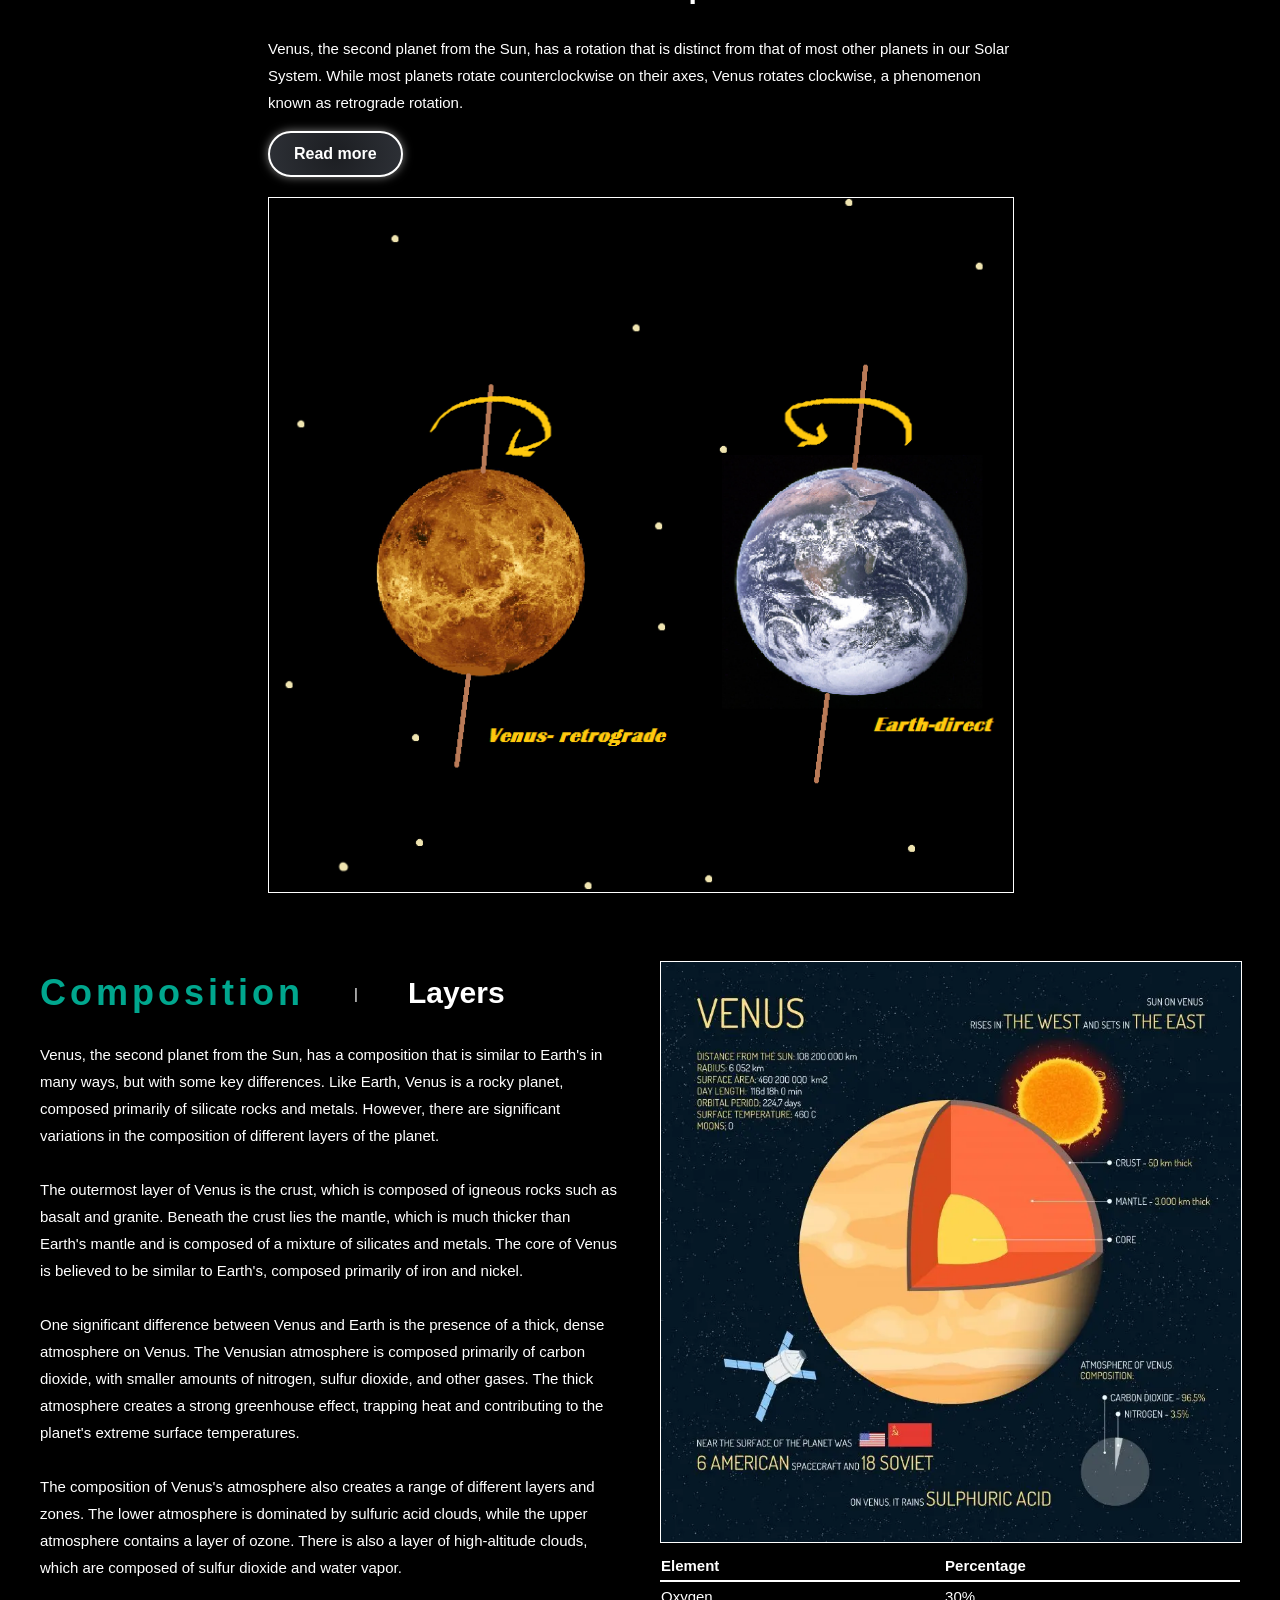
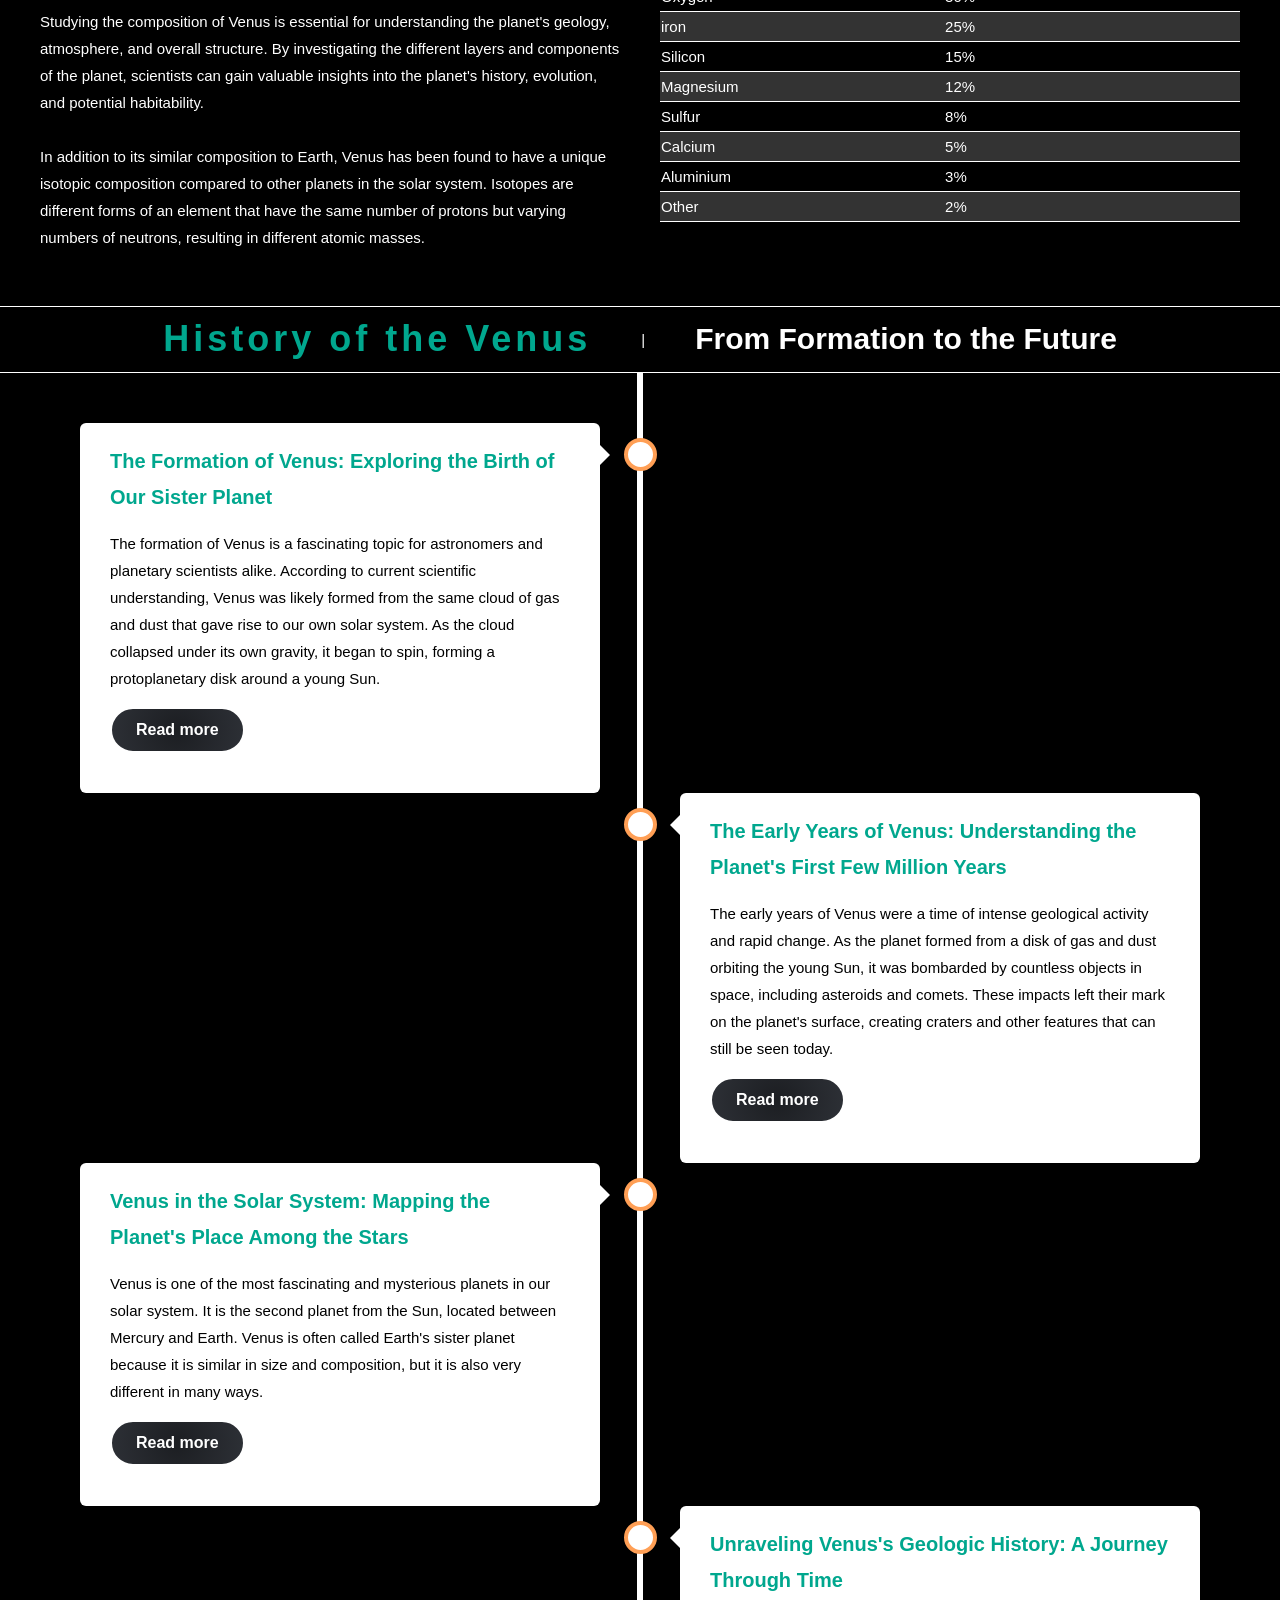
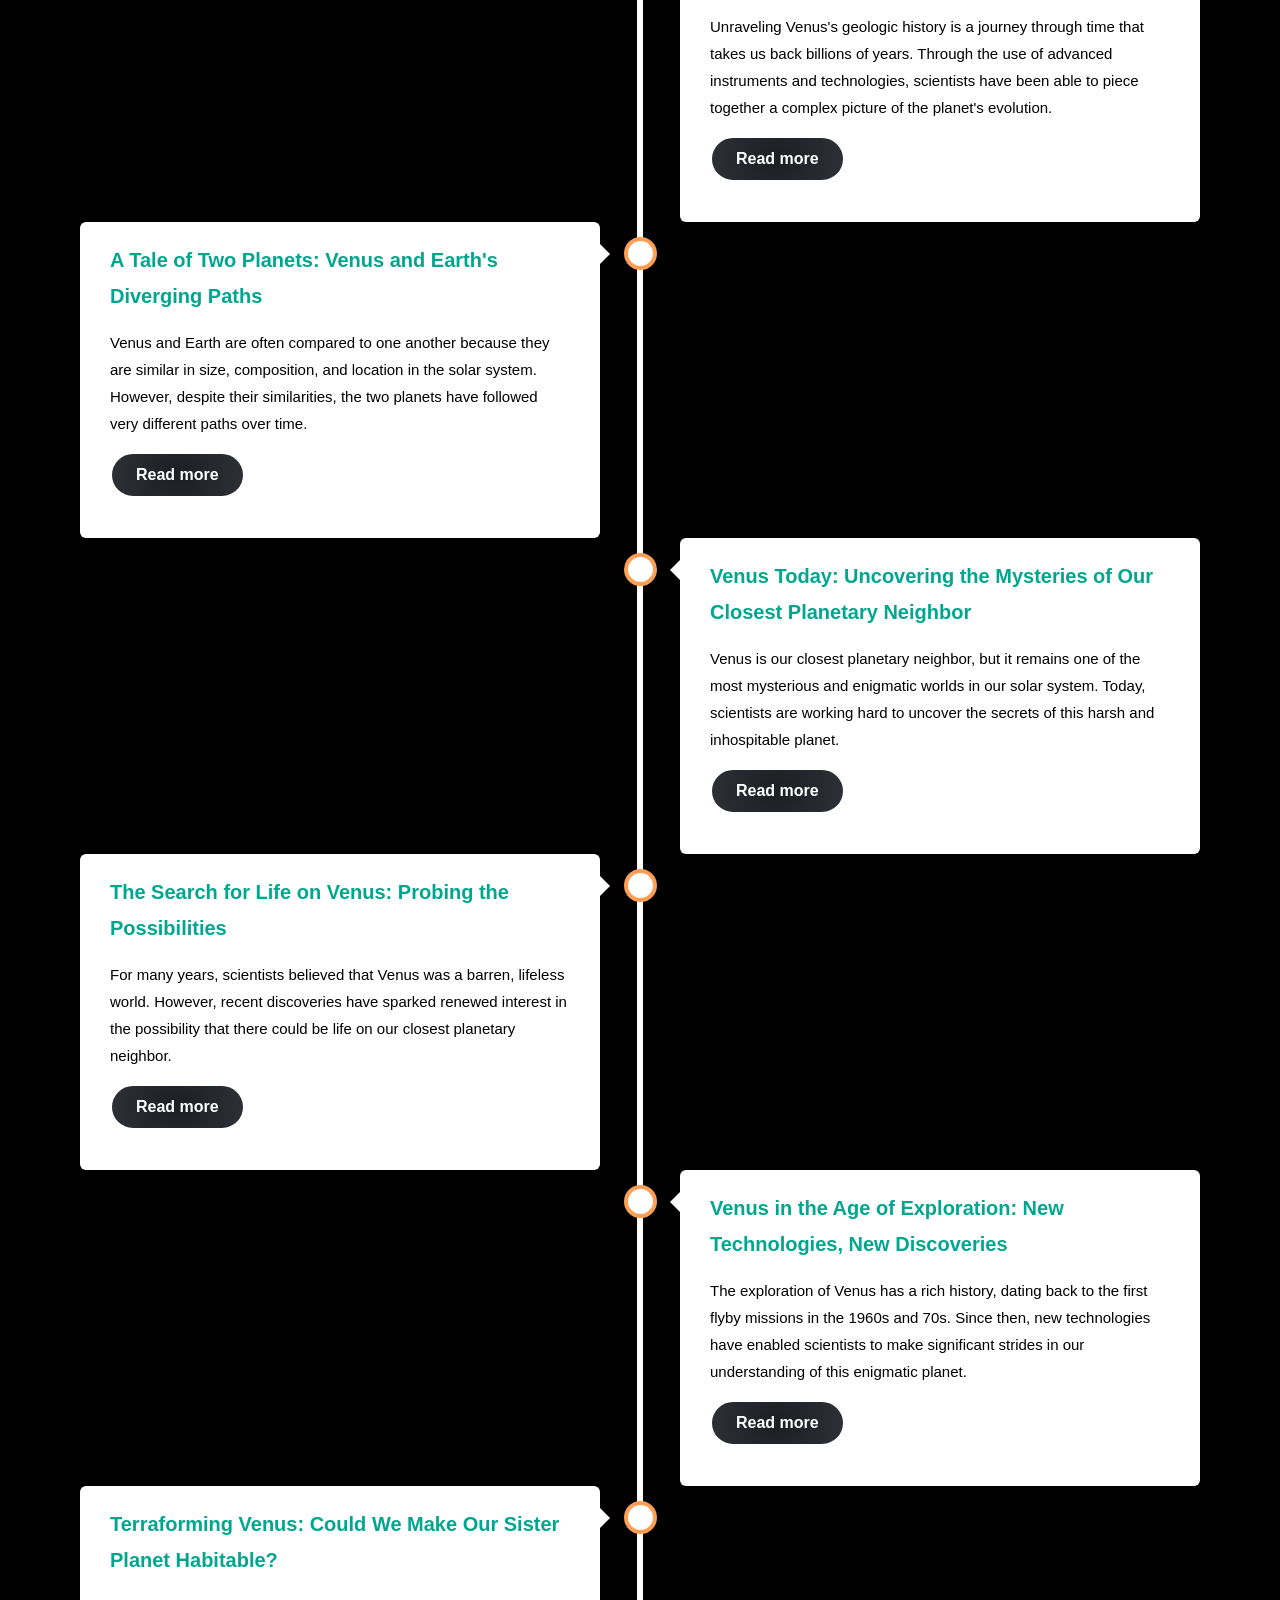
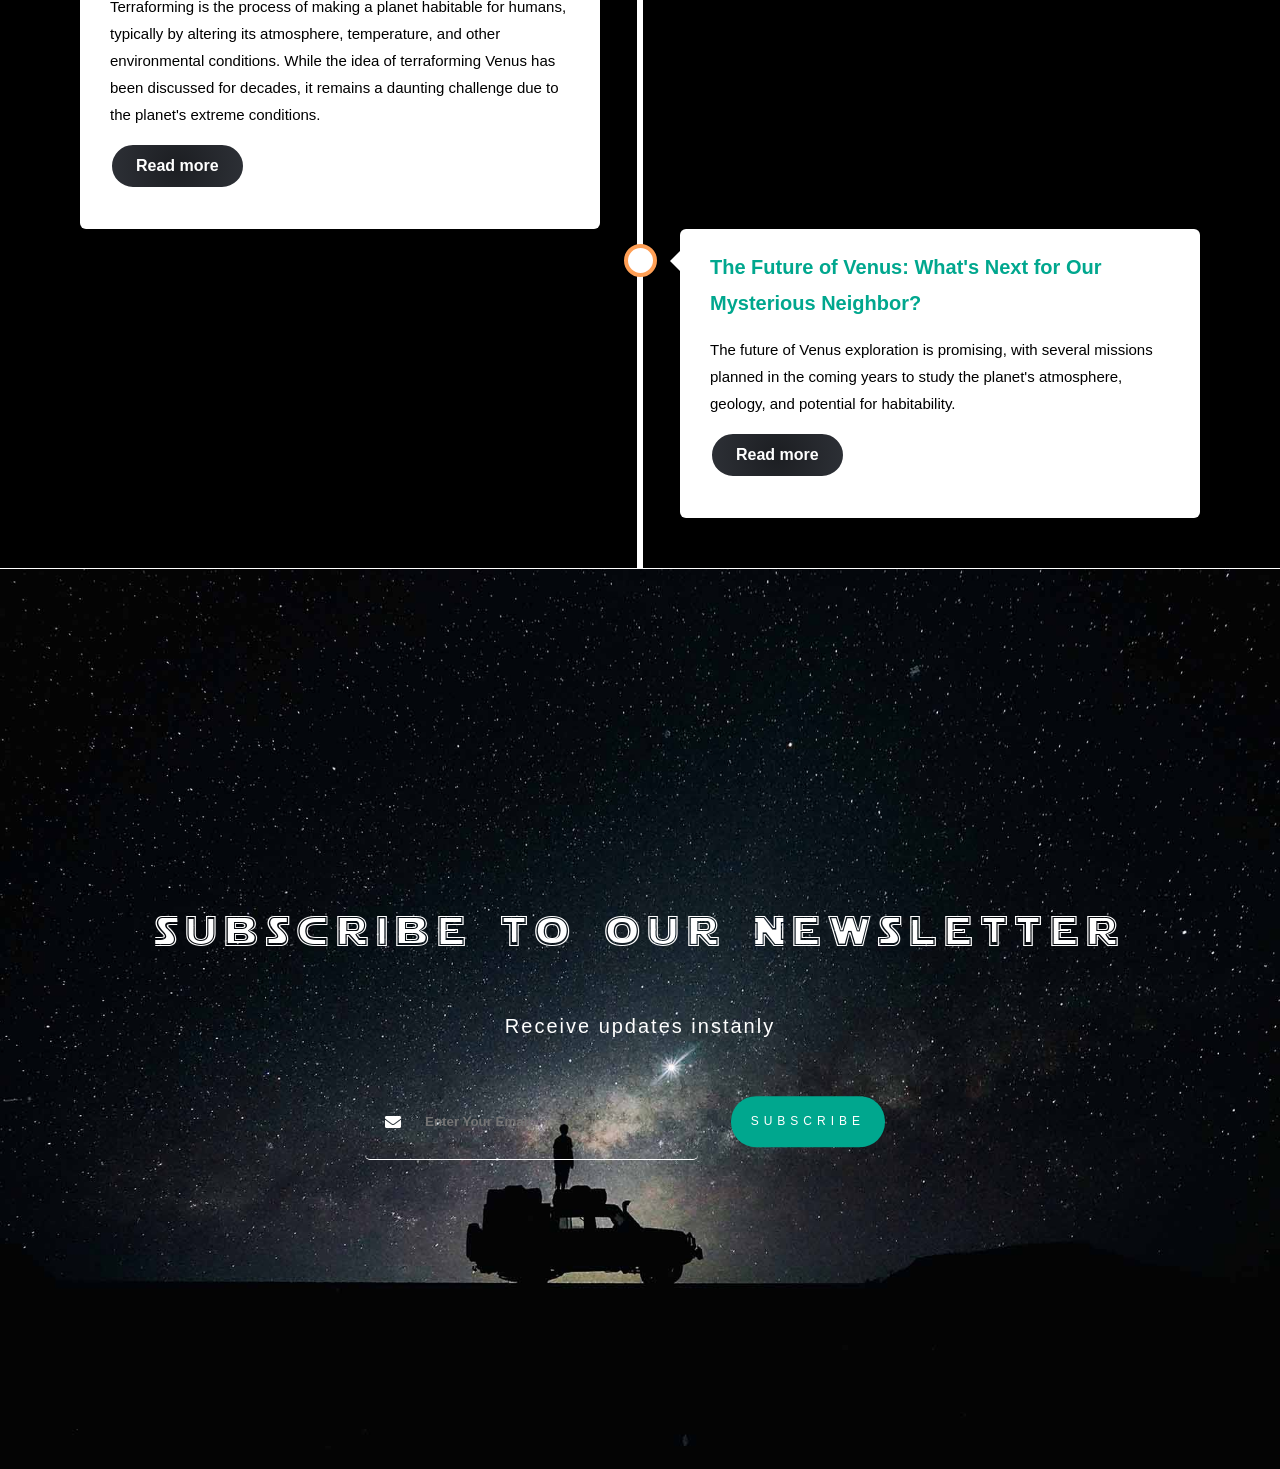
<file: Htmls/Venus.html>
<!DOCTYPE html>
<html lang="en">
    <head>
        <!-- Title-->
        <title>Our Solar System</title>
        <!-- This meta tag specifies the character encoding for the HTML document -->
        <meta charset="UTF-8">
        <!-- This meta tag specifies the author of the webpage -->
        <meta name="author" content="Erik Rhodin Claesson">
        <!-- This meta tag provides a brief description of the webpage for search engines -->
        <meta name="description" content="Astro is a pioneering company that specializes in the exploration of the solar system. Their website is a one-stop destination for all things related to space exploration and the wonders of the cosmos. From the latest discoveries about our neighboring planets to cutting-edge research on the origins of the universe, Astro's website offers a wealth of information and resources for space enthusiasts of all levels.">
        <!-- This meta tag provides a list of keywords that describe the content of the webpage -->
        <meta name="keywords" content="Astro, solar system, space exploration, cosmos, neighboring planets, discoveries, cutting-edge research, origins of the universe, space enthusiasts, information, resources, planet data, light pollution, astronomy, science, space technology, space missions, space science, planet exploration, telescopes, space telescopes, space discoveries, extraterrestrial life, space news, space education, space events, rocket science, space missions, NASA, ESA, JAXA, space probes, space travel, space programs, space history, space research, space discoveries, celestial objects, solar system objects, planetary science, space imaging, space simulations, space visualization, space facts, space phenomena, space exploration missions, space colonization, space engineering, space technology advancements, space conferences, space outreach, space apps, space industry">
        <!-- This meta tag sets the viewport to ensure that the webpage is displayed properly on mobile devices -->
        <meta name="viewport" content="width=device-width, initial-scale=1.0">
        <!-- These meta tags are used by social media platforms when the webpage is shared to specify the title, description, image and URL for the shared content -->
        <meta property="og:title" content="Our Solar System">
        <meta property="og:description" content="Astro is a pioneering company that specializes in the exploration of the solar system. Their website is a one-stop destination for all things related to space exploration and the wonders of the cosmos. From the latest discoveries about our neighboring planets to cutting-edge research on the origins of the universe, Astro's website offers a wealth of information and resources for space enthusiasts of all levels.">
        <meta property="og:image" content="https://img.freepik.com/free-vector/solar-system-science-education_1308-89626.jpg?w=2000">
        <meta property="og:url" content="http://astro.com/">
        <!-- Css Links -->
        <link rel="stylesheet" href="../Css/StickyNavigation.css">
        <link rel="stylesheet" href="../Css/CustomScrollBar.css">
        <link rel="stylesheet" href="../Css/TopNavigation.css">
        <link rel="stylesheet" href="../Css/NavbarSmaller.css">
        <link rel="stylesheet" href="../Css/GeneralStyle.css"> 
        <link rel="stylesheet" href="../Css/ProgressBar.css"> 
        <link rel="stylesheet" href="../Css/Newsletter.css"> 
        <link rel="stylesheet" href="../Css/BackToTop.css"> 
        <link rel="stylesheet" href="../Css/FactsPage.css"> 
        <link rel="stylesheet" href="../Css/TimeLine.css">
        <link rel="stylesheet" href="../Css/Readmore.css"> 
        <link rel="stylesheet" href="../Css/FadeInUp.css"> 
        <link rel="stylesheet" href="../Css/Socials.css"> 
        <!-- Script Links -->
        <script src="https://code.jquery.com/jquery-3.6.0.min.js"></script>
        <!-- Other Links -->
        <link rel="icon" href="../Pictures/solar-system.png">
        <style>
            .header {
                background-image: url("../Pictures/Venus/venusbg.jpg");
            }
        </style>
    </head>
    <body>
        <button onclick="topFunction()" id="myBtn" title="Go to top">Top</button>
        <!-- Top Header -->
        <div class="header" id="Home">
            <div class="textbox">
                <h1 class="Showinstant">our Morning And Evening Star Venus</h1>
                <div class="overtext">
                    <p class="Showinstant">Venus, known as both the Morning Star and Evening Star, is the brightest natural object in the sky after the Sun and the Moon, and has been an object of fascination and mythology for thousands of years.</p>
                </div>
            </div>
            <div class="social-icons">
                <a href="mailto:example@gmail.com" target="_blank" class="icon gmail"></a>
                <a href="https://twitter.com/example" target="_blank" class="icon twitter"></a>
                <a href="https://instagram.com/example" target="_blank" class="icon instagram"></a>
                <a href="https://youtube.com/channel/UCdXh9gKzDo6H_2q3oPW6Gzw" target="_blank" class="icon youtube"></a>
                <a href="https://linkedin.com/in/example" target="_blank" class="icon linkedin"></a>
            </div>
            <div class="topnavigation">
                <a href="Main.html">Home</a>
                <a href="AboutUs.html">About us</a>
                <a href="ContactUs.html">Contact</a>
            </div>
            <div class="TopLinks">
                <!-- Logo Picture --> 
                <a href="Main.html">
                    <img src="../Pictures/AstroLogo.png" width="75" height="75" alt="Company logo that looks like davids star from the jewish belief" class="Showinstant">
                </a>
                
                <!-- Logo Text -->
                <a href="AboutUs.html">
                    <img src="../Pictures/TextLogo.png" width="175" height="75" alt="Text beside logo saying Astro" class="Showinstant">
                </a>
            </div>
        </div>
        <nav>
            <div class="nav-container">
                <a class="nav-link" href="#Home">Home</a>
                <span class="SpacerLine">|</span>
                <a class="nav-link" href="#Introduction">Introduction</a>
                <span class="SpacerLine">|</span>
                <a class="nav-link" href="#Size">Size</a>
                <span class="SpacerLine">|</span>
                <a class="nav-link" href="#Location">Location</a>
                <span class="SpacerLine">|</span>
                <a class="nav-link" href="#Atmosphere">Atmosphere</a>
                <span class="SpacerLine">|</span>
                <a class="nav-link" href="#Orbit">Orbit</a>
                <span class="SpacerLine">|</span>
                <a class="nav-link" href="#GravitationalPull">Gravitational Pull</a>
                <span class="SpacerLine">|</span>
                <a class="nav-link" href="#Rotation">Rotation</a>
                <span class="SpacerLine">|</span>
                <a class="nav-link" href="#Composition">Composition</a>
                <span class="SpacerLine">|</span>
                <a class="nav-link" href="#History">History</a>
                <div class="progress-container">
                    <div class="progress-bar" id="myBar"></div>
                </div>  
            </div>
          </nav> 
          <div id="myNav-for-mobile" class="overlay-for-mobile">
            <a href="javascript:void(0)" class="closebtn-for-mobile" onclick="closeNav()">&times;</a>
            <div class="overlay-content-for-mobile">
                <a class="nav-link" href="#Home">Home</a>
                <span class="SpacerLine">|</span>
                <a class="nav-link" href="#Introduction">Introduction</a>
                <span class="SpacerLine">|</span>
                <a class="nav-link" href="#Size">Size</a>
                <span class="SpacerLine">|</span>
                <a class="nav-link" href="#Location">Location</a>
                <span class="SpacerLine">|</span>
                <a class="nav-link" href="#Atmosphere">Atmosphere</a>
                <span class="SpacerLine">|</span>
                <a class="nav-link" href="#Orbit">Orbit</a>
                <span class="SpacerLine">|</span>
                <a class="nav-link" href="#GravitationalPull">Gravitational Pull</a>
                <span class="SpacerLine">|</span>
                <a class="nav-link" href="#Rotation">Rotation</a>
                <span class="SpacerLine">|</span>
                <a class="nav-link" href="#Composition">Composition</a>
                <span class="SpacerLine">|</span>
                <a class="nav-link" href="#History">History</a>
            </div>
        </div>
        <div id="navbut">
            <span onclick="openNav()">open Navigation</span>
        </div>
        <div class="FirstContainer" id="Introduction">
            <div class="FirstBoxLeft">
                <div class="FirstBoxHeaders">
                    <h5>Venus</h5>
                    <span class="SpacerLine" style="padding-left: 50px; padding-right: 50px;">|</span>
                    <h2>Unveiling the Mysteries</h2>
                </div>
                <p>As we gaze up at the night sky, we can't help but marvel at the beauty and mystery of the planets that orbit around our Sun. One of the most captivating of these celestial bodies is Venus, the second planet from the Sun and the brightest object in the sky after the Sun and the Moon.
                <br><br>
                Venus has been the subject of fascination and speculation for thousands of years, with ancient civilizations such as the Babylonians, Greeks, and Mayans observing its movements and incorporating its significance into their mythologies and cultures. Even in modern times, Venus continues to captivate us with its thick atmosphere, extreme temperatures, and unusual rotation.
                <br><br>
                Despite its proximity to Earth, Venus remains a planet shrouded in mystery, with much still to be learned about its formation, evolution, and unique features. Scientists continue to study this enigmatic planet, using spacecraft and telescopes to gather data and unlock the secrets of our neighboring planet.
                <br><br>
                Whether you're a seasoned astronomer or simply a curious stargazer, Venus is a fascinating object to observe and contemplate, offering a window into the vast and awe-inspiring universe that surrounds us.</p>
            </div>
            <div class="FirstBoxRight">
                <img src="../Pictures/Venus/venus.jpg" alt="Picture of planet venus" >
            </div>
        </div>        
        <div class="SecondContainer" id="Size">
            <div class="SecondBox">
                <div class="SecondBoxHeaders">
                    <h5>Size</h5>
                    <span class="SpacerLine" style="padding-left: 50px; padding-right: 50px;">|</span>
                    <h2>Sister to Earth</h2>
                </div>
                <p>
                    Venus and Earth are two of the most similar planets in our Solar System, with many shared characteristics such as rocky surfaces and similar composition. However, there are also notable differences between the two, including their size.
                    <span class="dots"></span><span class="more"><br><br>
                    In terms of size, Venus is often described as Earth's "sister planet", as it is almost the same size as Earth with a diameter of 12,104 kilometers compared to Earth's 12,742 kilometers. This makes Venus the sixth largest planet in the Solar System, just slightly smaller than Earth which is the fifth largest.
                    <br><br>
                    Despite their similar sizes, Venus and Earth have some significant differences in terms of their overall mass and volume. Venus has a much denser atmosphere than Earth, which accounts for most of the planet's mass. As a result, Venus has a mass that is approximately 81% of Earth's, but a volume that is only around 86% of Earth's.
                    <br><br>
                    While Venus may be similar in size to Earth, its harsh environment and extreme temperatures make it a difficult planet to explore and understand. Nevertheless, studying the similarities and differences between these two neighboring planets is important for understanding the formation and evolution of rocky planets like ours.
                </span></p>
                <button onclick="readMoreFunction(this)" class="read-more" style=" margin-bottom: 20px;">Read more</button>
            </div>
            <div class="SecondBox">
                <img src="../Pictures/Venus/size.png" alt="Picture of planet venus compared to earth and two exoplanets">
            </div>
        </div>
        <div class="ThirdContainer" id="Location">
            <div class="ThirdBoxHeaders" style="border-bottom: 1px solid white;">
                <h5>A Cosmic Wonder</h5>
                <span class="SpacerLine" style="padding-left: 50px; padding-right: 50px;">|</span>
                <h2>The Position of Venus in Our Night Sky</h2>
            </div>
            <div class="ThirdBottomBox">
                <img src="../Pictures/Venus/location.jpg" alt="Picture showing where venus is in our solar system">
            </div>
            <div class="ThirdTopBox">
                <p>
                    Venus, the second planet from the Sun, is a cosmic wonder that has captured the imagination of stargazers and astronomers for thousands of years. With its bright, glowing appearance and close proximity to Earth, Venus is one of the most visible objects in the night sky.
                    <span class="dots"></span><span class="more"><br><br>
                    From our perspective on Earth, Venus orbits the Sun at an average distance of approximately 108 million kilometers. Due to its proximity to the Sun, Venus has a relatively short orbit of just 224.7 Earth days, meaning it completes a full orbit around the Sun faster than any other planet in our Solar System.
                    <br><br>
                    Throughout its orbit, Venus's position in the night sky varies depending on its relative position to the Sun and Earth. When Venus is on the same side of the Sun as Earth, it appears as a bright "morning star" just before sunrise in the eastern sky. Similarly, when Venus is on the opposite side of the Sun to Earth, it appears as an "evening star" just after sunset in the western sky.
                    <br><br>
                    Due to its proximity to Earth and its distinctive appearance, Venus has been observed and studied by astronomers for centuries. In recent years, spacecraft such as NASA's Magellan mission have provided unprecedented insights into the planet's surface, atmosphere, and geology.
                    <br><br>
                    Whether you're a seasoned astronomer or simply a curious stargazer, Venus is a mesmerizing object to observe and contemplate in our night sky. Its position and appearance provide a constant reminder of the vast and fascinating cosmos that surrounds us.
                </span></p>
                <button onclick="readMoreFunction(this)" class="read-more" style=" margin-bottom: 20px;">Read more</button>
            </div>
        </div>
        <div class="SecondContainer" id="Atmosphere">
            <div class="SecondBox">
                <div class="SecondBoxHeaders">
                    <h5>Layers</h5>
                    <span class="SpacerLine" style="padding-left: 50px; padding-right: 50px;">|</span>
                    <h2>Atmospheric Zones</h2>
                </div>
                <p>Venus, the second planet from the Sun, is often referred to as Earth's "sister planet" due to its similar size and rocky composition. However, when it comes to the atmosphere, Venus is a planet that stands out from the rest. The thick and hazy atmosphere of Venus is composed mainly of carbon dioxide, with clouds of sulfuric acid and other trace gases.
                <span class="dots"></span><span class="more"><br><br>
                The atmosphere of Venus can be divided into several distinct layers or atmospheric zones. The first layer is the troposphere, which extends from the surface of the planet up to an altitude of around 50 kilometers. The temperature in this layer decreases with altitude, with the upper part of the layer being much cooler than the lower part.
                <br><br>
                Above the troposphere is the next layer, known as the mesosphere, which extends up to an altitude of around 80 kilometers. In this layer, the temperature starts to increase with altitude due to the absorption of solar radiation.
                <br><br>
                The third layer is the thermosphere, which extends up to an altitude of around 700 kilometers. In this layer, temperatures can reach up to 1,500 degrees Celsius due to the absorption of high-energy solar radiation.
                <br><br>
                Above the thermosphere is the exosphere, which extends all the way out to the edge of space. This layer is very thin, with a density of only a few particles per cubic centimeter.
                <br><br>
                The thick atmosphere of Venus creates a strong greenhouse effect, trapping heat and leading to surface temperatures that average around 460 degrees Celsius. This extreme temperature makes Venus the hottest planet in the Solar System, even hotter than Mercury which is the closest planet to the Sun.
                <br><br>
                Studying the atmosphere of Venus is essential for understanding the evolution and composition of our Solar System. By investigating the unique features and layers of the Venusian atmosphere, scientists can gain valuable insights into the dynamics and processes that shape planets like our own.
            </span></p>
            <button onclick="readMoreFunction(this)" class="read-more" style=" margin-bottom: 20px;">Read more</button>
            </div>
            <div class="SecondBox">
                <img src="../Pictures/Venus/atmosphere.png" alt="Picture over venus showing the atmosphere a bit" style="border: 1px solid white;">
            </div>
        </div>     
        <div class="ThirdContainer" id="Orbit">
            <div class="ThirdBoxHeaders">
                <h5>Elliptical Orbit of Venus</h5>
                <span class="SpacerLine" style="padding-left: 50px; padding-right: 50px;">|</span>
                <h2>A World with an Eccentric Orbit</h2>
            </div>
            <div class="ThirdBottomBox">
                <img src="../Pictures/Venus/orbit.jpg" alt="Showing venus orbit compared to earth around the sun">
            </div>
            <div class="ThirdTopBox">
                <p>
                    Venus, the second planet from the Sun, has a highly eccentric orbit that sets it apart from other planets in our Solar System. Unlike the nearly circular orbits of most planets, Venus's orbit is highly elliptical, with an eccentricity of 0.0067. This means that the distance between Venus and the Sun varies significantly throughout its orbit.
                    <span class="dots"></span><span class="more"><br><br>
                    At its closest point to the Sun (known as perihelion), Venus is approximately 108 million kilometers away. At its farthest point from the Sun (known as aphelion), Venus is approximately 108.9 million kilometers away. This difference in distance results in significant variations in the amount of solar radiation that Venus receives at different points in its orbit.
                    <br><br>
                    The orbit of Venus is also unique in that it rotates in the opposite direction to most planets in our Solar System. While most planets rotate counterclockwise, Venus rotates clockwise, a phenomenon known as retrograde rotation. This unusual rotation has long puzzled astronomers and planetary scientists.
                    <br><br>
                    Venus's elliptical orbit and retrograde rotation have important implications for its climate and geology. The planet's varying distance from the Sun results in significant changes in temperature and atmospheric pressure, which can contribute to the formation of atmospheric phenomena such as the intense, fast-moving winds known as super-rotation.
                    <br><br>
                    Additionally, the unique features of Venus's orbit have led to hypotheses about the planet's history and formation. Some scientists believe that Venus may have undergone a significant collision or gravitational interaction with another object in the past, which could have disrupted its rotation and contributed to the unusual features of its orbit.
                    <br><br>
                    Studying the orbit of Venus is essential for understanding the dynamics and processes that shape our Solar System. By investigating the eccentricities, rotations, and other characteristics of Venus's orbit, scientists can gain valuable insights into the formation and evolution of planets like our own.
                </span></p>
                <button onclick="readMoreFunction(this)" class="read-more" style=" margin-bottom: 20px;">Read more</button>
            </div>
        </div>
        <div class="ThirdContainer" id="GravitationalPull">
            <div class="ThirdBoxHeaders">
                <h5>Gravitational Pull</h5>
                <span class="SpacerLine" style="padding-left: 50px; padding-right: 50px;">|</span>
                <h2>A World of Contrasting Gravitational Anomalies</h2>
            </div>
            <div class="ThirdBottomBox">
                <img src="../Pictures/Venus/gravity.jpg" alt="Picture showing the gravitational pull of venus compared to earth. 1 gram on earth is 0.9 grams on venus">
            </div>
            <div class="ThirdTopBox">
                <p>
                    Venus, the second planet from the Sun, has a gravitational pull that differs significantly from that of Earth. The planet's smaller size and mass result in a weaker gravitational field, with surface gravity that is only about 90% of Earth's. This means that objects on Venus weigh less than they would on Earth, and that it would be easier for humans to move around on its surface.
                    <span class="dots"></span><span class="more"><br><br>
                    However, despite its weaker overall gravitational pull, Venus also exhibits some unusual gravitational anomalies. For example, the planet's gravity field is highly asymmetric, with the largest gravitational anomalies occurring in regions such as the Aphrodite Terra highlands, where the surface elevations are highest. These anomalies can affect the planet's atmosphere, with variations in gravity leading to differences in atmospheric pressure and wind patterns.
                    <br><br>
                    Additionally, Venus's proximity to the Sun can cause significant tidal forces that affect its gravitational field. These tidal forces can lead to bulges in the planet's crust and mantle, creating features such as volcanoes and rift valleys.
                    <br><br>
                    Studying the gravitational pull of Venus is essential for understanding the planet's geology, atmosphere, and overall structure. By investigating the gravitational anomalies and other features of Venus's gravity field, scientists can gain valuable insights into the planet's history and evolution, as well as the dynamics and processes that shape other rocky planets in our Solar System.
                </span></p>
                <button onclick="readMoreFunction(this)" class="read-more" style=" margin-bottom: 20px;">Read more</button>
            </div>
        </div>
        <div class="SecondContainer" id="Rotation">
            <div class="SecondBox">
                <div class="SecondBoxHeaders">
                    <h5>Rotation</h5>
                    <span class="SpacerLine" style="padding-left: 50px; padding-right: 50px;">|</span>
                    <h2>The Upside-Down Planet</h2>
                </div>
                <p>
                    Venus, the second planet from the Sun, has a rotation that is distinct from that of most other planets in our Solar System. While most planets rotate counterclockwise on their axes, Venus rotates clockwise, a phenomenon known as retrograde rotation.
                    <span class="dots"></span><span class="more"><br><br>
                    In addition to its retrograde rotation, Venus also has a very slow rotation rate. It takes approximately 243 Earth days for Venus to complete a single rotation on its axis, which is longer than the time it takes for Venus to complete one orbit around the Sun. This means that a day on Venus is actually longer than a year on Venus.
                    <br><br>
                    The slow rotation of Venus and its retrograde motion have significant implications for the planet's climate and geology. The long, slow rotation means that the planet's atmosphere is subject to intense solar radiation for extended periods of time, which can contribute to the extreme temperatures and atmospheric conditions on Venus.
                    <br><br>
                    The retrograde rotation also creates unusual features on the planet's surface, such as the Venusian "mountains," which are actually highland plateaus that were pushed up by tectonic activity. These plateaus can be up to 4,000 meters high and are the largest topographic features on the planet.
                    <br><br>
                    Despite its unusual rotation, studying Venus's rotation is essential for understanding the planet's geology, climate, and overall structure. By investigating the mechanisms that drive Venus's retrograde rotation and slow rotation rate, scientists can gain valuable insights into the processes that shape other rocky planets in our Solar System.
                </span></p>
                <button onclick="readMoreFunction(this)" class="read-more" style=" margin-bottom: 20px;">Read more</button>
            </div>
            <div class="SecondBox">
                <img src="../Pictures/Venus/rotation.png" alt="Picture showing how venus spins backwards" style="border: 1px solid white;">
            </div>
        </div>
        <div class="FirstContainer" id="Composition">
            <div class="FirstBoxLeft">
                <div class="FirstBoxHeaders">
                    <h5>Composition</h5>
                    <span class="SpacerLine" style="padding-left: 50px; padding-right: 50px;">|</span>
                    <h2>Layers</h2>
                </div>
                <p>Venus, the second planet from the Sun, has a composition that is similar to Earth's in many ways, but with some key differences. Like Earth, Venus is a rocky planet, composed primarily of silicate rocks and metals. However, there are significant variations in the composition of different layers of the planet.
                <br><br>
                The outermost layer of Venus is the crust, which is composed of igneous rocks such as basalt and granite. Beneath the crust lies the mantle, which is much thicker than Earth's mantle and is composed of a mixture of silicates and metals. The core of Venus is believed to be similar to Earth's, composed primarily of iron and nickel.
                <br><br>
                One significant difference between Venus and Earth is the presence of a thick, dense atmosphere on Venus. The Venusian atmosphere is composed primarily of carbon dioxide, with smaller amounts of nitrogen, sulfur dioxide, and other gases. The thick atmosphere creates a strong greenhouse effect, trapping heat and contributing to the planet's extreme surface temperatures.
                <br><br>
                The composition of Venus's atmosphere also creates a range of different layers and zones. The lower atmosphere is dominated by sulfuric acid clouds, while the upper atmosphere contains a layer of ozone. There is also a layer of high-altitude clouds, which are composed of sulfur dioxide and water vapor.
                <br><br>
                Studying the composition of Venus is essential for understanding the planet's geology, atmosphere, and overall structure. By investigating the different layers and components of the planet, scientists can gain valuable insights into the planet's history, evolution, and potential habitability.
                <br><br>
                In addition to its similar composition to Earth, Venus has been found to have a unique isotopic composition compared to other planets in the solar system. Isotopes are different forms of an element that have the same number of protons but varying numbers of neutrons, resulting in different atomic masses.</p>
            </div>
            <div class="FirstBoxRight">
                <img src="../Pictures/Venus/comp.png" alt="Picture showing the composition of venus">
                <table>
                    <thead>
                        <tr>
                            <th>Element</th>
                            <th>Percentage</th>
                        </tr>
                    </thead>
                    <tbody>
                        <tr>
                            <td>Oxygen</td>
                            <td>30%</td>
                        </tr>
                        <tr>
                            <td>iron</td>
                            <td>25%</td>
                        </tr>
                        <tr>
                            <td>Silicon</td>
                            <td>15%</td>
                        </tr>
                        <tr>
                            <td>Magnesium</td>
                            <td>12%</td>
                        </tr>
                        <tr>
                            <td>Sulfur</td>
                            <td>8%</td>
                        </tr>
                        <tr>
                            <td>Calcium</td>
                            <td>5%</td>
                        </tr>
                        <tr>
                            <td>Aluminium</td>
                            <td>3%</td>
                        </tr>
                        <tr>
                            <td>Other</td>
                            <td>2%</td>
                        </tr>
                    </tbody>
                </table>
            </div>
        </div>     
        <div class="ThirdBoxHeaders" id="History">
            <h5>History of the Venus</h5>
            <span class="SpacerLine" style="padding-left: 50px; padding-right: 50px;">|</span>
            <h2>From Formation to the Future</h2>
        </div>
        <div class="Timeline-Box">
            <div class="timeline-timeline">
                <div class="container-timeline left-timeline">
                    <div class="content-timeline">
                    <h4>The Formation of Venus: Exploring the Birth of Our Sister Planet</h4>
                    <p>
                        The formation of Venus is a fascinating topic for astronomers and planetary scientists alike. According to current scientific understanding, Venus was likely formed from the same cloud of gas and dust that gave rise to our own solar system. As the cloud collapsed under its own gravity, it began to spin, forming a protoplanetary disk around a young Sun.
                        <span class="dots"></span><span class="more"><br><br>
                        Within this disk, tiny particles began to clump together and grow, eventually forming larger bodies called planetesimals. These planetesimals collided and merged, building up the cores of planets like Venus and Earth. Venus likely took shape in the inner region of the disk, where temperatures were high enough to melt and vaporize some of the materials present.
                        <br><br>
                        Over time, Venus grew in size and mass through a process called accretion, where it swept up smaller objects in its orbit. The planet's intense heat and gravity caused it to differentiate into layers, with a dense iron core surrounded by a mantle and crust.
                        <br><br>
                        Despite its similarities to Earth, Venus took a very different path in its early history, with a runaway greenhouse effect causing its surface temperatures to soar to over 460 degrees Celsius. Nonetheless, by studying the planet's formation, we can gain insights into the origins of our own solar system and the conditions that gave rise to life on Earth.
                        </span>
                    </p>
                    <button onclick="readMoreFunction(this)" class="read-more">Read more</button>
                </div>
                </div>
                <div class="container-timeline right-timeline">
                    <div class="content-timeline">
                        <h4>The Early Years of Venus: Understanding the Planet's First Few Million Years</h4>
                        <p>
                            The early years of Venus were a time of intense geological activity and rapid change. As the planet formed from a disk of gas and dust orbiting the young Sun, it was bombarded by countless objects in space, including asteroids and comets. These impacts left their mark on the planet's surface, creating craters and other features that can still be seen today.
                            <span class="dots"></span><span class="more"><br><br>
                            As Venus continued to evolve, its surface was reshaped by volcanic activity, with lava flows covering vast areas of the planet. The planet's atmosphere also underwent significant changes, with volcanic outgassing releasing large amounts of carbon dioxide into the air. This led to a runaway greenhouse effect, causing temperatures to soar and creating the planet's thick, acidic atmosphere.
                            <br><br>
                            Over time, the intense heat and pressure on Venus caused its crust to buckle and fold, creating vast mountain ranges and other geological features. The planet's surface continued to change as tectonic activity shifted and reshaped its landscape.
                            <br><br>
                            By studying the early years of Venus, scientists can gain insights into the conditions that gave rise to the planet's extreme environment and the factors that shaped its surface. This knowledge could also help us better understand the potential for habitable environments on other planets and moons in our solar system and beyond.
                            </span>
                        </p>
                        <button onclick="readMoreFunction(this)" id="myReadmoreBtn" class="read-more">Read more</button>
                    </div>
                </div>
                <div class="container-timeline left-timeline">
                    <div class="content-timeline">
                        <h4>Venus in the Solar System: Mapping the Planet's Place Among the Stars
                        </h4>
                        <p>
                            Venus is one of the most fascinating and mysterious planets in our solar system. It is the second planet from the Sun, located between Mercury and Earth. Venus is often called Earth's sister planet because it is similar in size and composition, but it is also very different in many ways.
                            <span class="dots"></span><span class="more"><br><br>
                            One of the key ways that scientists have mapped Venus's place in the solar system is through the use of space probes and telescopes. These instruments have provided detailed images and data about the planet's surface, atmosphere, and environment. They have revealed a harsh, hostile world with a thick, acidic atmosphere and surface temperatures hot enough to melt lead.
                            <br><br>
                            Despite its extreme conditions, Venus remains a critical target for scientific study, both because of its unique characteristics and because of its potential as a model for understanding the formation and evolution of planets in general. By mapping Venus's place in the solar system and studying its characteristics, scientists hope to gain insights into the processes that have shaped our own planet and others like it. They also hope to discover new clues about the potential for life beyond Earth and the conditions necessary to support habitable environments elsewhere in the universe.
                            </span>
                        </p>
                        <button onclick="readMoreFunction(this)" class="read-more">Read more</button>
                    </div>
                </div>
                <div class="container-timeline right-timeline">
                    <div class="content-timeline">
                        <h4>Unraveling Venus's Geologic History: A Journey Through Time</h4>
                        <p>
                            Unraveling Venus's geologic history is a journey through time that takes us back billions of years. Through the use of advanced instruments and technologies, scientists have been able to piece together a complex picture of the planet's evolution.
                            <span class="dots"></span><span class="more"><br><br>
                            One of the most striking features of Venus's geologic history is its volcanic activity. The planet is covered in vast plains of volcanic rock, which suggests that it has experienced a long and intense period of volcanic activity. In fact, Venus is thought to have had the most volcanic activity of any planet in the solar system.
                            <br><br>
                            But Venus's geologic history is not just about volcanic activity. The planet has also experienced tectonic activity, including mountain-building events and the formation of rift valleys. These processes have reshaped the planet's surface over time and created many of the features that we see today.
                            <br><br>
                            In addition, the planet's thick, acidic atmosphere has played a major role in shaping its geologic history. The atmosphere has a corrosive effect on rocks and other materials, which can erode and alter the planet's surface features over time.
                            <br><br>
                            By unraveling Venus's geologic history, scientists hope to gain insights into the planet's past and better understand the factors that have shaped its environment. This knowledge could also provide new clues about the potential for habitable environments on other planets and moons in our solar system and beyond.
                            </span>
                        </p>
                        <button onclick="readMoreFunction(this)" class="read-more">Read more</button>
                    </div>
                </div>
                <div class="container-timeline left-timeline">
                    <div class="content-timeline">
                        <h4>A Tale of Two Planets: Venus and Earth's Diverging Paths</h4>
                        <p>
                            Venus and Earth are often compared to one another because they are similar in size, composition, and location in the solar system. However, despite their similarities, the two planets have followed very different paths over time.
                            <span class="dots"></span><span class="more"><br><br>
                            While Earth has a mild climate and is home to a diverse range of life forms, Venus is a harsh, uninhabitable world with extreme temperatures and a toxic atmosphere. The two planets diverged early in their histories, with Venus experiencing a runaway greenhouse effect that caused temperatures to soar and created a thick, acidic atmosphere.
                            <br><br>
                            One of the key factors that led to this divergence was the presence of liquid water on Earth. Water is a critical ingredient for life and also plays an important role in regulating a planet's climate. Earth's oceans helped to absorb and dissipate heat from the Sun, keeping temperatures moderate and preventing a runaway greenhouse effect like the one that occurred on Venus.
                            <br><br>
                            Another factor was the relative proximity of the two planets to the Sun. Venus is closer to the Sun than Earth, and as a result, it receives much more sunlight and heat. This contributed to the planet's extreme temperatures and volatile environment.
                            <br><br>
                            Despite their differences, Venus and Earth remain important targets for scientific study. By comparing and contrasting the two planets, scientists hope to gain insights into the factors that shape planetary environments and the potential for habitable environments on other planets and moons in our solar system and beyond.
                            </span>
                        </p>
                        <button onclick="readMoreFunction(this)" class="read-more">Read more</button>
                    </div>
                </div>
                <div class="container-timeline right-timeline">
                    <div class="content-timeline">
                        <h4>Venus Today: Uncovering the Mysteries of Our Closest Planetary Neighbor</h4>
                        <p>
                            Venus is our closest planetary neighbor, but it remains one of the most mysterious and enigmatic worlds in our solar system. Today, scientists are working hard to uncover the secrets of this harsh and inhospitable planet.
                            <span class="dots"></span><span class="more"><br><br>
                            One of the key areas of research is the planet's atmosphere. Venus has a thick, acidic atmosphere that is very different from Earth's. Scientists are trying to understand how the atmosphere formed and how it has evolved over time. They are also studying the planet's weather patterns and climate to better understand the factors that drive its extreme conditions.
                            <br><br>
                            Another area of interest is the planet's surface. Venus is covered in vast plains of volcanic rock, but there are also highland regions and mountainous areas. Scientists are trying to understand how these features formed and what they can tell us about the planet's geologic history.
                            <br><br>
                            In addition, there is growing interest in the search for signs of life on Venus. While the planet's extreme conditions make it unlikely that life as we know it could exist there, some scientists believe that there could be microbial life forms that have adapted to the planet's harsh environment.
                            <br><br>
                            Through a combination of space missions, ground-based observations, and computer simulations, scientists are slowly uncovering the mysteries of Venus. Their work is helping us to better understand the processes that shape our solar system and the potential for habitable environments beyond Earth.
                            </span>
                        </p>
                        <button onclick="readMoreFunction(this)" class="read-more">Read more</button>
                    </div>
                </div>
                <div class="container-timeline left-timeline">
                    <div class="content-timeline">
                        <h4>The Search for Life on Venus: Probing the Possibilities</h4>
                        <p>
                            For many years, scientists believed that Venus was a barren, lifeless world. However, recent discoveries have sparked renewed interest in the possibility that there could be life on our closest planetary neighbor.
                            <span class="dots"></span><span class="more"><br><br>
                            One of the key factors driving this interest is the discovery of phosphine gas in the planet's atmosphere. Phosphine is a gas that is typically associated with biological processes on Earth, leading some scientists to speculate that it could be a sign of microbial life on Venus. However, it's important to note that other non-biological processes could also produce phosphine, and more research is needed to determine its origins.
                            <br><br>
                            Scientists are also studying the possibility of life in the planet's clouds. Venus's atmosphere is composed mostly of carbon dioxide, with clouds of sulfuric acid droplets that are extremely acidic and inhospitable. However, there are some microorganisms on Earth that can survive in similar environments, leading some scientists to speculate that there could be similar life forms on Venus.
                            <br><br>
                            Another area of interest is the possibility of subsurface life. While the surface of Venus is inhospitable, the planet's interior could provide a more stable environment. Scientists are studying the planet's geology and tectonic activity to better understand the potential for habitable environments below the surface.
                            <br><br>
                            Despite the challenges, the search for life on Venus is an exciting area of research. If microbial life does exist on our closest planetary neighbor, it would have profound implications for our understanding of the potential for life beyond Earth.
                            </span>
                        </p>
                        <button onclick="readMoreFunction(this)" class="read-more">Read more</button>
                    </div>
                </div>
                <div class="container-timeline right-timeline">
                    <div class="content-timeline">
                        <h4>Venus in the Age of Exploration: New Technologies, New Discoveries
                        </h4>
                        <p>
                            The exploration of Venus has a rich history, dating back to the first flyby missions in the 1960s and 70s. Since then, new technologies have enabled scientists to make significant strides in our understanding of this enigmatic planet.
                            <span class="dots"></span><span class="more"><br><br>
                            One of the key technological advancements has been the use of radar to map the planet's surface. Radar imaging has allowed scientists to create detailed maps of Venus's terrain, revealing mountains, valleys, and other features that were previously hidden from view. This technology has also been used to study the planet's geology and to search for signs of past or present volcanic activity.
                            <br><br>
                            Another important development has been the use of spacecraft to study Venus from orbit. In recent years, several missions have been launched to study the planet's atmosphere, climate, and geology. These missions have provided valuable data on the planet's atmospheric circulation, cloud patterns, and surface features.
                            <br><br>
                            In addition, advances in computer modeling have allowed scientists to simulate the conditions on Venus, enabling them to better understand the processes that shape the planet's climate, geology, and atmospheric chemistry.
                            <br><br>
                            The future of Venus exploration looks bright, with several new missions in the works. NASA and the European Space Agency are planning to launch missions in the coming years to study the planet's atmosphere, geology, and potential for habitability. These missions will use state-of-the-art technologies to provide new insights into this mysterious planet and help us better understand the processes that shape our solar system.
                            </span>
                        </p>
                        <button onclick="readMoreFunction(this)" class="read-more">Read more</button>
                    </div>
                </div>
                <div class="container-timeline left-timeline">
                    <div class="content-timeline">
                        <h4>Terraforming Venus: Could We Make Our Sister Planet Habitable?
                        </h4>
                        <p>
                            Terraforming is the process of making a planet habitable for humans, typically by altering its atmosphere, temperature, and other environmental conditions. While the idea of terraforming Venus has been discussed for decades, it remains a daunting challenge due to the planet's extreme conditions.
                            <span class="dots"></span><span class="more"><br><br>
                            One of the biggest obstacles to terraforming Venus is its thick, toxic atmosphere. Venus's atmosphere is composed mainly of carbon dioxide, with clouds of sulfuric acid and a surface pressure that is over 90 times greater than that on Earth. To make the planet habitable, scientists would need to find a way to remove much of the carbon dioxide and other toxic gases from the atmosphere and replace them with gases that are compatible with human life.
                            <br><br>
                            Another major challenge is the planet's high surface temperature. Venus is the hottest planet in our solar system, with surface temperatures that can reach up to 462°C (864°F). To make the planet habitable, scientists would need to find a way to cool the planet's surface and create a stable, Earth-like climate.
                            <br><br>
                            Despite these challenges, some scientists believe that terraforming Venus could be possible using advanced technologies such as giant mirrors in space that reflect sunlight away from the planet, or atmospheric engineering techniques that could gradually convert the planet's atmosphere into a more hospitable environment.
                            <br><br>
                            However, terraforming Venus would be a massive undertaking that would require significant resources, international cooperation, and technological advancements that do not yet exist. It remains to be seen whether the dream of making Venus habitable will ever become a reality.
                            </span>
                        </p>
                        <button onclick="readMoreFunction(this)" class="read-more">Read more</button>
                    </div>
                </div>
                <div class="container-timeline right-timeline">
                    <div class="content-timeline">
                        <h4>The Future of Venus: What's Next for Our Mysterious Neighbor?</h4>
                        <p>
                            The future of Venus exploration is promising, with several missions planned in the coming years to study the planet's atmosphere, geology, and potential for habitability.
                            <span class="dots"></span><span class="more"><br><br>
                            One of the most anticipated missions is NASA's VERITAS (Venus Emissivity, Radio Science, InSAR, Topography, and Spectroscopy) mission, scheduled to launch in 2028. VERITAS will use a suite of scientific instruments, including a radar imaging system, to create detailed 3D maps of Venus's surface, geology, and mineralogy. This will help scientists better understand the planet's geologic history, as well as the processes that have shaped its surface.
                            <br><br>
                            Another important mission is NASA's DAVINCI+ (Deep Atmosphere Venus Investigation of Noble gases, Chemistry, and Imaging Plus) mission, which will also launch in 2028. DAVINCI+ will descend into Venus's atmosphere to study its composition, temperature, and pressure, as well as search for signs of past or present microbial life.
                            <br><br>
                            In addition, the European Space Agency is planning to launch the EnVision mission in the early 2030s. EnVision will use a suite of scientific instruments, including a spectrometer and radar imaging system, to study Venus's atmosphere, geology, and potential for habitability.
                            <br><br>
                            Overall, the next decade is set to be an exciting time for Venus exploration, with a range of new missions and technologies set to revolutionize our understanding of this enigmatic planet. With these new discoveries, we may finally unlock the mysteries of our closest planetary neighbor and gain new insights into the processes that shape our solar system.
                            </span>
                        </p>
                        <button onclick="readMoreFunction(this)" class="read-more">Read more</button>
                    </div>
                </div>
            </div>
        </div> 
        <div class="wrapper" id="Newsletter">
            <h1>Subscribe to our Newsletter</h1>
            <p>Receive updates instanly</p>
            <div class="newsletter">
                <input type="text" class="input" placeholder="Enter Your Email">
                <img src="../Pictures/envelope-solid.png" class="fas fa-envelope Showinstant" alt="Picture of an envelope">
                <div class="btn">Subscribe</div>
            </div>
        </div>	
        <script src="../Javascript/SmallNav.js"></script>
        <script src="../Javascript/FadeInUp.js"></script>
        <script src="../Javascript/StickyNavigation.js"></script>
        <script src="../Javascript/BackToTop&ProgressBar.Js"></script>
        <script src="../Javascript/ReadMore.js"></script>
    </body>
</html>
</file>
<file: Css/AboutUs.css>
/* Background */
.header {
    position: relative;
    height: 100%;
}

.flexingforgallery {
    display: flex;
}

.sidetext {
    width: 55%;
    margin-left: auto;
}

@media only screen and (max-width: 1200px) {
    .flexingforgallery {
        display: block;
    }
    .container {
        width: 100%;
        margin-left: auto;
        margin-right: auto;
    }
    .sidetext {
        margin-top: 5%;
        margin-left: auto;
        margin-right: auto;
        width: 80%;
    }
}

@media only screen and (max-width: 767px) {
    .flexingforgallery {
        display: block;
    }
    .sidetext {
        margin-left: 0;
        width: 100%;
        text-align: center;
    }
}

body,
html {
    height: 100%;
    margin: 0;
    font: 400 15px/1.8 "Lato", sans-serif;
    color: #777;
}

.bgimg-1,
.bgimg-2,
.bgimg-3,
.bgimg-4 {
    position: relative;
    background-attachment: fixed;
    background-position: center;
    background-repeat: no-repeat;
    background-size: cover;
}
.bgimg-1 {
    background-image: url("../Pictures/AboutUs/ParalaxScrollingBackgrounds/bg1.jpg");
    min-height: 100%;
}

.bgimg-2 {
    background-image: url("../Pictures/AboutUs/ParalaxScrollingBackgrounds/bg2.jpg");
    min-height: 100%;
}

.bgimg-3 {
    background-image: url("../Pictures/AboutUs/ParalaxScrollingBackgrounds/bg3.jpg");
    min-height: 100%;
}

.bgimg-4 {
    background-image: url("../Pictures/AboutUs/ParalaxScrollingBackgrounds/bg4.jpg");
    min-height: 100%;
}

.caption1 {
    position: absolute;
    top: 50%;
    left: 50%;
    transform: translate(-50%, -50%);
    width: 100%;
    text-align: center;
    color: #000;
    font-family: "star_jedi_outlineregular";
    letter-spacing: 0.2em;
    font-weight: normal;
    font-style: normal;
    font-size: 3em;
}

.caption1 span.border {
    background-color: #111;
    color: #fff;
}

.caption3 {
    position: absolute;
    left: 0;
    top: 50%;
    width: 100%;
    text-align: center;
    color: #000;
    font-family: "star_jedi_outlineregular";
    letter-spacing: 0.2em;
    font-weight: normal;
    font-style: normal;
    font-size: 3em;
}

.caption3 span.border {
    background-color: #111;
    color: #fff;
}

h3 {
    letter-spacing: 5px;
    text-transform: uppercase;
    font: 20px "Lato", sans-serif;
    color: #111;
}

/* Turn off parallax scrolling for tablets and phones */
@media only screen and (max-width: 1024px) {
    .bgimg-1,
    .bgimg-2,
    .bgimg-3,
    .bgimg-4 {
        background-attachment: scroll;
    }
}

.TopMemCard {
    display: flex;
    justify-content: center;
}

@media only screen and (max-width: 767px) {
    .TopMemCard,
    .card {
        display: none;
    }
}

.card {
    box-shadow: 0 4px 8px 0 rgba(0, 0, 0, 0.2);
    transition: 0.3s;
    width: 30%;
    border-radius: 5px;
}

.card:hover {
    box-shadow: 0 8px 16px 0 rgba(0, 0, 0, 0.2);
}

.TopMemCard .card img {
    border-radius: 5px 5px 0 0;
}

.container {
    padding: 2px 16px;
}

/* CSS styling */
.containerur {
    display: flex;
    flex-direction: row;
    flex-wrap: wrap;
    align-items: center;
    justify-content: center;
    padding: 20px;
}

.left {
    flex: 1;
    text-align: center;
    padding: 20px;
}

.right {
    flex: 2;
    padding: 20px;
}

@media (max-width: 768px) {
    .container {
        flex-direction: column;
    }
}

h5 {
    font-size: 30px;
    font-weight: 600;
    color: #00a78e;
    letter-spacing: 4px;
    margin: 0px;
    padding: 0px;
}

h2 {
    font-size: 50px;
    font-weight: 700;
    color: white;
    margin: 0px;
    padding: 0px;
}

@media only screen and (max-width: 767px) {
    .containerur .left img {
        display: none;
    }

    .containerur {
        display: block;
    }
}

@media screen and (min-width: 768px) and (max-width: 992px) {
    .containerur .left img {
        display: none;
    }

    .containerur {
        display: block;
    }
}
@media only screen and (max-width: 1200px) {
    nav {
        display: none;
    }
}
</file>
<file: Css/StickyNavigation.css>
/* Sticky Navigation Bar */
nav {
    background-color: #333;
    color: white;
    width: 100%;
    z-index: 200000000000;
}

nav ul li:hover {
    background-color: #555;
}

.split {
    margin-left: auto;
}

.split .dropdown-content {
    left: auto;
    right: 0;
}

.sticky {
    position: fixed;
    top: 0;
    width: 100%;
}

.dropbtn {
    background-color: #333;
    color: white;
    padding: 16px;
    font-size: 16px;
    border: none;
    cursor: pointer;
}

.dropbtn:hover,
.dropbtn:focus {
    background-color: #00a78e;
}

.dropdown {
    position: relative;
    display: inline-block;
}

.dropdown-content {
    display: none;
    position: absolute;
    background-color: #f6f6f6;
    min-width: 230px;
    overflow: auto;
    border: 1px solid #ddd;
    z-index: 1;
    top: 100%;
    overflow: hidden;
}

.dropdown-content.show {
    display: block;
}

.dropdown-content a {
    color: black;
    padding: 6px 8px;
    text-decoration: none;
    display: block;
}

.dropdown a:hover {
    background-color: #00a78e;
}

.dropdown-content input {
    box-sizing: border-box;
    background-image: url("../Pictures/searchicon.png");
    background-position: 10px 10px;
    background-repeat: no-repeat;
    background-size: 10%;
    font-size: 16px;
    padding: 14px 20px 12px 45px;
    border: none;
    border-bottom: 1px solid #ddd;
}

.dropdown-content input:focus {
    outline: 3px solid #ddd;
}

.dropdown button {
    font-family: "star_jedi_outlineregular";
    letter-spacing: 0.2em;
    font-weight: normal;
    font-style: normal;
    font-size: 1em;
}
</file>
<file: Css/ModalAndGallery.css>
.modal {
    display: none;
    /* Hidden by default */
    position: fixed;
    /* Stay in place */
    z-index: 1;
    /* Sit on top */
    padding-top: 100px;
    /* Location of the box */
    left: 0;
    top: 0;
    width: 100%;
    /* Full width */
    height: 100%;
    /* Full height */
    overflow: auto;
    /* Enable scroll if needed */
    background-color: rgb(0, 0, 0);
    /* Fallback color */
    background-color: rgba(0, 0, 0, 0.9);
    /* Black w/ opacity */
}

.modal-content {
    margin: auto;
    display: block;
    width: 80%;
    max-width: 700px;
}

#caption {
    margin: auto;
    display: block;
    width: 80%;
    max-width: 700px;
    text-align: center;
    color: #ccc;
    padding: 10px 0;
    height: 150px;
}

.modal-content,
#caption {
    animation-name: zoom;
    animation-duration: 0.6s;
}

@keyframes zoom {
    from {
        transform: scale(0);
    }

    to {
        transform: scale(1);
    }
}

.close {
    position: absolute;
    top: 80px;
    right: 35px;
    color: #f1f1f1;
    font-size: 40px;
    font-weight: bold;
    transition: 0.3s;
}

.close:hover,
.close:focus {
    color: #bbb;
    text-decoration: none;
    cursor: pointer;
}

@media only screen and (max-width: 700px) {
    .modal-content {
        width: 100%;
    }
}

* {
    box-sizing: border-box;
}

img {
    vertical-align: middle;
}

/* Position the image container (needed to position the left and right arrows) */
.container {
    position: relative;
    width: 40%;
}

/* Hide the images by default */
.mySlides {
    display: none;
}

/* Add a pointer when hovering over the thumbnail images */
.cursor {
    cursor: pointer;
}

/* Next & previous buttons */
.prev,
.next {
    cursor: pointer;
    position: absolute;
    top: 40%;
    width: auto;
    padding: 16px;
    margin-top: -50px;
    color: white;
    font-weight: bold;
    font-size: 20px;
    border-radius: 0 3px 3px 0;
    user-select: none;
    -webkit-user-select: none;
}

/* Position the "next button" to the right */
.next {
    right: 0;
    border-radius: 3px 0 0 3px;
}

/* On hover, add a black background color with a little bit see-through */
.prev:hover,
.next:hover {
    background-color: rgba(0, 0, 0, 0.8);
}

/* Number text (1/3 etc) */
.numbertext {
    color: #f2f2f2;
    font-size: 12px;
    padding: 8px 12px;
    position: absolute;
    top: 0;
}

/* Container for image text */
.caption-container {
    height: 17%;
    text-align: center;
    background-color: #222;
    padding: 2px 16px;
    color: white;
}

.row:after {
    content: "";
    display: table;
    clear: both;
}

/* Six columns side by side */
.column {
    float: left;
    width: 16.66%;
}

/* Add a transparency effect for thumnbail images */
.demo {
    opacity: 0.6;
}

.active,
.demo:hover {
    opacity: 1;
}

/* 100% Image Width on Smaller Screens */
@media only screen and (max-width: 700px) {
    .modal-content {
        width: 100%;
    }
}

@media only screen and (max-width: 888px) {
    .container {
        display: none;
    }
}

.flexingforgallery .container .mySlides img {
    width: 100%;
    border-radius: 5px;
    cursor: pointer;
}

@media only screen and (min-width: 1400px) {
    .flexingforgallery {
      display: block;
    }
    .container {
      width: 70%;
      margin-left: auto;
      margin-right: auto;
    }
    .sidetext {
      width: 80%;
      margin-right: auto;
    }
  }
</file>
<file: Css/CustomScrollBar.css>
/* width */
::-webkit-scrollbar {
    width: 10px;
    background-color: #f5f5f5;
}

/* Track */
::-webkit-scrollbar-track {
    -webkit-box-shadow: inset 0 0 5px gray;
    background-color: #a3a3a3;
}

/* Handle */
::-webkit-scrollbar-thumb {
    background-color: #fff;
    background-image: -webkit-gradient(
        linear,
        40% 0%,
        75% 84%,
        from(#00a78e),
        to(#00a78e),
        color-stop(0.6, #00cbad)
    );
}

/* Handle on hover */
::-webkit-scrollbar-thumb:hover {
    background: #008672;
}
</file>
<file: Css/TopNavigation.css>
/* Top Navigation Bar*/

.topnavigation {
    position: relative;
    float: right;
    z-index: 999;
    background-color: transparent;
    padding-top: 2.5%;
}

.topnavigation ul {
    display: flex;
    align-items: center;
    justify-content: flex-end;
}

.topnavigation li {
    margin-left: 20px;
}

.topnavigation a {
    color: white;
    text-decoration: none;
    font-size: 18px;
    padding: 10px;
    border-radius: 5px;
    font-family: "star_jedi_outlineregular";
    letter-spacing: 0.2em;
    font-weight: normal;
    font-style: normal;
    font-size: 1em;
}

.topnavigation a.active {
    background-color: white;
    color: black;
}

.topnavigation a:hover:not(.active) {
    background-color: #00a78e;
    color: black;
    transition: 0.5s ease-in-out;
}

@media only screen and (max-width: 767px) {
    .topnavigation {
        float: none;
        text-align: center;
        padding-top: 5%;
    }
}
@media screen and (min-width: 768px) and (max-width: 992px) {
    .topnavigation {
        position: absolute;
        right: 0;
        padding-top: 10%;
    }
}
</file>
<file: Css/NavbarSmaller.css>
.overlay-for-mobile {
  height: 0%;
  width: 100%;
  position: fixed;
  z-index: 10000;
  top: 0;
  left: 0;
  background-color: rgb(0, 0, 0);
  background-color: rgba(0, 0, 0, 0.9);
  overflow-y: hidden;
  transition: 0.5s;
  line-height: 0.9;
}

.overlay-content-for-mobile {
  position: relative;
  top: 7%;
  width: 100%;
  text-align: center;
  margin-top: 30px;
}

.overlay-for-mobile a {
  padding: 8px;
  text-decoration: none;
  font-size: 36px;
  color: #818181;
  display: block;
  transition: 0.3s;
}

.overlay-for-mobile a:hover,
.overlay-for-mobile a:focus {
  color: #f1f1f1;
}

.overlay-for-mobile .closebtn-for-mobile {
  position: absolute;
  top: 20px;
  right: 45px;
  font-size: 60px;
}

#navbut span {
  margin: 0;
  padding: 20px;
  display: none;
  cursor: pointer;
  justify-content: center;
  background-color: black;
  color: white;
  font-family: "star_jedi_outlineregular";
  letter-spacing: 0.2em;
  font-weight: normal;
  font-style: normal;
  font-size: 1.5em;
}

@media screen and (max-height: 450px) {
  .overlay-for-mobile {
      overflow-y: auto;
  }
  .overlay-for-mobile a {
      font-size: 20px;
  }
  .overlay-for-mobile .closebtn-for-mobile {
      font-size: 40px;
      top: 15px;
      right: 35px;
  }
}

@media only screen and (max-width: 1200px) {
  #myNav-for-mobile {
      display: block;
  }
  #navbut span {
      display: flex;
  }
}

@media only screen and (min-width: 1201px) {
  #myNav-for-mobile {
      display: none;
  }
}
</file>
<file: Css/GeneralStyle.css>
/* General Font */
@font-face {
    font-family: "star_jedi_outlineregular";
    src: url("../Fonts/Star.woff2") format("woff2"),
        url("../Fonts/Star.woff") format("woff");
    font-weight: normal;
    font-style: normal;
}

html,
body {
    height: 100%;
    width: 100%;
    margin: 0;
    padding: 0;
}

html {
    -webkit-text-size-adjust: 100%;
}
body {
    -webkit-font-smoothing: antialiased;
}

/* Logo Links (Logo and Logo Text) */
.TopLinks {
    position: absolute;
    top: 0;
    left: 0;
    padding-top: 1.2vh;
    padding-left: 1.2vh;
}
.TopLinks img {
    transition: transform 0.5s, width 0.5s, height 0.5s;
}

.TopLinks img:hover {
    transform: scale(1.2);
    transition-timing-function: ease-in-out;
}

.TopLinks img:not(:hover) {
    transition-timing-function: ease-in-out;
}

@media only screen and (max-width: 767px) {
    .TopLinks {
        display: none;
    }
}

/* Text */

html {
    scroll-behavior: smooth;
}

@media only screen and (min-width: 1400px) {
    body p {
        line-height: 2;
        padding: auto;
        margin: auto;
        font-size: 30px;
    } .general p {
        font-size: 14px;
        line-height: 21px;
    } .coords p {
        font-size: 14px;
        line-height: 21px;
    } .caption-container {
        height: 100%;
    } #caption {
        height: 100%;
    }
}
</file>
<file: Css/ProgressBar.css>
.progress-container {
  width: 100%;
  height: 8px;
  background: #ccc;
}

.progress-bar {
  height: 8px;
  background: #00a78e;
  width: 0%;
}
</file>
<file: Css/ModalCards.css>
/* Profile Card Style */
* {
    box-sizing: border-box;
}

h3 {
    margin: 10px 0;
}

h6 {
    margin: 5px 0;
    text-transform: uppercase;
}

p {
    font-size: 14px;
    line-height: 21px;
}

.card-container {
    background-color: #231e39;
    border-radius: 5px;
    box-shadow: 0px 10px 20px -10px rgba(0, 0, 0, 0.75);
    color: #b3b8cd;
    padding-top: 30px;
    position: relative;
    width: 350px;
    max-width: 100%;
    text-align: center;
}

.card-container .pro {
    color: #231e39;
    background-color: #febb0b;
    border-radius: 3px;
    font-size: 14px;
    font-weight: bold;
    padding: 3px 7px;
    position: absolute;
    top: 30px;
    left: 30px;
}

.card-container .round {
    border: 1px solid #03bfcb;
    border-radius: 50%;
    padding: 7px;
}

.skills {
    background-color: #1f1a36;
    text-align: left;
    padding: 15px;
    margin-top: 30px;
}

.skills ul {
    list-style-type: none;
    margin: 0;
    padding: 0;
}

.skills ul li {
    border: 1px solid #2d2747;
    border-radius: 2px;
    display: inline-block;
    font-size: 12px;
    margin: 0 7px 7px 0;
    padding: 7px;
}

.card-container1 {
    background-color: #28223f;
    position: relative;
    border-radius: 5px;
    box-shadow: 0px 10px 20px -10px rgba(0, 0, 0, 0.75);
    color: #b3b8cd;
    width: 350px;
    max-width: 100%;
    text-align: center;
}

.center {
    position: absolute;
    top: 50%;
    left: 50%;
    -webkit-transform: translate(-50%, -50%);
    -moz-transform: translate(-50%, -50%);
    -ms-transform: translate(-50%, -50%);
    transform: translate(-50%, -50%);
}  

.card-container1 h1 {
    text-align: center;
}

.card-container1 .additional {
    position: absolute;
    width: 0px;
    height: 100%;
    background: linear-gradient(black, #28223f);
    transition: width 0.4s;
    overflow: hidden;
    z-index: 2;
}

.card-container1:hover .additional {
    width: 100%;
    border-radius: 0 5px 5px 0;
}

.card-container1 .additional .more-info {
    width: 100%;
    position: absolute;
    height: 100%;
}

.card-container1 .additional .more-info h1 {
    color: #fff;
    margin-bottom: 0;
}

.card-container1 .additional .coords {
    margin: 0 1rem;
    color: #fff;
    font-size: 1rem;
}

.card-container1 .additional .stats {
    font-size: 2rem;
    display: flex;
    position: absolute;
    bottom: 1rem;
    left: 1rem;
    right: 1rem;
    top: auto;
    color: #fff;
}

.card-container1 .additional .stats > div {
    flex: 1;
    text-align: center;
}

.card-container1 .additional .stats div.title {
    font-size: 0.75rem;
    font-weight: bold;
    text-transform: uppercase;
}

.card-container1 .additional .stats div.value {
    font-size: 1.5rem;
    font-weight: bold;
    line-height: 1.5rem;
}

.card-container1 .additional .stats div.value.infinity {
    font-size: 2.5rem;
}

.card-container1 .general {
    width: 100%;
    height: 100%;
    position: absolute;
    top: 0;
    right: 0;
    z-index: 1;
    box-sizing: border-box;
    padding: 1rem;
    padding-top: 0;
}

.card-container1 .general .more {
    position: absolute;
    bottom: 1rem;
    right: 1rem;
    font-size: 0.8em;
}

/* Modal For Profile Cards */
.profilemodal {
    display: flex;
    flex-direction: column;
    justify-content: center;
    position: absolute;
    z-index: 2;
    top: 30%;
}

.btn {
    cursor: pointer;
}

.btn-close {
    height: 100%;
    transform: translate(20px, -20px);
    padding: 0.5rem 0.7rem;
    background: #eee;
    border-radius: 50%;
    cursor: pointer;
    z-index: 2;
}

.overlay {
    position: fixed;
    top: 0;
    bottom: 0;
    left: 0;
    right: 0;
    width: 100%;
    height: 100%;
    background: rgba(0, 0, 0, 0.5);
    backdrop-filter: blur(3px);
    z-index: 1;
}

.hidden {
    display: none;
}

.middleall {
    display: flex;

    align-items: center;
    justify-content: center;
}
</file>
<file: Css/BackToTop.css>
#myBtn {
  display: none;
  position: fixed;
  bottom: 20px;
  right: 30px;
  z-index: 99;
  font-size: 18px;
  border: none;
  outline: none;
  background-color: #00a78e;
  color: white;
  cursor: pointer;
  padding: 15px;
  border-radius: 4px;
}

#myBtn:hover {
  background-color: #555;
}
</file>
<file: Css/FadeInUp.css>
.fade-in {
    opacity: 0;
    transform: translateY(50px);
}

.Showinstant {
    opacity: 1;
    transform: translateY(0);
}
</file>
<file: Css/Socials.css>
/* Social Icons */
.social-icons {
    position: relative;
    float: right;
    z-index: 9999;
    padding-top: 1.1%;
}

.social-icons .icon {
    display: inline-block;
    width: 40px;
    height: 40px;
    margin: 10px;
    background-repeat: no-repeat;
    background-size: 100% 100%;
    transition: transform 0.3s;
}

.social-icons .icon:hover {
    transform: rotate(360deg);
}

.social-icons .icon.gmail {
    background-image: url("../Pictures/Socials/gmail.png");
}

.social-icons .icon.twitter {
    background-image: url("../Pictures/Socials/twitter.png");
}

.social-icons .icon.instagram {
    background-image: url("../Pictures/Socials/instagram.png");
}

.social-icons .icon.youtube {
    background-image: url("../Pictures/Socials/youtube.png");
}

.social-icons .icon.linkedin {
    background-image: url("../Pictures/Socials/linkedin.png");
}

@media only screen and (max-width: 767px) {
    .social-icons {
        float: none;
        text-align: center;
        bottom: 0;
    }
}
</file>
<file: Css/ContactUs.Css>
/* General Styles */

/* Part 1 */

/* Background */
.header {
    position: relative;
    height: 100%;
    background-image: url("../Pictures/Home/Namnlöst-3.png");
    background-size: cover;
    background-position: bottom;
}

.textbox {
    position: absolute;
    bottom: 15%;
}

h1 {
    float: left;
    text-align: left;
    margin: 1rem;
    margin-top: 0;
    padding: 0;
    color: white;
    font-family: "star_jedi_outlineregular";
    letter-spacing: 0.2em;
    font-weight: normal;
    font-style: normal;
    font-size: 2.2em;
    line-height: 100%;
    width: 67%;
}

.overtext {
    float: left;
    text-align: left;
    margin: 1rem;
    margin-bottom: 0;
    margin-top: 0;
    padding: 0;
    color: white;
    font-family: "star_jedi_outlineregular";
    letter-spacing: 0.2em;
    font-weight: normal;
    font-style: normal;
    font-size: 1.2em;
    line-height: 100%;
    width: 67%;
}

@media only screen and (max-width: 900px) {
    h1,
    .overtext {
        float: none;
        margin-left: auto;
        margin-right: auto;
        text-align: center;
    }
}

@media only screen and (max-width: 600px) {
    .overtext {
        display: none;
    }
}

html,
body {
    height: 100%;
    width: 100%;
    margin: 0;
    padding: 0;
    background-color: black;
}

.ContactPage {
    position: relative;
    display: flex;
    height: 100%;
    justify-content: space-between;
    background-image: url(../Pictures/purple.jpg);
    background-size: cover;
    background-position: bottom;
}

.contact-form {
    position: relative;
    top: 50%;
    right: 0;
    transform: translateY(-50%);
    background-color: rgba(0, 0, 0, 0.1);
    color: #fff;
    border-left: 1px solid #fff;
    border-top: 1px solid #fff;
    border-bottom: 1px solid #fff;
    padding: 20px;
    width: 400px;
    box-sizing: border-box;
    height: 100%;
}

.contact-form h2 {
    font-size: 2em;
    margin-top: 0;
}

.contact-form label {
    font-size: 20px;
    display: block;
    margin-bottom: 10px;
    text-shadow: 0 0 10px #fff, 0 0 20px #fff, 0 0 30px #fff, 0 0 40px #fff,
        0 0 50px #fff, 0 0 60px #fff, 0 0 70px #fff;
}

.contact-form input[type="text"],
.contact-form input[type="email"],
.contact-form textarea {
    width: 100%;
    padding: 10px;
    font-size: 20px;
    border: none;
    background-color: transparent;
    border-bottom: 1px solid #fff;
    color: #fff;
}

.contact-form textarea {
    height: 100px;
    resize: vertical;
}

.contact-form #submit-btn {
    background-color: #fff;
    color: #000;
    padding: 10px 20px;
    border: none;
    font-size: 20px;
    cursor: pointer;
    margin-top: 20px;
    transition: all 0.5s ease-in-out;
}

.contact-form #submit-btn:hover {
    background: transparent;
    color: #fff;
}

.contact-form .maintenance-text {
    font-size: 12px;
    margin-top: 10px;
}

.contact-info {
    position: relative;
    top: 50%;
    transform: translateY(-50%);
    background: transparent;
    padding: 20px;

    height: 60%;
    color: white;
}

.contact-info h2 {
    font-size: 36px;
    margin-top: 0;
    text-shadow: 0 0 10px #fff, 0 0 20px #fff, 0 0 30px #fff, 0 0 40px #fff;
}

.contact-info .info-item {
    margin-top: 20px;
}

.contact-info .info-item i {
    font-size: 30px;
    margin-right: 10px;
}

.contact-info h3 {
    font-size: 24px;
    margin: 0;
}

.contact-info p {
    font-size: 20px;
    margin: 0;
}

.contact-info a {
    font-size: 20px;
    margin: 0;
    color: white;
    transition: all 0.5s ease-in-out;
}

.contact-info a:hover {
    color: #fff;
    text-shadow: 0 0 10px #fff, 0 0 20px #fff, 0 0 30px #fff, 0 0 40px #fff,
        0 0 50px #fff, 0 0 60px #fff, 0 0 70px #fff;
}

.IconAndHeader {
    display: flex;
    align-items: center;
}

.IconAndHeader img {
    width: 16px;
    height: 16px;
    margin: 10px;
}

#message {
    max-height: 80px;
    overflow: auto;
}

@media only screen and (max-width: 680px) {
    .contact-info {
        top: 0;
        transform: translateY(0);
        text-align: center;
        margin-left: auto;
        margin-right: auto;
    }
    .IconAndHeader {
        justify-content: center;
    }
    .contact-form {
        top: 0;
        right: 0;
        transform: translateY(0);
        border: 1px solid white;
        width: 100%;
    }
    .ContactPage {
        display: block;
    }
}
</file>
<file: Css/SwitchGif.css>
#SwitchPictureAndOther {
    background-color: black;
    color: white;
}

.content-center {
    width: 60%;
    height: auto;
    margin: 75px auto;
    max-width: 960px;
}
.content-center,
.section-content {
    display: inline-block;
    text-align: center;
    position: relative;
}
#SwitchPictureAndOther h2 {
    margin: auto;
    position: relative;
    text-transform: uppercase;
    color: #fff;
}
#SwitchPictureAndOther p {
    line-height: 1.6;
    display: block;
}

#SwitchPictureAndOther {
    text-align: center;
}

.content-tabs button:hover,
.content-tabs button[aria-selected="true"] {
    opacity: 1;
}

.content-tabs button {
    border: 0;
    padding: 0;
    background: 0 0;
    font-size: 16px;
    font-weight: 600;
    opacity: 0.5;

    -webkit-transition: opacity 0.3s;
    transition: opacity 0.3s;
    border-bottom: 1px solid transparent;
    text-transform: uppercase;
}

a.btn {
    cursor: pointer;
}

button {
    font-size: 100%;
    margin: 0;
    vertical-align: baseline;
    color: white;
    cursor: pointer;
}
.Selected {
    display: inline;
}
.NotSelected {
    display: none;
}

@media only screen and (max-width: 601px) {
    .responsive-image,
    .item .location {
        display: none;
    }
}

@media only screen and (max-width: 880px) {
    .content-center {
        width: 80%;
    }
}
</file>
<file: Css/TimeLine.css>
.Timeline-Box {
  border-top: 1px solid white;
  border-bottom: 1px solid white;
}

/* The actual timeline (the vertical ruler) */
.timeline-timeline {
  position: relative;
  max-width: 1200px;
  margin: 0 auto;
  padding-top: 50px;
  padding-bottom: 50px;
}

/* The actual timeline (the vertical ruler) */
.timeline-timeline::after {
  content: "";
  position: absolute;
  width: 6px;
  background-color: white;
  top: 0;
  bottom: 0;
  left: 50%;
  margin-left: -3px;
}

/* Container around content */
.container-timeline {
  position: relative;
  background-color: inherit;
  width: 50%;
}

/* The circles on the timeline */
.container-timeline::after {
  content: "";
  position: absolute;
  width: 25px;
  height: 25px;
  right: -17px;
  background-color: white;
  border: 4px solid #ff9f55;
  top: 15px;
  border-radius: 50%;
  z-index: 1;
}

/* Place the container to the left */
.left-timeline {
  left: 0;
}

/* Place the container to the right */
.right-timeline {
  left: 50%;
}

/* Add arrows to the left container (pointing right) */
.left-timeline::before {
  content: " ";
  height: 0;
  position: absolute;
  top: 22px;
  width: 0;
  z-index: 1;
  right: 30px;
  border: medium solid white;
  border-width: 10px 0 10px 10px;
  border-color: transparent transparent transparent white;
}

/* Add arrows to the right container (pointing left) */
.right-timeline::before {
  content: " ";
  height: 0;
  position: absolute;
  top: 22px;
  width: 0;
  z-index: 1;
  left: 30px;
  border: medium solid white;
  border-width: 10px 10px 10px 0;
  border-color: transparent white transparent transparent;
}

/* Fix the circle for containers on the right side */
.right-timeline::after {
  left: -16px;
}

/* The actual content */
.content-timeline {
  padding: 20px 30px;
  background-color: white;
  position: relative;
  border-radius: 6px;
  margin-right: 40px;
  margin-left: 40px;
}

.container-timeline p {
  color: black;
}
/* Media queries - Responsive timeline on screens less than 600px wide */
@media screen and (max-width: 600px) {
  /* Place the timelime to the left */
  .timeline-timeline::after {
      z-index: 1;
  }

  /* Full-width containers */
  .container-timeline {
      width: 100%;
      padding-left: 0px;
      padding-right: 0px;
      padding-bottom: 50px;
      z-index: 2;
  }

  /* Make sure that all arrows are pointing leftwards */
  .container-timeline::before {
      display: none;
  }

  /* Make sure all circles are at the same spot */
  .left-timeline::after,
  .right-timeline::after {
      display: none;
  }

  /* Make all right containers behave like the left ones */
  .right-timeline {
      left: 0%;
  }
}
</file>
<file: Css/Newsletter.css>
.wrapper {
    width: 100%;
    height: 100%;
    display: flex;
    flex-direction: column;
    justify-content: center;
    align-items: center;
    letter-spacing: 2px;
    background: url("../Pictures/Newsletter.jpg") no-repeat center;
    background-size: cover;
}

.wrapper h1 {
    margin-bottom: 40px;
    font-size: 42px;
    color: #fff;
}

.wrapper p {
    margin-bottom: 40px;
    color: white;
    font-size: 20px;
}

.newsletter {
    max-width: 550px;
    width: 100%;
    position: relative;
}

.newsletter .input {
    padding: 30px 100px 30px 60px;
    border-radius: 5px;
    border: none;
    font-weight: bold;
    border: none;
    background-color: transparent;
    border-bottom: 1px solid #fff;
    color: #fff;
}

.newsletter .fas {
    position: absolute;
    top: 50%;
    transform: translateY(-50%);
    left: 20px;
    font-size: 20px;
    width: 16px;
    height: 16px;
}

.newsletter .btn {
    position: absolute;
    top: 50%;
    transform: translateY(-50%);
    right: 30px;
    background: #00a78e;
    padding: 15px 20px;
    border-radius: 25px;
    font-size: 12px;
    letter-spacing: 5px;
    color: #fff;
    cursor: pointer;
    text-transform: uppercase;
}

@media only screen and (max-width: 600px) {
    .newsletter .btn {
        text-align: center;
        position: relative;
        transform: translateY(0);
        right: 0;
        background: #00a78e;
        padding: 15px;
        border-radius: 25px;
        font-size: 12px;
        letter-spacing: 5px;
        color: #fff;
        cursor: pointer;
        text-transform: uppercase;
        bottom: 0px;
        width: 40%;
        margin-left: auto;
        margin-right: auto;
    }
    .newsletter .input {
        margin-left: auto;
        margin-right: auto;
        padding: 30px 0px 30px 0px;
        text-align: center;
        display: flex;
        justify-content: center;
        align-items: center;
    }
    .newsletter .input::placeholder {
        color: white;
    }
}

@media only screen and (max-width: 700px) {
    .fas {
        display: none;
    }
}

@media only screen and (max-width: 380px) {
    .wrapper h1 {
        display: none;
    }
}
</file>
<file: Css/FactsPage.css>
/* General Styles */
body,
html {
    height: 100%;
    margin: 0;
    font: 400 15px/1.8 "Lato", sans-serif;
    color: white;
    background-color: black;
}

/* Preset Elements */
h1 {
    color: white;
    font-family: "star_jedi_outlineregular";
    letter-spacing: 0.2em;
    font-weight: normal;
    font-style: normal;
    font-size: 3.2em;
    line-height: 100%;
    text-align: center;
}

h2 {
    font-size: 30px;
    font-weight: 700;
    color: white;
    margin: 0;
    padding: 0;
}

h4 {
    font-size: 20px;
    font-weight: 700;
    color: #00a78e;
    margin: 0;
    padding: 0;
}

h5 {
    font-size: 36px;
    font-weight: 600;
    color: #00a78e;
    letter-spacing: 4px;
    margin: 0;
    padding: 0;
}

/* Top Container */
.header {
    position: relative;
    height: 100%;
    background-size: cover;
    background-position: bottom;
}

.textbox {
    position: absolute;
    width: 100%;
    top: 50%;
    left: 50%;
    transform: translate(-50%, -50%);
}

.overtext {
    color: white;
    font-family: "star_jedi_outlineregular";
    letter-spacing: 0.2em;
    font-weight: normal;
    font-style: normal;
    font-size: 1.2em;
    line-height: 100%;
    text-align: center;
}

/* Navigation Bar */
nav {
    display: flex;
    justify-content: center;
    align-items: center;
    height: 50px;
    background-color: #000000;
    color: #ffffff;
    font-size: 18px;
    border-top: 1px solid white;
    border-bottom: 1px solid white;
}

.nav-link {
    margin: 0 10px;
    padding: 0 5px;
    text-decoration: none;
    color: white;
    transition: all 0.5s ease-in-out;
}

.nav-link:hover {
    text-shadow: 0 0 10px #fff, 0 0 20px #fff, 0 0 30px #fff, 0 0 40px #fff;
}

/* Container1 Parts */
.FirstContainer {
    display: flex;
    padding: 20px;
}
.FirstBoxLeft {
    padding: 20px;
    flex: 1;
}
.FirstBoxRight {
    padding: 20px;
    flex: 1;
}
.FirstBoxHeaders {
    display: flex;
    align-items: center;
}
.FirstContainer img {
    width: 100%;
    border: 1px solid white;
}

/* Container2 Parts */
.SecondContainer {
    text-align: center;
    padding: 20px;
}
.SecondBoxHeaders {
    display: flex;
    justify-content: center;
    align-items: center;
}
.SecondBox {
    text-align: left;
    width: 60%;
    margin-left: auto;
    margin-right: auto;
}
.SecondContainer img {
    width: 100%;
}

/* Container3 Parts */
.ThirdContainer {
    text-align: center;
}
.ThirdBoxHeaders {
    width: 100%;
    display: flex;
    justify-content: center;
    align-items: center;
    border-top: 1px solid white;
}
.ThirdBottomBox {
    width: 100%;
}
.ThirdTopBox {
    padding: 20px;
    text-align: left;
    width: 60%;
    margin-left: auto;
    margin-right: auto;
}
.ThirdContainer img {
    border-bottom: 1px solid white;
    width: 100%;
}

/* Tables */
table {
    background-color: black;
    color: white;
    font-family: Arial, sans-serif;
    border-collapse: collapse;
    width: 100%;
}
th {
    text-align: left;
    border-bottom: 2px solid white;
}
td {
    border-bottom: 1px solid white;
}
tr:nth-child(even) {
    background-color: #333333;
}

/* Media Queries */
@media only screen and (max-width: 600px) {
    .overtext,
    .SpacerLine {
        display: none;
    }
    .ThirdBoxHeaders,
    .SecondBoxHeaders,
    .FirstBoxHeaders {
        display: inline;
    }
}

@media screen and (max-width: 768px) {
    .nav-link {
        margin: 0 5px;
        font-size: 14px;
    }
}

@media only screen and (max-width: 479px) {
    nav,
    .nav-container,
    .nav-link,
    .SpacerLine {
        display: none;
    }
}
@media only screen and (max-width: 1200px) {
    nav {
        display: none;
    }
    .FirstContainer {
        display: block;
    }
    .SecondBox,
    .ThirdTopBox {
        width: 80%;
    }
}

@media only screen and (min-width: 1400px) {
    .FirstContainer {
        display: block;
        width: 70%;
        margin-left: auto;
        margin-right: auto;
    }
    .SecondBox,
    .ThirdTopBox {
        width: 70%;
    } td {
        font-size: 30px;
    } th {
        font-size: 40px;
    } h5 {
        font-size: 60px;
    } h2 {
        font-size: 50px;
    }
  }
</file>
<file: Css/Readmore.css>
.more {
    display: none;
}
.read-more {
    display: inline-block;
    padding: 12px 24px;
    font-size: 16px;
    font-weight: bold;
    color: #fff;
    text-decoration: none;
    border: 2px solid #fff;
    border-radius: 30px;
    background-color: #2d3036;
    background-image: radial-gradient(circle, #1c1e22, #2d3036);
    box-shadow: 0px 0px 10px rgba(255, 255, 255, 0.5);
    transition: all 0.3s ease-in-out;
    margin-bottom: 20px;
    cursor: pointer;
}

.read-more:hover {
    background-color: #fff;
    color: #2d3036;
}
</file>
